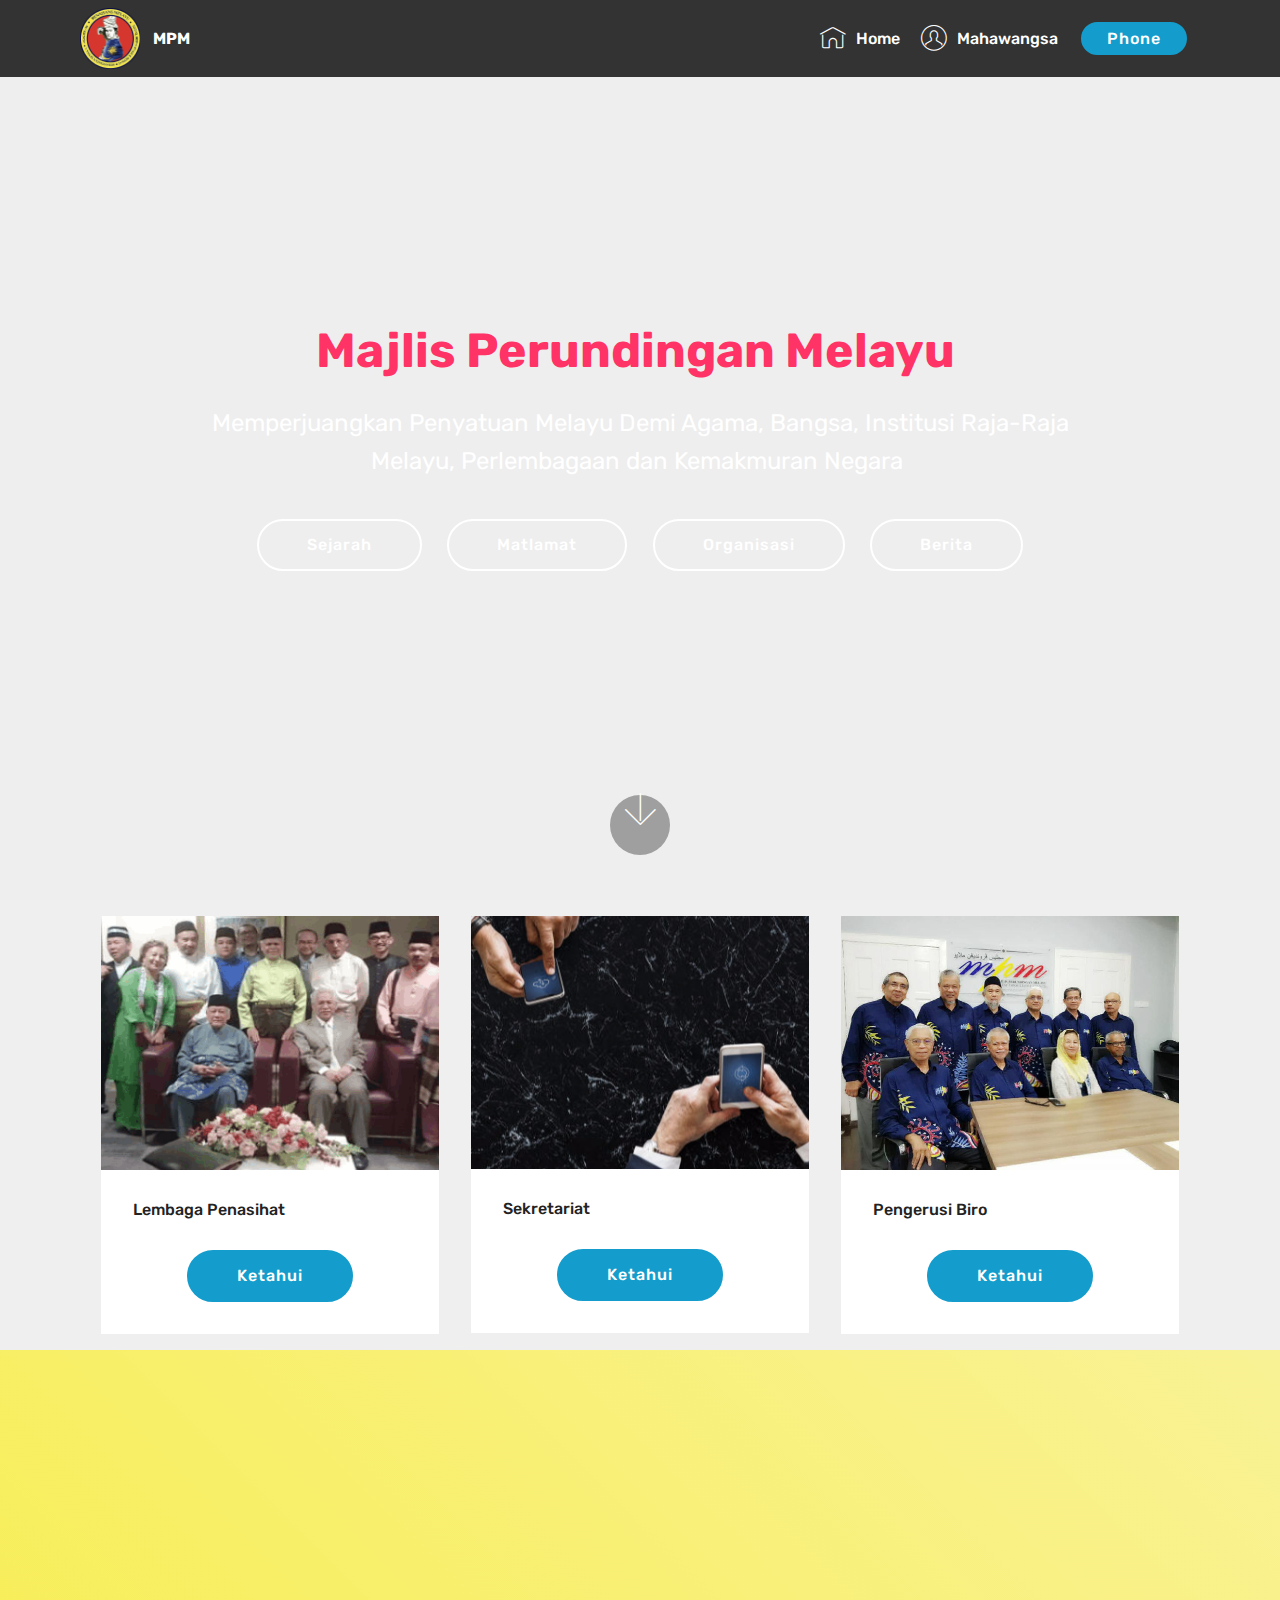
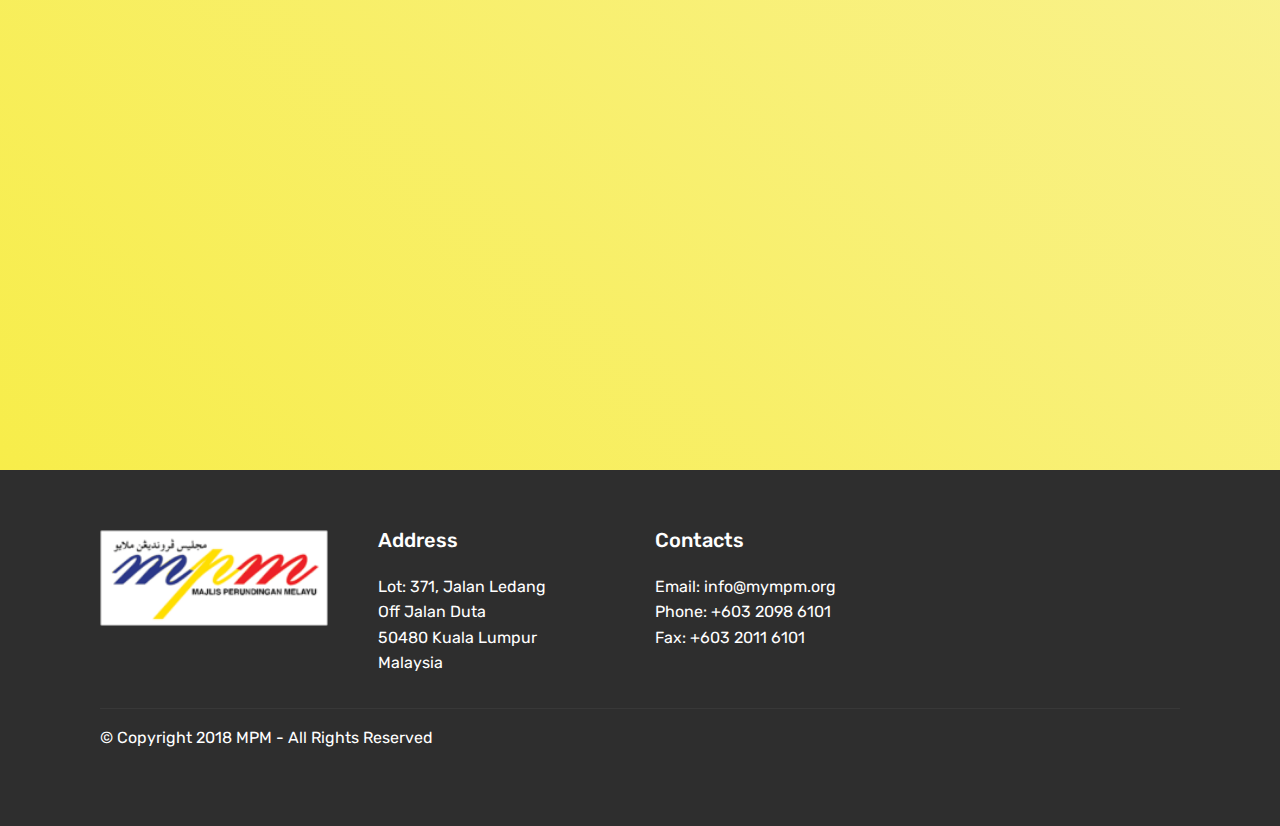
<file: index.html>
<!DOCTYPE html>
<html >
<head>
  <!-- Site made with Mobirise Website Builder v4.8.1, https://mobirise.com -->
  <meta charset="UTF-8">
  <meta http-equiv="X-UA-Compatible" content="IE=edge">
  <meta name="generator" content="Mobirise v4.8.1, mobirise.com">
  <meta name="viewport" content="width=device-width, initial-scale=1, minimum-scale=1">
  <link rel="shortcut icon" href="assets/images/mpm-122x123.png" type="image/x-icon">
  <meta name="description" content="">
  <title>Home</title>
  <link rel="stylesheet" href="assets/web/assets/mobirise-icons/mobirise-icons.css">
  <link rel="stylesheet" href="assets/tether/tether.min.css">
  <link rel="stylesheet" href="assets/bootstrap/css/bootstrap.min.css">
  <link rel="stylesheet" href="assets/bootstrap/css/bootstrap-grid.min.css">
  <link rel="stylesheet" href="assets/bootstrap/css/bootstrap-reboot.min.css">
  <link rel="stylesheet" href="assets/socicon/css/styles.css">
  <link rel="stylesheet" href="assets/dropdown/css/style.css">
  <link rel="stylesheet" href="assets/theme/css/style.css">
  <link rel="stylesheet" href="assets/mobirise/css/mbr-additional.css" type="text/css">
  
  
  
</head>
<body>
  <section class="menu cid-qMidThhxub" once="menu" id="menu1-e">

    

    <nav class="navbar navbar-expand beta-menu navbar-dropdown align-items-center navbar-fixed-top navbar-toggleable-sm">
        <button class="navbar-toggler navbar-toggler-right" type="button" data-toggle="collapse" data-target="#navbarSupportedContent" aria-controls="navbarSupportedContent" aria-expanded="false" aria-label="Toggle navigation">
            <div class="hamburger">
                <span></span>
                <span></span>
                <span></span>
                <span></span>
            </div>
        </button>
        <div class="menu-logo">
            <div class="navbar-brand">
                <span class="navbar-logo">
                    
                         <img src="assets/images/mpm-122x123.png" alt="Mobirise" title="" style="height: 3.8rem;">
                    
                </span>
                <span class="navbar-caption-wrap"><a class="navbar-caption text-white display-4" href="index.html">
                        MPM</a></span>
            </div>
        </div>
        <div class="collapse navbar-collapse" id="navbarSupportedContent">
            <ul class="navbar-nav nav-dropdown" data-app-modern-menu="true"><li class="nav-item">
                    <a class="nav-link link text-white display-4" href="index.html">
                        <span class="mbri-home mbr-iconfont mbr-iconfont-btn"></span>
                        Home</a>
                </li>
                <li class="nav-item">
                    <a class="nav-link link text-white display-4" href="page3.html"><span class="mbri-user mbr-iconfont mbr-iconfont-btn"></span>Mahawangsa</a>
                </li></ul>
            <div class="navbar-buttons mbr-section-btn"><a class="btn btn-sm btn-primary display-4" href="tel:+60320986101">Phone</a></div>
        </div>
    </nav>
</section>

<section class="engine"><a href="https://mobiri.se/v">html templates</a></section><section class="cid-qMidThVtaK mbr-fullscreen" data-bg-video="http://www.youtube.com/watch?v=uNCr7NdOJgw" id="header2-f">

    

    

    <div class="container align-center">
        <div class="row justify-content-md-center">
            <div class="mbr-white col-md-10">
                <h1 class="mbr-section-title mbr-bold pb-3 mbr-fonts-style display-2">Majlis Perundingan Melayu&nbsp;</h1>
                
                <p class="mbr-text pb-3 mbr-fonts-style display-5">Memperjuangkan Penyatuan Melayu Demi Agama, Bangsa, Institusi Raja-Raja Melayu, Perlembagaan dan Kemakmuran Negara&nbsp;<br></p>
                <div class="mbr-section-btn"><a class="btn btn-md btn-white-outline display-4" href="page1.html">Sejarah</a> <a class="btn btn-md btn-white-outline display-4" href="index.html">Matlamat</a>  <a class="btn btn-md btn-white-outline display-4" href="index.html#features3-22">Organisasi</a> <a class="btn btn-md btn-white-outline display-4" href="page9.html">Berita</a></div>
            </div>
        </div>
    </div>
    <div class="mbr-arrow hidden-sm-down" aria-hidden="true">
        <a href="#next">
            <i class="mbri-down mbr-iconfont"></i>
        </a>
    </div>
</section>

<section class="features3 cid-qMKzkPl6l3" id="features3-22">

    

    
    <div class="container">
        <div class="media-container-row">
            <div class="card p-3 col-12 col-md-6 col-lg-4">
                <div class="card-wrapper">
                    <div class="card-img">
                        <img src="assets/images/picture1-676x342.png" alt="Mobirise" title="">
                    </div>
                    <div class="card-box">
                        <h4 class="card-title mbr-fonts-style display-7">
                            Lembaga Penasihat</h4>
                        
                    </div>
                    <div class="mbr-section-btn text-center"><a href="page7.html" class="btn btn-primary display-4">
                            Ketahui</a></div>
                </div>
            </div>

            <div class="card p-3 col-12 col-md-6 col-lg-4">
                <div class="card-wrapper">
                    <div class="card-img">
                        <img src="assets/images/mbr-2-676x422.jpg" alt="Mobirise" title="">
                    </div>
                    <div class="card-box">
                        <h4 class="card-title mbr-fonts-style display-7">
                            Sekretariat</h4>
                        
                    </div>
                    <div class="mbr-section-btn text-center"><a href="index.html" class="btn btn-primary display-4">
                            Ketahui</a></div>
                </div>
            </div>

            <div class="card p-3 col-12 col-md-6 col-lg-4">
                <div class="card-wrapper">
                    <div class="card-img">
                        <img src="assets/images/26195755-949513538537394-3613849967647353272-n-676x507.jpg" alt="Mobirise" title="">
                    </div>
                    <div class="card-box">
                        <h4 class="card-title mbr-fonts-style display-7">
                            Pengerusi Biro</h4>
                        
                    </div>
                    <div class="mbr-section-btn text-center"><a href="index.html" class="btn btn-primary display-4">
                            Ketahui</a></div>
                </div>
            </div>

            
        </div>
    </div>
</section>

<section class="cid-qMKe6vtaNI" id="video1-1x">

    
    
    <figure class="mbr-figure align-center">
        <div class="video-block" style="width: 66%;">
            <div><iframe class="mbr-embedded-video" src="https://player.vimeo.com/video/260760872?autoplay=0&amp;loop=0" width="1280" height="720" frameborder="0" allowfullscreen></iframe></div>
        </div>
    </figure>
</section>

<section class="cid-qMidTinC30" id="footer1-g">

    

    

    <div class="container">
        <div class="media-container-row content text-white">
            <div class="col-12 col-md-3">
                <div class="media-wrap">
                    
                        <img src="assets/images/download-192x81.png" alt="Mobirise" title="">
                    
                </div>
            </div>
            <div class="col-12 col-md-3 mbr-fonts-style display-7">
                <h5 class="pb-3">
                    Address
                </h5>
                <p class="mbr-text">
                    Lot: 371, Jalan Ledang<br>Off Jalan Duta<br>50480 Kuala Lumpur<br>Malaysia</p>
            </div>
            <div class="col-12 col-md-3 mbr-fonts-style display-7">
                <h5 class="pb-3">
                    Contacts
                </h5>
                <p class="mbr-text">
                    Email: info@mympm.org&nbsp;<br>Phone: +603 2098 6101&nbsp;<br>Fax: +603 2011 6101</p>
            </div>
            <div class="col-12 col-md-3 mbr-fonts-style display-7">
                <h5 class="pb-3"></h5>
                <p class="mbr-text"></p>
            </div>
        </div>
        <div class="footer-lower">
            <div class="media-container-row">
                <div class="col-sm-12">
                    <hr>
                </div>
            </div>
            <div class="media-container-row mbr-white">
                <div class="col-sm-6 copyright">
                    <p class="mbr-text mbr-fonts-style display-7">
                        © Copyright 2018 MPM - All Rights Reserved
                    </p>
                </div>
                <div class="col-md-6">
                    
                </div>
            </div>
        </div>
    </div>
</section>


  <script src="assets/web/assets/jquery/jquery.min.js"></script>
  <script src="assets/popper/popper.min.js"></script>
  <script src="assets/tether/tether.min.js"></script>
  <script src="assets/bootstrap/js/bootstrap.min.js"></script>
  <script src="assets/smoothscroll/smooth-scroll.js"></script>
  <script src="assets/touchswipe/jquery.touch-swipe.min.js"></script>
  <script src="assets/ytplayer/jquery.mb.ytplayer.min.js"></script>
  <script src="assets/vimeoplayer/jquery.mb.vimeo_player.js"></script>
  <script src="assets/dropdown/js/script.min.js"></script>
  <script src="assets/theme/js/script.js"></script>
  
  
</body>
</html>
</file>
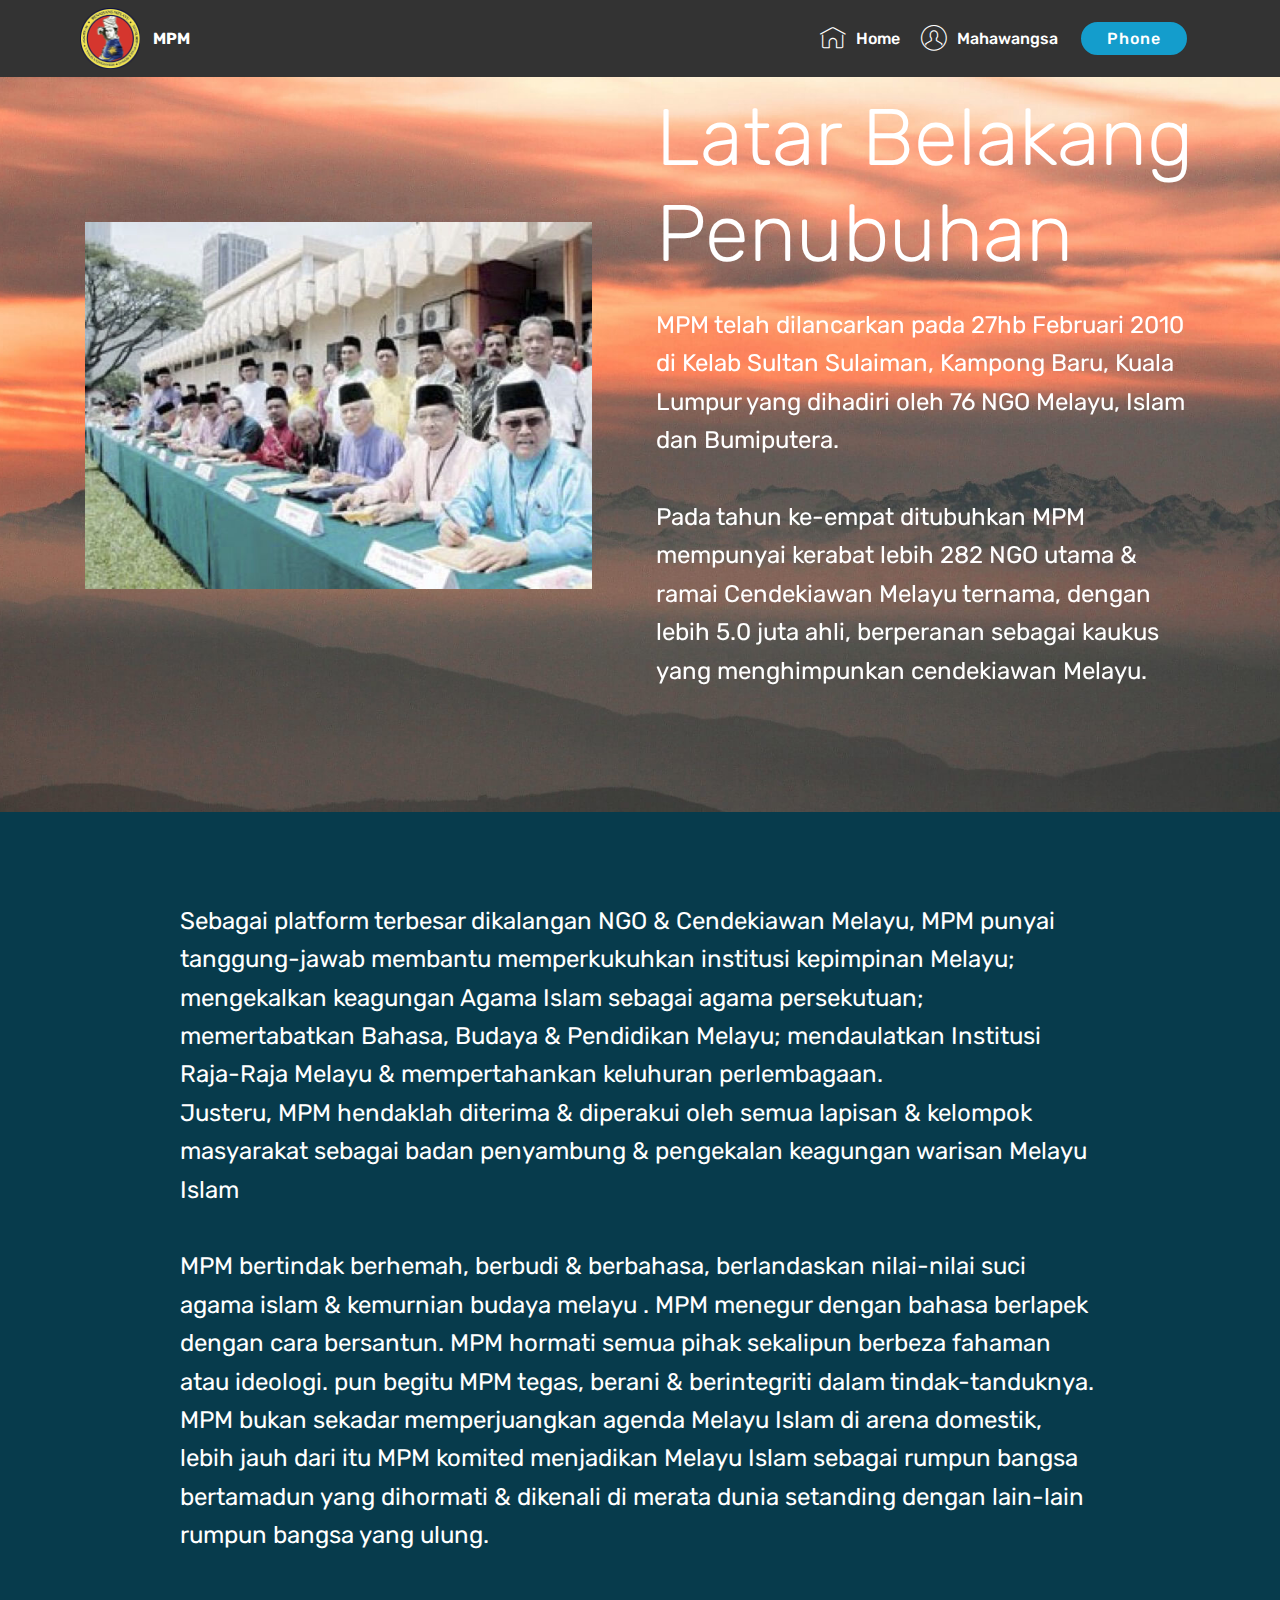
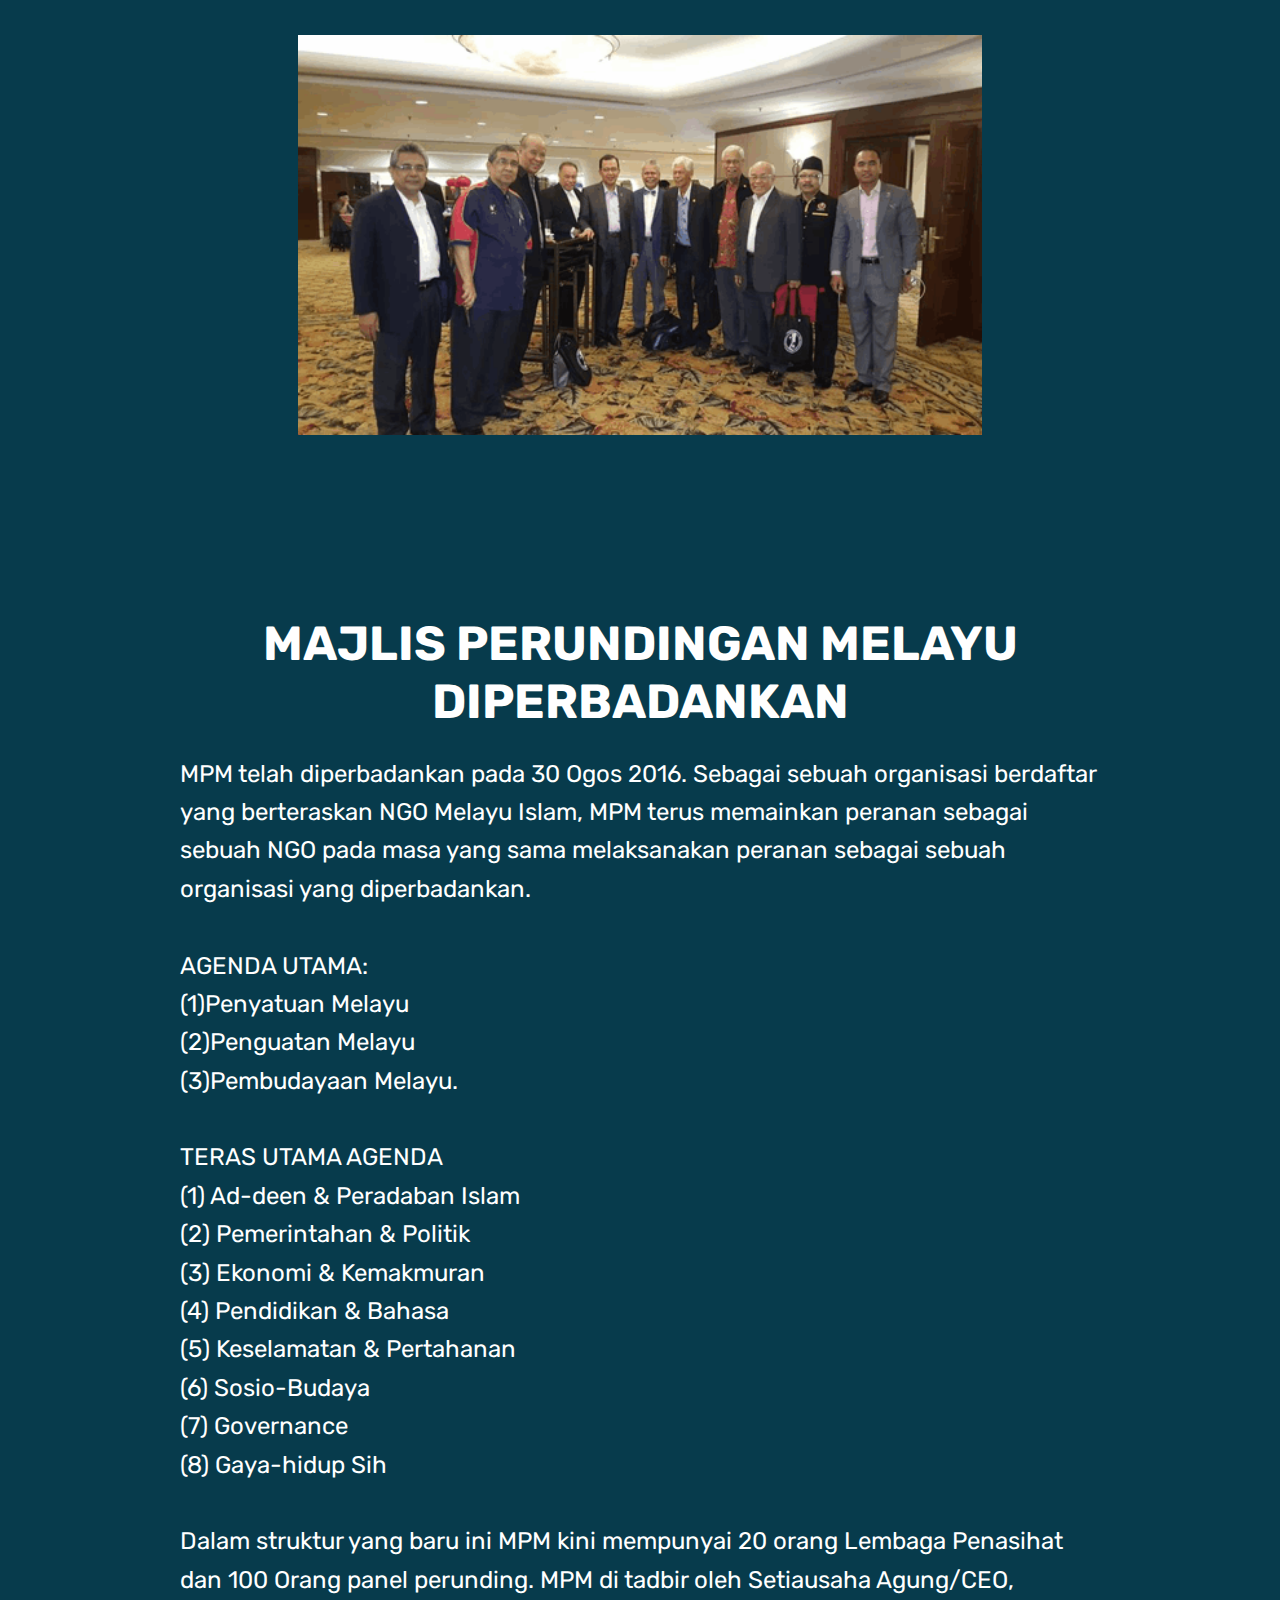
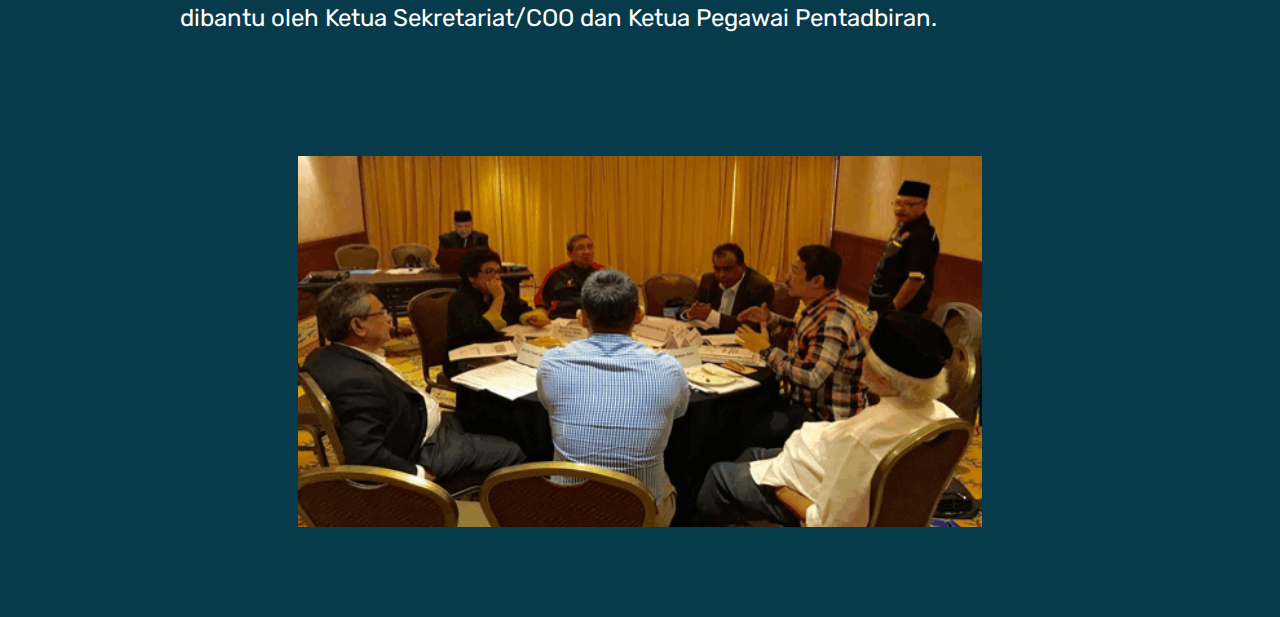
<file: page1.html>
<!DOCTYPE html>
<html >
<head>
  <!-- Site made with Mobirise Website Builder v4.8.1, https://mobirise.com -->
  <meta charset="UTF-8">
  <meta http-equiv="X-UA-Compatible" content="IE=edge">
  <meta name="generator" content="Mobirise v4.8.1, mobirise.com">
  <meta name="viewport" content="width=device-width, initial-scale=1, minimum-scale=1">
  <link rel="shortcut icon" href="assets/images/mpm-122x123.png" type="image/x-icon">
  <meta name="description" content="Web Creator Description">
  <title>Sejarah</title>
  <link rel="stylesheet" href="assets/web/assets/mobirise-icons/mobirise-icons.css">
  <link rel="stylesheet" href="assets/tether/tether.min.css">
  <link rel="stylesheet" href="assets/bootstrap/css/bootstrap.min.css">
  <link rel="stylesheet" href="assets/bootstrap/css/bootstrap-grid.min.css">
  <link rel="stylesheet" href="assets/bootstrap/css/bootstrap-reboot.min.css">
  <link rel="stylesheet" href="assets/dropdown/css/style.css">
  <link rel="stylesheet" href="assets/theme/css/style.css">
  <link rel="stylesheet" href="assets/mobirise/css/mbr-additional.css" type="text/css">
  
  
  
</head>
<body>
  <section class="menu cid-qMidThhxub" once="menu" id="menu1-j">

    

    <nav class="navbar navbar-expand beta-menu navbar-dropdown align-items-center navbar-fixed-top navbar-toggleable-sm">
        <button class="navbar-toggler navbar-toggler-right" type="button" data-toggle="collapse" data-target="#navbarSupportedContent" aria-controls="navbarSupportedContent" aria-expanded="false" aria-label="Toggle navigation">
            <div class="hamburger">
                <span></span>
                <span></span>
                <span></span>
                <span></span>
            </div>
        </button>
        <div class="menu-logo">
            <div class="navbar-brand">
                <span class="navbar-logo">
                    
                         <img src="assets/images/mpm-122x123.png" alt="Mobirise" title="" style="height: 3.8rem;">
                    
                </span>
                <span class="navbar-caption-wrap"><a class="navbar-caption text-white display-4" href="index.html">
                        MPM</a></span>
            </div>
        </div>
        <div class="collapse navbar-collapse" id="navbarSupportedContent">
            <ul class="navbar-nav nav-dropdown" data-app-modern-menu="true"><li class="nav-item">
                    <a class="nav-link link text-white display-4" href="index.html">
                        <span class="mbri-home mbr-iconfont mbr-iconfont-btn"></span>
                        Home</a>
                </li>
                <li class="nav-item">
                    <a class="nav-link link text-white display-4" href="page3.html"><span class="mbri-user mbr-iconfont mbr-iconfont-btn"></span>Mahawangsa</a>
                </li></ul>
            <div class="navbar-buttons mbr-section-btn"><a class="btn btn-sm btn-primary display-4" href="tel:+60320986101">Phone</a></div>
        </div>
    </nav>
</section>

<section class="engine"><a href="https://mobiri.se/g">build a site</a></section><section class="header3 cid-qMJIyd2cgm mbr-parallax-background" id="header3-1f">

    

    

    <div class="container">
        <div class="media-container-row">
            <div class="mbr-figure" style="width: 100%;">
                <img src="assets/images/mpm2-1-625x452.jpg" alt="Mobirise" title="">
            </div>

            <div class="media-content">
                <h1 class="mbr-section-title mbr-white pb-3 mbr-fonts-style display-1">Latar Belakang Penubuhan</h1>
                
                <div class="mbr-section-text mbr-white pb-3 ">
                    <p class="mbr-text mbr-fonts-style display-5">MPM telah dilancarkan pada 27hb Februari 2010 di Kelab Sultan Sulaiman, Kampong Baru, Kuala Lumpur yang dihadiri oleh 76 NGO Melayu, Islam dan Bumiputera. <br><br>Pada tahun ke-empat ditubuhkan MPM mempunyai kerabat lebih 282 NGO utama &amp; ramai Cendekiawan Melayu ternama, dengan lebih 5.0 juta ahli, berperanan sebagai kaukus yang menghimpunkan cendekiawan Melayu.&nbsp;</p>
                </div>
                
            </div>
        </div>
    </div>

</section>

<section class="header4 cid-qMJHi2w7Ik" id="header4-1e">

    

    

    <div class="container">
        <div class="row justify-content-md-center">
            <div class="media-content col-md-10">
                
                
                <div class="mbr-text align-center mbr-white pb-3">
                    <p class="mbr-text mbr-fonts-style display-5">Sebagai platform terbesar dikalangan NGO &amp; Cendekiawan Melayu, MPM punyai tanggung-jawab membantu memperkukuhkan institusi kepimpinan Melayu; mengekalkan keagungan Agama Islam sebagai agama persekutuan; memertabatkan Bahasa, Budaya &amp; Pendidikan Melayu; mendaulatkan Institusi Raja-Raja Melayu &amp; mempertahankan keluhuran perlembagaan.
<br>Justeru, MPM hendaklah diterima &amp; diperakui oleh semua lapisan &amp; kelompok masyarakat sebagai badan penyambung &amp; pengekalan keagungan warisan Melayu Islam
<br><br>MPM bertindak berhemah, berbudi &amp; berbahasa, berlandaskan nilai-nilai suci agama islam &amp; kemurnian budaya melayu . MPM menegur dengan bahasa berlapek dengan cara bersantun. MPM hormati semua pihak sekalipun berbeza fahaman atau ideologi. pun begitu MPM tegas, berani &amp; berintegriti dalam tindak-tanduknya. MPM bukan sekadar memperjuangkan agenda Melayu Islam di arena domestik, lebih jauh dari itu MPM  komited menjadikan Melayu Islam sebagai rumpun bangsa bertamadun yang dihormati &amp; dikenali di merata dunia setanding dengan lain-lain rumpun bangsa yang ulung.&nbsp;<br></p>
                </div>
                
            </div>
            <div class="mbr-figure pt-5">
                <img src="assets/images/picture1-529x310.png" alt="Mobirise" title="" style="width: 60%;">
            </div>
        </div>
    </div>
</section>

<section class="header4 cid-qMJJsFrb4A" id="header4-1g">

    

    

    <div class="container">
        <div class="row justify-content-md-center">
            <div class="media-content col-md-10">
                <h1 class="mbr-section-title align-center mbr-white pb-3 mbr-bold mbr-fonts-style display-2">MAJLIS PERUNDINGAN MELAYU DIPERBADANKAN</h1>
                
                <div class="mbr-text align-center mbr-white pb-3">
                    <p class="mbr-text mbr-fonts-style display-5">MPM telah diperbadankan pada 30 Ogos 2016. Sebagai sebuah organisasi berdaftar yang berteraskan NGO Melayu Islam, MPM terus memainkan peranan sebagai sebuah NGO pada masa yang sama melaksanakan peranan sebagai sebuah organisasi  yang diperbadankan.
<br>  <br>AGENDA UTAMA:
<br>(1)Penyatuan Melayu
<br>(2)Penguatan Melayu 
<br>(3)Pembudayaan Melayu.
<br>
<br>   TERAS UTAMA AGENDA
<br>(1)	Ad-deen &amp; Peradaban Islam
<br>(2)	Pemerintahan &amp; Politik 
<br>(3)	Ekonomi &amp; Kemakmuran
<br>(4)	 Pendidikan &amp; Bahasa
<br>(5)	Keselamatan &amp; Pertahanan
<br>(6)	Sosio-Budaya 
<br>(7)	Governance 
<br>(8)	Gaya-hidup Sih
<br><br>Dalam struktur yang baru ini MPM kini mempunyai  20 orang Lembaga Penasihat dan 100 Orang panel perunding. MPM di tadbir oleh Setiausaha Agung/CEO, dibantu oleh Ketua Sekretariat/COO dan Ketua Pegawai Pentadbiran.
<br>
<br></p>
                </div>
                
            </div>
            <div class="mbr-figure pt-5">
                <img src="assets/images/picture1-529x287.png" alt="Mobirise" title="" style="width: 60%;">
            </div>
        </div>
    </div>
</section>


  <script src="assets/web/assets/jquery/jquery.min.js"></script>
  <script src="assets/popper/popper.min.js"></script>
  <script src="assets/tether/tether.min.js"></script>
  <script src="assets/bootstrap/js/bootstrap.min.js"></script>
  <script src="assets/smoothscroll/smooth-scroll.js"></script>
  <script src="assets/dropdown/js/script.min.js"></script>
  <script src="assets/touchswipe/jquery.touch-swipe.min.js"></script>
  <script src="assets/parallax/jarallax.min.js"></script>
  <script src="assets/theme/js/script.js"></script>
  
  
</body>
</html>
</file>
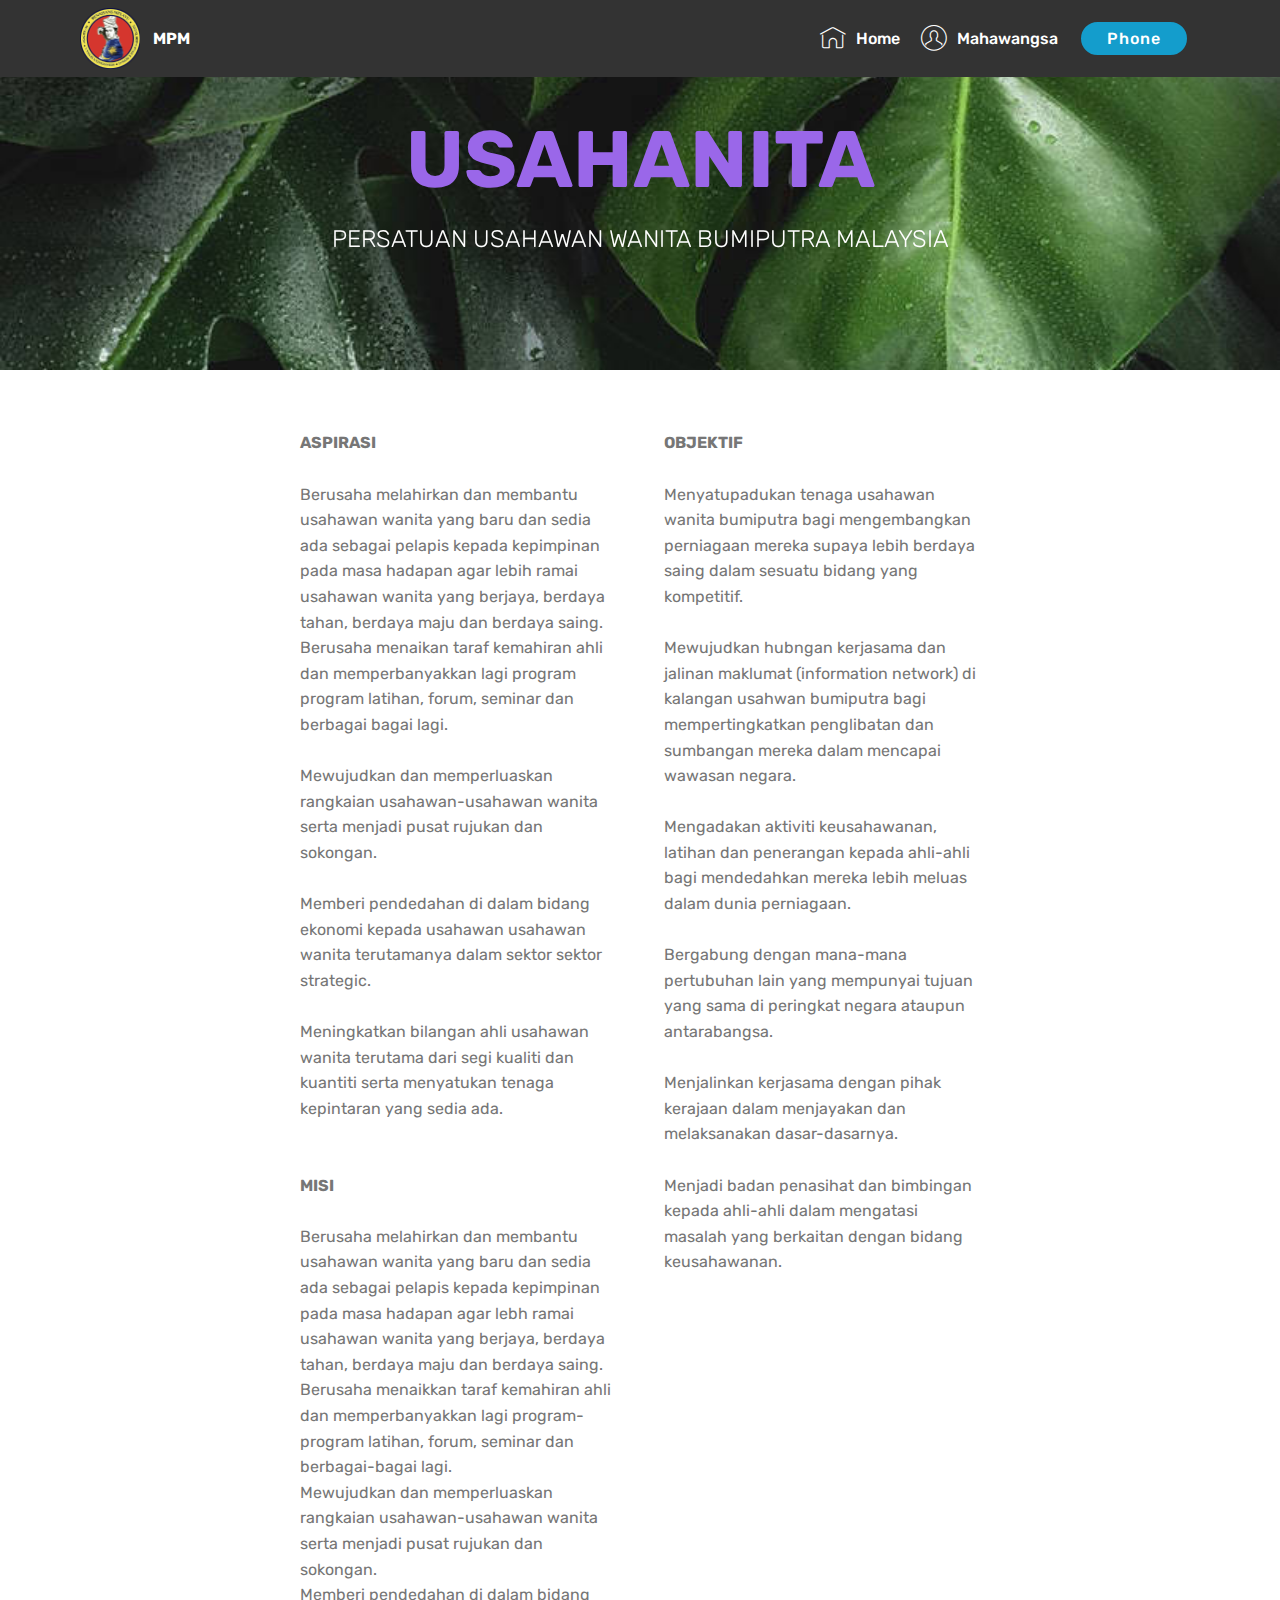
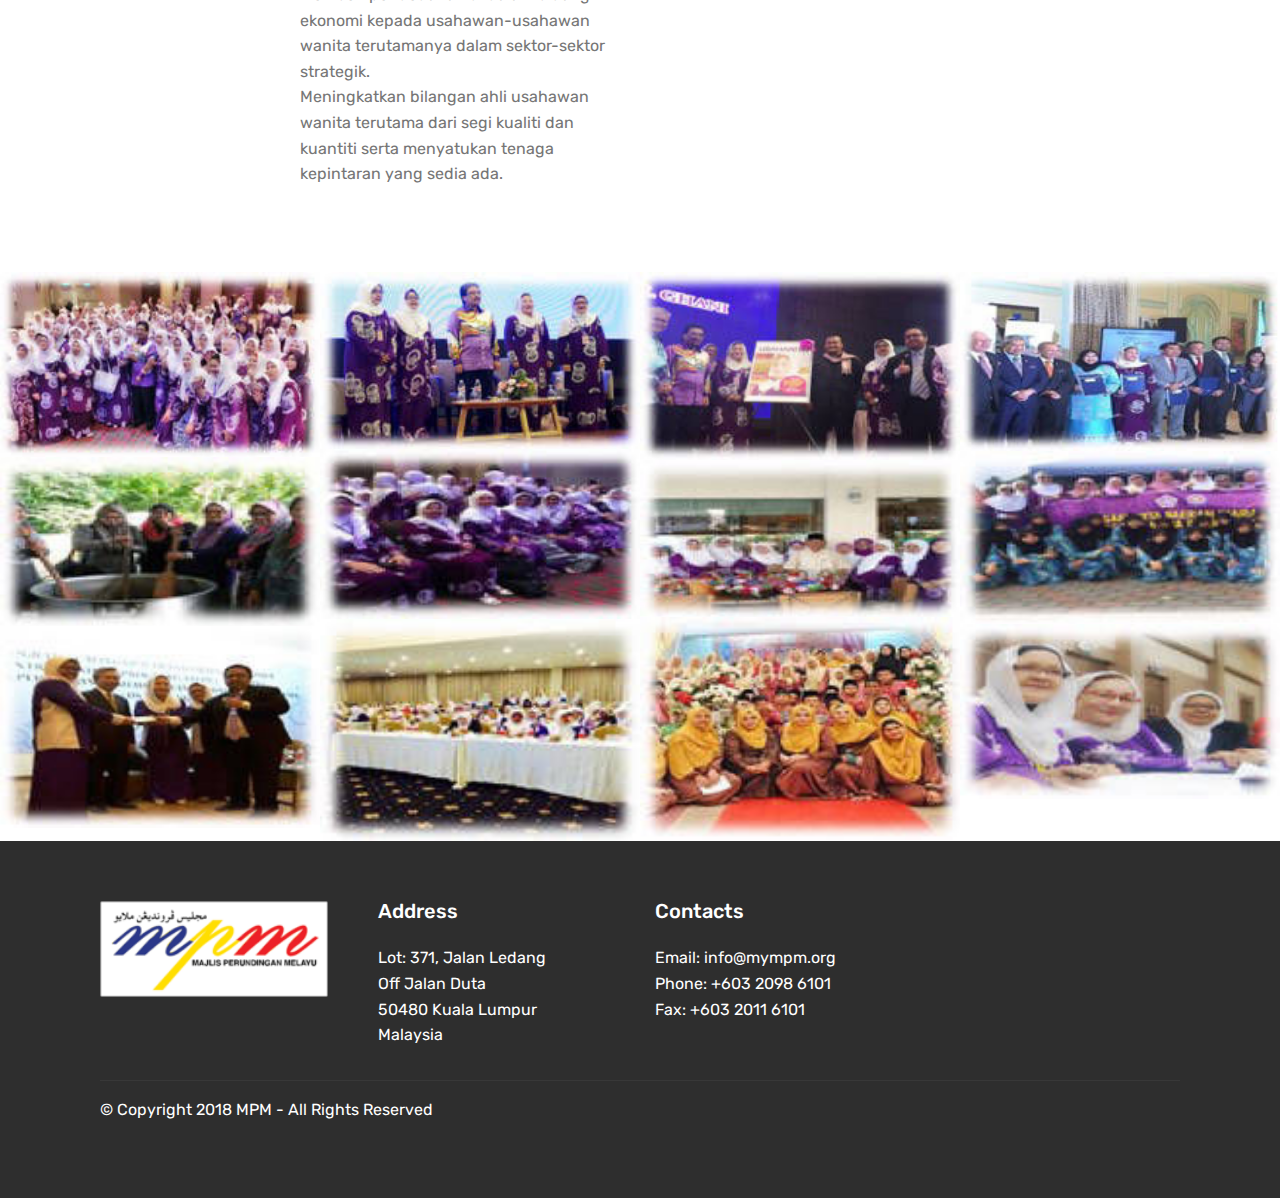
<file: page2.html>
<!DOCTYPE html>
<html >
<head>
  <!-- Site made with Mobirise Website Builder v4.8.1, https://mobirise.com -->
  <meta charset="UTF-8">
  <meta http-equiv="X-UA-Compatible" content="IE=edge">
  <meta name="generator" content="Mobirise v4.8.1, mobirise.com">
  <meta name="viewport" content="width=device-width, initial-scale=1, minimum-scale=1">
  <link rel="shortcut icon" href="assets/images/mpm-122x123.png" type="image/x-icon">
  <meta name="description" content="Web Maker Description">
  <title>Ushanita</title>
  <link rel="stylesheet" href="assets/web/assets/mobirise-icons/mobirise-icons.css">
  <link rel="stylesheet" href="assets/tether/tether.min.css">
  <link rel="stylesheet" href="assets/bootstrap/css/bootstrap.min.css">
  <link rel="stylesheet" href="assets/bootstrap/css/bootstrap-grid.min.css">
  <link rel="stylesheet" href="assets/bootstrap/css/bootstrap-reboot.min.css">
  <link rel="stylesheet" href="assets/dropdown/css/style.css">
  <link rel="stylesheet" href="assets/socicon/css/styles.css">
  <link rel="stylesheet" href="assets/theme/css/style.css">
  <link rel="stylesheet" href="assets/gallery/style.css">
  <link rel="stylesheet" href="assets/mobirise/css/mbr-additional.css" type="text/css">
  
  
  
</head>
<body>
  <section class="mbr-section content5 cid-qMlG9rzmdx mbr-parallax-background" id="content5-x">

    

    

    <div class="container">
        <div class="media-container-row">
            <div class="title col-12 col-md-8">
                <h2 class="align-center mbr-bold mbr-white pb-3 mbr-fonts-style display-1">
                    USAHANITA
                </h2>
                <h3 class="mbr-section-subtitle align-center mbr-light mbr-white pb-3 mbr-fonts-style display-5">PERSATUAN USAHAWAN WANITA BUMIPUTRA MALAYSIA
<div><br></div></h3>
                
                
            </div>
        </div>
    </div>
</section>

<section class="engine"><a href="https://mobiri.se/a">online website builder</a></section><section class="mbr-section article content3 cid-qMlHhF8Uz6" id="content3-y">
      
     

    <div class="container">
        <div class="media-container-row">
            <div class="row col-12 col-md-8">
                <div class="col-12 col-md-6 pr-lg-4 mbr-text mbr-fonts-style display-7"><strong>
                     ASPIRASI</strong>
                <div><br></div><div>Berusaha melahirkan dan membantu usahawan wanita yang baru dan sedia ada sebagai pelapis kepada kepimpinan pada masa hadapan agar lebih ramai usahawan wanita yang berjaya, berdaya tahan, berdaya maju dan berdaya saing.
</div><div>Berusaha menaikan taraf kemahiran ahli dan memperbanyakkan lagi program program latihan, forum, seminar dan berbagai bagai lagi.
</div><div><br></div><div>Mewujudkan dan memperluaskan rangkaian usahawan-usahawan wanita serta menjadi pusat rujukan dan sokongan.
</div><div><br></div><div>Memberi pendedahan di dalam bidang ekonomi kepada usahawan usahawan wanita terutamanya dalam sektor sektor strategic.
</div><div><br></div><div>Meningkatkan bilangan ahli usahawan wanita terutama dari segi kualiti dan kuantiti serta menyatukan tenaga kepintaran yang sedia ada.
</div><div><br></div><div><strong><br></strong></div><div><strong>MISI
</strong></div><div><br></div><div>Berusaha melahirkan dan membantu usahawan wanita yang baru dan sedia ada sebagai pelapis kepada kepimpinan pada masa hadapan agar lebh ramai usahawan wanita yang berjaya, berdaya tahan, berdaya maju dan berdaya saing.
</div><div>Berusaha menaikkan taraf kemahiran ahli dan memperbanyakkan lagi program-program latihan, forum, seminar dan berbagai-bagai lagi.
</div><div>Mewujudkan dan memperluaskan rangkaian usahawan-usahawan wanita serta menjadi pusat rujukan dan sokongan.
</div><div>Memberi pendedahan di dalam bidang ekonomi kepada usahawan-usahawan wanita terutamanya dalam sektor-sektor strategik.
</div><div>Meningkatkan bilangan ahli usahawan wanita terutama dari segi kualiti dan kuantiti serta menyatukan tenaga kepintaran yang sedia ada.</div><div><br></div></div>
                <div class="col-12 col-md-6 pl-lg-4 mbr-text mbr-fonts-style display-7"><strong>
                     OBJEKTIF</strong>
                <div><br></div><div>Menyatupadukan tenaga usahawan wanita bumiputra bagi mengembangkan perniagaan mereka supaya lebih berdaya saing dalam sesuatu bidang yang kompetitif.
</div><div><br></div><div>Mewujudkan hubngan kerjasama dan jalinan maklumat (information network) di kalangan usahwan bumiputra bagi mempertingkatkan penglibatan dan sumbangan mereka dalam mencapai wawasan negara.
</div><div><br></div><div>Mengadakan aktiviti keusahawanan, latihan dan penerangan kepada ahli-ahli bagi mendedahkan mereka lebih meluas dalam dunia perniagaan.
</div><div><br></div><div>Bergabung dengan mana-mana pertubuhan lain yang mempunyai tujuan yang sama di peringkat negara ataupun antarabangsa.
</div><div><br></div><div>Menjalinkan kerjasama dengan pihak kerajaan dalam menjayakan dan melaksanakan dasar-dasarnya.
</div><div><br></div><div>Menjadi badan penasihat dan bimbingan kepada ahli-ahli dalam mengatasi masalah yang berkaitan dengan bidang keusahawanan.
</div><div><br></div></div>
            </div>
        </div>
    </div>
</section>

<section class="menu cid-qMnrIeBVYQ" once="menu" id="menu1-11">

    

    <nav class="navbar navbar-expand beta-menu navbar-dropdown align-items-center navbar-fixed-top navbar-toggleable-sm">
        <button class="navbar-toggler navbar-toggler-right" type="button" data-toggle="collapse" data-target="#navbarSupportedContent" aria-controls="navbarSupportedContent" aria-expanded="false" aria-label="Toggle navigation">
            <div class="hamburger">
                <span></span>
                <span></span>
                <span></span>
                <span></span>
            </div>
        </button>
        <div class="menu-logo">
            <div class="navbar-brand">
                <span class="navbar-logo">
                    
                         <img src="assets/images/mpm-122x123.png" alt="Mobirise" title="" style="height: 3.8rem;">
                    
                </span>
                <span class="navbar-caption-wrap"><a class="navbar-caption text-white display-4" href="index.html">
                        MPM</a></span>
            </div>
        </div>
        <div class="collapse navbar-collapse" id="navbarSupportedContent">
            <ul class="navbar-nav nav-dropdown" data-app-modern-menu="true"><li class="nav-item">
                    <a class="nav-link link text-white display-4" href="index.html">
                        <span class="mbri-home mbr-iconfont mbr-iconfont-btn"></span>
                        Home</a>
                </li>
                <li class="nav-item">
                    <a class="nav-link link text-white display-4" href="page3.html"><span class="mbri-user mbr-iconfont mbr-iconfont-btn"></span>Mahawangsa</a>
                </li></ul>
            <div class="navbar-buttons mbr-section-btn"><a class="btn btn-sm btn-primary display-4" href="tel:+60320986101">Phone</a></div>
        </div>
    </nav>
</section>

<section class="mbr-gallery mbr-slider-carousel cid-qMnuMr5D8g" id="gallery3-14">

    

    <div>
        <div><!-- Filter --><!-- Gallery --><div class="mbr-gallery-row"><div class="mbr-gallery-layout-default"><div><div><div class="mbr-gallery-item mbr-gallery-item--pNaN" data-video-url="false" data-tags="Awesome"><div href="#lb-gallery3-14" data-slide-to="0" data-toggle="modal"><img src="assets/images/ushanita5-3-228x132-228x132.jpg" alt=""><span class="icon-focus"></span></div></div><div class="mbr-gallery-item mbr-gallery-item--pNaN" data-video-url="false" data-tags="Awesome"><div href="#lb-gallery3-14" data-slide-to="1" data-toggle="modal"><img src="assets/images/ushanita5-4-216x120-216x120.jpg" alt=""><span class="icon-focus"></span></div></div><div class="mbr-gallery-item mbr-gallery-item--pNaN" data-video-url="false" data-tags="Awesome"><div href="#lb-gallery3-14" data-slide-to="2" data-toggle="modal"><img src="assets/images/ushanita5-6-216x127-216x127.jpg" alt=""><span class="icon-focus"></span></div></div><div class="mbr-gallery-item mbr-gallery-item--pNaN" data-video-url="false" data-tags="Awesome"><div href="#lb-gallery3-14" data-slide-to="3" data-toggle="modal"><img src="assets/images/ushanita5-7-226x127-226x127.jpg" alt=""><span class="icon-focus"></span></div></div><div class="mbr-gallery-item mbr-gallery-item--pNaN" data-video-url="false" data-tags="Awesome"><div href="#lb-gallery3-14" data-slide-to="4" data-toggle="modal"><img src="assets/images/ushanita-1-181x96-181x96.jpg" alt=""><span class="icon-focus"></span></div></div><div class="mbr-gallery-item mbr-gallery-item--pNaN" data-video-url="false" data-tags="Awesome"><div href="#lb-gallery3-14" data-slide-to="5" data-toggle="modal"><img src="assets/images/ushanita-2-165x89-165x89.jpg" alt=""><span class="icon-focus"></span></div></div><div class="mbr-gallery-item mbr-gallery-item--pNaN" data-video-url="false" data-tags="Awesome"><div href="#lb-gallery3-14" data-slide-to="6" data-toggle="modal"><img src="assets/images/ushanita-3-168x89-168x89.jpg" alt=""><span class="icon-focus"></span></div></div><div class="mbr-gallery-item mbr-gallery-item--pNaN" data-video-url="false" data-tags="Awesome"><div href="#lb-gallery3-14" data-slide-to="7" data-toggle="modal"><img src="assets/images/ushanita-4-181x89-181x89.jpg" alt=""><span class="icon-focus"></span></div></div><div class="mbr-gallery-item mbr-gallery-item--pNaN" data-video-url="false" data-tags="Awesome"><div href="#lb-gallery3-14" data-slide-to="8" data-toggle="modal"><img src="assets/images/ushanita-11-164x114-164x114.jpg" alt=""><span class="icon-focus"></span></div></div><div class="mbr-gallery-item mbr-gallery-item--pNaN" data-video-url="false" data-tags="Awesome"><div href="#lb-gallery3-14" data-slide-to="9" data-toggle="modal"><img src="assets/images/ushanita-6-156x108-156x108.jpg" alt=""><span class="icon-focus"></span></div></div><div class="mbr-gallery-item mbr-gallery-item--pNaN" data-video-url="false" data-tags="Awesome"><div href="#lb-gallery3-14" data-slide-to="10" data-toggle="modal"><img src="assets/images/ushanita-10-165x90-165x90.jpg" alt=""><span class="icon-focus"></span></div></div><div class="mbr-gallery-item mbr-gallery-item--pNaN" data-video-url="false" data-tags="Awesome"><div href="#lb-gallery3-14" data-slide-to="11" data-toggle="modal"><img src="assets/images/ushanita-9-181x114-181x114.jpg" alt=""><span class="icon-focus"></span></div></div></div></div><div class="clearfix"></div></div></div><!-- Lightbox --><div data-app-prevent-settings="" class="mbr-slider modal fade carousel slide" tabindex="-1" data-keyboard="true" data-interval="false" id="lb-gallery3-14"><div class="modal-dialog"><div class="modal-content"><div class="modal-body"><div class="carousel-inner"><div class="carousel-item"><img src="assets/images/ushanita5-3-228x132.jpg" alt=""></div><div class="carousel-item"><img src="assets/images/ushanita5-4-216x120.jpg" alt=""></div><div class="carousel-item"><img src="assets/images/ushanita5-6-216x127.jpg" alt=""></div><div class="carousel-item"><img src="assets/images/ushanita5-7-226x127.jpg" alt=""></div><div class="carousel-item"><img src="assets/images/ushanita-1-181x96.jpg" alt=""></div><div class="carousel-item"><img src="assets/images/ushanita-2-165x89.jpg" alt=""></div><div class="carousel-item"><img src="assets/images/ushanita-3-168x89.jpg" alt=""></div><div class="carousel-item"><img src="assets/images/ushanita-4-181x89.jpg" alt=""></div><div class="carousel-item"><img src="assets/images/ushanita-11-164x114.jpg" alt=""></div><div class="carousel-item"><img src="assets/images/ushanita-6-156x108.jpg" alt=""></div><div class="carousel-item active"><img src="assets/images/ushanita-10-165x90.jpg" alt=""></div><div class="carousel-item"><img src="assets/images/ushanita-9-181x114.jpg" alt=""></div></div><a class="carousel-control carousel-control-prev" role="button" data-slide="prev" href="#lb-gallery3-14"><span class="mbri-left mbr-iconfont" aria-hidden="true"></span><span class="sr-only">Previous</span></a><a class="carousel-control carousel-control-next" role="button" data-slide="next" href="#lb-gallery3-14"><span class="mbri-right mbr-iconfont" aria-hidden="true"></span><span class="sr-only">Next</span></a><a class="close" href="#" role="button" data-dismiss="modal"><span class="sr-only">Close</span></a></div></div></div></div></div>
    </div>

</section>

<section class="cid-qMnv4hB6XY" id="footer1-15">

    

    

    <div class="container">
        <div class="media-container-row content text-white">
            <div class="col-12 col-md-3">
                <div class="media-wrap">
                    
                        <img src="assets/images/download-192x81.png" alt="Mobirise" title="">
                    
                </div>
            </div>
            <div class="col-12 col-md-3 mbr-fonts-style display-7">
                <h5 class="pb-3">
                    Address
                </h5>
                <p class="mbr-text">
                    Lot: 371, Jalan Ledang<br>Off Jalan Duta<br>50480 Kuala Lumpur<br>Malaysia</p>
            </div>
            <div class="col-12 col-md-3 mbr-fonts-style display-7">
                <h5 class="pb-3">
                    Contacts
                </h5>
                <p class="mbr-text">
                    Email: info@mympm.org&nbsp;<br>Phone: +603 2098 6101&nbsp;<br>Fax: +603 2011 6101</p>
            </div>
            <div class="col-12 col-md-3 mbr-fonts-style display-7">
                <h5 class="pb-3"></h5>
                <p class="mbr-text"></p>
            </div>
        </div>
        <div class="footer-lower">
            <div class="media-container-row">
                <div class="col-sm-12">
                    <hr>
                </div>
            </div>
            <div class="media-container-row mbr-white">
                <div class="col-sm-6 copyright">
                    <p class="mbr-text mbr-fonts-style display-7">
                        © Copyright 2018 MPM - All Rights Reserved
                    </p>
                </div>
                <div class="col-md-6">
                    
                </div>
            </div>
        </div>
    </div>
</section>


  <script src="assets/web/assets/jquery/jquery.min.js"></script>
  <script src="assets/popper/popper.min.js"></script>
  <script src="assets/tether/tether.min.js"></script>
  <script src="assets/bootstrap/js/bootstrap.min.js"></script>
  <script src="assets/smoothscroll/smooth-scroll.js"></script>
  <script src="assets/parallax/jarallax.min.js"></script>
  <script src="assets/dropdown/js/script.min.js"></script>
  <script src="assets/masonry/masonry.pkgd.min.js"></script>
  <script src="assets/imagesloaded/imagesloaded.pkgd.min.js"></script>
  <script src="assets/bootstrapcarouselswipe/bootstrap-carousel-swipe.js"></script>
  <script src="assets/vimeoplayer/jquery.mb.vimeo_player.js"></script>
  <script src="assets/touchswipe/jquery.touch-swipe.min.js"></script>
  <script src="assets/theme/js/script.js"></script>
  <script src="assets/gallery/player.min.js"></script>
  <script src="assets/gallery/script.js"></script>
  <script src="assets/slidervideo/script.js"></script>
  
  
</body>
</html>
</file>
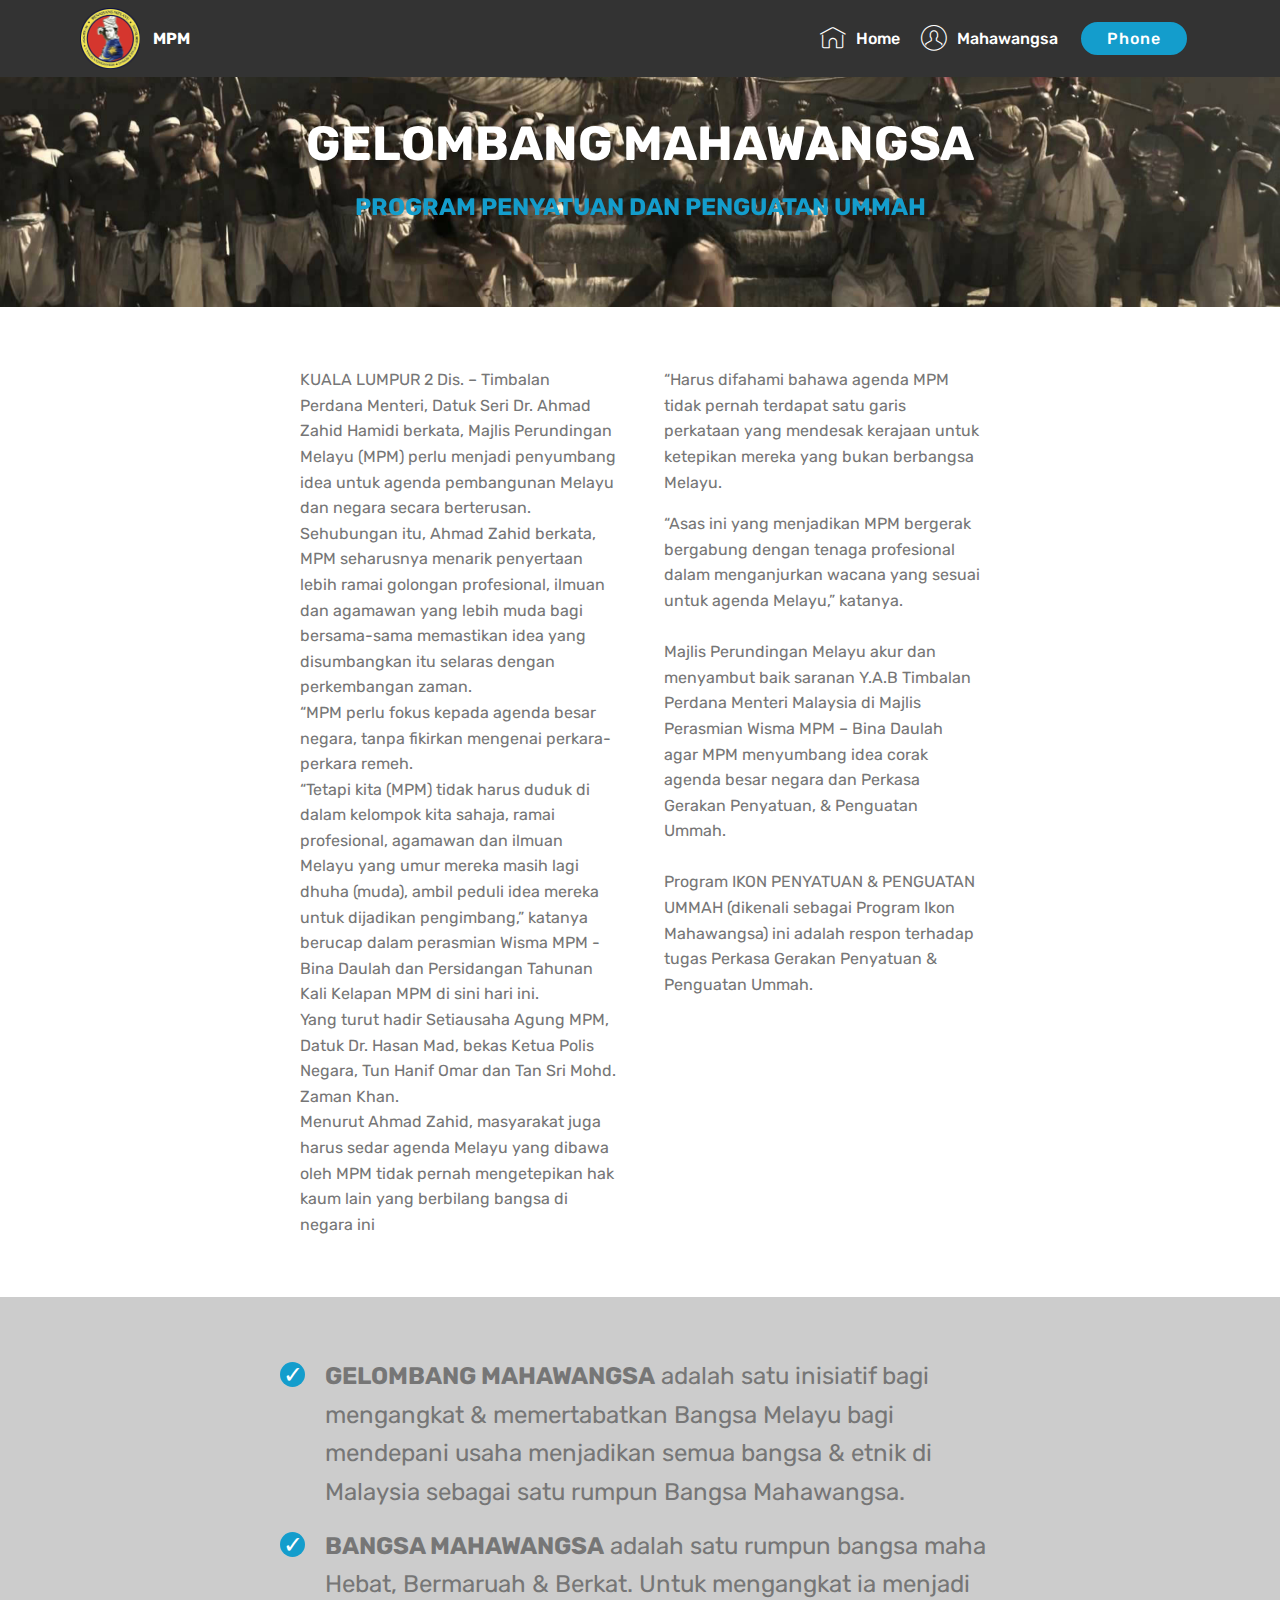
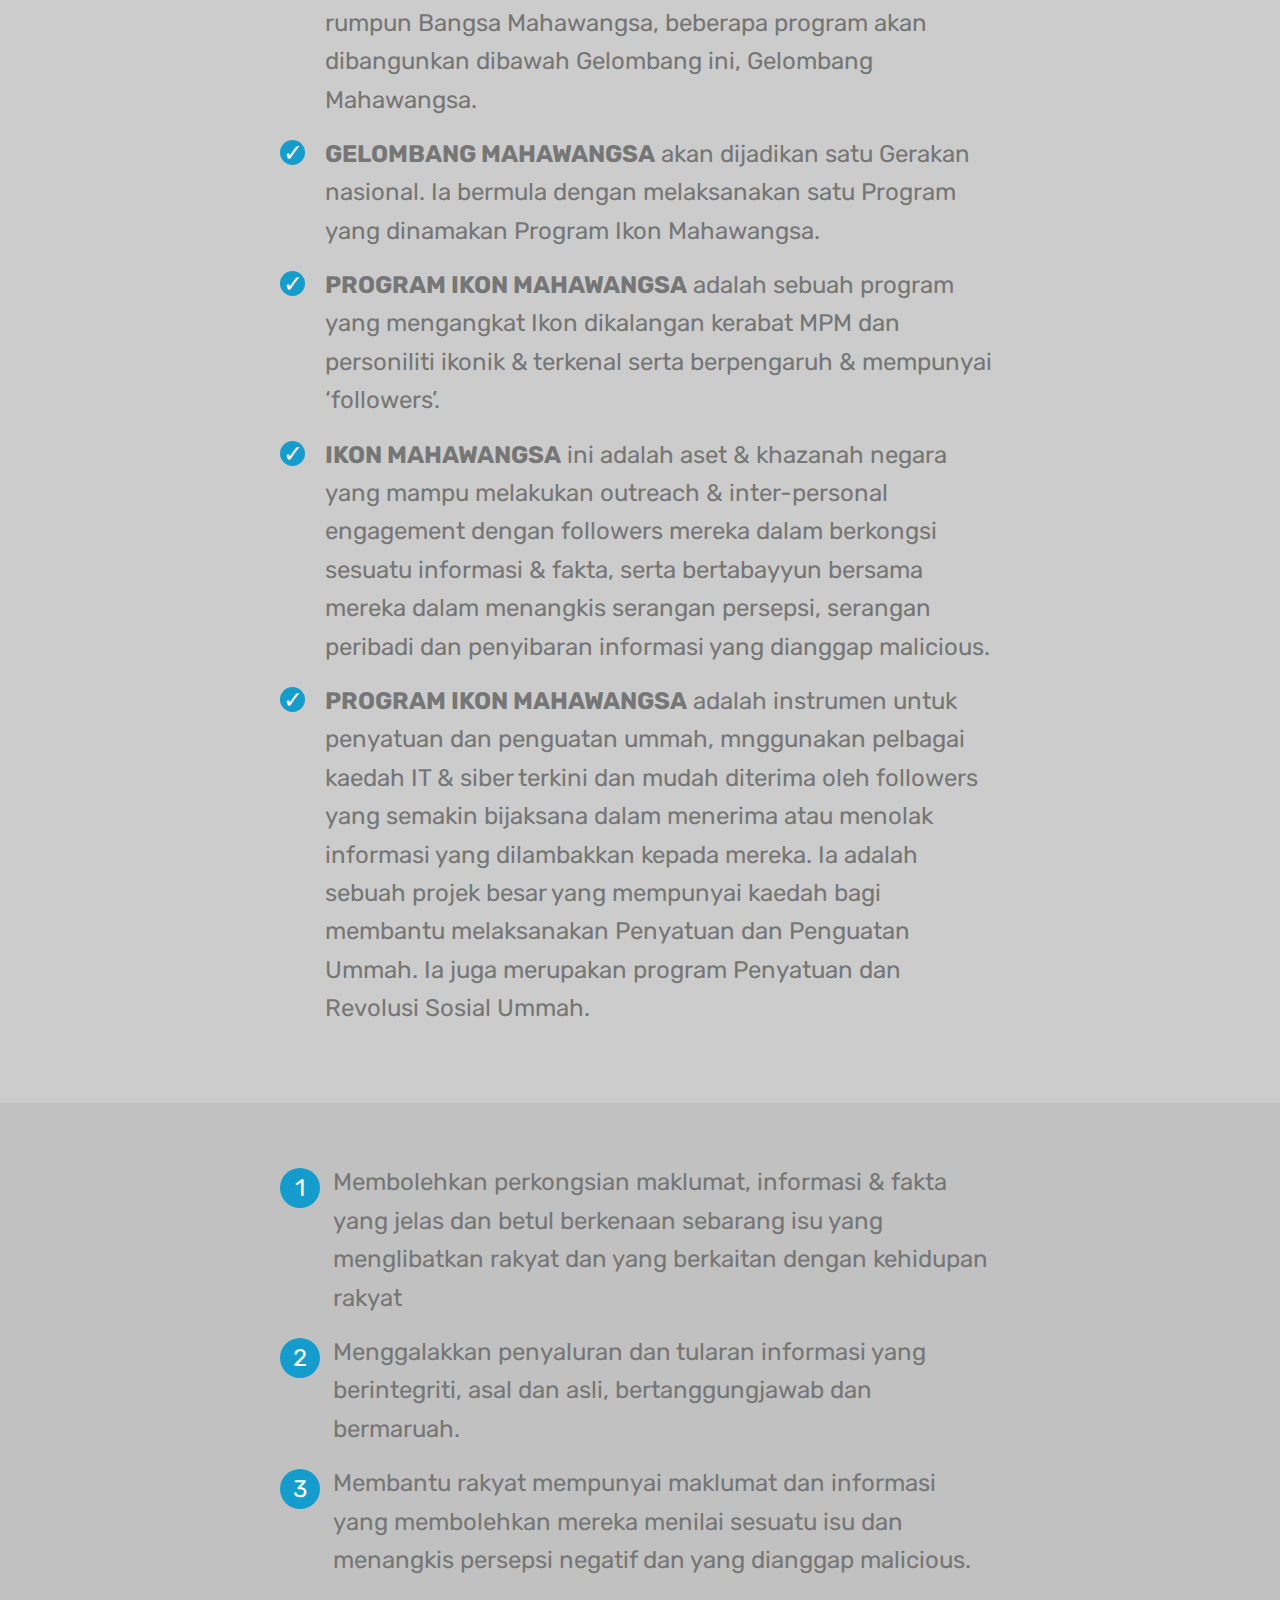
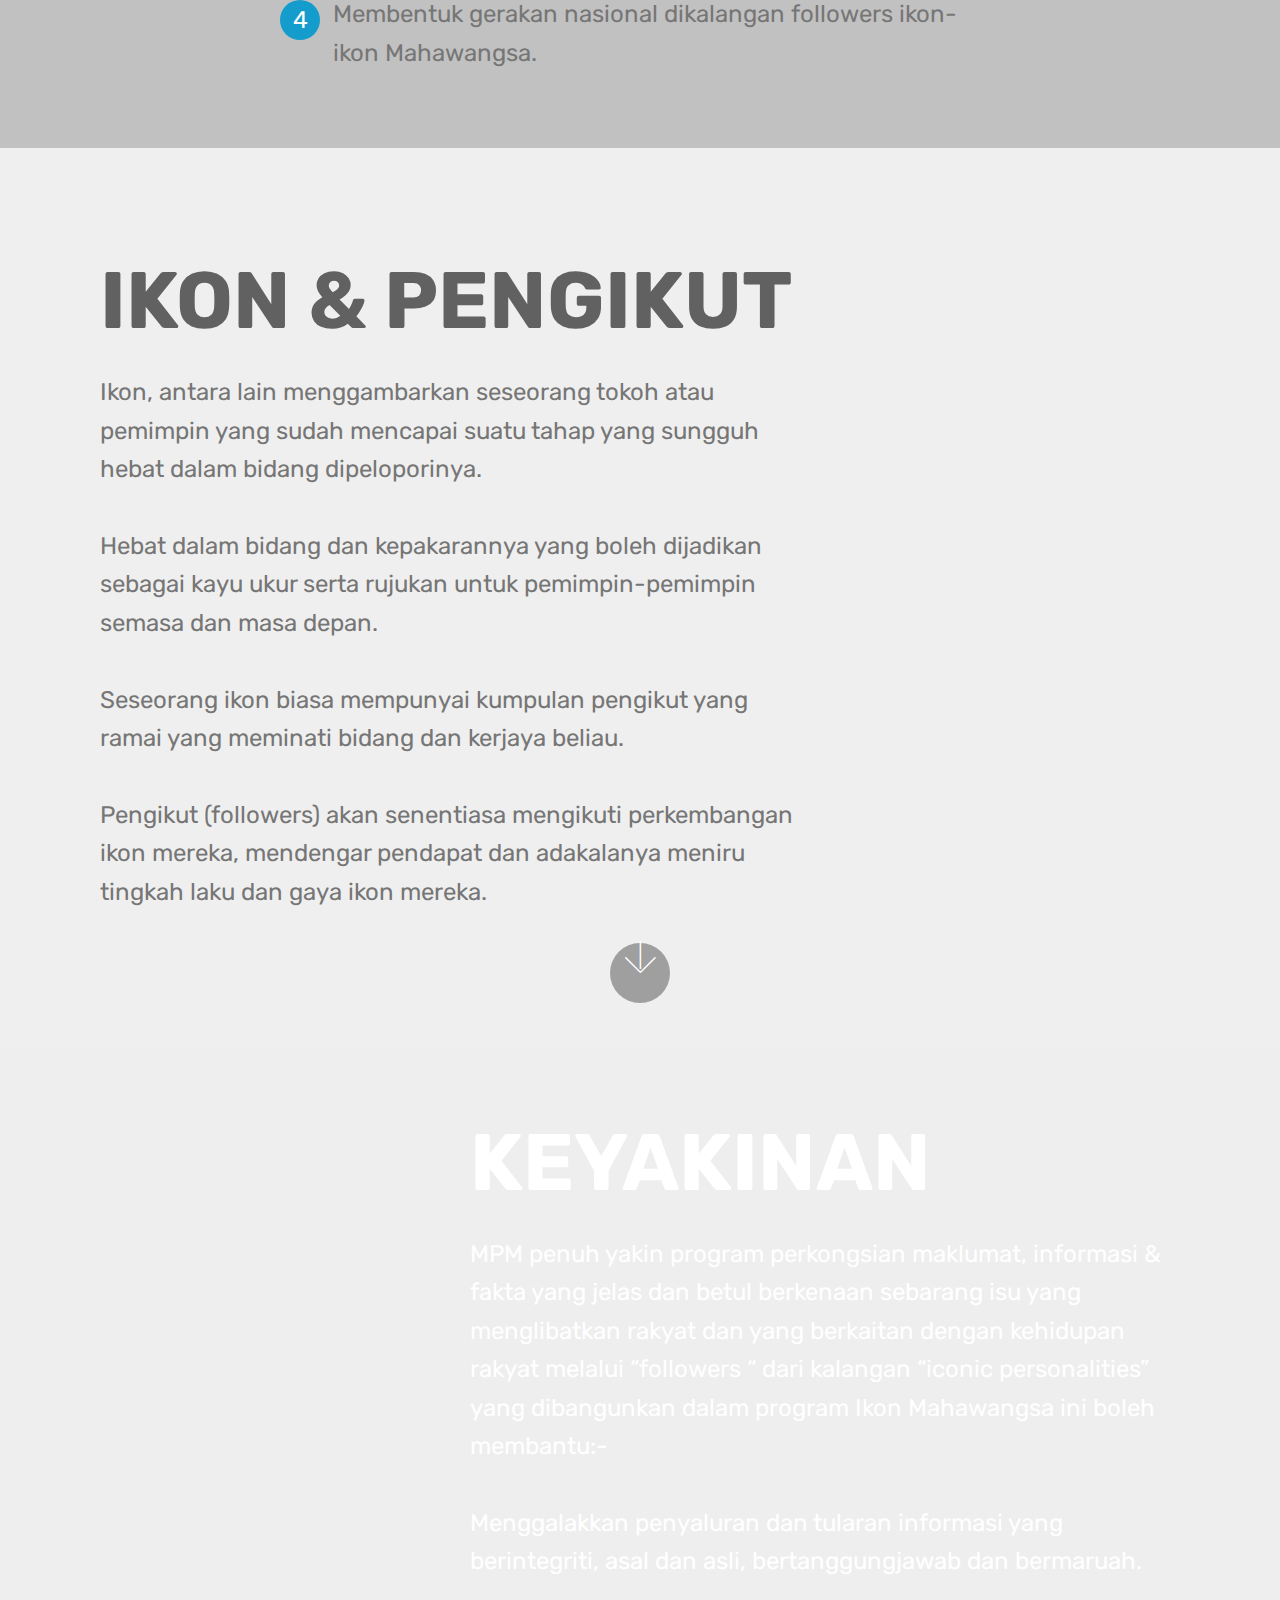
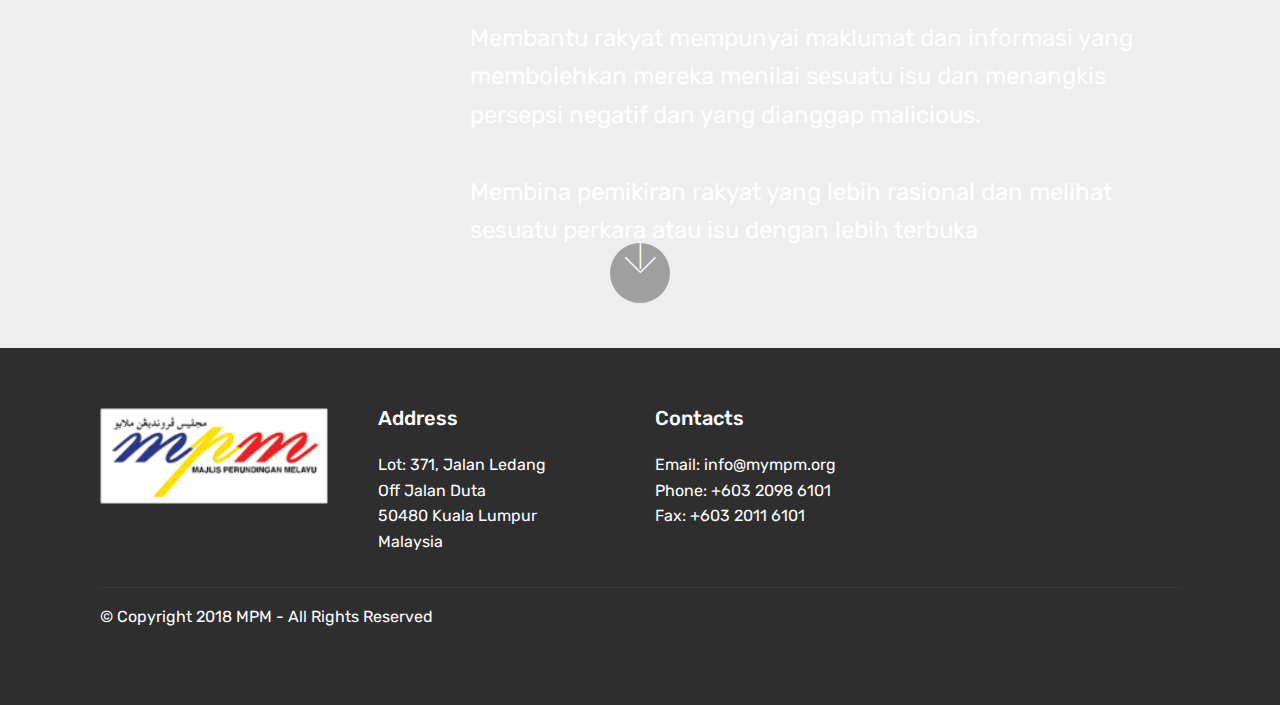
<file: page3.html>
<!DOCTYPE html>
<html >
<head>
  <!-- Site made with Mobirise Website Builder v4.8.1, https://mobirise.com -->
  <meta charset="UTF-8">
  <meta http-equiv="X-UA-Compatible" content="IE=edge">
  <meta name="generator" content="Mobirise v4.8.1, mobirise.com">
  <meta name="viewport" content="width=device-width, initial-scale=1, minimum-scale=1">
  <link rel="shortcut icon" href="assets/images/mpm-122x123.png" type="image/x-icon">
  <meta name="description" content="Website Generator Description">
  <title>Mahawangsa</title>
  <link rel="stylesheet" href="assets/web/assets/mobirise-icons/mobirise-icons.css">
  <link rel="stylesheet" href="assets/tether/tether.min.css">
  <link rel="stylesheet" href="assets/bootstrap/css/bootstrap.min.css">
  <link rel="stylesheet" href="assets/bootstrap/css/bootstrap-grid.min.css">
  <link rel="stylesheet" href="assets/bootstrap/css/bootstrap-reboot.min.css">
  <link rel="stylesheet" href="assets/socicon/css/styles.css">
  <link rel="stylesheet" href="assets/dropdown/css/style.css">
  <link rel="stylesheet" href="assets/theme/css/style.css">
  <link rel="stylesheet" href="assets/mobirise/css/mbr-additional.css" type="text/css">
  
  
  
</head>
<body>
  <section class="menu cid-qMidThhxub" once="menu" id="menu1-l">

    

    <nav class="navbar navbar-expand beta-menu navbar-dropdown align-items-center navbar-fixed-top navbar-toggleable-sm">
        <button class="navbar-toggler navbar-toggler-right" type="button" data-toggle="collapse" data-target="#navbarSupportedContent" aria-controls="navbarSupportedContent" aria-expanded="false" aria-label="Toggle navigation">
            <div class="hamburger">
                <span></span>
                <span></span>
                <span></span>
                <span></span>
            </div>
        </button>
        <div class="menu-logo">
            <div class="navbar-brand">
                <span class="navbar-logo">
                    
                         <img src="assets/images/mpm-122x123.png" alt="Mobirise" title="" style="height: 3.8rem;">
                    
                </span>
                <span class="navbar-caption-wrap"><a class="navbar-caption text-white display-4" href="index.html">
                        MPM</a></span>
            </div>
        </div>
        <div class="collapse navbar-collapse" id="navbarSupportedContent">
            <ul class="navbar-nav nav-dropdown" data-app-modern-menu="true"><li class="nav-item">
                    <a class="nav-link link text-white display-4" href="index.html">
                        <span class="mbri-home mbr-iconfont mbr-iconfont-btn"></span>
                        Home</a>
                </li>
                <li class="nav-item">
                    <a class="nav-link link text-white display-4" href="page3.html"><span class="mbri-user mbr-iconfont mbr-iconfont-btn"></span>Mahawangsa</a>
                </li></ul>
            <div class="navbar-buttons mbr-section-btn"><a class="btn btn-sm btn-primary display-4" href="tel:+60320986101">Phone</a></div>
        </div>
    </nav>
</section>

<section class="engine"><a href="https://mobiri.se/o">free portfolio web templates</a></section><section class="mbr-section content5 cid-qMlpi5fBKl mbr-parallax-background" id="content5-t">

    

    

    <div class="container">
        <div class="media-container-row">
            <div class="title col-12 col-md-8">
                <h2 class="align-center mbr-bold mbr-white pb-3 mbr-fonts-style display-2">GELOMBANG MAHAWANGSA</h2>
                <h3 class="mbr-section-subtitle align-center mbr-light mbr-white pb-3 mbr-fonts-style display-5"><strong>PROGRAM PENYATUAN DAN PENGUATAN UMMAH</strong></h3>
                
                
            </div>
        </div>
    </div>
</section>

<section class="mbr-section article content3 cid-qMlpqEITfy" id="content3-v">
      
     

    <div class="container">
        <div class="media-container-row">
            <div class="row col-12 col-md-8">
                <div class="col-12 col-md-6 pr-lg-4 mbr-text mbr-fonts-style display-7">KUALA LUMPUR 2 Dis. – Timbalan Perdana Menteri, Datuk Seri Dr. Ahmad Zahid Hamidi berkata, Majlis Perundingan Melayu (MPM) perlu menjadi penyumbang idea untuk agenda pembangunan Melayu dan negara secara berterusan.<div>Sehubungan itu, Ahmad Zahid berkata, MPM seharusnya menarik penyertaan lebih ramai golongan profesional, ilmuan dan agamawan yang lebih muda bagi bersama-sama memastikan idea yang disumbangkan itu selaras dengan perkembangan zaman.</div><div>“MPM perlu fokus kepada agenda besar negara, tanpa fikirkan mengenai perkara-perkara remeh.</div><div>“Tetapi kita (MPM) tidak harus duduk di dalam kelompok kita sahaja, ramai profesional, agamawan dan ilmuan Melayu yang umur mereka masih lagi dhuha (muda), ambil peduli idea mereka untuk dijadikan pengimbang,” katanya berucap dalam perasmian Wisma MPM - Bina Daulah dan Persidangan Tahunan Kali Kelapan MPM di sini hari ini.</div><div>Yang turut hadir Setiausaha Agung MPM, Datuk Dr. Hasan Mad, bekas Ketua Polis Negara, Tun Hanif Omar dan Tan Sri Mohd. Zaman Khan.</div><div>Menurut Ahmad Zahid, masyarakat juga harus sedar agenda Melayu yang dibawa oleh MPM tidak pernah mengetepikan hak kaum lain yang berbilang bangsa di negara ini</div></div>
                <div class="col-12 col-md-6 pl-lg-4 mbr-text mbr-fonts-style display-7"><p>“Harus difahami bahawa agenda MPM tidak pernah terdapat satu garis perkataan yang mendesak kerajaan untuk ketepikan mereka yang bukan berbangsa Melayu.</p><p></p><div>“Asas ini yang menjadikan MPM bergerak bergabung dengan tenaga profesional dalam menganjurkan wacana yang sesuai untuk agenda Melayu,” katanya.</div><div><br></div><div>Majlis Perundingan Melayu akur dan menyambut baik saranan Y.A.B Timbalan Perdana Menteri Malaysia di Majlis Perasmian Wisma MPM – Bina Daulah agar MPM menyumbang idea corak agenda besar negara dan Perkasa Gerakan Penyatuan, &amp; Penguatan Ummah.</div><div><br></div><div>Program IKON PENYATUAN &amp; PENGUATAN</div><div>UMMAH (dikenali sebagai Program Ikon Mahawangsa) ini adalah respon terhadap tugas Perkasa Gerakan Penyatuan &amp; Penguatan Ummah.</div><div>&nbsp;</div><p></p></div>
            </div>
        </div>
    </div>
</section>

<section class="mbr-section article content12 cid-qMtMZ1OGeV" id="content12-18">
     

    <div class="container">
        <div class="media-container-row">
            <div class="mbr-text counter-container col-12 col-md-8 mbr-fonts-style display-5">
                <ul>
                    <li><strong>GELOMBANG MAHAWANGSA</strong> adalah satu inisiatif bagi mengangkat &amp; memertabatkan Bangsa Melayu bagi mendepani usaha menjadikan semua bangsa &amp; etnik di Malaysia sebagai satu rumpun Bangsa Mahawangsa.</li><li><strong>BANGSA MAHAWANGSA</strong> adalah satu rumpun bangsa maha Hebat, Bermaruah &amp; Berkat. Untuk mengangkat ia menjadi rumpun Bangsa Mahawangsa, beberapa program akan dibangunkan dibawah Gelombang ini, Gelombang Mahawangsa.</li><li><strong>GELOMBANG MAHAWANGSA</strong> akan dijadikan satu Gerakan nasional. Ia bermula dengan melaksanakan satu Program yang dinamakan Program Ikon Mahawangsa.</li><li><strong>PROGRAM IKON MAHAWANGSA</strong> adalah sebuah program yang mengangkat Ikon dikalangan kerabat MPM dan personiliti ikonik &amp; terkenal serta berpengaruh &amp; mempunyai ‘followers’.</li><li><strong>IKON MAHAWANGSA</strong> ini adalah aset &amp; khazanah negara yang mampu melakukan outreach &amp; inter-personal engagement dengan followers mereka dalam berkongsi sesuatu informasi &amp; fakta, serta bertabayyun bersama mereka dalam menangkis serangan persepsi, serangan peribadi dan penyibaran informasi yang dianggap malicious.</li><li><strong>PROGRAM IKON MAHAWANGSA</strong> adalah instrumen untuk penyatuan dan penguatan ummah, mnggunakan pelbagai kaedah IT &amp; siber terkini dan mudah diterima oleh followers yang semakin bijaksana dalam menerima atau menolak informasi yang dilambakkan kepada mereka. Ia adalah sebuah projek besar yang mempunyai kaedah bagi membantu melaksanakan Penyatuan dan Penguatan Ummah. Ia juga merupakan program Penyatuan dan Revolusi Sosial Ummah.</li>
                </ul>
            </div>
        </div>
    </div>
</section>

<section class="mbr-section article content11 cid-qMtPSCPwK4" id="content11-1a">
     

    <div class="container">
        <div class="media-container-row">
            <div class="mbr-text counter-container col-12 col-md-8 mbr-fonts-style display-5">
                <ol>
                    <li>Membolehkan perkongsian maklumat, informasi &amp; fakta yang jelas dan betul berkenaan sebarang isu yang menglibatkan rakyat dan yang berkaitan dengan kehidupan rakyat</li><li>Menggalakkan penyaluran dan tularan informasi yang berintegriti, asal dan asli, bertanggungjawab dan bermaruah.</li><li>Membantu rakyat mempunyai maklumat dan informasi yang membolehkan mereka menilai sesuatu isu dan menangkis persepsi negatif dan yang dianggap malicious.</li><li>Membentuk gerakan nasional dikalangan followers ikon-ikon Mahawangsa.</li>
                </ol>
            </div>
        </div>
    </div>
</section>

<section class="header9 cid-qMtRabrEhj mbr-fullscreen" id="header9-1b">

    

    

    <div class="container">
        <div class="media-container-column mbr-white col-md-8">
            <h1 class="mbr-section-title align-left mbr-bold pb-3 mbr-fonts-style display-1">IKON &amp; PENGIKUT</h1>
            
            <p class="mbr-text align-left pb-3 mbr-fonts-style display-5">Ikon, antara lain menggambarkan seseorang tokoh atau pemimpin yang sudah mencapai suatu tahap yang sungguh hebat dalam bidang dipeloporinya.<br><br>Hebat dalam bidang dan kepakarannya yang boleh dijadikan sebagai kayu ukur serta rujukan untuk pemimpin-pemimpin semasa dan masa depan.<br><br>Seseorang ikon biasa mempunyai kumpulan pengikut yang ramai yang meminati bidang dan kerjaya beliau.<br><br>Pengikut (followers) akan senentiasa mengikuti perkembangan ikon mereka, mendengar pendapat dan adakalanya meniru tingkah laku dan gaya ikon mereka.<br></p>
            
        </div>
    </div>

    <div class="mbr-arrow hidden-sm-down" aria-hidden="true">
        <a href="#next">
            <i class="mbri-down mbr-iconfont"></i>
        </a>
    </div>
</section>

<section class="header10 cid-qMtSuiw9fQ mbr-fullscreen" data-bg-video="http://www.youtube.com/watch?v=uNCr7NdOJgw" id="header10-1c">

    

    

    <div class="container">
        <div class="media-container-column mbr-white col-lg-8 col-md-10 ml-auto">
            <h1 class="mbr-section-title align-right mbr-bold pb-3 mbr-fonts-style display-1">
                KEYAKINAN
            </h1>
            
            <p class="mbr-text align-right pb-3 mbr-fonts-style display-5">MPM penuh yakin program perkongsian maklumat, informasi &amp; fakta yang jelas dan betul berkenaan sebarang isu yang menglibatkan rakyat dan yang berkaitan dengan kehidupan rakyat melalui “followers “ dari kalangan “iconic personalities” yang dibangunkan dalam program Ikon Mahawangsa ini boleh membantu:-<br><br>Menggalakkan penyaluran dan tularan informasi yang berintegriti, asal dan asli, bertanggungjawab dan bermaruah.<br><br>Membantu rakyat mempunyai maklumat dan informasi yang membolehkan mereka menilai sesuatu isu dan menangkis persepsi negatif dan yang dianggap malicious.<br><br>Membina pemikiran rakyat yang lebih rasional dan melihat sesuatu perkara atau isu dengan lebih terbuka<br></p>
            
        </div>
    </div>

    <div class="mbr-arrow hidden-sm-down" aria-hidden="true">
        <a href="#next">
            <i class="mbri-down mbr-iconfont"></i>
        </a>
    </div>
</section>

<section class="cid-qMnFLBu1r2" id="footer1-16">

    

    

    <div class="container">
        <div class="media-container-row content text-white">
            <div class="col-12 col-md-3">
                <div class="media-wrap">
                    
                        <img src="assets/images/download-192x81.png" alt="Mobirise" title="">
                    
                </div>
            </div>
            <div class="col-12 col-md-3 mbr-fonts-style display-7">
                <h5 class="pb-3">
                    Address
                </h5>
                <p class="mbr-text">
                    Lot: 371, Jalan Ledang<br>Off Jalan Duta<br>50480 Kuala Lumpur<br>Malaysia</p>
            </div>
            <div class="col-12 col-md-3 mbr-fonts-style display-7">
                <h5 class="pb-3">
                    Contacts
                </h5>
                <p class="mbr-text">
                    Email: info@mympm.org&nbsp;<br>Phone: +603 2098 6101&nbsp;<br>Fax: +603 2011 6101</p>
            </div>
            <div class="col-12 col-md-3 mbr-fonts-style display-7">
                <h5 class="pb-3"></h5>
                <p class="mbr-text"></p>
            </div>
        </div>
        <div class="footer-lower">
            <div class="media-container-row">
                <div class="col-sm-12">
                    <hr>
                </div>
            </div>
            <div class="media-container-row mbr-white">
                <div class="col-sm-6 copyright">
                    <p class="mbr-text mbr-fonts-style display-7">
                        © Copyright 2018 MPM - All Rights Reserved
                    </p>
                </div>
                <div class="col-md-6">
                    
                </div>
            </div>
        </div>
    </div>
</section>


  <script src="assets/web/assets/jquery/jquery.min.js"></script>
  <script src="assets/popper/popper.min.js"></script>
  <script src="assets/tether/tether.min.js"></script>
  <script src="assets/bootstrap/js/bootstrap.min.js"></script>
  <script src="assets/smoothscroll/smooth-scroll.js"></script>
  <script src="assets/touchswipe/jquery.touch-swipe.min.js"></script>
  <script src="assets/parallax/jarallax.min.js"></script>
  <script src="assets/ytplayer/jquery.mb.ytplayer.min.js"></script>
  <script src="assets/vimeoplayer/jquery.mb.vimeo_player.js"></script>
  <script src="assets/dropdown/js/script.min.js"></script>
  <script src="assets/theme/js/script.js"></script>
  
  
</body>
</html>
</file>
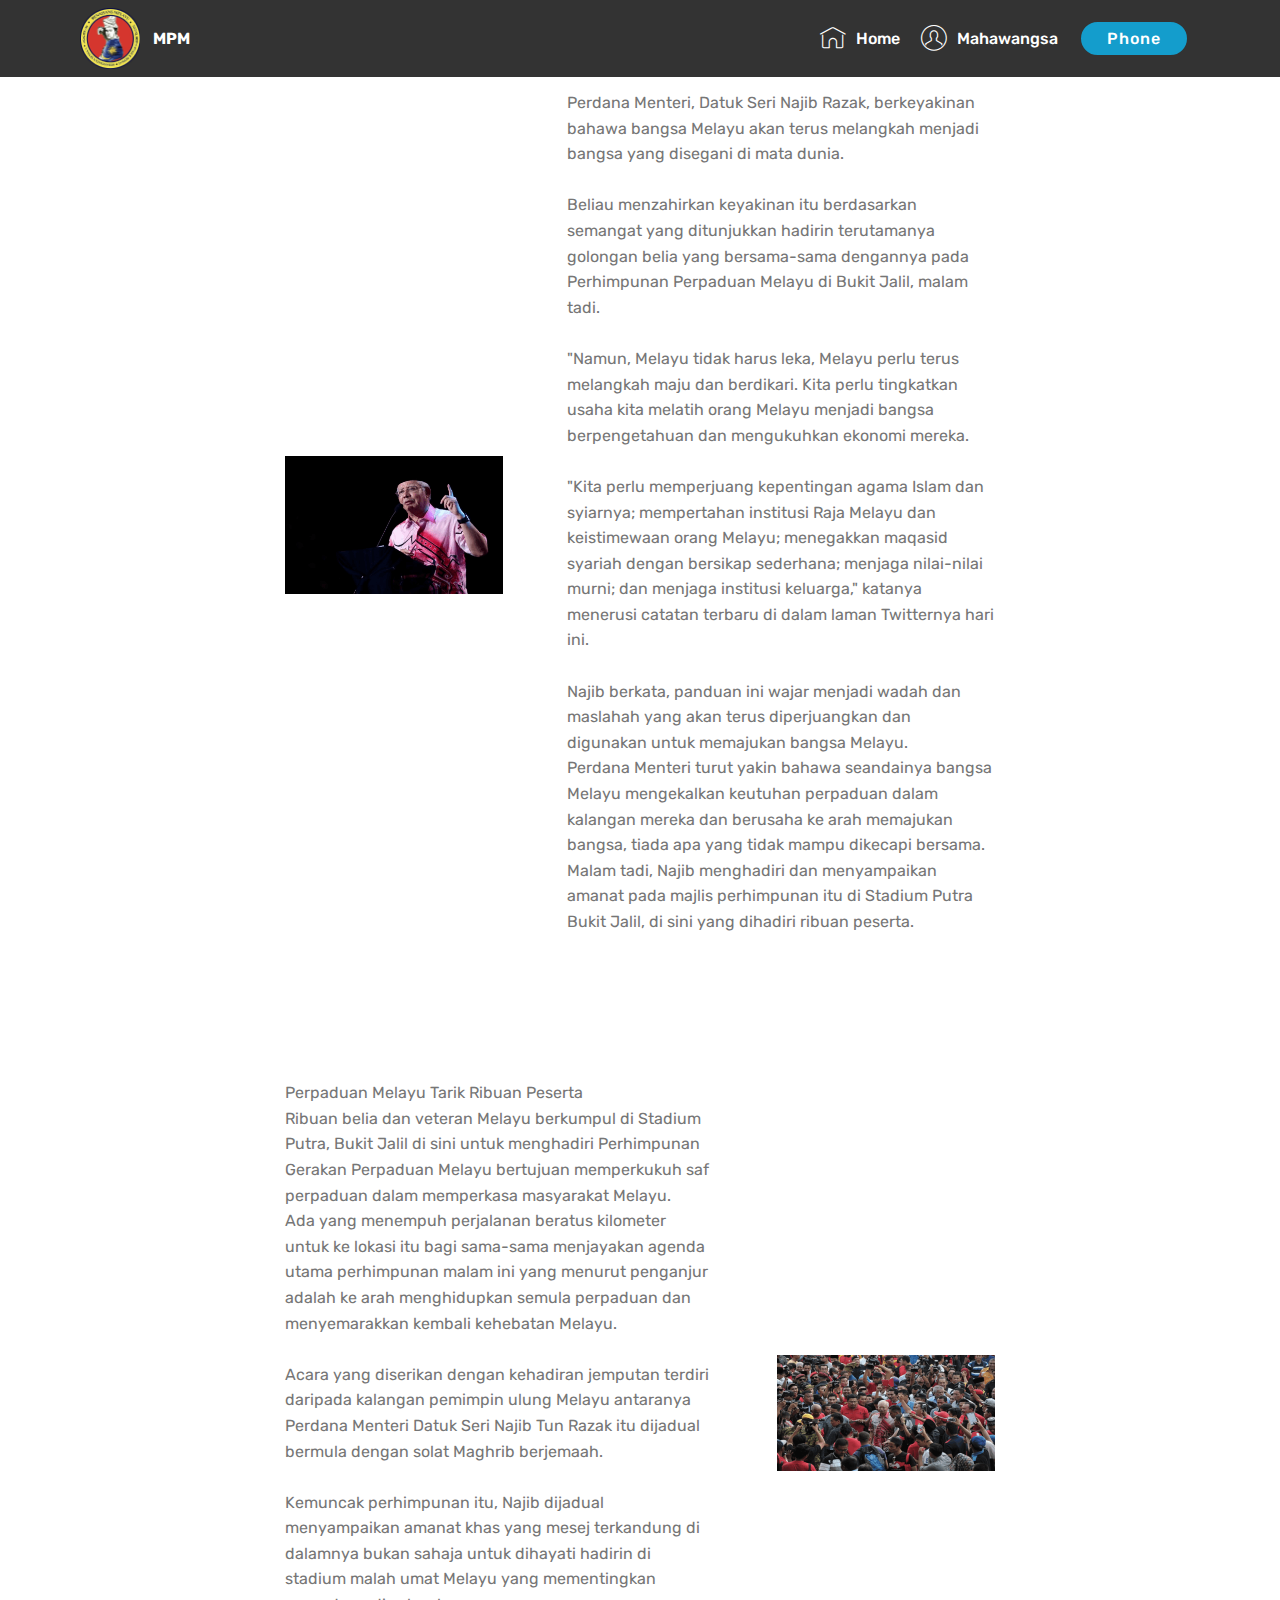
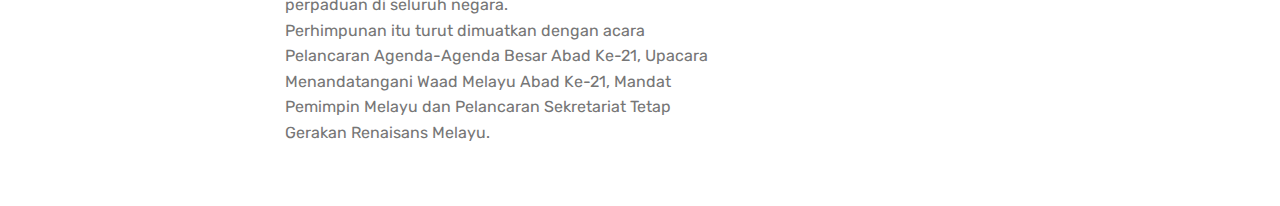
<file: page4.html>
<!DOCTYPE html>
<html >
<head>
  <!-- Site made with Mobirise Website Builder v4.8.1, https://mobirise.com -->
  <meta charset="UTF-8">
  <meta http-equiv="X-UA-Compatible" content="IE=edge">
  <meta name="generator" content="Mobirise v4.8.1, mobirise.com">
  <meta name="viewport" content="width=device-width, initial-scale=1, minimum-scale=1">
  <link rel="shortcut icon" href="assets/images/mpm-122x123.png" type="image/x-icon">
  <meta name="description" content="Website Generator Description">
  <title>Matlamat</title>
  <link rel="stylesheet" href="assets/web/assets/mobirise-icons/mobirise-icons.css">
  <link rel="stylesheet" href="assets/tether/tether.min.css">
  <link rel="stylesheet" href="assets/bootstrap/css/bootstrap.min.css">
  <link rel="stylesheet" href="assets/bootstrap/css/bootstrap-grid.min.css">
  <link rel="stylesheet" href="assets/bootstrap/css/bootstrap-reboot.min.css">
  <link rel="stylesheet" href="assets/dropdown/css/style.css">
  <link rel="stylesheet" href="assets/theme/css/style.css">
  <link rel="stylesheet" href="assets/mobirise/css/mbr-additional.css" type="text/css">
  
  
  
</head>
<body>
  <section class="menu cid-qMidThhxub" once="menu" id="menu1-m">

    

    <nav class="navbar navbar-expand beta-menu navbar-dropdown align-items-center navbar-fixed-top navbar-toggleable-sm">
        <button class="navbar-toggler navbar-toggler-right" type="button" data-toggle="collapse" data-target="#navbarSupportedContent" aria-controls="navbarSupportedContent" aria-expanded="false" aria-label="Toggle navigation">
            <div class="hamburger">
                <span></span>
                <span></span>
                <span></span>
                <span></span>
            </div>
        </button>
        <div class="menu-logo">
            <div class="navbar-brand">
                <span class="navbar-logo">
                    
                         <img src="assets/images/mpm-122x123.png" alt="Mobirise" title="" style="height: 3.8rem;">
                    
                </span>
                <span class="navbar-caption-wrap"><a class="navbar-caption text-white display-4" href="index.html">
                        MPM</a></span>
            </div>
        </div>
        <div class="collapse navbar-collapse" id="navbarSupportedContent">
            <ul class="navbar-nav nav-dropdown" data-app-modern-menu="true"><li class="nav-item">
                    <a class="nav-link link text-white display-4" href="index.html">
                        <span class="mbri-home mbr-iconfont mbr-iconfont-btn"></span>
                        Home</a>
                </li>
                <li class="nav-item">
                    <a class="nav-link link text-white display-4" href="page3.html"><span class="mbri-user mbr-iconfont mbr-iconfont-btn"></span>Mahawangsa</a>
                </li></ul>
            <div class="navbar-buttons mbr-section-btn"><a class="btn btn-sm btn-primary display-4" href="tel:+60320986101">Phone</a></div>
        </div>
    </nav>
</section>

<section class="engine"><a href="https://mobiri.se/x">free css templates</a></section><section class="mbr-section content6 cid-qMJLeRxGaX" id="content6-1h">
    
     
    
    <div class="container">
        <div class="media-container-row">
            <div class="col-12 col-md-8">
                <div class="media-container-row">
                    <div class="mbr-figure" style="width: 60%;">
                      <img src="assets/images/picture1-422x268.png" alt="Mobirise" title="">  
                    </div>
                    <div class="media-content">
                        <div class="mbr-section-text">
                            <p class="mbr-text mb-0 mbr-fonts-style display-7">Perdana Menteri, Datuk Seri Najib Razak, berkeyakinan bahawa bangsa Melayu akan terus melangkah menjadi bangsa yang disegani di mata dunia.
<br>
<br>Beliau menzahirkan keyakinan itu berdasarkan semangat yang ditunjukkan hadirin terutamanya golongan belia yang bersama-sama dengannya pada Perhimpunan Perpaduan Melayu di Bukit Jalil, malam tadi.
<br>
<br>"Namun, Melayu tidak harus leka, Melayu perlu terus melangkah maju dan berdikari. Kita perlu tingkatkan usaha kita melatih orang Melayu menjadi bangsa berpengetahuan dan mengukuhkan ekonomi mereka.
<br>
<br>"Kita perlu memperjuang kepentingan agama Islam dan syiarnya; mempertahan institusi Raja Melayu dan keistimewaan orang Melayu; menegakkan maqasid syariah dengan bersikap sederhana; menjaga nilai-nilai murni; dan menjaga institusi keluarga," katanya menerusi catatan terbaru di dalam laman Twitternya hari ini.
<br>
<br>Najib berkata, panduan ini wajar menjadi wadah dan maslahah yang akan terus diperjuangkan dan digunakan untuk memajukan bangsa Melayu.
<br>Perdana Menteri turut yakin bahawa seandainya bangsa Melayu mengekalkan keutuhan perpaduan dalam kalangan mereka dan berusaha ke arah memajukan bangsa, tiada apa yang tidak mampu dikecapi bersama.
<br>Malam tadi, Najib menghadiri dan menyampaikan amanat pada majlis perhimpunan itu di Stadium Putra Bukit Jalil, di sini yang dihadiri ribuan peserta.
<br>
<br></p>
                        </div>
                    </div>
                </div>
            </div>
        </div>
    </div>
</section>

<section class="mbr-section content7 cid-qMJLMurNh2" id="content7-1i">
          
    

    <div class="container">
        <div class="media-container-row">
            <div class="col-12 col-md-8">
                <div class="media-container-row">
                    <div class="media-content">
                        <div class="mbr-section-text">
                            <p class="mbr-text align-right mb-0 mbr-fonts-style display-7">Perpaduan Melayu Tarik Ribuan Peserta
<br>Ribuan belia dan veteran Melayu berkumpul di Stadium Putra, Bukit Jalil di sini untuk menghadiri Perhimpunan Gerakan Perpaduan Melayu bertujuan memperkukuh saf perpaduan dalam memperkasa masyarakat Melayu.
<br>Ada yang menempuh perjalanan beratus kilometer untuk ke lokasi itu bagi sama-sama menjayakan agenda utama perhimpunan malam ini yang menurut penganjur adalah ke arah menghidupkan semula perpaduan dan menyemarakkan kembali kehebatan Melayu.
<br>
<br>Acara yang diserikan dengan kehadiran jemputan terdiri daripada kalangan pemimpin ulung Melayu antaranya Perdana Menteri Datuk Seri Najib Tun Razak itu dijadual bermula dengan solat Maghrib berjemaah.
<br>
<br>Kemuncak perhimpunan itu, Najib dijadual menyampaikan amanat khas yang mesej terkandung di dalamnya bukan sahaja untuk dihayati hadirin di stadium malah umat Melayu yang mementingkan perpaduan di seluruh negara.
<br>Perhimpunan itu turut dimuatkan dengan acara Pelancaran Agenda-Agenda Besar Abad Ke-21, Upacara Menandatangani Waad Melayu Abad Ke-21, Mandat Pemimpin Melayu dan Pelancaran Sekretariat Tetap Gerakan Renaisans Melayu.&nbsp;<br></p>
                        </div>
                    </div>
                    <div class="mbr-figure" style="width: 60%;">
                     <img src="assets/images/picture1-436x232.png" alt="Mobirise" title="">  
                    </div>
                </div>
            </div>
        </div>
    </div>
</section>


  <script src="assets/web/assets/jquery/jquery.min.js"></script>
  <script src="assets/popper/popper.min.js"></script>
  <script src="assets/tether/tether.min.js"></script>
  <script src="assets/bootstrap/js/bootstrap.min.js"></script>
  <script src="assets/smoothscroll/smooth-scroll.js"></script>
  <script src="assets/dropdown/js/script.min.js"></script>
  <script src="assets/touchswipe/jquery.touch-swipe.min.js"></script>
  <script src="assets/theme/js/script.js"></script>
  
  
</body>
</html>
</file>
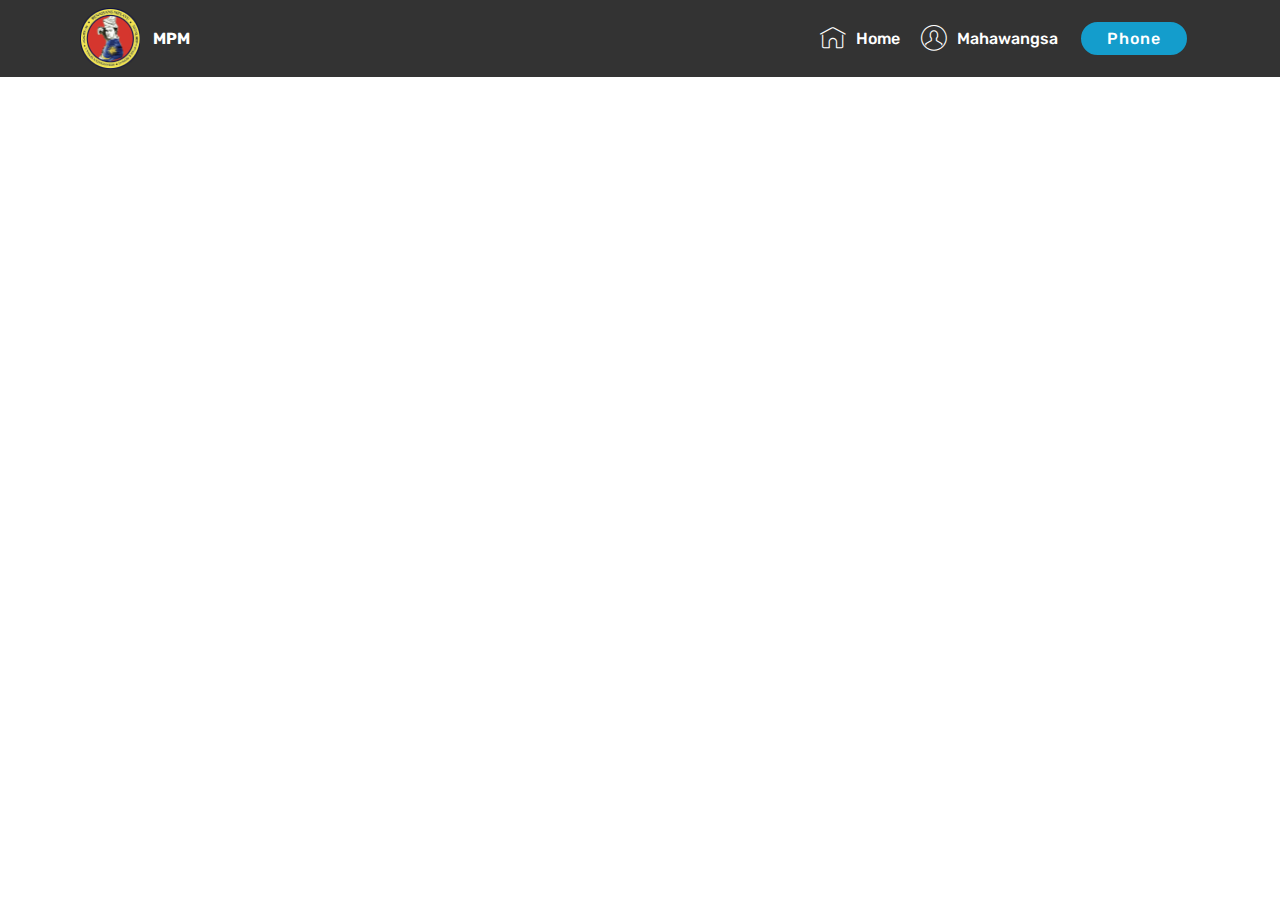
<file: page5.html>
<!DOCTYPE html>
<html >
<head>
  <!-- Site made with Mobirise Website Builder v4.8.1, https://mobirise.com -->
  <meta charset="UTF-8">
  <meta http-equiv="X-UA-Compatible" content="IE=edge">
  <meta name="generator" content="Mobirise v4.8.1, mobirise.com">
  <meta name="viewport" content="width=device-width, initial-scale=1, minimum-scale=1">
  <link rel="shortcut icon" href="assets/images/mpm-122x123.png" type="image/x-icon">
  <meta name="description" content="Website Generator Description">
  <title>Ikon</title>
  <link rel="stylesheet" href="assets/web/assets/mobirise-icons/mobirise-icons.css">
  <link rel="stylesheet" href="assets/tether/tether.min.css">
  <link rel="stylesheet" href="assets/bootstrap/css/bootstrap.min.css">
  <link rel="stylesheet" href="assets/bootstrap/css/bootstrap-grid.min.css">
  <link rel="stylesheet" href="assets/bootstrap/css/bootstrap-reboot.min.css">
  <link rel="stylesheet" href="assets/dropdown/css/style.css">
  <link rel="stylesheet" href="assets/theme/css/style.css">
  <link rel="stylesheet" href="assets/mobirise/css/mbr-additional.css" type="text/css">
  
  
  
</head>
<body>
  <section class="menu cid-qMloDYHC1Q" once="menu" id="menu1-n">

    

    <nav class="navbar navbar-expand beta-menu navbar-dropdown align-items-center navbar-fixed-top navbar-toggleable-sm">
        <button class="navbar-toggler navbar-toggler-right" type="button" data-toggle="collapse" data-target="#navbarSupportedContent" aria-controls="navbarSupportedContent" aria-expanded="false" aria-label="Toggle navigation">
            <div class="hamburger">
                <span></span>
                <span></span>
                <span></span>
                <span></span>
            </div>
        </button>
        <div class="menu-logo">
            <div class="navbar-brand">
                <span class="navbar-logo">
                    
                         <img src="assets/images/mpm-122x123.png" alt="Mobirise" title="" style="height: 3.8rem;">
                    
                </span>
                <span class="navbar-caption-wrap"><a class="navbar-caption text-white display-4" href="index.html">
                        MPM</a></span>
            </div>
        </div>
        <div class="collapse navbar-collapse" id="navbarSupportedContent">
            <ul class="navbar-nav nav-dropdown" data-app-modern-menu="true"><li class="nav-item">
                    <a class="nav-link link text-white display-4" href="index.html">
                        <span class="mbri-home mbr-iconfont mbr-iconfont-btn"></span>
                        Home</a>
                </li>
                <li class="nav-item">
                    <a class="nav-link link text-white display-4" href="page3.html"><span class="mbri-user mbr-iconfont mbr-iconfont-btn"></span>Mahawangsa</a>
                </li></ul>
            <div class="navbar-buttons mbr-section-btn"><a class="btn btn-sm btn-primary display-4" href="tel:+60320986101">Phone</a></div>
        </div>
    </nav>
</section>


  <section class="engine"><a href="https://mobiri.se/y">html web templates</a></section><script src="assets/web/assets/jquery/jquery.min.js"></script>
  <script src="assets/popper/popper.min.js"></script>
  <script src="assets/tether/tether.min.js"></script>
  <script src="assets/bootstrap/js/bootstrap.min.js"></script>
  <script src="assets/smoothscroll/smooth-scroll.js"></script>
  <script src="assets/dropdown/js/script.min.js"></script>
  <script src="assets/touchswipe/jquery.touch-swipe.min.js"></script>
  <script src="assets/theme/js/script.js"></script>
  
  
</body>
</html>
</file>
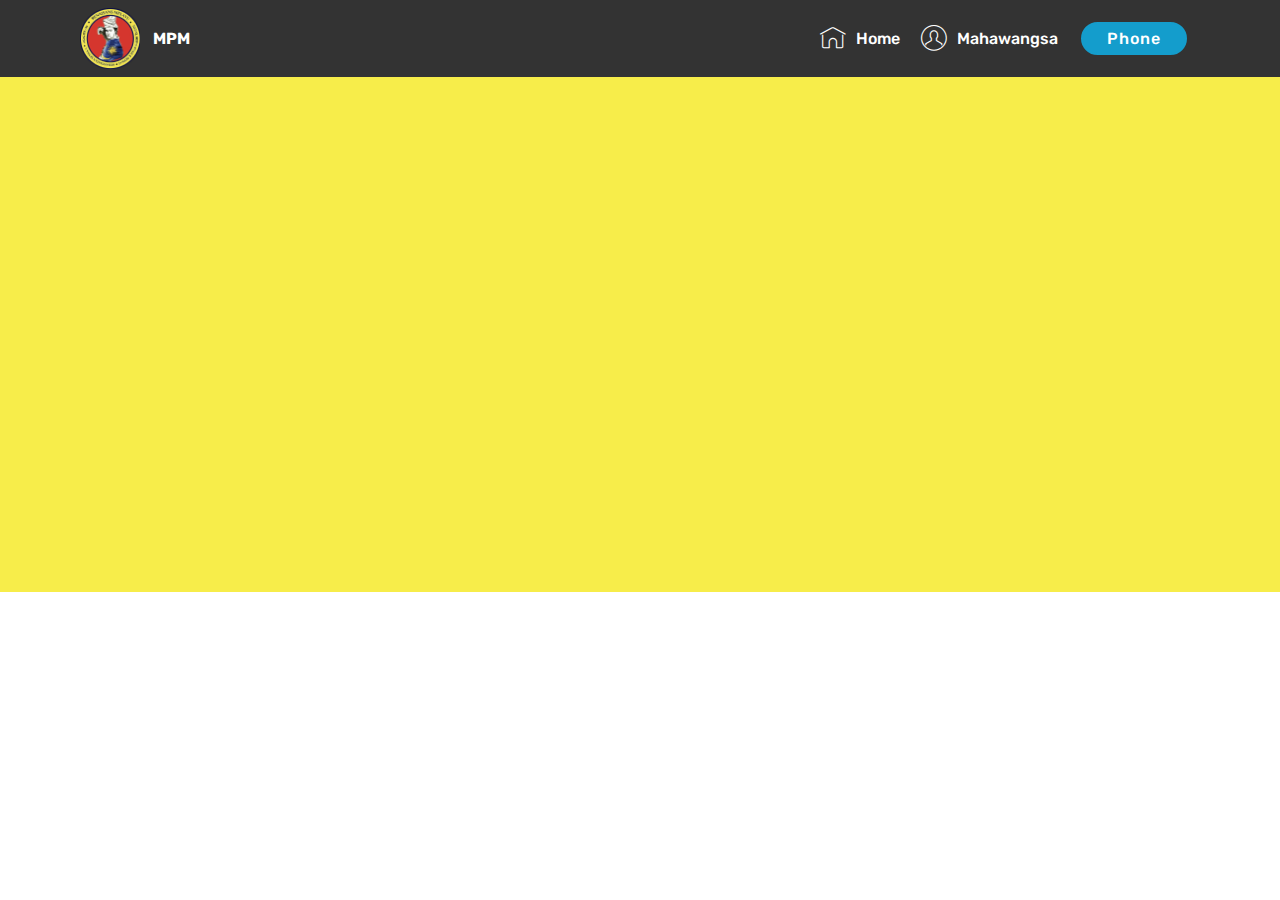
<file: page6.html>
<!DOCTYPE html>
<html >
<head>
  <!-- Site made with Mobirise Website Builder v4.8.1, https://mobirise.com -->
  <meta charset="UTF-8">
  <meta http-equiv="X-UA-Compatible" content="IE=edge">
  <meta name="generator" content="Mobirise v4.8.1, mobirise.com">
  <meta name="viewport" content="width=device-width, initial-scale=1, minimum-scale=1">
  <link rel="shortcut icon" href="assets/images/mpm-122x123.png" type="image/x-icon">
  <meta name="description" content="Web Site Builder Description">
  <title>7  Wasiat Raja Raja Melayu</title>
  <link rel="stylesheet" href="assets/web/assets/mobirise-icons/mobirise-icons.css">
  <link rel="stylesheet" href="assets/tether/tether.min.css">
  <link rel="stylesheet" href="assets/bootstrap/css/bootstrap.min.css">
  <link rel="stylesheet" href="assets/bootstrap/css/bootstrap-grid.min.css">
  <link rel="stylesheet" href="assets/bootstrap/css/bootstrap-reboot.min.css">
  <link rel="stylesheet" href="assets/dropdown/css/style.css">
  <link rel="stylesheet" href="assets/theme/css/style.css">
  <link rel="stylesheet" href="assets/mobirise/css/mbr-additional.css" type="text/css">
  
  
  
</head>
<body>
  <section class="menu cid-qMidThhxub" once="menu" id="menu1-1u">

    

    <nav class="navbar navbar-expand beta-menu navbar-dropdown align-items-center navbar-fixed-top navbar-toggleable-sm">
        <button class="navbar-toggler navbar-toggler-right" type="button" data-toggle="collapse" data-target="#navbarSupportedContent" aria-controls="navbarSupportedContent" aria-expanded="false" aria-label="Toggle navigation">
            <div class="hamburger">
                <span></span>
                <span></span>
                <span></span>
                <span></span>
            </div>
        </button>
        <div class="menu-logo">
            <div class="navbar-brand">
                <span class="navbar-logo">
                    
                         <img src="assets/images/mpm-122x123.png" alt="Mobirise" title="" style="height: 3.8rem;">
                    
                </span>
                <span class="navbar-caption-wrap"><a class="navbar-caption text-white display-4" href="index.html">
                        MPM</a></span>
            </div>
        </div>
        <div class="collapse navbar-collapse" id="navbarSupportedContent">
            <ul class="navbar-nav nav-dropdown" data-app-modern-menu="true"><li class="nav-item">
                    <a class="nav-link link text-white display-4" href="index.html">
                        <span class="mbri-home mbr-iconfont mbr-iconfont-btn"></span>
                        Home</a>
                </li>
                <li class="nav-item">
                    <a class="nav-link link text-white display-4" href="page3.html"><span class="mbri-user mbr-iconfont mbr-iconfont-btn"></span>Mahawangsa</a>
                </li></ul>
            <div class="navbar-buttons mbr-section-btn"><a class="btn btn-sm btn-primary display-4" href="tel:+60320986101">Phone</a></div>
        </div>
    </nav>
</section>

<section class="engine"><a href="https://mobiri.se/x">css templates</a></section><section class="cid-qMKaKhSTBF" id="video1-1w">

    
    
    <figure class="mbr-figure align-center container">
        <div class="video-block" style="width: 66%;">
            <div><iframe class="mbr-embedded-video" src="https://www.youtube.com/embed/uNCr7NdOJgw?rel=0&amp;amp;showinfo=0&amp;autoplay=0&amp;loop=0" width="1280" height="720" frameborder="0" allowfullscreen></iframe></div>
        </div>
    </figure>
</section>


  <script src="assets/web/assets/jquery/jquery.min.js"></script>
  <script src="assets/popper/popper.min.js"></script>
  <script src="assets/tether/tether.min.js"></script>
  <script src="assets/bootstrap/js/bootstrap.min.js"></script>
  <script src="assets/smoothscroll/smooth-scroll.js"></script>
  <script src="assets/dropdown/js/script.min.js"></script>
  <script src="assets/touchswipe/jquery.touch-swipe.min.js"></script>
  <script src="assets/theme/js/script.js"></script>
  
  
</body>
</html>
</file>
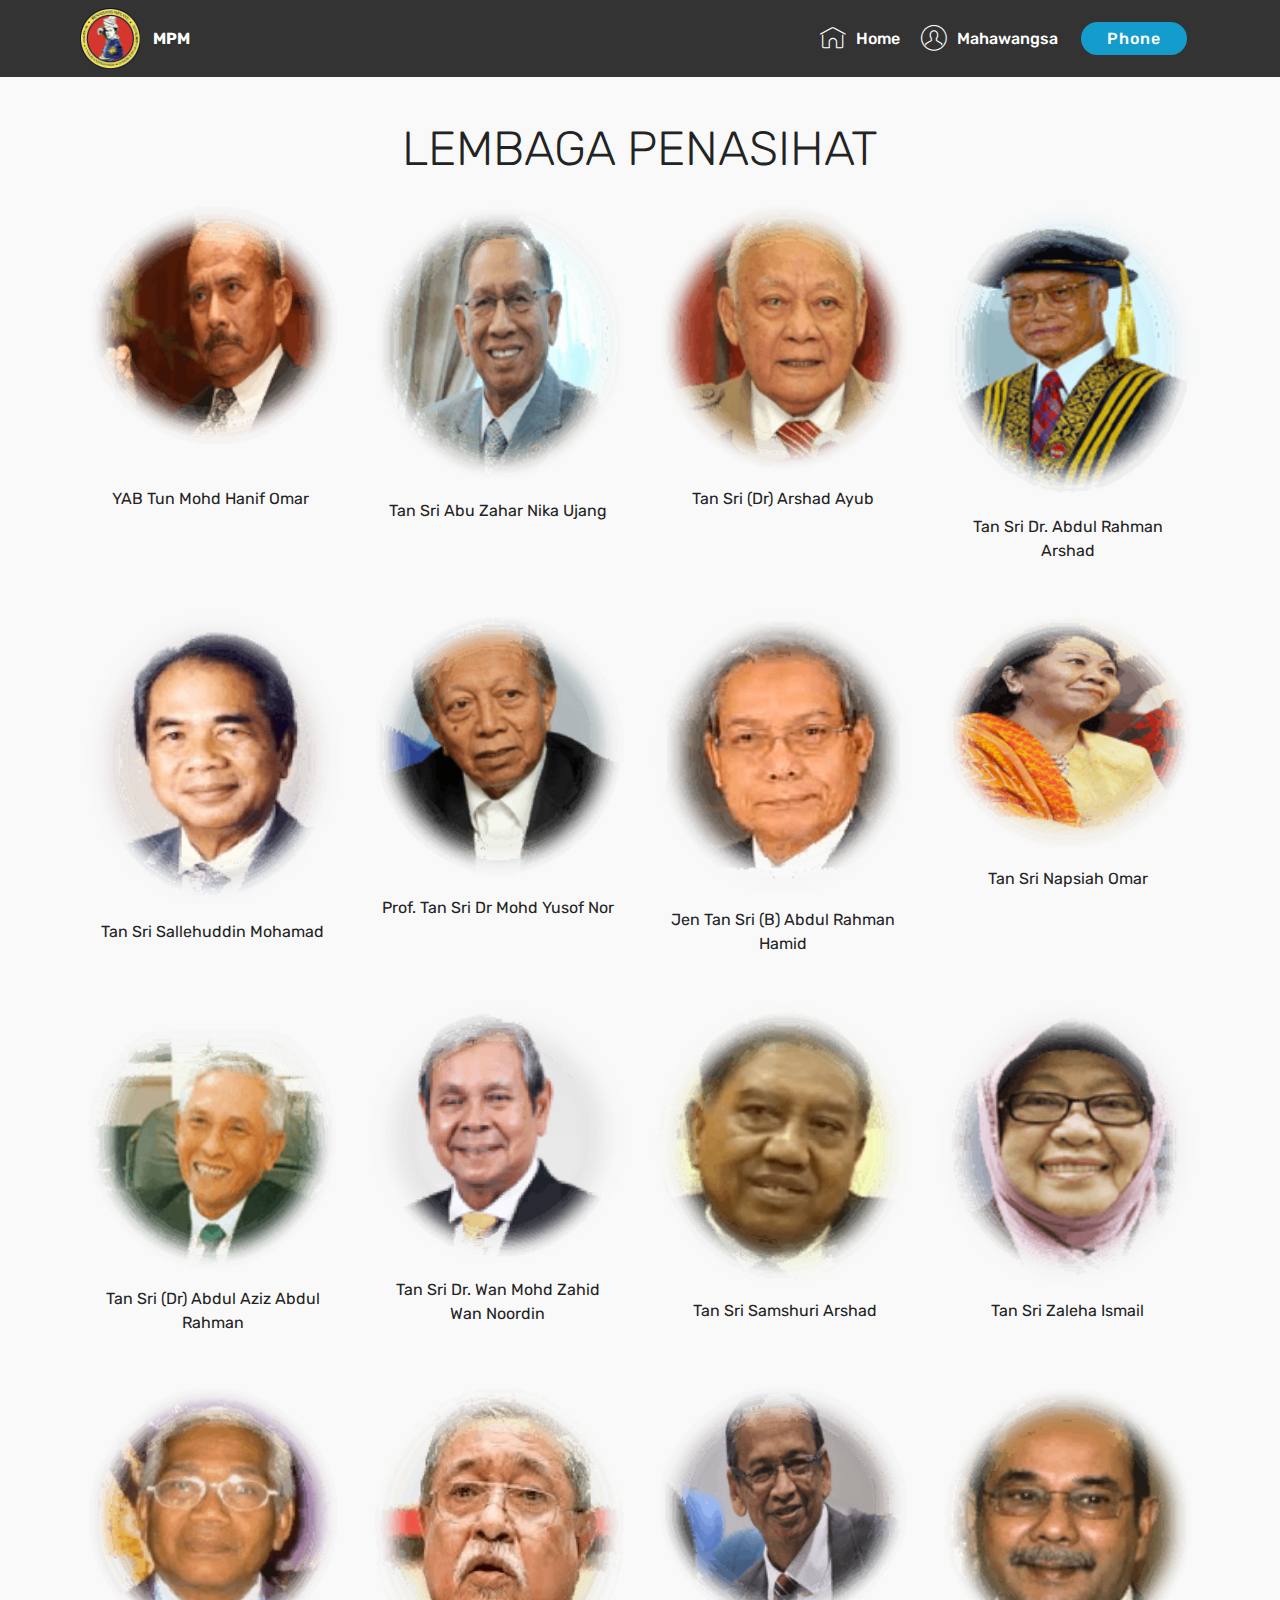
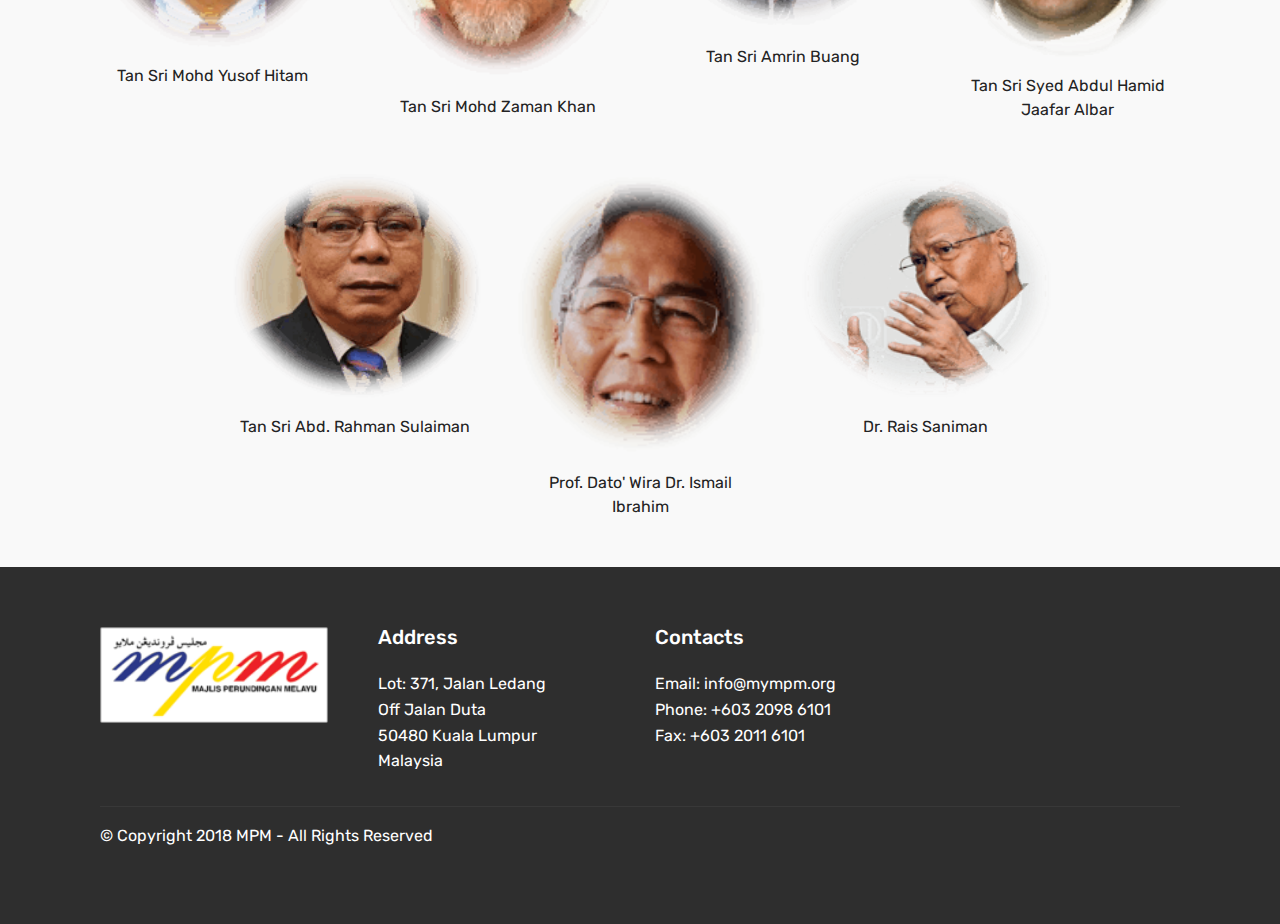
<file: page7.html>
<!DOCTYPE html>
<html >
<head>
  <!-- Site made with Mobirise Website Builder v4.8.1, https://mobirise.com -->
  <meta charset="UTF-8">
  <meta http-equiv="X-UA-Compatible" content="IE=edge">
  <meta name="generator" content="Mobirise v4.8.1, mobirise.com">
  <meta name="viewport" content="width=device-width, initial-scale=1, minimum-scale=1">
  <link rel="shortcut icon" href="assets/images/mpm-122x123.png" type="image/x-icon">
  <meta name="description" content="Web Site Builder Description">
  <title>Lembaga Penasihat</title>
  <link rel="stylesheet" href="assets/web/assets/mobirise-icons/mobirise-icons.css">
  <link rel="stylesheet" href="assets/tether/tether.min.css">
  <link rel="stylesheet" href="assets/bootstrap/css/bootstrap.min.css">
  <link rel="stylesheet" href="assets/bootstrap/css/bootstrap-grid.min.css">
  <link rel="stylesheet" href="assets/bootstrap/css/bootstrap-reboot.min.css">
  <link rel="stylesheet" href="assets/dropdown/css/style.css">
  <link rel="stylesheet" href="assets/socicon/css/styles.css">
  <link rel="stylesheet" href="assets/theme/css/style.css">
  <link rel="stylesheet" href="assets/mobirise/css/mbr-additional.css" type="text/css">
  
  
  
</head>
<body>
  <section class="menu cid-qMidThhxub" once="menu" id="menu1-1j">

    

    <nav class="navbar navbar-expand beta-menu navbar-dropdown align-items-center navbar-fixed-top navbar-toggleable-sm">
        <button class="navbar-toggler navbar-toggler-right" type="button" data-toggle="collapse" data-target="#navbarSupportedContent" aria-controls="navbarSupportedContent" aria-expanded="false" aria-label="Toggle navigation">
            <div class="hamburger">
                <span></span>
                <span></span>
                <span></span>
                <span></span>
            </div>
        </button>
        <div class="menu-logo">
            <div class="navbar-brand">
                <span class="navbar-logo">
                    
                         <img src="assets/images/mpm-122x123.png" alt="Mobirise" title="" style="height: 3.8rem;">
                    
                </span>
                <span class="navbar-caption-wrap"><a class="navbar-caption text-white display-4" href="index.html">
                        MPM</a></span>
            </div>
        </div>
        <div class="collapse navbar-collapse" id="navbarSupportedContent">
            <ul class="navbar-nav nav-dropdown" data-app-modern-menu="true"><li class="nav-item">
                    <a class="nav-link link text-white display-4" href="index.html">
                        <span class="mbri-home mbr-iconfont mbr-iconfont-btn"></span>
                        Home</a>
                </li>
                <li class="nav-item">
                    <a class="nav-link link text-white display-4" href="page3.html"><span class="mbri-user mbr-iconfont mbr-iconfont-btn"></span>Mahawangsa</a>
                </li></ul>
            <div class="navbar-buttons mbr-section-btn"><a class="btn btn-sm btn-primary display-4" href="tel:+60320986101">Phone</a></div>
        </div>
    </nav>
</section>

<section class="engine"><a href="https://mobiri.se/k">how to develop own website</a></section><section class="features16 cid-qMJNpS0hNj" id="features16-1k">
    
    
    
    <div class="container align-center">
        <h2 class="pb-3 mbr-fonts-style mbr-section-title display-2">LEMBAGA PENASIHAT</h2>
        
        <div class="row media-row">
            
        <div class="team-item col-lg-3 col-md-6">
                <div class="item-image">
                    <img src="assets/images/lp1-164x158.png" alt="" title="">
                </div>
                <div class="item-caption py-3">
                    <div class="item-name px-2">
                        <p class="mbr-fonts-style display-7"><br>YAB Tun Mohd Hanif Omar&nbsp;<br></p>
                    </div>
                    
                    
                </div>
            </div><div class="team-item col-lg-3 col-md-6">
                <div class="item-image">
                    <img src="assets/images/lp2-166x183.png" alt="" title="">
                </div>
                <div class="item-caption py-3">
                    <div class="item-name px-2">
                        <p class="mbr-fonts-style display-7">Tan Sri Abu Zahar Nika Ujang
                        </p>
                    </div>
                    
                    
                </div>
            </div><div class="team-item col-lg-3 col-md-6">
                <div class="item-image">
                    <img src="assets/images/lp3-175x185.png" alt="" title="">
                </div>
                <div class="item-caption py-3">
                    <div class="item-name px-2">
                        <p class="mbr-fonts-style display-7">Tan Sri (Dr) Arshad Ayub
                        </p>
                    </div>
                    
                    
                </div>
            </div><div class="team-item col-lg-3 col-md-6">
                <div class="item-image">
                    <img src="assets/images/lp4-150x175.png" alt="" title="">
                </div>
                <div class="item-caption py-3">
                    <div class="item-name px-2">
                        <p class="mbr-fonts-style display-7">Tan Sri Dr. Abdul Rahman Arshad
                        </p>
                    </div>
                    
                    
                </div>
            </div></div>    
    </div>
</section>

<section class="features16 cid-qMJOlpIr3y" id="features16-1l">
    
    
    
    <div class="container align-center">
        
        
        <div class="row media-row">
            
        <div class="team-item col-lg-3 col-md-6">
                <div class="item-image">
                    <img src="assets/images/lp5-166x191.png" alt="" title="">
                </div>
                <div class="item-caption py-3">
                    <div class="item-name px-2">
                        <p class="mbr-fonts-style display-7">Tan Sri Sallehuddin Mohamad
                        </p>
                    </div>
                    
                    
                </div>
            </div><div class="team-item col-lg-3 col-md-6">
                <div class="item-image">
                    <img src="assets/images/lp6-166x175.png" alt="" title="">
                </div>
                <div class="item-caption py-3">
                    <div class="item-name px-2">
                        <p class="mbr-fonts-style display-7">Prof. Tan Sri Dr Mohd Yusof Nor
                        </p>
                    </div>
                    
                    
                </div>
            </div><div class="team-item col-lg-3 col-md-6">
                <div class="item-image">
                    <img src="assets/images/lp7-147x162.png" alt="" title="">
                </div>
                <div class="item-caption py-3">
                    <div class="item-name px-2">
                        <p class="mbr-fonts-style display-7">Jen Tan Sri (B) Abdul Rahman Hamid
                        </p>
                    </div>
                    
                    
                </div>
            </div><div class="team-item col-lg-3 col-md-6">
                <div class="item-image">
                    <img src="assets/images/lp8-172x162.png" alt="" title="">
                </div>
                <div class="item-caption py-3">
                    <div class="item-name px-2">
                        <p class="mbr-fonts-style display-7">Tan Sri Napsiah Omar
                        </p>
                    </div>
                    
                    
                </div>
            </div></div>    
    </div>
</section>

<section class="features16 cid-qMJOHxFPxf" id="features16-1m">
    
    
    
    <div class="container align-center">
        
        
        <div class="row media-row">
            
        <div class="team-item col-lg-3 col-md-6">
                <div class="item-image">
                    <img src="assets/images/lp9-175x183.png" alt="" title="">
                </div>
                <div class="item-caption py-3">
                    <div class="item-name px-2">
                        <p class="mbr-fonts-style display-7">Tan Sri (Dr) Abdul Aziz Abdul Rahman
                        </p>
                    </div>
                    
                    
                </div>
            </div><div class="team-item col-lg-3 col-md-6">
                <div class="item-image">
                    <img src="assets/images/lp10-179x181.png" alt="" title="">
                </div>
                <div class="item-caption py-3">
                    <div class="item-name px-2">
                        <p class="mbr-fonts-style display-7">Tan Sri Dr. Wan Mohd Zahid Wan Noordin
                        </p>
                    </div>
                    
                    
                </div>
            </div><div class="team-item col-lg-3 col-md-6">
                <div class="item-image">
                    <img src="assets/images/lp11-162x177.png" alt="" title="">
                </div>
                <div class="item-caption py-3">
                    <div class="item-name px-2">
                        <p class="mbr-fonts-style display-7">&nbsp;Tan Sri Samshuri Arshad
                        </p>
                    </div>
                    
                    
                </div>
            </div><div class="team-item col-lg-3 col-md-6">
                <div class="item-image">
                    <img src="assets/images/lp12-150x164.png" alt="" title="">
                </div>
                <div class="item-caption py-3">
                    <div class="item-name px-2">
                        <p class="mbr-fonts-style display-7">Tan Sri Zaleha Ismail
                        </p>
                    </div>
                    
                    
                </div>
            </div></div>    
    </div>
</section>

<section class="features16 cid-qMJOIK5YRP" id="features16-1n">
    
    
    
    <div class="container align-center">
        
        
        <div class="row media-row">
            
        <div class="team-item col-lg-3 col-md-6">
                <div class="item-image">
                    <img src="assets/images/lp13-170x177.png" alt="" title="">
                </div>
                <div class="item-caption py-3">
                    <div class="item-name px-2">
                        <p class="mbr-fonts-style display-7">Tan Sri Mohd Yusof Hitam
                        </p>
                    </div>
                    
                    
                </div>
            </div><div class="team-item col-lg-3 col-md-6">
                <div class="item-image">
                    <img src="assets/images/lp14-156x181.png" alt="" title="">
                </div>
                <div class="item-caption py-3">
                    <div class="item-name px-2">
                        <p class="mbr-fonts-style display-7">Tan Sri Mohd Zaman Khan
                        </p>
                    </div>
                    
                    
                </div>
            </div><div class="team-item col-lg-3 col-md-6">
                <div class="item-image">
                    <img src="assets/images/lp15-181x175.png" alt="" title="">
                </div>
                <div class="item-caption py-3">
                    <div class="item-name px-2">
                        <p class="mbr-fonts-style display-7">Tan Sri Amrin Buang
                        </p>
                    </div>
                    
                    
                </div>
            </div><div class="team-item col-lg-3 col-md-6">
                <div class="item-image">
                    <img src="assets/images/lp16-166x179.png" alt="" title="">
                </div>
                <div class="item-caption py-3">
                    <div class="item-name px-2">
                        <p class="mbr-fonts-style display-7">Tan Sri Syed Abdul Hamid Jaafar Albar
                        </p>
                    </div>
                    
                    
                </div>
            </div></div>    
    </div>
</section>

<section class="features16 cid-qMJOJWpJft" id="features16-1o">
    
    
    
    <div class="container align-center">
        
        
        <div class="row media-row">
            
        <div class="team-item col-lg-3 col-md-6">
                <div class="item-image">
                    <img src="assets/images/lp17-189x170.png" alt="" title="">
                </div>
                <div class="item-caption py-3">
                    <div class="item-name px-2">
                        <p class="mbr-fonts-style display-7">Tan Sri Abd. Rahman Sulaiman
                        </p>
                    </div>
                    
                    
                </div>
            </div><div class="team-item col-lg-3 col-md-6">
                <div class="item-image">
                    <img src="assets/images/lp18-141x158.png" alt="" title="">
                </div>
                <div class="item-caption py-3">
                    <div class="item-name px-2">
                        <p class="mbr-fonts-style display-7">Prof. Dato' Wira Dr. Ismail Ibrahim
                        </p>
                    </div>
                    
                    
                </div>
            </div><div class="team-item col-lg-3 col-md-6">
                <div class="item-image">
                    <img src="assets/images/lp19-187x168.png" alt="" title="">
                </div>
                <div class="item-caption py-3">
                    <div class="item-name px-2">
                        <p class="mbr-fonts-style display-7">Dr. Rais Saniman
                        </p>
                    </div>
                    
                    
                </div>
            </div></div>    
    </div>
</section>

<section class="cid-qMKILsJpDZ" id="footer1-23">

    

    

    <div class="container">
        <div class="media-container-row content text-white">
            <div class="col-12 col-md-3">
                <div class="media-wrap">
                    
                        <img src="assets/images/download-192x81.png" alt="Mobirise" title="">
                    
                </div>
            </div>
            <div class="col-12 col-md-3 mbr-fonts-style display-7">
                <h5 class="pb-3">
                    Address
                </h5>
                <p class="mbr-text">
                    Lot: 371, Jalan Ledang<br>Off Jalan Duta<br>50480 Kuala Lumpur<br>Malaysia</p>
            </div>
            <div class="col-12 col-md-3 mbr-fonts-style display-7">
                <h5 class="pb-3">
                    Contacts
                </h5>
                <p class="mbr-text">
                    Email: info@mympm.org&nbsp;<br>Phone: +603 2098 6101&nbsp;<br>Fax: +603 2011 6101</p>
            </div>
            <div class="col-12 col-md-3 mbr-fonts-style display-7">
                <h5 class="pb-3"></h5>
                <p class="mbr-text"></p>
            </div>
        </div>
        <div class="footer-lower">
            <div class="media-container-row">
                <div class="col-sm-12">
                    <hr>
                </div>
            </div>
            <div class="media-container-row mbr-white">
                <div class="col-sm-6 copyright">
                    <p class="mbr-text mbr-fonts-style display-7">
                        © Copyright 2018 MPM - All Rights Reserved
                    </p>
                </div>
                <div class="col-md-6">
                    
                </div>
            </div>
        </div>
    </div>
</section>


  <script src="assets/web/assets/jquery/jquery.min.js"></script>
  <script src="assets/popper/popper.min.js"></script>
  <script src="assets/tether/tether.min.js"></script>
  <script src="assets/bootstrap/js/bootstrap.min.js"></script>
  <script src="assets/smoothscroll/smooth-scroll.js"></script>
  <script src="assets/dropdown/js/script.min.js"></script>
  <script src="assets/touchswipe/jquery.touch-swipe.min.js"></script>
  <script src="assets/theme/js/script.js"></script>
  
  
</body>
</html>
</file>
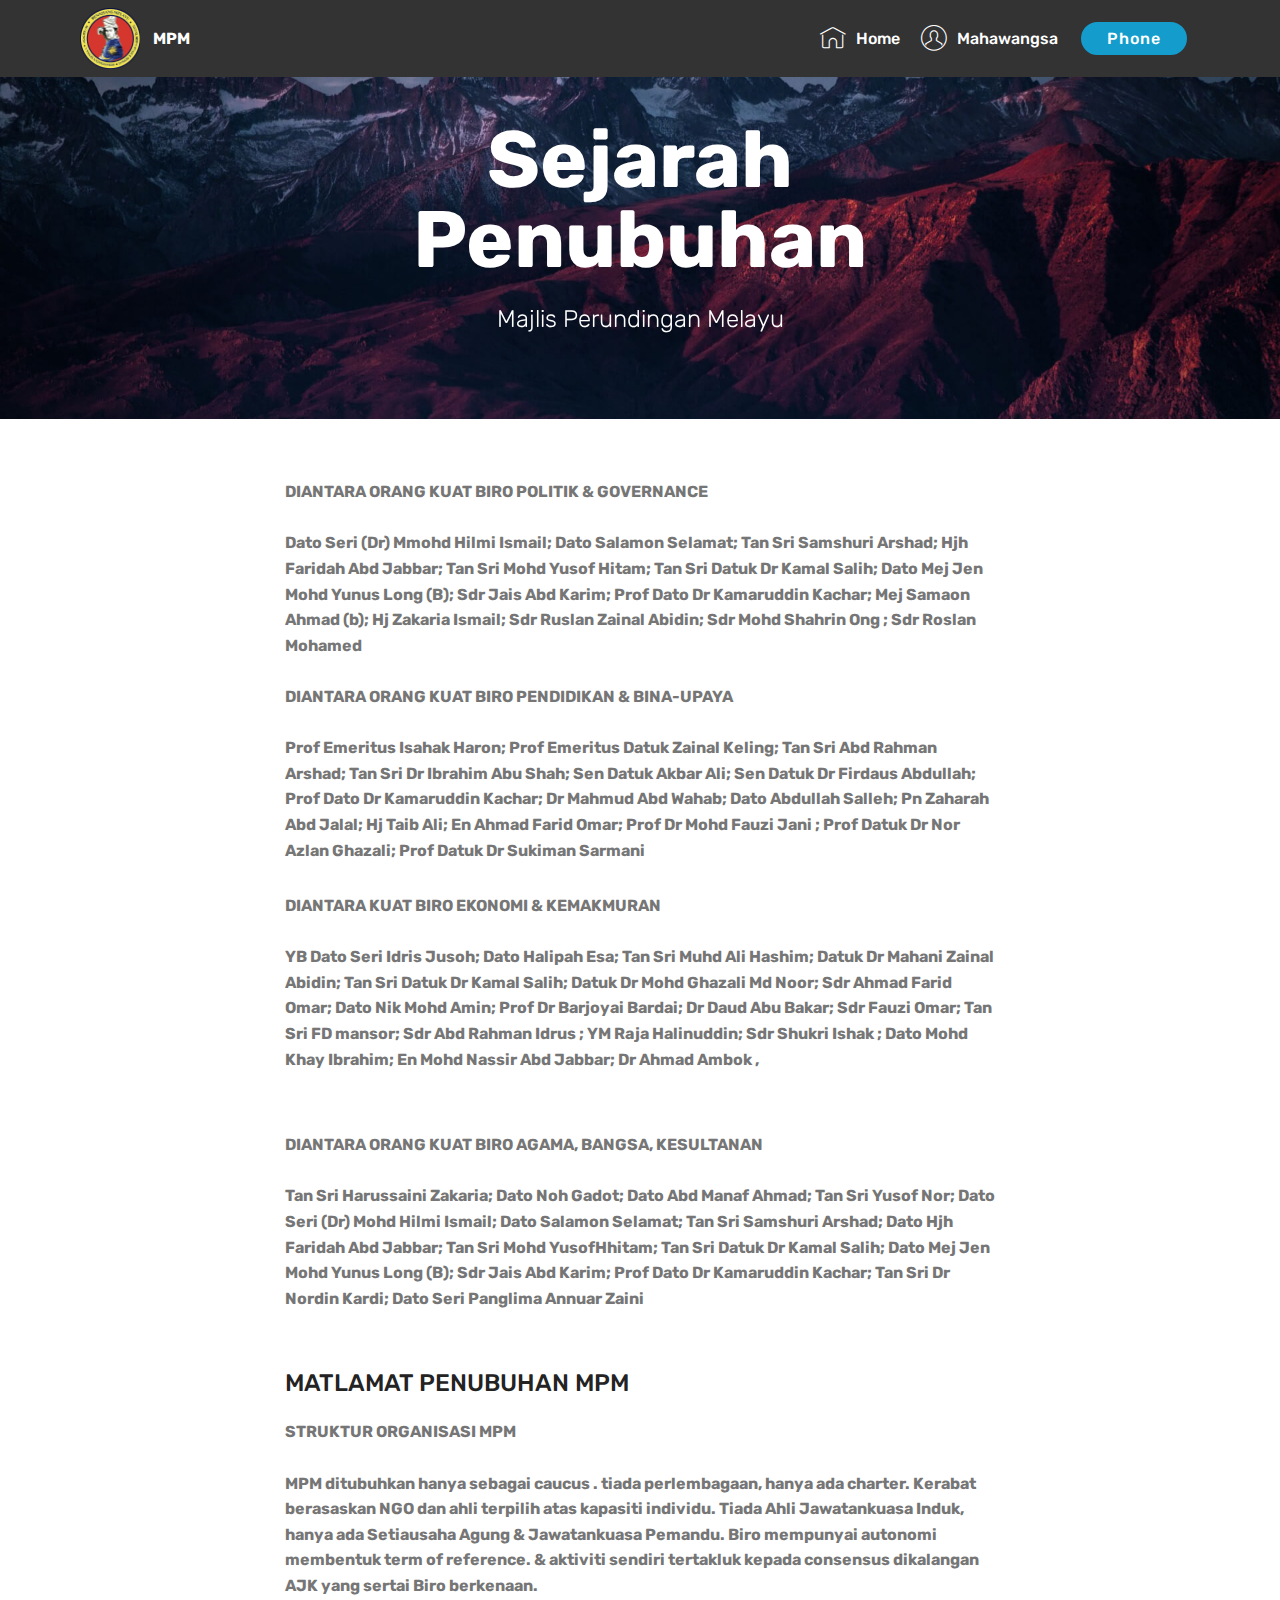
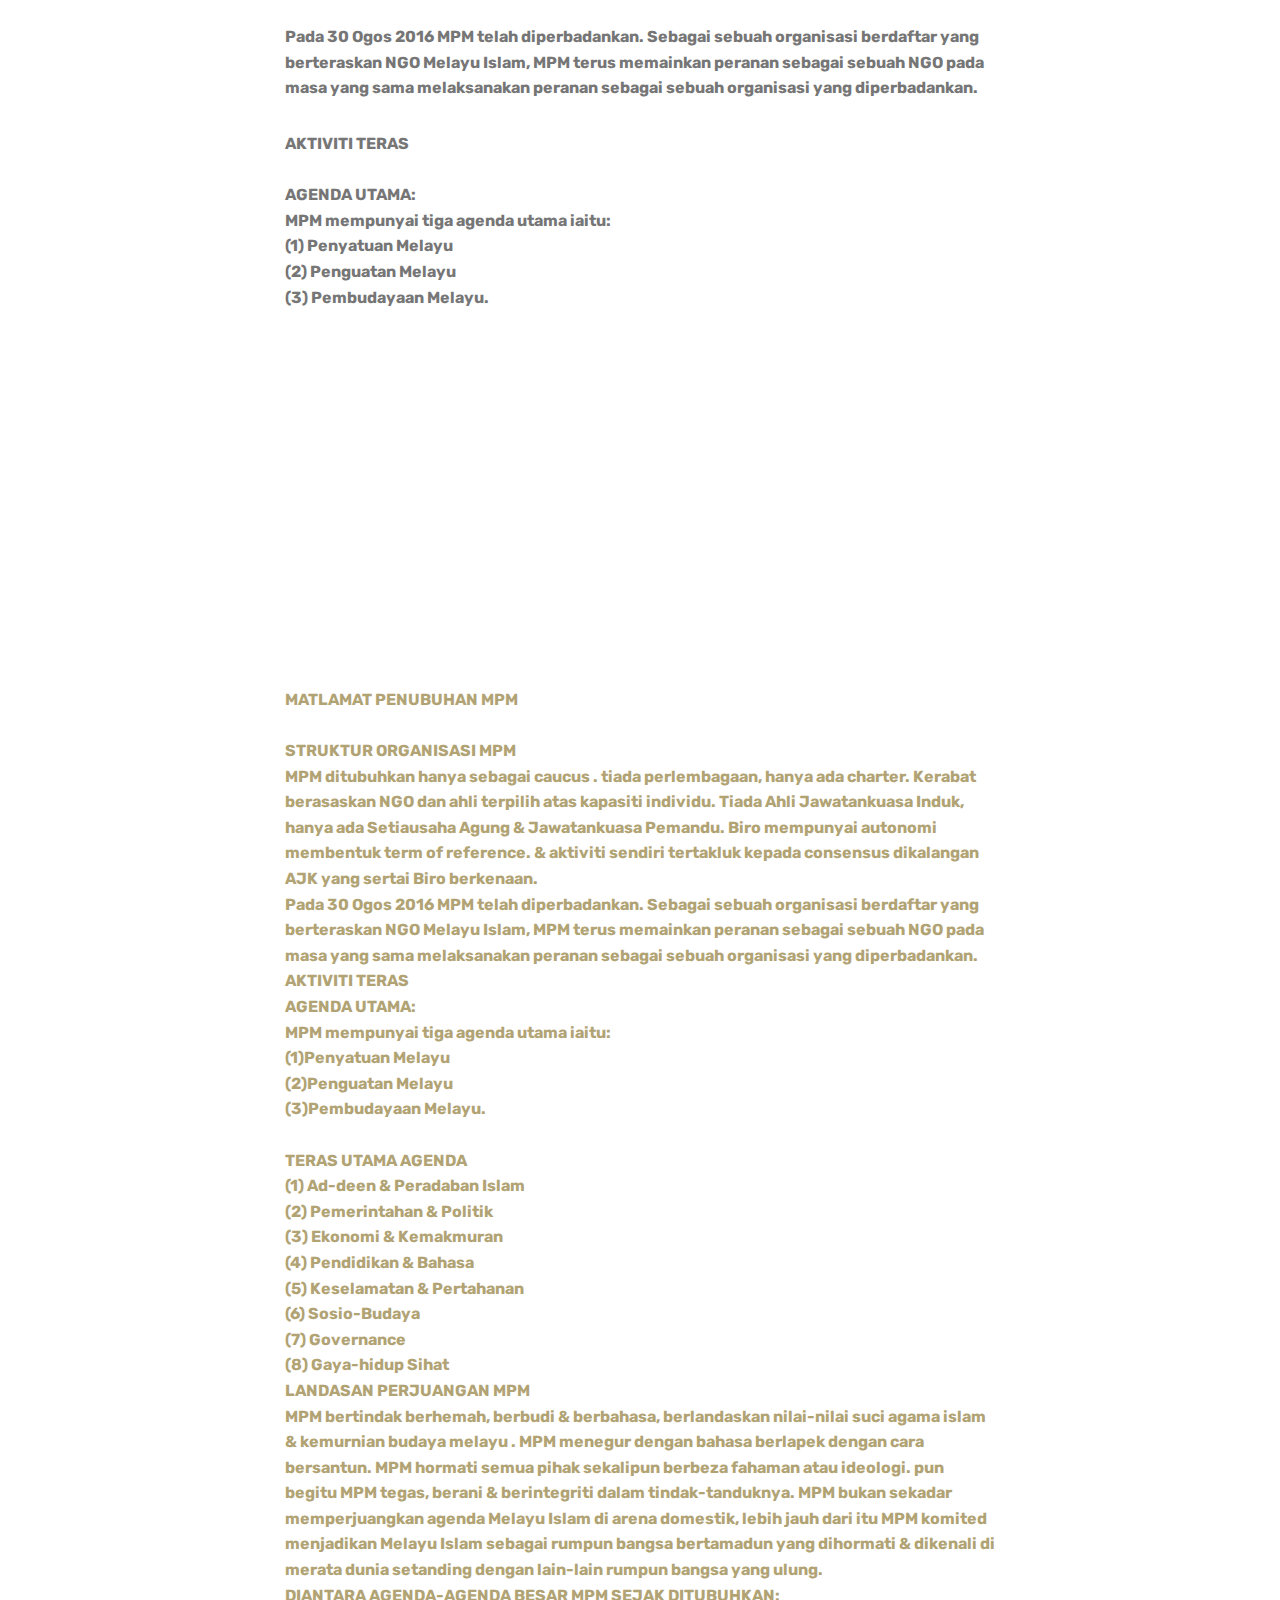
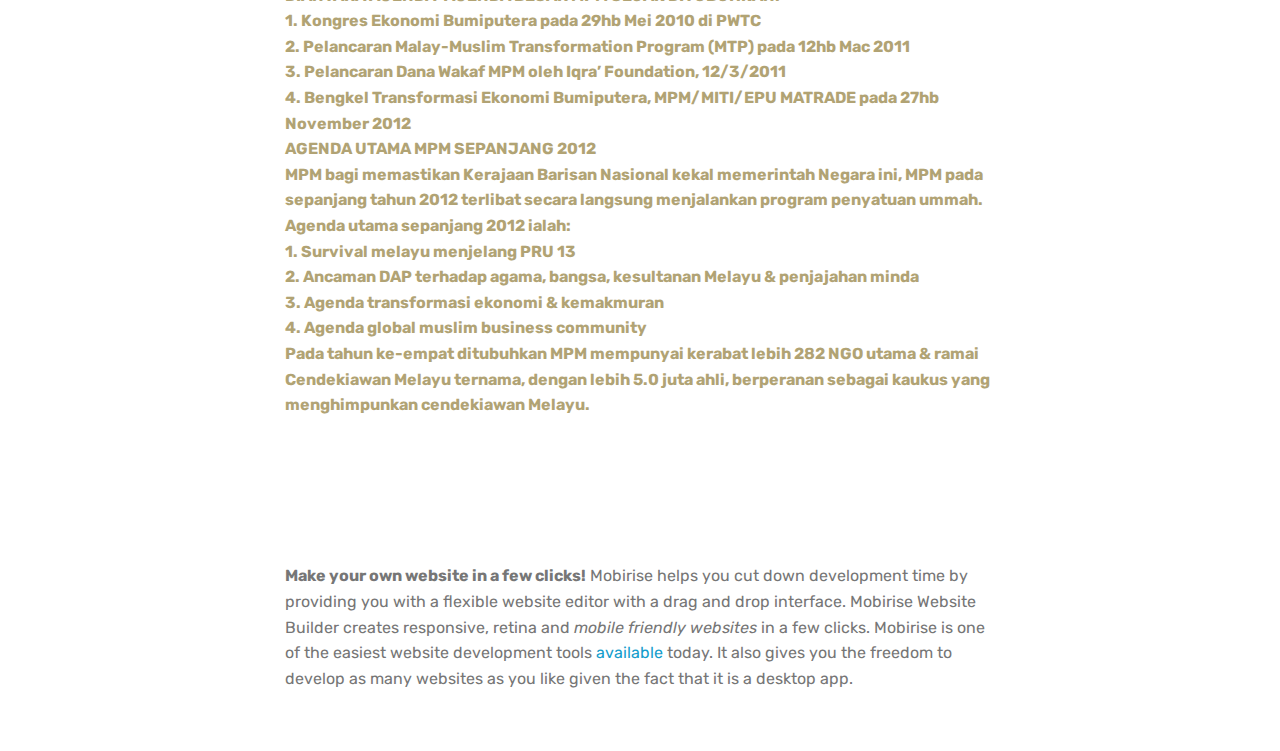
<file: page8.html>
<!DOCTYPE html>
<html >
<head>
  <!-- Site made with Mobirise Website Builder v4.8.1, https://mobirise.com -->
  <meta charset="UTF-8">
  <meta http-equiv="X-UA-Compatible" content="IE=edge">
  <meta name="generator" content="Mobirise v4.8.1, mobirise.com">
  <meta name="viewport" content="width=device-width, initial-scale=1, minimum-scale=1">
  <link rel="shortcut icon" href="assets/images/mpm-122x123.png" type="image/x-icon">
  <meta name="description" content="Site Generator Description">
  <title>Sejarah 2</title>
  <link rel="stylesheet" href="assets/web/assets/mobirise-icons/mobirise-icons.css">
  <link rel="stylesheet" href="assets/tether/tether.min.css">
  <link rel="stylesheet" href="assets/bootstrap/css/bootstrap.min.css">
  <link rel="stylesheet" href="assets/bootstrap/css/bootstrap-grid.min.css">
  <link rel="stylesheet" href="assets/bootstrap/css/bootstrap-reboot.min.css">
  <link rel="stylesheet" href="assets/dropdown/css/style.css">
  <link rel="stylesheet" href="assets/theme/css/style.css">
  <link rel="stylesheet" href="assets/mobirise/css/mbr-additional.css" type="text/css">
  
  
  
</head>
<body>
  <section class="menu cid-qMidThhxub" once="menu" id="menu1-2b">

    

    <nav class="navbar navbar-expand beta-menu navbar-dropdown align-items-center navbar-fixed-top navbar-toggleable-sm">
        <button class="navbar-toggler navbar-toggler-right" type="button" data-toggle="collapse" data-target="#navbarSupportedContent" aria-controls="navbarSupportedContent" aria-expanded="false" aria-label="Toggle navigation">
            <div class="hamburger">
                <span></span>
                <span></span>
                <span></span>
                <span></span>
            </div>
        </button>
        <div class="menu-logo">
            <div class="navbar-brand">
                <span class="navbar-logo">
                    
                         <img src="assets/images/mpm-122x123.png" alt="Mobirise" title="" style="height: 3.8rem;">
                    
                </span>
                <span class="navbar-caption-wrap"><a class="navbar-caption text-white display-4" href="index.html">
                        MPM</a></span>
            </div>
        </div>
        <div class="collapse navbar-collapse" id="navbarSupportedContent">
            <ul class="navbar-nav nav-dropdown" data-app-modern-menu="true"><li class="nav-item">
                    <a class="nav-link link text-white display-4" href="index.html">
                        <span class="mbri-home mbr-iconfont mbr-iconfont-btn"></span>
                        Home</a>
                </li>
                <li class="nav-item">
                    <a class="nav-link link text-white display-4" href="page3.html"><span class="mbri-user mbr-iconfont mbr-iconfont-btn"></span>Mahawangsa</a>
                </li></ul>
            <div class="navbar-buttons mbr-section-btn"><a class="btn btn-sm btn-primary display-4" href="tel:+60320986101">Phone</a></div>
        </div>
    </nav>
</section>

<section class="engine"><a href="https://mobiri.se/u">bootstrap html templates</a></section><section class="mbr-section content5 cid-qXqdhJqhHf mbr-parallax-background" id="content5-2f">

    

    

    <div class="container">
        <div class="media-container-row">
            <div class="title col-12 col-md-8">
                <h2 class="align-center mbr-bold mbr-white pb-3 mbr-fonts-style display-1">
                    Sejarah Penubuhan</h2>
                <h3 class="mbr-section-subtitle align-center mbr-light mbr-white pb-3 mbr-fonts-style display-5">
                    Majlis Perundingan Melayu</h3>
                
                
            </div>
        </div>
    </div>
</section>

<section class="mbr-section article content1 cid-qXqdIaHDim" id="content1-2g">
    
     

    <div class="container">
        <div class="media-container-row">
            <div class="mbr-text col-12 col-md-8 mbr-fonts-style display-7"><strong>DIANTARA ORANG KUAT BIRO POLITIK &amp; GOVERNANCE</strong><div><strong><br></strong></div><div><strong>Dato Seri (Dr) Mmohd Hilmi Ismail; Dato Salamon Selamat; Tan Sri Samshuri Arshad; Hjh Faridah Abd Jabbar; Tan Sri Mohd Yusof Hitam; Tan Sri Datuk Dr Kamal Salih; Dato Mej Jen Mohd Yunus Long (B); Sdr Jais Abd Karim; Prof Dato Dr Kamaruddin Kachar; Mej Samaon Ahmad (b); Hj Zakaria Ismail; Sdr Ruslan Zainal Abidin; Sdr Mohd Shahrin Ong ; Sdr Roslan Mohamed</strong></div><div><strong><br></strong></div></div>
        </div>
    </div>
</section>

<section class="mbr-section article content1 cid-qXqdIGpAuu" id="content1-2h">
    
     

    <div class="container">
        <div class="media-container-row">
            <div class="mbr-text col-12 col-md-8 mbr-fonts-style display-7"><strong>DIANTARA ORANG KUAT BIRO PENDIDIKAN &amp; BINA-UPAYA</strong><div><strong><br></strong></div><div><strong>Prof Emeritus Isahak Haron; Prof Emeritus Datuk Zainal Keling; Tan Sri Abd Rahman Arshad; Tan Sri Dr Ibrahim Abu Shah; Sen Datuk Akbar Ali; Sen Datuk Dr Firdaus Abdullah; Prof Dato Dr Kamaruddin Kachar; Dr Mahmud Abd Wahab; Dato Abdullah Salleh; Pn Zaharah Abd Jalal; Hj Taib Ali; En Ahmad Farid Omar; Prof Dr Mohd Fauzi Jani ; Prof Datuk Dr Nor Azlan Ghazali; Prof Datuk Dr Sukiman Sarmani</strong></div></div>
        </div>
    </div>
</section>

<section class="mbr-section article content1 cid-qXqexvxfXO" id="content1-2j">
    
     

    <div class="container">
        <div class="media-container-row">
            <div class="mbr-text col-12 col-md-8 mbr-fonts-style display-7"><div><strong>DIANTARA KUAT BIRO EKONOMI &amp; KEMAKMURAN</strong></div><div><strong><br></strong></div><div><strong>YB Dato Seri Idris Jusoh; Dato Halipah Esa; Tan Sri Muhd Ali Hashim; Datuk Dr Mahani Zainal Abidin; Tan Sri Datuk Dr Kamal Salih; Datuk Dr Mohd Ghazali Md Noor; Sdr Ahmad Farid Omar; Dato Nik Mohd Amin; Prof Dr Barjoyai Bardai; Dr Daud Abu Bakar; Sdr Fauzi Omar; Tan Sri FD mansor; Sdr Abd Rahman Idrus ; YM Raja Halinuddin; Sdr Shukri Ishak ; Dato Mohd Khay Ibrahim; En Mohd Nassir Abd Jabbar; Dr Ahmad Ambok ,</strong></div></div>
        </div>
    </div>
</section>

<section class="mbr-section article content1 cid-qXqeXJ97FL" id="content1-2k">
    
     

    <div class="container">
        <div class="media-container-row">
            <div class="mbr-text col-12 col-md-8 mbr-fonts-style display-7"><strong>DIANTARA ORANG KUAT BIRO AGAMA, BANGSA, KESULTANAN</strong><div><strong><br></strong></div><div><strong>Tan Sri Harussaini Zakaria; Dato Noh Gadot; Dato Abd Manaf Ahmad; Tan Sri Yusof Nor; Dato Seri (Dr) Mohd Hilmi Ismail; Dato Salamon Selamat; Tan Sri Samshuri Arshad; Dato Hjh Faridah Abd Jabbar; Tan Sri Mohd YusofHhitam; Tan Sri Datuk Dr Kamal Salih; Dato Mej Jen Mohd Yunus Long (B); Sdr Jais Abd Karim; Prof Dato Dr Kamaruddin Kachar; Tan Sri Dr Nordin Kardi; Dato Seri Panglima Annuar Zaini</strong></div></div>
        </div>
    </div>
</section>

<section class="mbr-section content4 cid-qXqg0xx6ya" id="content4-2n">

    

    <div class="container">
        <div class="media-container-row">
            <div class="title col-12 col-md-8">
                <h2 class="align-center pb-3 mbr-fonts-style display-5">MATLAMAT PENUBUHAN MPM</h2>
                
                
            </div>
        </div>
    </div>
</section>

<section class="mbr-section article content1 cid-qXqgkx61HG" id="content1-2o">
    
     

    <div class="container">
        <div class="media-container-row">
            <div class="mbr-text col-12 col-md-8 mbr-fonts-style display-7"><div><strong>STRUKTUR ORGANISASI MPM</strong><br></div><div><strong><br></strong></div><div><strong>MPM ditubuhkan hanya sebagai caucus . tiada perlembagaan, hanya ada charter. Kerabat berasaskan NGO dan ahli terpilih atas kapasiti individu. Tiada Ahli Jawatankuasa Induk, hanya ada Setiausaha Agung &amp; Jawatankuasa Pemandu. Biro mempunyai autonomi membentuk term of reference. &amp; aktiviti sendiri tertakluk kepada consensus dikalangan AJK yang sertai Biro berkenaan.</strong></div><div><strong><br></strong></div><div><strong>Pada 30 Ogos 2016 MPM telah diperbadankan. Sebagai sebuah organisasi berdaftar yang berteraskan NGO Melayu Islam, MPM terus memainkan peranan sebagai sebuah NGO pada masa yang sama melaksanakan peranan sebagai sebuah organisasi yang diperbadankan.</strong></div></div>
        </div>
    </div>
</section>

<section class="mbr-section article content1 cid-qXqgQmAGr8" id="content1-2p">
    
     

    <div class="container">
        <div class="media-container-row">
            <div class="mbr-text col-12 col-md-8 mbr-fonts-style display-7"><strong>AKTIVITI TERAS</strong><div><strong><br></strong></div><div><strong>AGENDA UTAMA:</strong></div><div><strong>MPM mempunyai tiga agenda utama iaitu:</strong></div><div><strong>(1) Penyatuan Melayu</strong></div><div><strong>(2) Penguatan Melayu</strong></div><div><strong>(3) Pembudayaan Melayu.</strong></div></div>
        </div>
    </div>
</section>

<section class="mbr-section article content1 cid-qXqfiwifWF" id="content1-2l">
    
     

    <div class="container">
        <div class="media-container-row">
            <div class="mbr-text col-12 col-md-8 mbr-fonts-style display-7"><br></div>
        </div>
    </div>
</section>

<section class="mbr-section article content1 cid-qXqbvKBgK7" id="content1-2d">
    
     

    <div class="container">
        <div class="media-container-row">
            <div class="mbr-text col-12 col-md-8 mbr-fonts-style display-7"><strong>
</strong><div><br></div><div><strong>
</strong></div><div><strong><br></strong></div><div><strong>MATLAMAT PENUBUHAN MPM
</strong></div><div><strong>
</strong></div><div><strong>
</strong></div><div><strong>
</strong></div><div><strong>
</strong></div><div><strong>
</strong></div><div><strong>
</strong></div><div><strong>
</strong></div><div><strong>
</strong></div><div><strong>
</strong></div><div><strong>
</strong></div><div><strong>
</strong></div><div><strong><br></strong></div><div><strong>STRUKTUR ORGANISASI MPM 
</strong></div><div><strong>MPM ditubuhkan hanya sebagai caucus . tiada perlembagaan, hanya ada charter. Kerabat berasaskan NGO dan ahli terpilih atas kapasiti individu.  Tiada Ahli Jawatankuasa Induk, hanya ada Setiausaha Agung &amp; Jawatankuasa Pemandu. Biro mempunyai autonomi membentuk term of reference. &amp; aktiviti sendiri tertakluk kepada consensus dikalangan AJK yang sertai Biro berkenaan.  
</strong></div><div><strong>
</strong></div><div><strong>Pada 30 Ogos 2016 MPM telah diperbadankan. Sebagai sebuah organisasi berdaftar yang berteraskan NGO Melayu Islam, MPM terus memainkan peranan sebagai sebuah NGO pada masa yang sama melaksanakan peranan sebagai sebuah organisasi  yang diperbadankan.
</strong></div><div><strong>
</strong></div><div><strong>AKTIVITI TERAS
</strong></div><div><strong>
</strong></div><div><strong>AGENDA UTAMA:
</strong></div><div><strong>MPM mempunyai tiga agenda utama iaitu:
</strong></div><div><strong>
</strong></div><div><strong>(1)Penyatuan Melayu
</strong></div><div><strong>(2)Penguatan Melayu 
</strong></div><div><strong>(3)Pembudayaan Melayu.
</strong></div><div><strong>
</strong></div><div><strong>&nbsp; &nbsp;
</strong></div><div><strong>TERAS UTAMA AGENDA
</strong></div><div><strong>
</strong></div><div><strong>(1)	Ad-deen &amp; Peradaban Islam
</strong></div><div><strong>(2)	Pemerintahan &amp; Politik 
</strong></div><div><strong>(3)	Ekonomi &amp; Kemakmuran
</strong></div><div><strong>(4)	Pendidikan &amp; Bahasa
</strong></div><div><strong>(5)	Keselamatan &amp; Pertahanan
</strong></div><div><strong>(6)	Sosio-Budaya 
</strong></div><div><strong>(7)	Governance 
</strong></div><div><strong>(8)	Gaya-hidup Sihat
</strong></div><div><strong>
</strong></div><div><strong>
</strong></div><div><strong>
</strong></div><div><strong>LANDASAN PERJUANGAN MPM
</strong></div><div><strong>MPM bertindak berhemah, berbudi &amp; berbahasa, berlandaskan nilai-nilai suci agama islam &amp; kemurnian budaya melayu . MPM menegur dengan bahasa berlapek dengan cara bersantun. MPM hormati semua pihak sekalipun berbeza fahaman atau ideologi. pun begitu MPM tegas, berani &amp; berintegriti dalam tindak-tanduknya. MPM bukan sekadar memperjuangkan agenda Melayu Islam di arena domestik, lebih jauh dari itu MPM  komited menjadikan Melayu Islam sebagai rumpun bangsa bertamadun yang dihormati &amp; dikenali di merata dunia setanding dengan lain-lain rumpun bangsa yang ulung.
</strong></div><div><strong>
</strong></div><div><strong>
</strong></div><div><strong>
</strong></div><div><strong>
</strong></div><div><strong>DIANTARA AGENDA-AGENDA BESAR MPM SEJAK DITUBUHKAN:
</strong></div><div><strong>
</strong></div><div><strong>1.	Kongres Ekonomi Bumiputera pada 29hb Mei 2010 di PWTC
</strong></div><div><strong>2.	Pelancaran Malay-Muslim Transformation Program (MTP) pada 12hb Mac 2011
</strong></div><div><strong>3.	Pelancaran Dana Wakaf MPM oleh Iqra’ Foundation, 12/3/2011
</strong></div><div><strong>4.	Bengkel Transformasi Ekonomi Bumiputera, MPM/MITI/EPU MATRADE pada 27hb  November 2012
</strong></div><div><strong>
</strong></div><div><strong>AGENDA UTAMA MPM SEPANJANG 2012
</strong></div><div><strong>
</strong></div><div><strong>MPM bagi memastikan Kerajaan Barisan Nasional kekal memerintah Negara ini, MPM pada sepanjang tahun 2012 terlibat secara langsung menjalankan program penyatuan ummah. Agenda utama sepanjang 2012 ialah:
</strong></div><div><strong>
</strong></div><div><strong>
</strong></div><div><strong>1.	Survival melayu menjelang PRU 13
</strong></div><div><strong>2.	Ancaman DAP terhadap agama, bangsa, kesultanan Melayu &amp; penjajahan minda
</strong></div><div><strong>3.	Agenda transformasi ekonomi  &amp; kemakmuran
</strong></div><div><strong>4.	Agenda global muslim business community 
</strong></div><div><strong>
</strong></div><div><strong>
</strong></div><div><strong>Pada tahun ke-empat ditubuhkan MPM mempunyai kerabat lebih 282 NGO utama &amp; ramai Cendekiawan Melayu ternama, dengan lebih 5.0  juta ahli, berperanan sebagai kaukus yang menghimpunkan cendekiawan Melayu.
</strong></div><div><strong>
</strong></div><div><strong><br></strong></div></div>
        </div>
    </div>
</section>

<section class="mbr-section article content1 cid-qXqdIUVJ5s" id="content1-2i">
    
     

    <div class="container">
        <div class="media-container-row">
            <div class="mbr-text col-12 col-md-8 mbr-fonts-style display-7">
                <strong> Make your own website in a few clicks!</strong> Mobirise helps you cut down development time by providing you with a flexible website editor with a drag and drop interface. Mobirise Website Builder creates responsive, retina and <em>mobile friendly websites</em> in a few clicks. Mobirise is one of the easiest website development tools <a href="https://mobirise.com/">available</a> today. It also gives you the freedom to develop as many websites as you like given the fact that it is a desktop app.
            </div>
        </div>
    </div>
</section>


  <script src="assets/web/assets/jquery/jquery.min.js"></script>
  <script src="assets/popper/popper.min.js"></script>
  <script src="assets/tether/tether.min.js"></script>
  <script src="assets/bootstrap/js/bootstrap.min.js"></script>
  <script src="assets/smoothscroll/smooth-scroll.js"></script>
  <script src="assets/dropdown/js/script.min.js"></script>
  <script src="assets/touchswipe/jquery.touch-swipe.min.js"></script>
  <script src="assets/parallax/jarallax.min.js"></script>
  <script src="assets/theme/js/script.js"></script>
  
  
</body>
</html>
</file>
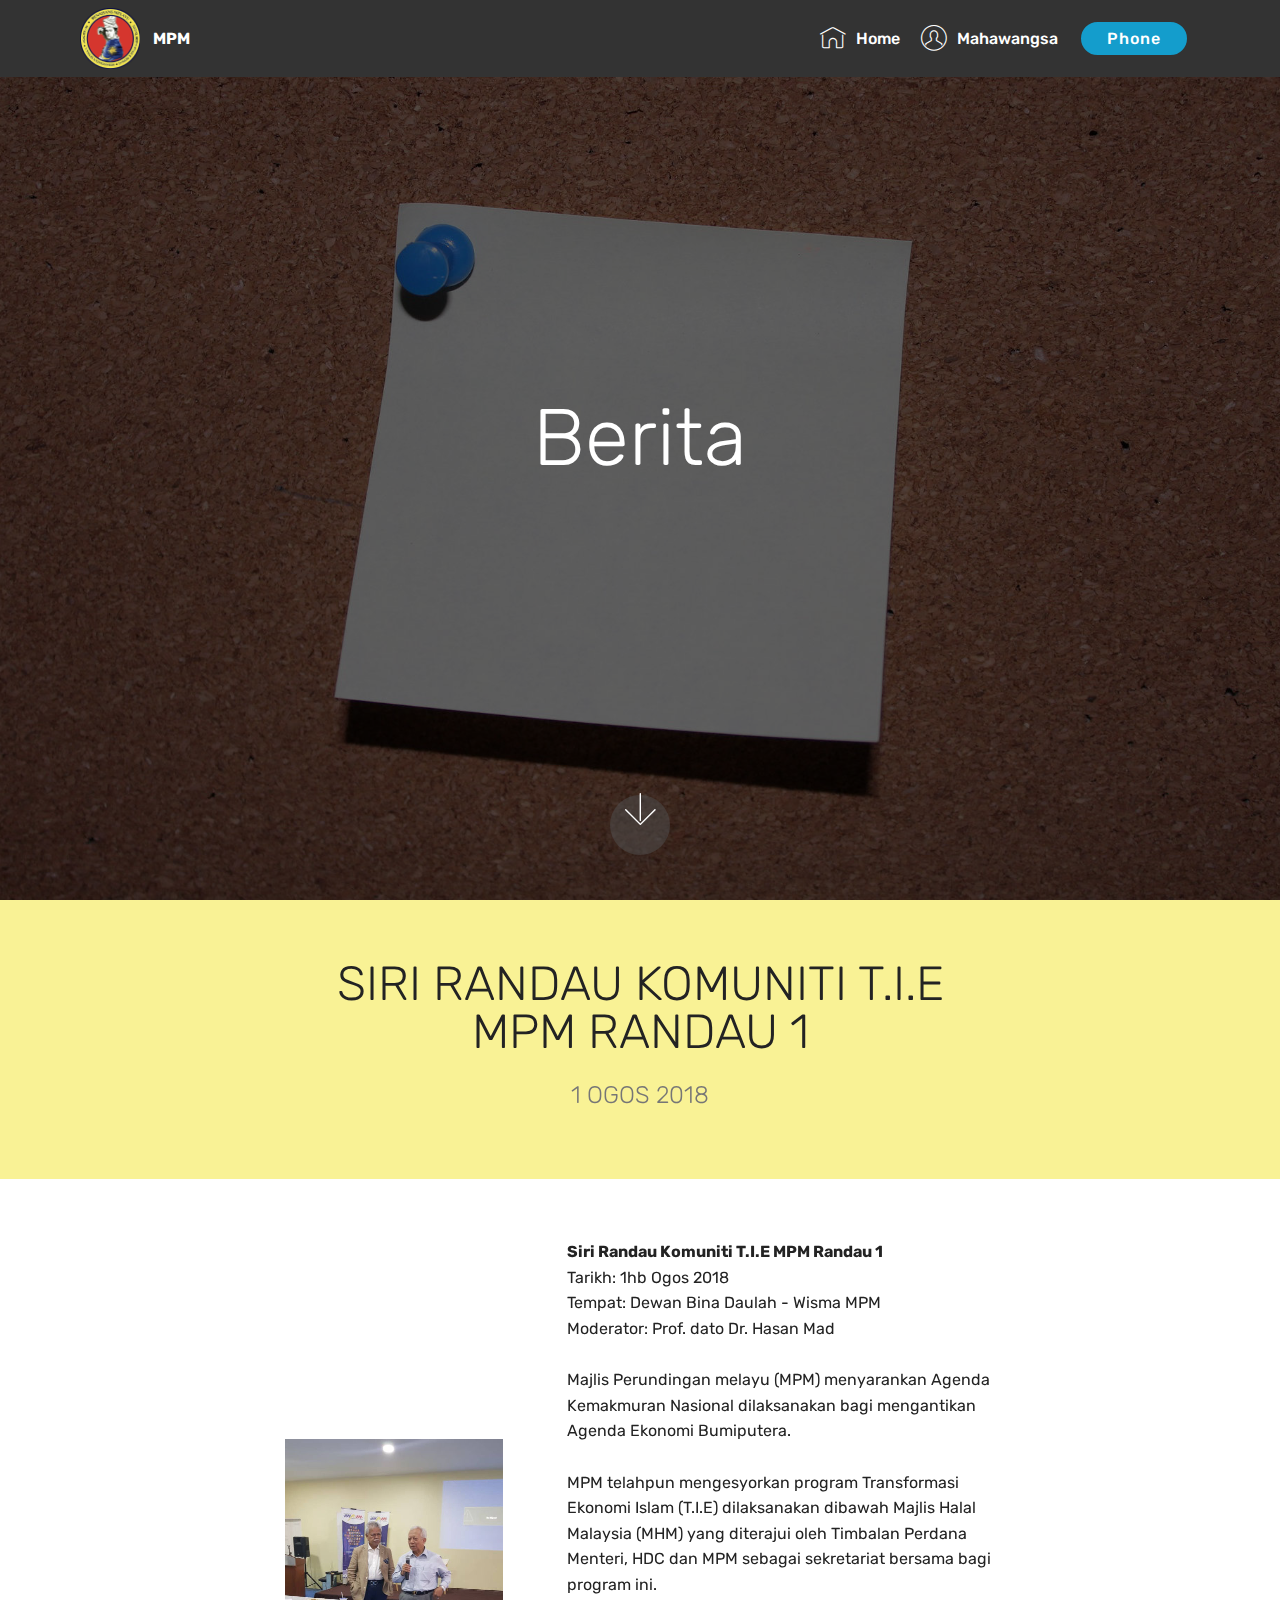
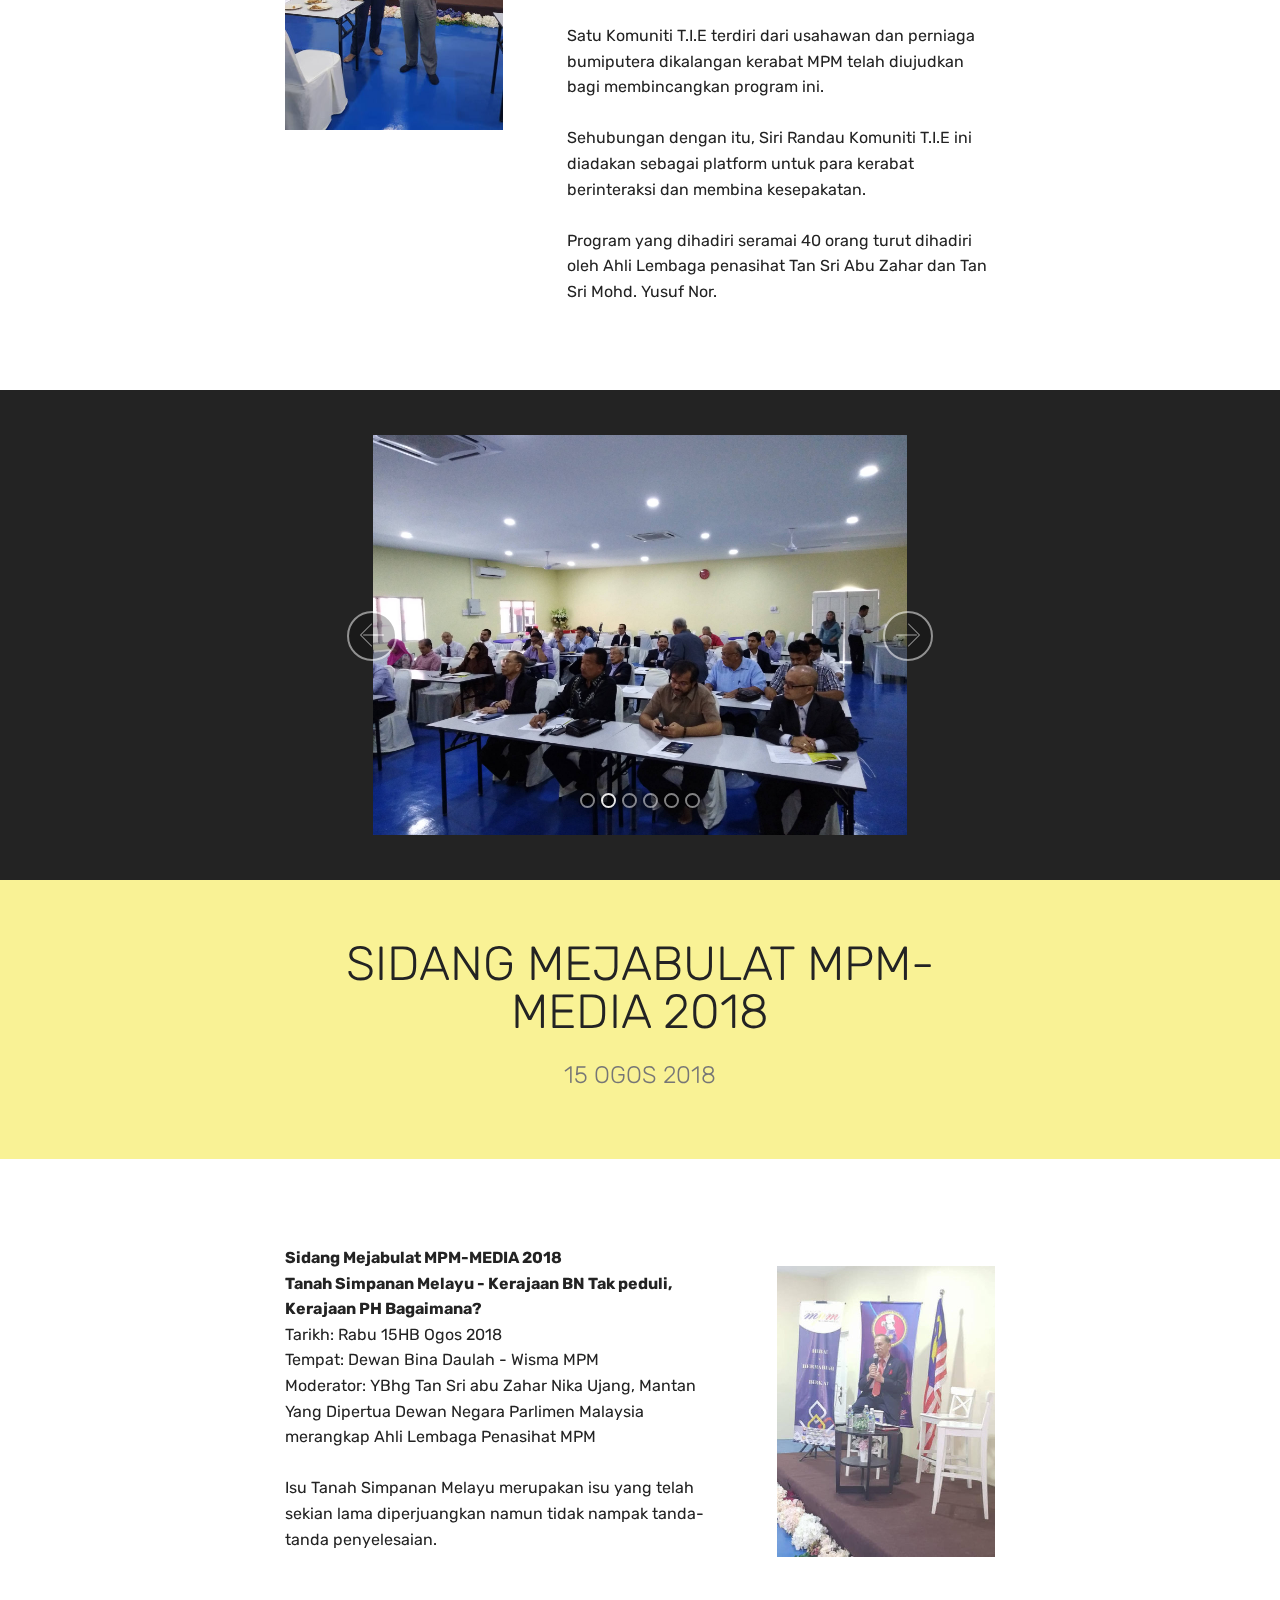
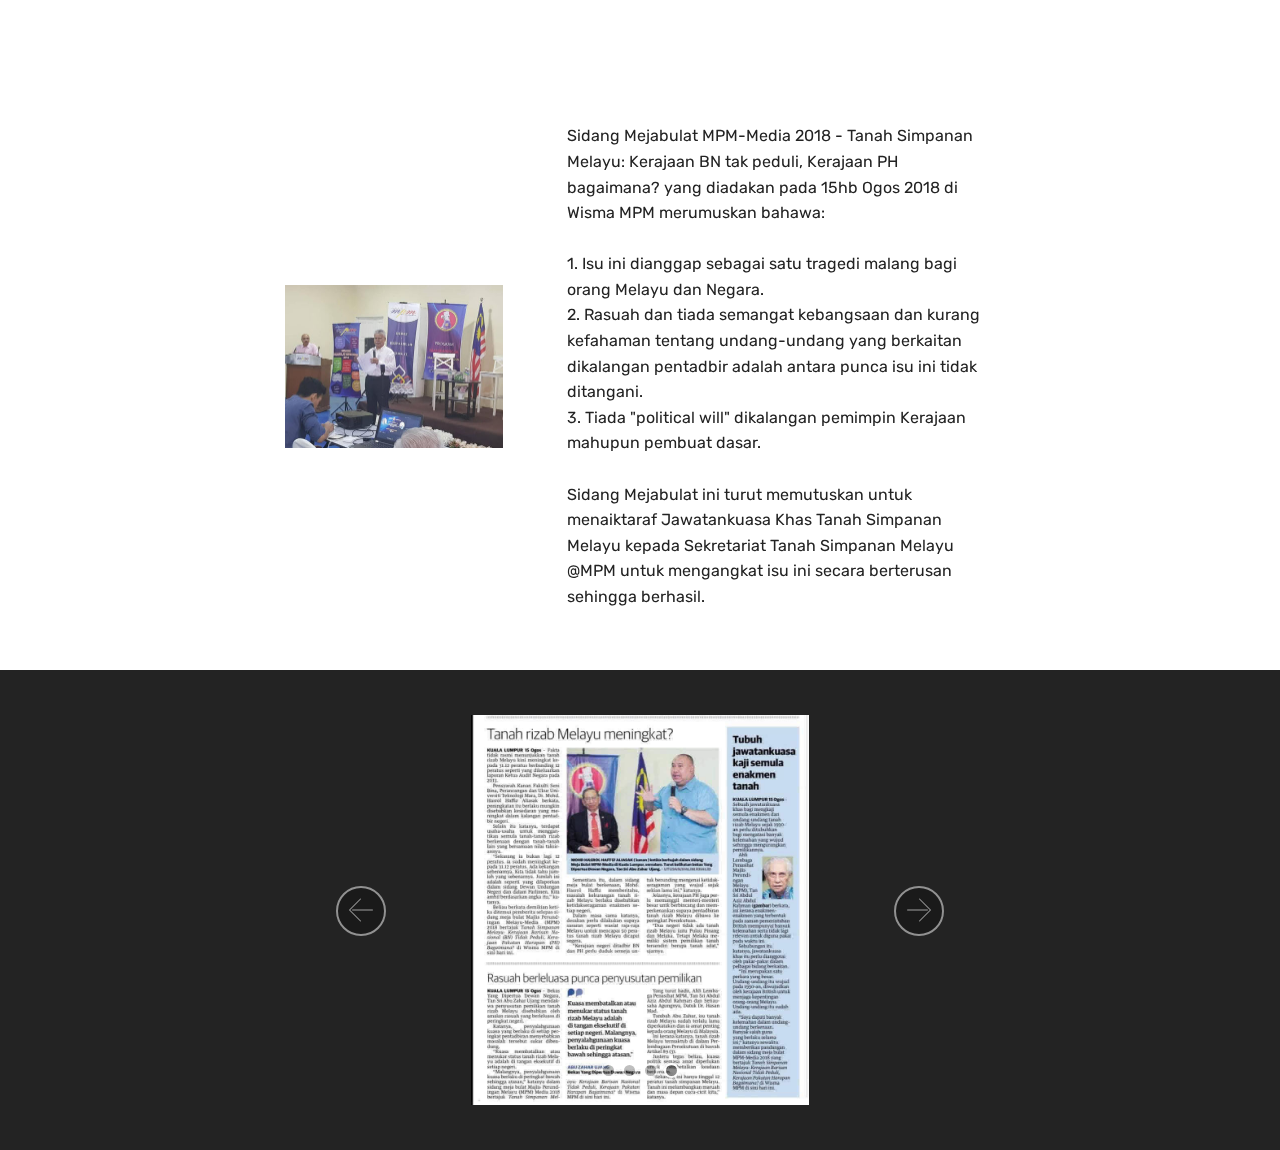
<file: page9.html>
<!DOCTYPE html>
<html >
<head>
  <!-- Site made with Mobirise Website Builder v4.8.1, https://mobirise.com -->
  <meta charset="UTF-8">
  <meta http-equiv="X-UA-Compatible" content="IE=edge">
  <meta name="generator" content="Mobirise v4.8.1, mobirise.com">
  <meta name="viewport" content="width=device-width, initial-scale=1, minimum-scale=1">
  <link rel="shortcut icon" href="assets/images/mpm-122x123.png" type="image/x-icon">
  <meta name="description" content="Web Page Builder Description">
  <title>Berita</title>
  <link rel="stylesheet" href="assets/web/assets/mobirise-icons/mobirise-icons.css">
  <link rel="stylesheet" href="assets/tether/tether.min.css">
  <link rel="stylesheet" href="assets/bootstrap/css/bootstrap.min.css">
  <link rel="stylesheet" href="assets/bootstrap/css/bootstrap-grid.min.css">
  <link rel="stylesheet" href="assets/bootstrap/css/bootstrap-reboot.min.css">
  <link rel="stylesheet" href="assets/dropdown/css/style.css">
  <link rel="stylesheet" href="assets/theme/css/style.css">
  <link rel="stylesheet" href="assets/mobirise/css/mbr-additional.css" type="text/css">
  
  
  
</head>
<body>
  <section class="menu cid-qMidThhxub" once="menu" id="menu1-2q">

    

    <nav class="navbar navbar-expand beta-menu navbar-dropdown align-items-center navbar-fixed-top navbar-toggleable-sm">
        <button class="navbar-toggler navbar-toggler-right" type="button" data-toggle="collapse" data-target="#navbarSupportedContent" aria-controls="navbarSupportedContent" aria-expanded="false" aria-label="Toggle navigation">
            <div class="hamburger">
                <span></span>
                <span></span>
                <span></span>
                <span></span>
            </div>
        </button>
        <div class="menu-logo">
            <div class="navbar-brand">
                <span class="navbar-logo">
                    
                         <img src="assets/images/mpm-122x123.png" alt="Mobirise" title="" style="height: 3.8rem;">
                    
                </span>
                <span class="navbar-caption-wrap"><a class="navbar-caption text-white display-4" href="index.html">
                        MPM</a></span>
            </div>
        </div>
        <div class="collapse navbar-collapse" id="navbarSupportedContent">
            <ul class="navbar-nav nav-dropdown" data-app-modern-menu="true"><li class="nav-item">
                    <a class="nav-link link text-white display-4" href="index.html">
                        <span class="mbri-home mbr-iconfont mbr-iconfont-btn"></span>
                        Home</a>
                </li>
                <li class="nav-item">
                    <a class="nav-link link text-white display-4" href="page3.html"><span class="mbri-user mbr-iconfont mbr-iconfont-btn"></span>Mahawangsa</a>
                </li></ul>
            <div class="navbar-buttons mbr-section-btn"><a class="btn btn-sm btn-primary display-4" href="tel:+60320986101">Phone</a></div>
        </div>
    </nav>
</section>

<section class="engine"><a href="https://mobiri.se/c">web builder</a></section><section class="header5 cid-r0GGVAujfN mbr-fullscreen mbr-parallax-background" id="header5-31">

    

    <div class="mbr-overlay" style="opacity: 0.6; background-color: rgb(0, 0, 0);">
    </div>
    <div class="container">
        <div class="row justify-content-center">
            <div class="mbr-white col-md-10">
                <h1 class="mbr-section-title align-center pb-3 mbr-fonts-style display-1">
                    Berita</h1>
                
                
            </div>
        </div>
    </div>

    <div class="mbr-arrow hidden-sm-down" aria-hidden="true">
        <a href="#next">
            <i class="mbri-down mbr-iconfont"></i>
        </a>
    </div>
</section>

<section class="mbr-section content4 cid-r0QPCJSOvN" id="content4-33">

    

    <div class="container">
        <div class="media-container-row">
            <div class="title col-12 col-md-8">
                <h2 class="align-center pb-3 mbr-fonts-style display-2">SIRI RANDAU KOMUNITI T.I.E MPM RANDAU 1</h2>
                <h3 class="mbr-section-subtitle align-center mbr-light mbr-fonts-style display-5">
                    1 OGOS 2018</h3>
                
            </div>
        </div>
    </div>
</section>

<section class="mbr-section content6 cid-r0R1yOcdEB" id="content6-34">
    
     
    
    <div class="container">
        <div class="media-container-row">
            <div class="col-12 col-md-8">
                <div class="media-container-row">
                    <div class="mbr-figure" style="width: 60%;">
                      <img src="assets/images/img-20180803-wa0014-436x581.jpg" alt="Mobirise" title="">  
                    </div>
                    <div class="media-content">
                        <div class="mbr-section-text">
                            <p class="mbr-text mb-0 mbr-fonts-style display-7"><strong>Siri Randau Komuniti T.I.E MPM Randau 1</strong><br>Tarikh: 1hb Ogos 2018<br>Tempat: Dewan Bina Daulah - Wisma MPM<br>Moderator: Prof. dato Dr. Hasan Mad<br><br>Majlis Perundingan melayu (MPM) menyarankan Agenda Kemakmuran Nasional dilaksanakan bagi mengantikan Agenda Ekonomi Bumiputera.<br><br>MPM telahpun mengesyorkan program Transformasi Ekonomi Islam (T.I.E) dilaksanakan dibawah Majlis Halal Malaysia (MHM) yang diterajui oleh Timbalan Perdana Menteri, HDC dan MPM sebagai sekretariat bersama bagi program ini.<br><br>Satu Komuniti T.I.E terdiri dari usahawan dan perniaga bumiputera dikalangan kerabat MPM telah diujudkan bagi membincangkan program ini.<br><br>Sehubungan dengan itu, Siri Randau Komuniti T.I.E ini diadakan sebagai platform untuk para kerabat berinteraksi dan membina kesepakatan.<br><br>Program yang dihadiri seramai 40 orang turut dihadiri oleh Ahli Lembaga penasihat Tan Sri Abu Zahar dan Tan Sri Mohd. Yusuf Nor. &nbsp;<br><br></p>
                        </div>
                    </div>
                </div>
            </div>
        </div>
    </div>
</section>

<section class="carousel slide cid-r0RU9g6dB8" data-interval="false" id="slider2-3h">

    
    <div class="container content-slider">
        <div class="content-slider-wrap">
            <div><div class="mbr-slider slide carousel" data-pause="true" data-keyboard="false" data-ride="carousel" data-interval="6000"><ol class="carousel-indicators"><li data-app-prevent-settings="" data-target="#slider2-3h" data-slide-to="0"></li><li data-app-prevent-settings="" data-target="#slider2-3h" class=" active" data-slide-to="1"></li><li data-app-prevent-settings="" data-target="#slider2-3h" data-slide-to="2"></li><li data-app-prevent-settings="" data-target="#slider2-3h" data-slide-to="3"></li><li data-app-prevent-settings="" data-target="#slider2-3h" data-slide-to="4"></li><li data-app-prevent-settings="" data-target="#slider2-3h" data-slide-to="5"></li></ol><div class="carousel-inner" role="listbox"><div class="carousel-item slider-fullscreen-image" data-bg-video-slide="false" style="background-image: url(assets/images/img-20180802-153656-2000x2667.jpg);"><div class="container container-slide"><div class="image_wrapper"><img src="assets/images/img-20180802-153656-2000x2667.jpg"><div class="carousel-caption justify-content-center"><div class="col-10 align-center"></div></div></div></div></div><div class="carousel-item slider-fullscreen-image active" data-bg-video-slide="false" style="background-image: url(assets/images/img-20180802-145217-2000x1500.jpg);"><div class="container container-slide"><div class="image_wrapper"><img src="assets/images/img-20180802-145217-2000x1500.jpg"><div class="carousel-caption justify-content-center"><div class="col-10 align-center"></div></div></div></div></div><div class="carousel-item slider-fullscreen-image" data-bg-video-slide="false" style="background-image: url(assets/images/img-20180803-wa0005-1008x756.jpg);"><div class="container container-slide"><div class="image_wrapper"><img src="assets/images/img-20180803-wa0005-1008x756.jpg"><div class="carousel-caption justify-content-center"><div class="col-10 align-center"></div></div></div></div></div><div class="carousel-item slider-fullscreen-image" data-bg-video-slide="false" style="background-image: url(assets/images/img-20180802-155029-2000x2667.jpg);"><div class="container container-slide"><div class="image_wrapper"><img src="assets/images/img-20180802-155029-2000x2667.jpg"><div class="carousel-caption justify-content-center"><div class="col-10 align-center"></div></div></div></div></div><div class="carousel-item slider-fullscreen-image" data-bg-video-slide="false" style="background-image: url(assets/images/img-20180803-wa0015-1008x756.jpg);"><div class="container container-slide"><div class="image_wrapper"><img src="assets/images/img-20180803-wa0015-1008x756.jpg"><div class="carousel-caption justify-content-center"><div class="col-10 align-center"></div></div></div></div></div><div class="carousel-item slider-fullscreen-image" data-bg-video-slide="false" style="background-image: url(assets/images/img-20180803-wa0002-1008x756.jpg);"><div class="container container-slide"><div class="image_wrapper"><img src="assets/images/img-20180803-wa0002-1008x756.jpg"><div class="carousel-caption justify-content-center"><div class="col-10 align-center"></div></div></div></div></div></div><a data-app-prevent-settings="" class="carousel-control carousel-control-prev" role="button" data-slide="prev" href="#slider2-3h"><span aria-hidden="true" class="mbri-left mbr-iconfont"></span><span class="sr-only">Previous</span></a><a data-app-prevent-settings="" class="carousel-control carousel-control-next" role="button" data-slide="next" href="#slider2-3h"><span aria-hidden="true" class="mbri-right mbr-iconfont"></span><span class="sr-only">Next</span></a></div></div> 
        </div>
    </div>
</section>

<section class="mbr-section content4 cid-r0R81UJrtv" id="content4-38">

    

    <div class="container">
        <div class="media-container-row">
            <div class="title col-12 col-md-8">
                <h2 class="align-center pb-3 mbr-fonts-style display-2">SIDANG MEJABULAT MPM-MEDIA 2018</h2>
                <h3 class="mbr-section-subtitle align-center mbr-light mbr-fonts-style display-5">
                    15 OGOS 2018</h3>
                
            </div>
        </div>
    </div>
</section>

<section class="mbr-section content7 cid-r0Rtgg0CIO" id="content7-3a">
          
    

    <div class="container">
        <div class="media-container-row">
            <div class="col-12 col-md-8">
                <div class="media-container-row">
                    <div class="media-content">
                        <div class="mbr-section-text">
                            <p class="mbr-text align-right mb-0 mbr-fonts-style display-7"><br><strong>Sidang Mejabulat MPM-MEDIA 2018<br>Tanah Simpanan Melayu - Kerajaan BN Tak peduli, Kerajaan PH Bagaimana?</strong><br>Tarikh: Rabu 15HB Ogos 2018<br>Tempat: Dewan Bina Daulah - Wisma MPM<br>Moderator: YBhg Tan Sri abu Zahar Nika Ujang, Mantan Yang Dipertua Dewan Negara Parlimen Malaysia merangkap Ahli Lembaga Penasihat MPM<br><br>Isu Tanah Simpanan Melayu merupakan isu yang telah sekian lama diperjuangkan namun tidak nampak tanda-tanda penyelesaian.
<br>
<br><br></p>
                        </div>
                    </div>
                    <div class="mbr-figure" style="width: 60%;">
                     <img src="assets/images/39391341-1814375521975299-7537829009350983680-n-436x581.jpg" alt="Mobirise" title="">  
                    </div>
                </div>
            </div>
        </div>
    </div>
</section>

<section class="mbr-section content6 cid-r0RAcRmTJJ" id="content6-3b">
    
     
    
    <div class="container">
        <div class="media-container-row">
            <div class="col-12 col-md-8">
                <div class="media-container-row">
                    <div class="mbr-figure" style="width: 60%;">
                      <img src="assets/images/39200150-1814375465308638-5344739998442717184-n-436x327.jpg" alt="Mobirise" title="">  
                    </div>
                    <div class="media-content">
                        <div class="mbr-section-text">
                            <p class="mbr-text mb-0 mbr-fonts-style display-7">Sidang Mejabulat MPM-Media 2018 - Tanah Simpanan Melayu: Kerajaan BN tak peduli, Kerajaan PH bagaimana? yang diadakan pada 15hb Ogos 2018 di Wisma MPM merumuskan bahawa: 
<br>
<br>1. Isu ini dianggap sebagai satu tragedi malang bagi orang Melayu dan Negara. 
<br>2. Rasuah dan tiada semangat kebangsaan dan kurang kefahaman tentang undang-undang yang berkaitan dikalangan pentadbir adalah antara punca isu ini tidak ditangani. 
<br>3. Tiada "political will" dikalangan pemimpin Kerajaan mahupun pembuat dasar. 
<br>
<br>Sidang Mejabulat ini turut memutuskan untuk menaiktaraf Jawatankuasa Khas Tanah Simpanan Melayu kepada Sekretariat Tanah Simpanan Melayu @MPM untuk mengangkat isu ini secara berterusan sehingga berhasil.</p>
                        </div>
                    </div>
                </div>
            </div>
        </div>
    </div>
</section>

<section class="carousel slide cid-r0RI0ejrVQ" data-interval="false" id="slider2-3g">

    
    <div class="container content-slider">
        <div class="content-slider-wrap">
            <div><div class="mbr-slider slide carousel" data-pause="true" data-keyboard="false" data-ride="carousel" data-interval="6000"><ol class="carousel-indicators"><li data-app-prevent-settings="" data-target="#slider2-3g" data-slide-to="0"></li><li data-app-prevent-settings="" data-target="#slider2-3g" data-slide-to="1"></li><li data-app-prevent-settings="" data-target="#slider2-3g" data-slide-to="2"></li><li data-app-prevent-settings="" data-target="#slider2-3g" class=" active" data-slide-to="3"></li></ol><div class="carousel-inner" role="listbox"><div class="carousel-item slider-fullscreen-image" data-bg-video-slide="false" style="background-image: url(assets/images/39211003-1814375855308599-2791949641157967872-n-960x720.jpg);"><div class="container container-slide"><div class="image_wrapper"><img src="assets/images/39211003-1814375855308599-2791949641157967872-n-960x720.jpg"><div class="carousel-caption justify-content-center"><div class="col-10 align-center"></div></div></div></div></div><div class="carousel-item slider-fullscreen-image" data-bg-video-slide="false" style="background-image: url(assets/images/39262739-1814375708641947-7048962276803477504-n-960x720.jpg);"><div class="container container-slide"><div class="image_wrapper"><img src="assets/images/39262739-1814375708641947-7048962276803477504-n-960x720.jpg"><div class="carousel-caption justify-content-center"><div class="col-10 align-center"></div></div></div></div></div><div class="carousel-item slider-fullscreen-image" data-bg-video-slide="false" style="background-image: url(assets/images/39235629-1814376271975224-5651389775635021824-n-960x720.jpg);"><div class="container container-slide"><div class="image_wrapper"><img src="assets/images/39235629-1814376271975224-5651389775635021824-n-960x720.jpg"><div class="carousel-caption justify-content-center"><div class="col-10 align-center"></div></div></div></div></div><div class="carousel-item slider-fullscreen-image active" data-bg-video-slide="false" style="background-image: url(assets/images/39245694-1814376161975235-4121616102331514880-n-830x960.jpg);"><div class="container container-slide"><div class="image_wrapper"><img src="assets/images/39245694-1814376161975235-4121616102331514880-n-830x960.jpg"><div class="carousel-caption justify-content-center"><div class="col-10 align-center"></div></div></div></div></div></div><a data-app-prevent-settings="" class="carousel-control carousel-control-prev" role="button" data-slide="prev" href="#slider2-3g"><span aria-hidden="true" class="mbri-left mbr-iconfont"></span><span class="sr-only">Previous</span></a><a data-app-prevent-settings="" class="carousel-control carousel-control-next" role="button" data-slide="next" href="#slider2-3g"><span aria-hidden="true" class="mbri-right mbr-iconfont"></span><span class="sr-only">Next</span></a></div></div> 
        </div>
    </div>
</section>


  <script src="assets/web/assets/jquery/jquery.min.js"></script>
  <script src="assets/popper/popper.min.js"></script>
  <script src="assets/tether/tether.min.js"></script>
  <script src="assets/bootstrap/js/bootstrap.min.js"></script>
  <script src="assets/smoothscroll/smooth-scroll.js"></script>
  <script src="assets/dropdown/js/script.min.js"></script>
  <script src="assets/touchswipe/jquery.touch-swipe.min.js"></script>
  <script src="assets/bootstrapcarouselswipe/bootstrap-carousel-swipe.js"></script>
  <script src="assets/ytplayer/jquery.mb.ytplayer.min.js"></script>
  <script src="assets/vimeoplayer/jquery.mb.vimeo_player.js"></script>
  <script src="assets/parallax/jarallax.min.js"></script>
  <script src="assets/theme/js/script.js"></script>
  <script src="assets/slidervideo/script.js"></script>
  
  
</body>
</html>
</file>
<file: assets/web/assets/mobirise-icons/mobirise-icons.css>
@font-face {
  font-family: 'MobiriseIcons';
  src:  url('mobirise-icons.eot?spat4u');
  src:  url('mobirise-icons.eot?spat4u#iefix') format('embedded-opentype'),
    url('mobirise-icons.ttf?spat4u') format('truetype'),
    url('mobirise-icons.woff?spat4u') format('woff'),
    url('mobirise-icons.svg?spat4u#MobiriseIcons') format('svg');
  font-weight: normal;
  font-style: normal;
}

[class^="mbri-"], [class*=" mbri-"] {
  /* use !important to prevent issues with browser extensions that change fonts */
  font-family: MobiriseIcons !important;
  speak: none;
  font-style: normal;
  font-weight: normal;
  font-variant: normal;
  text-transform: none;
  line-height: 1;

  /* Better Font Rendering =========== */
  -webkit-font-smoothing: antialiased;
  -moz-osx-font-smoothing: grayscale;
}

.mbri-add-submenu:before {
  content: "\e900";
}
.mbri-alert:before {
  content: "\e901";
}
.mbri-align-center:before {
  content: "\e902";
}
.mbri-align-justify:before {
  content: "\e903";
}
.mbri-align-left:before {
  content: "\e904";
}
.mbri-align-right:before {
  content: "\e905";
}
.mbri-android:before {
  content: "\e906";
}
.mbri-apple:before {
  content: "\e907";
}
.mbri-arrow-down:before {
  content: "\e908";
}
.mbri-arrow-next:before {
  content: "\e909";
}
.mbri-arrow-prev:before {
  content: "\e90a";
}
.mbri-arrow-up:before {
  content: "\e90b";
}
.mbri-bold:before {
  content: "\e90c";
}
.mbri-bookmark:before {
  content: "\e90d";
}
.mbri-bootstrap:before {
  content: "\e90e";
}
.mbri-briefcase:before {
  content: "\e90f";
}
.mbri-browse:before {
  content: "\e910";
}
.mbri-bulleted-list:before {
  content: "\e911";
}
.mbri-calendar:before {
  content: "\e912";
}
.mbri-camera:before {
  content: "\e913";
}
.mbri-cart-add:before {
  content: "\e914";
}
.mbri-cart-full:before {
  content: "\e915";
}
.mbri-cash:before {
  content: "\e916";
}
.mbri-change-style:before {
  content: "\e917";
}
.mbri-chat:before {
  content: "\e918";
}
.mbri-clock:before {
  content: "\e919";
}
.mbri-close:before {
  content: "\e91a";
}
.mbri-cloud:before {
  content: "\e91b";
}
.mbri-code:before {
  content: "\e91c";
}
.mbri-contact-form:before {
  content: "\e91d";
}
.mbri-credit-card:before {
  content: "\e91e";
}
.mbri-cursor-click:before {
  content: "\e91f";
}
.mbri-cust-feedback:before {
  content: "\e920";
}
.mbri-database:before {
  content: "\e921";
}
.mbri-delivery:before {
  content: "\e922";
}
.mbri-desktop:before {
  content: "\e923";
}
.mbri-devices:before {
  content: "\e924";
}
.mbri-down:before {
  content: "\e925";
}
.mbri-download:before {
  content: "\e989";
}
.mbri-drag-n-drop:before {
  content: "\e927";
}
.mbri-drag-n-drop2:before {
  content: "\e928";
}
.mbri-edit:before {
  content: "\e929";
}
.mbri-edit2:before {
  content: "\e92a";
}
.mbri-error:before {
  content: "\e92b";
}
.mbri-extension:before {
  content: "\e92c";
}
.mbri-features:before {
  content: "\e92d";
}
.mbri-file:before {
  content: "\e92e";
}
.mbri-flag:before {
  content: "\e92f";
}
.mbri-folder:before {
  content: "\e930";
}
.mbri-gift:before {
  content: "\e931";
}
.mbri-github:before {
  content: "\e932";
}
.mbri-globe:before {
  content: "\e933";
}
.mbri-globe-2:before {
  content: "\e934";
}
.mbri-growing-chart:before {
  content: "\e935";
}
.mbri-hearth:before {
  content: "\e936";
}
.mbri-help:before {
  content: "\e937";
}
.mbri-home:before {
  content: "\e938";
}
.mbri-hot-cup:before {
  content: "\e939";
}
.mbri-idea:before {
  content: "\e93a";
}
.mbri-image-gallery:before {
  content: "\e93b";
}
.mbri-image-slider:before {
  content: "\e93c";
}
.mbri-info:before {
  content: "\e93d";
}
.mbri-italic:before {
  content: "\e93e";
}
.mbri-key:before {
  content: "\e93f";
}
.mbri-laptop:before {
  content: "\e940";
}
.mbri-layers:before {
  content: "\e941";
}
.mbri-left-right:before {
  content: "\e942";
}
.mbri-left:before {
  content: "\e943";
}
.mbri-letter:before {
  content: "\e944";
}
.mbri-like:before {
  content: "\e945";
}
.mbri-link:before {
  content: "\e946";
}
.mbri-lock:before {
  content: "\e947";
}
.mbri-login:before {
  content: "\e948";
}
.mbri-logout:before {
  content: "\e949";
}
.mbri-magic-stick:before {
  content: "\e94a";
}
.mbri-map-pin:before {
  content: "\e94b";
}
.mbri-menu:before {
  content: "\e94c";
}
.mbri-mobile:before {
  content: "\e94d";
}
.mbri-mobile2:before {
  content: "\e94e";
}
.mbri-mobirise:before {
  content: "\e94f";
}
.mbri-more-horizontal:before {
  content: "\e950";
}
.mbri-more-vertical:before {
  content: "\e951";
}
.mbri-music:before {
  content: "\e952";
}
.mbri-new-file:before {
  content: "\e953";
}
.mbri-numbered-list:before {
  content: "\e954";
}
.mbri-opened-folder:before {
  content: "\e955";
}
.mbri-pages:before {
  content: "\e956";
}
.mbri-paper-plane:before {
  content: "\e957";
}
.mbri-paperclip:before {
  content: "\e958";
}
.mbri-photo:before {
  content: "\e959";
}
.mbri-photos:before {
  content: "\e95a";
}
.mbri-pin:before {
  content: "\e95b";
}
.mbri-play:before {
  content: "\e95c";
}
.mbri-plus:before {
  content: "\e95d";
}
.mbri-preview:before {
  content: "\e95e";
}
.mbri-print:before {
  content: "\e95f";
}
.mbri-protect:before {
  content: "\e960";
}
.mbri-question:before {
  content: "\e961";
}
.mbri-quote-left:before {
  content: "\e962";
}
.mbri-quote-right:before {
  content: "\e963";
}
.mbri-refresh:before {
  content: "\e964";
}
.mbri-responsive:before {
  content: "\e965";
}
.mbri-right:before {
  content: "\e966";
}
.mbri-rocket:before {
  content: "\e967";
}
.mbri-sad-face:before {
  content: "\e968";
}
.mbri-sale:before {
  content: "\e969";
}
.mbri-save:before {
  content: "\e96a";
}
.mbri-search:before {
  content: "\e96b";
}
.mbri-setting:before {
  content: "\e96c";
}
.mbri-setting2:before {
  content: "\e96d";
}
.mbri-setting3:before {
  content: "\e96e";
}
.mbri-share:before {
  content: "\e96f";
}
.mbri-shopping-bag:before {
  content: "\e970";
}
.mbri-shopping-basket:before {
  content: "\e971";
}
.mbri-shopping-cart:before {
  content: "\e972";
}
.mbri-sites:before {
  content: "\e973";
}
.mbri-smile-face:before {
  content: "\e974";
}
.mbri-speed:before {
  content: "\e975";
}
.mbri-star:before {
  content: "\e976";
}
.mbri-success:before {
  content: "\e977";
}
.mbri-sun:before {
  content: "\e978";
}
.mbri-sun2:before {
  content: "\e979";
}
.mbri-tablet:before {
  content: "\e97a";
}
.mbri-tablet-vertical:before {
  content: "\e97b";
}
.mbri-target:before {
  content: "\e97c";
}
.mbri-timer:before {
  content: "\e97d";
}
.mbri-to-ftp:before {
  content: "\e97e";
}
.mbri-to-local-drive:before {
  content: "\e97f";
}
.mbri-touch-swipe:before {
  content: "\e980";
}
.mbri-touch:before {
  content: "\e981";
}
.mbri-trash:before {
  content: "\e982";
}
.mbri-underline:before {
  content: "\e983";
}
.mbri-unlink:before {
  content: "\e984";
}
.mbri-unlock:before {
  content: "\e985";
}
.mbri-up-down:before {
  content: "\e986";
}
.mbri-up:before {
  content: "\e987";
}
.mbri-update:before {
  content: "\e988";
}
.mbri-upload:before {
 content: "\e926"; 
}
.mbri-user:before {
  content: "\e98a";
}
.mbri-user2:before {
  content: "\e98b";
}
.mbri-users:before {
  content: "\e98c";
}
.mbri-video:before {
  content: "\e98d";
}
.mbri-video-play:before {
  content: "\e98e";
}
.mbri-watch:before {
  content: "\e98f";
}
.mbri-website-theme:before {
  content: "\e990";
}
.mbri-wifi:before {
  content: "\e991";
}
.mbri-windows:before {
  content: "\e992";
}
.mbri-zoom-out:before {
  content: "\e993";
}
.mbri-redo:before {
  content: "\e994";
}
.mbri-undo:before {
  content: "\e995";
}
</file>
<file: assets/socicon/css/styles.css>
@charset "UTF-8";

@font-face {
  font-family: "socicon";
  src:url("../fonts/socicon.eot");
  src:url("../fonts/socicon.eot?#iefix") format("embedded-opentype"),
    url("../fonts/socicon.woff") format("woff"),
    url("../fonts/socicon.ttf") format("truetype"),
    url("../fonts/socicon.svg#socicon") format("svg");
  font-weight: normal;
  font-style: normal;

}

[data-icon]:before {
  font-family: "socicon" !important;
  content: attr(data-icon);
  font-style: normal !important;
  font-weight: normal !important;
  font-variant: normal !important;
  text-transform: none !important;
  speak: none;
  line-height: 1;
  -webkit-font-smoothing: antialiased;
  -moz-osx-font-smoothing: grayscale;
}

[class^="socicon-"]:before,
[class*=" socicon-"]:before {
  font-family: "socicon" !important;
  font-style: normal !important;
  font-weight: normal !important;
  font-variant: normal !important;
  text-transform: none !important;
  speak: none;
  line-height: 1;
  -webkit-font-smoothing: antialiased;
  -moz-osx-font-smoothing: grayscale;
}

.socicon-modelmayhem:before {
  content: "\e000";
}
.socicon-mixcloud:before {
  content: "\e001";
}
.socicon-drupal:before {
  content: "\e002";
}
.socicon-swarm:before {
  content: "\e003";
}
.socicon-istock:before {
  content: "\e004";
}
.socicon-yammer:before {
  content: "\e005";
}
.socicon-ello:before {
  content: "\e006";
}
.socicon-stackoverflow:before {
  content: "\e007";
}
.socicon-persona:before {
  content: "\e008";
}
.socicon-triplej:before {
  content: "\e009";
}
.socicon-houzz:before {
  content: "\e00a";
}
.socicon-rss:before {
  content: "\e00b";
}
.socicon-paypal:before {
  content: "\e00c";
}
.socicon-odnoklassniki:before {
  content: "\e00d";
}
.socicon-airbnb:before {
  content: "\e00e";
}
.socicon-periscope:before {
  content: "\e00f";
}
.socicon-outlook:before {
  content: "\e010";
}
.socicon-coderwall:before {
  content: "\e011";
}
.socicon-tripadvisor:before {
  content: "\e012";
}
.socicon-appnet:before {
  content: "\e013";
}
.socicon-goodreads:before {
  content: "\e014";
}
.socicon-tripit:before {
  content: "\e015";
}
.socicon-lanyrd:before {
  content: "\e016";
}
.socicon-slideshare:before {
  content: "\e017";
}
.socicon-buffer:before {
  content: "\e018";
}
.socicon-disqus:before {
  content: "\e019";
}
.socicon-vkontakte:before {
  content: "\e01a";
}
.socicon-whatsapp:before {
  content: "\e01b";
}
.socicon-patreon:before {
  content: "\e01c";
}
.socicon-storehouse:before {
  content: "\e01d";
}
.socicon-pocket:before {
  content: "\e01e";
}
.socicon-mail:before {
  content: "\e01f";
}
.socicon-blogger:before {
  content: "\e020";
}
.socicon-technorati:before {
  content: "\e021";
}
.socicon-reddit:before {
  content: "\e022";
}
.socicon-dribbble:before {
  content: "\e023";
}
.socicon-stumbleupon:before {
  content: "\e024";
}
.socicon-digg:before {
  content: "\e025";
}
.socicon-envato:before {
  content: "\e026";
}
.socicon-behance:before {
  content: "\e027";
}
.socicon-delicious:before {
  content: "\e028";
}
.socicon-deviantart:before {
  content: "\e029";
}
.socicon-forrst:before {
  content: "\e02a";
}
.socicon-play:before {
  content: "\e02b";
}
.socicon-zerply:before {
  content: "\e02c";
}
.socicon-wikipedia:before {
  content: "\e02d";
}
.socicon-apple:before {
  content: "\e02e";
}
.socicon-flattr:before {
  content: "\e02f";
}
.socicon-github:before {
  content: "\e030";
}
.socicon-renren:before {
  content: "\e031";
}
.socicon-friendfeed:before {
  content: "\e032";
}
.socicon-newsvine:before {
  content: "\e033";
}
.socicon-identica:before {
  content: "\e034";
}
.socicon-bebo:before {
  content: "\e035";
}
.socicon-zynga:before {
  content: "\e036";
}
.socicon-steam:before {
  content: "\e037";
}
.socicon-xbox:before {
  content: "\e038";
}
.socicon-windows:before {
  content: "\e039";
}
.socicon-qq:before {
  content: "\e03a";
}
.socicon-douban:before {
  content: "\e03b";
}
.socicon-meetup:before {
  content: "\e03c";
}
.socicon-playstation:before {
  content: "\e03d";
}
.socicon-android:before {
  content: "\e03e";
}
.socicon-snapchat:before {
  content: "\e03f";
}
.socicon-twitter:before {
  content: "\e040";
}
.socicon-facebook:before {
  content: "\e041";
}
.socicon-googleplus:before {
  content: "\e042";
}
.socicon-pinterest:before {
  content: "\e043";
}
.socicon-foursquare:before {
  content: "\e044";
}
.socicon-yahoo:before {
  content: "\e045";
}
.socicon-skype:before {
  content: "\e046";
}
.socicon-yelp:before {
  content: "\e047";
}
.socicon-feedburner:before {
  content: "\e048";
}
.socicon-linkedin:before {
  content: "\e049";
}
.socicon-viadeo:before {
  content: "\e04a";
}
.socicon-xing:before {
  content: "\e04b";
}
.socicon-myspace:before {
  content: "\e04c";
}
.socicon-soundcloud:before {
  content: "\e04d";
}
.socicon-spotify:before {
  content: "\e04e";
}
.socicon-grooveshark:before {
  content: "\e04f";
}
.socicon-lastfm:before {
  content: "\e050";
}
.socicon-youtube:before {
  content: "\e051";
}
.socicon-vimeo:before {
  content: "\e052";
}
.socicon-dailymotion:before {
  content: "\e053";
}
.socicon-vine:before {
  content: "\e054";
}
.socicon-flickr:before {
  content: "\e055";
}
.socicon-500px:before {
  content: "\e056";
}
.socicon-wordpress:before {
  content: "\e058";
}
.socicon-tumblr:before {
  content: "\e059";
}
.socicon-twitch:before {
  content: "\e05a";
}
.socicon-8tracks:before {
  content: "\e05b";
}
.socicon-amazon:before {
  content: "\e05c";
}
.socicon-icq:before {
  content: "\e05d";
}
.socicon-smugmug:before {
  content: "\e05e";
}
.socicon-ravelry:before {
  content: "\e05f";
}
.socicon-weibo:before {
  content: "\e060";
}
.socicon-baidu:before {
  content: "\e061";
}
.socicon-angellist:before {
  content: "\e062";
}
.socicon-ebay:before {
  content: "\e063";
}
.socicon-imdb:before {
  content: "\e064";
}
.socicon-stayfriends:before {
  content: "\e065";
}
.socicon-residentadvisor:before {
  content: "\e066";
}
.socicon-google:before {
  content: "\e067";
}
.socicon-yandex:before {
  content: "\e068";
}
.socicon-sharethis:before {
  content: "\e069";
}
.socicon-bandcamp:before {
  content: "\e06a";
}
.socicon-itunes:before {
  content: "\e06b";
}
.socicon-deezer:before {
  content: "\e06c";
}
.socicon-telegram:before {
  content: "\e06e";
}
.socicon-openid:before {
  content: "\e06f";
}
.socicon-amplement:before {
  content: "\e070";
}
.socicon-viber:before {
  content: "\e071";
}
.socicon-zomato:before {
  content: "\e072";
}
.socicon-draugiem:before {
  content: "\e074";
}
.socicon-endomodo:before {
  content: "\e075";
}
.socicon-filmweb:before {
  content: "\e076";
}
.socicon-stackexchange:before {
  content: "\e077";
}
.socicon-wykop:before {
  content: "\e078";
}
.socicon-teamspeak:before {
  content: "\e079";
}
.socicon-teamviewer:before {
  content: "\e07a";
}
.socicon-ventrilo:before {
  content: "\e07b";
}
.socicon-younow:before {
  content: "\e07c";
}
.socicon-raidcall:before {
  content: "\e07d";
}
.socicon-mumble:before {
  content: "\e07e";
}
.socicon-medium:before {
  content: "\e06d";
}
.socicon-bebee:before {
  content: "\e07f";
}
.socicon-hitbox:before {
  content: "\e080";
}
.socicon-reverbnation:before {
  content: "\e081";
}
.socicon-formulr:before {
  content: "\e082";
}
.socicon-instagram:before {
  content: "\e057";
}
.socicon-battlenet:before {
  content: "\e083";
}
.socicon-chrome:before {
  content: "\e084";
}
.socicon-discord:before {
  content: "\e086";
}
.socicon-issuu:before {
  content: "\e087";
}
.socicon-macos:before {
  content: "\e088";
}
.socicon-firefox:before {
  content: "\e089";
}
.socicon-opera:before {
  content: "\e08d";
}
.socicon-keybase:before {
  content: "\e090";
}
.socicon-alliance:before {
  content: "\e091";
}
.socicon-livejournal:before {
  content: "\e092";
}
.socicon-googlephotos:before {
  content: "\e093";
}
.socicon-horde:before {
  content: "\e094";
}
.socicon-etsy:before {
  content: "\e095";
}
.socicon-zapier:before {
  content: "\e096";
}
.socicon-google-scholar:before {
  content: "\e097";
}
.socicon-researchgate:before {
  content: "\e098";
}
.socicon-wechat:before {
  content: "\e099";
}
.socicon-strava:before {
  content: "\e09a";
}
.socicon-line:before {
  content: "\e09b";
}
.socicon-lyft:before {
  content: "\e09c";
}
.socicon-uber:before {
  content: "\e09d";
}
.socicon-songkick:before {
  content: "\e09e";
}
.socicon-viewbug:before {
  content: "\e09f";
}
.socicon-googlegroups:before {
  content: "\e0a0";
}
.socicon-quora:before {
  content: "\e073";
}
.socicon-diablo:before {
  content: "\e085";
}
.socicon-blizzard:before {
  content: "\e0a1";
}
.socicon-hearthstone:before {
  content: "\e08b";
}
.socicon-heroes:before {
  content: "\e08a";
}
.socicon-overwatch:before {
  content: "\e08c";
}
.socicon-warcraft:before {
  content: "\e08e";
}
.socicon-starcraft:before {
  content: "\e08f";
}
.socicon-beam:before {
  content: "\e0a2";
}
.socicon-curse:before {
  content: "\e0a3";
}
.socicon-player:before {
  content: "\e0a4";
}
.socicon-streamjar:before {
  content: "\e0a5";
}
.socicon-nintendo:before {
  content: "\e0a6";
}
.socicon-hellocoton:before {
  content: "\e0a7";
}
</file>
<file: assets/dropdown/css/style.css>
.navbar-dropdown {
  left: 0;
  padding: 0;
  position: absolute;
  right: 0;
  top: 0;
  transition: all 0.45s ease;
  z-index: 1030;
  background: #282828; }
  .navbar-dropdown .navbar-logo {
    margin-right: 0.8rem;
    transition: margin 0.3s ease-in-out;
    vertical-align: middle; }
    .navbar-dropdown .navbar-logo img {
      height: 3.125rem;
      transition: all 0.3s ease-in-out; }
    .navbar-dropdown .navbar-logo.mbr-iconfont {
      font-size: 3.125rem;
      line-height: 3.125rem; }
  .navbar-dropdown .navbar-caption {
    font-weight: 700;
    white-space: normal;
    vertical-align: -4px;
    line-height: 3.125rem !important; }
    .navbar-dropdown .navbar-caption, .navbar-dropdown .navbar-caption:hover {
      color: inherit;
      text-decoration: none; }
  .navbar-dropdown .mbr-iconfont + .navbar-caption {
    vertical-align: -1px; }
  .navbar-dropdown.navbar-fixed-top {
    position: fixed; }
  .navbar-dropdown .navbar-brand span {
    vertical-align: -4px; }
  .navbar-dropdown.bg-color.transparent {
    background: none; }
  .navbar-dropdown.navbar-short .navbar-brand {
    padding: 0.625rem 0; }
    .navbar-dropdown.navbar-short .navbar-brand span {
      vertical-align: -1px; }
  .navbar-dropdown.navbar-short .navbar-caption {
    line-height: 2.375rem !important;
    vertical-align: -2px; }
  .navbar-dropdown.navbar-short .navbar-logo {
    margin-right: 0.5rem; }
    .navbar-dropdown.navbar-short .navbar-logo img {
      height: 2.375rem; }
    .navbar-dropdown.navbar-short .navbar-logo.mbr-iconfont {
      font-size: 2.375rem;
      line-height: 2.375rem; }
  .navbar-dropdown.navbar-short .mbr-table-cell {
    height: 3.625rem; }
  .navbar-dropdown .navbar-close {
    left: 0.6875rem;
    position: fixed;
    top: 0.75rem;
    z-index: 1000; }
  .navbar-dropdown .hamburger-icon {
    content: "";
    display: inline-block;
    vertical-align: middle;
    width: 16px;
    -webkit-box-shadow: 0 -6px 0 1px #282828,0 0 0 1px #282828,0 6px 0 1px #282828;
    -moz-box-shadow: 0 -6px 0 1px #282828,0 0 0 1px #282828,0 6px 0 1px #282828;
    box-shadow: 0 -6px 0 1px #282828,0 0 0 1px #282828,0 6px 0 1px #282828; }

.dropdown-menu .dropdown-toggle[data-toggle="dropdown-submenu"]::after {
  border-bottom: 0.35em solid transparent;
  border-left: 0.35em solid;
  border-right: 0;
  border-top: 0.35em solid transparent;
  margin-left: 0.3rem; }

.dropdown-menu .dropdown-item:focus {
  outline: 0; }

.nav-dropdown {
  font-size: 0.75rem;
  font-weight: 500;
  height: auto !important; }
  .nav-dropdown .nav-btn {
    padding-left: 1rem; }
  .nav-dropdown .link {
    margin: .667em 1.667em;
    font-weight: 500;
    padding: 0;
    transition: color .2s ease-in-out; }
    .nav-dropdown .link.dropdown-toggle {
      margin-right: 2.583em; }
      .nav-dropdown .link.dropdown-toggle::after {
        margin-left: .25rem;
        border-top: 0.35em solid;
        border-right: 0.35em solid transparent;
        border-left: 0.35em solid transparent;
        border-bottom: 0; }
      .nav-dropdown .link.dropdown-toggle[aria-expanded="true"] {
        margin: 0;
        padding: 0.667em 3.263em  0.667em 1.667em; }
  .nav-dropdown .link::after,
  .nav-dropdown .dropdown-item::after {
    color: inherit; }
  .nav-dropdown .btn {
    font-size: 0.75rem;
    font-weight: 700;
    letter-spacing: 0;
    margin-bottom: 0;
    padding-left: 1.25rem;
    padding-right: 1.25rem; }
  .nav-dropdown .dropdown-menu {
    border-radius: 0;
    border: 0;
    left: 0;
    margin: 0;
    padding-bottom: 1.25rem;
    padding-top: 1.25rem;
    position: relative; }
  .nav-dropdown .dropdown-submenu {
    margin-left: 0.125rem;
    top: 0; }
  .nav-dropdown .dropdown-item {
    font-weight: 500;
    line-height: 2;
    padding: 0.3846em 4.615em 0.3846em 1.5385em;
    position: relative;
    transition: color .2s ease-in-out, background-color .2s ease-in-out; }
    .nav-dropdown .dropdown-item::after {
      margin-top: -0.3077em;
      position: absolute;
      right: 1.1538em;
      top: 50%; }
    .nav-dropdown .dropdown-item:focus, .nav-dropdown .dropdown-item:hover {
      background: none; }

@media (max-width: 767px) {
  .nav-dropdown.navbar-toggleable-sm {
    bottom: 0;
    display: none;
    left: 0;
    overflow-x: hidden;
    position: fixed;
    top: 0;
    transform: translateX(-100%);
    -ms-transform: translateX(-100%);
    -webkit-transform: translateX(-100%);
    width: 18.75rem;
    z-index: 999; } }
.nav-dropdown.navbar-toggleable-xl {
  bottom: 0;
  display: none;
  left: 0;
  overflow-x: hidden;
  position: fixed;
  top: 0;
  transform: translateX(-100%);
  -ms-transform: translateX(-100%);
  -webkit-transform: translateX(-100%);
  width: 18.75rem;
  z-index: 999; }

.nav-dropdown-sm {
  display: block !important;
  overflow-x: hidden;
  overflow: auto;
  padding-top: 3.875rem; }
  .nav-dropdown-sm::after {
    content: "";
    display: block;
    height: 3rem;
    width: 100%; }
  .nav-dropdown-sm.collapse.in ~ .navbar-close {
    display: block !important; }
  .nav-dropdown-sm.collapsing, .nav-dropdown-sm.collapse.in {
    transform: translateX(0);
    -ms-transform: translateX(0);
    -webkit-transform: translateX(0);
    transition: all 0.25s ease-out;
    -webkit-transition: all 0.25s ease-out;
    background: #282828; }
  .nav-dropdown-sm.collapsing[aria-expanded="false"] {
    transform: translateX(-100%);
    -ms-transform: translateX(-100%);
    -webkit-transform: translateX(-100%); }
  .nav-dropdown-sm .nav-item {
    display: block;
    margin-left: 0 !important;
    padding-left: 0; }
  .nav-dropdown-sm .link,
  .nav-dropdown-sm .dropdown-item {
    border-top: 1px dotted rgba(255, 255, 255, 0.1);
    font-size: 0.8125rem;
    line-height: 1.6;
    margin: 0 !important;
    padding: 0.875rem 2.4rem 0.875rem 1.5625rem !important;
    position: relative;
    white-space: normal; }
    .nav-dropdown-sm .link:focus, .nav-dropdown-sm .link:hover,
    .nav-dropdown-sm .dropdown-item:focus,
    .nav-dropdown-sm .dropdown-item:hover {
      background: rgba(0, 0, 0, 0.2) !important;
      color: #c0a375; }
  .nav-dropdown-sm .nav-btn {
    position: relative;
    padding: 1.5625rem 1.5625rem 0 1.5625rem; }
    .nav-dropdown-sm .nav-btn::before {
      border-top: 1px dotted rgba(255, 255, 255, 0.1);
      content: "";
      left: 0;
      position: absolute;
      top: 0;
      width: 100%; }
    .nav-dropdown-sm .nav-btn + .nav-btn {
      padding-top: 0.625rem; }
      .nav-dropdown-sm .nav-btn + .nav-btn::before {
        display: none; }
  .nav-dropdown-sm .btn {
    padding: 0.625rem 0; }
  .nav-dropdown-sm .dropdown-toggle[data-toggle="dropdown-submenu"]::after {
    margin-left: .25rem;
    border-top: 0.35em solid;
    border-right: 0.35em solid transparent;
    border-left: 0.35em solid transparent;
    border-bottom: 0; }
  .nav-dropdown-sm .dropdown-toggle[data-toggle="dropdown-submenu"][aria-expanded="true"]::after {
    border-top: 0;
    border-right: 0.35em solid transparent;
    border-left: 0.35em solid transparent;
    border-bottom: 0.35em solid; }
  .nav-dropdown-sm .dropdown-menu {
    margin: 0;
    padding: 0;
    position: relative;
    top: 0;
    left: 0;
    width: 100%;
    border: 0;
    float: none;
    border-radius: 0;
    background: none; }
  .nav-dropdown-sm .dropdown-submenu {
    left: 100%;
    margin-left: 0.125rem;
    margin-top: -1.25rem;
    top: 0; }

.navbar-toggleable-sm .nav-dropdown .dropdown-menu {
  position: absolute; }

.navbar-toggleable-sm .nav-dropdown .dropdown-submenu {
  left: 100%;
  margin-left: 0.125rem;
  margin-top: -1.25rem;
  top: 0; }

.navbar-toggleable-sm.opened .nav-dropdown .dropdown-menu {
  position: relative; }

.navbar-toggleable-sm.opened .nav-dropdown .dropdown-submenu {
  left: 0;
  margin-left: 00rem;
  margin-top: 0rem;
  top: 0; }

.is-builder .nav-dropdown.collapsing {
  transition: none !important; }

/*# sourceMappingURL=style.css.map */
</file>
<file: assets/theme/css/style.css>
/*!
 * Mobirise v4 theme (https://mobirise.com/)
 * Copyright 2017 Mobirise
 */
section {
  background-color: #eeeeee; }

section,
.container,
.container-fluid {
  position: relative;
  word-wrap: break-word; }

a.mbr-iconfont:hover {
  text-decoration: none; }

.article .lead p, .article .lead ul, .article .lead ol, .article .lead pre, .article .lead blockquote {
  margin-bottom: 0; }

a {
  font-style: normal;
  font-weight: 400;
  cursor: pointer; }
  a, a:hover {
    text-decoration: none; }

figure {
  margin-bottom: 0; }

body {
  color: #232323; }

h1, h2, h3, h4, h5, h6,
.h1, .h2, .h3, .h4, .h5, .h6,
.display-1, .display-2, .display-3, .display-4 {
  line-height: 1;
  word-break: break-word;
  word-wrap: break-word; }

b, strong {
  font-weight: bold; }

blockquote {
  padding: 10px 0 10px 20px;
  position: relative;
  border-left: 2px solid;
  border-color: #ff3366; }

input:-webkit-autofill, input:-webkit-autofill:hover, input:-webkit-autofill:focus, input:-webkit-autofill:active {
  transition-delay: 9999s;
  transition-property: background-color, color; }

textarea[type="hidden"] {
  display: none; }

body {
  position: relative; }

section {
  background-position: 50% 50%;
  background-repeat: no-repeat;
  background-size: cover; }
  section .mbr-background-video,
  section .mbr-background-video-preview {
    position: absolute;
    bottom: 0;
    left: 0;
    right: 0;
    top: 0; }

.hidden {
  visibility: hidden; }

.mbr-z-index20 {
  z-index: 20; }

/*! Base colors */
.mbr-white {
  color: #ffffff; }

.mbr-black {
  color: #000000; }

.mbr-bg-white {
  background-color: #ffffff; }

.mbr-bg-black {
  background-color: #000000; }

/*! Text-aligns */
.align-left {
  text-align: left; }

.align-center {
  text-align: center; }

.align-right {
  text-align: right; }

@media (max-width: 767px) {
  .align-left, .align-center, .align-right, .mbr-section-btn, .mbr-section-title {
    text-align: center; } }
/*! Font-weight  */
.mbr-light {
  font-weight: 300; }

.mbr-regular {
  font-weight: 400; }

.mbr-semibold {
  font-weight: 500; }

.mbr-bold {
  font-weight: 700; }

/*! Media  */
.media-size-item {
  -webkit-flex: 1 1 auto;
  -moz-flex: 1 1 auto;
  -ms-flex: 1 1 auto;
  -o-flex: 1 1 auto;
  flex: 1 1 auto; }

.media-content {
  -webkit-flex-basis: 100%;
  flex-basis: 100%; }

.media-container-row {
  display: -ms-flexbox;
  display: -webkit-flex;
  display: flex;
  -webkit-flex-direction: row;
  -ms-flex-direction: row;
  flex-direction: row;
  -webkit-flex-wrap: wrap;
  -ms-flex-wrap: wrap;
  flex-wrap: wrap;
  -webkit-justify-content: center;
  -ms-flex-pack: center;
  justify-content: center;
  -webkit-align-content: center;
  -ms-flex-line-pack: center;
  align-content: center;
  -webkit-align-items: start;
  -ms-flex-align: start;
  align-items: start; }
  .media-container-row .media-size-item {
    width: 400px; }

.media-container-column {
  display: -ms-flexbox;
  display: -webkit-flex;
  display: flex;
  -webkit-flex-direction: column;
  -ms-flex-direction: column;
  flex-direction: column;
  -webkit-flex-wrap: wrap;
  -ms-flex-wrap: wrap;
  flex-wrap: wrap;
  -webkit-justify-content: center;
  -ms-flex-pack: center;
  justify-content: center;
  -webkit-align-content: center;
  -ms-flex-line-pack: center;
  align-content: center;
  -webkit-align-items: stretch;
  -ms-flex-align: stretch;
  align-items: stretch; }
  .media-container-column > * {
    width: 100%; }

@media (min-width: 992px) {
  .media-container-row {
    -webkit-flex-wrap: nowrap;
    -ms-flex-wrap: nowrap;
    flex-wrap: nowrap; } }
figure {
  overflow: hidden; }

figure[mbr-media-size] {
  transition: width 0.1s; }

.mbr-figure img, .mbr-figure iframe {
  display: block;
  width: 100%; }

.card {
  background-color: transparent;
  border: none; }

.card-img {
  text-align: center;
  flex-shrink: 0; }

.media {
  max-width: 100%;
  margin: 0 auto; }

.mbr-figure {
  -ms-flex-item-align: center;
  -ms-grid-row-align: center;
  -webkit-align-self: center;
  align-self: center; }

.media-container > div {
  max-width: 100%; }

.mbr-figure img, .card-img img {
  width: 100%; }

@media (max-width: 991px) {
  .media-size-item {
    width: auto !important; }

  .media {
    width: auto; }

  .mbr-figure {
    width: 100% !important; } }
/*! Buttons */
.mbr-section-btn {
  margin-left: -.25rem;
  margin-right: -.25rem;
  font-size: 0; }

nav .mbr-section-btn {
  margin-left: 0rem;
  margin-right: 0rem; }

/*! Btn icon margin */
.btn .mbr-iconfont, .btn.btn-sm .mbr-iconfont {
  cursor: pointer;
  margin-right: 0.5rem; }

.btn.btn-md .mbr-iconfont, .btn.btn-md .mbr-iconfont {
  margin-right: 0.8rem; }

.mbr-regular {
  font-weight: 400; }

.mbr-semibold {
  font-weight: 500; }

.mbr-bold {
  font-weight: 700; }

[type="submit"] {
  -webkit-appearance: none; }

/*! Full-screen */
.mbr-fullscreen .mbr-overlay {
  min-height: 100vh; }

.mbr-fullscreen {
  display: flex;
  display: -webkit-flex;
  display: -moz-flex;
  display: -ms-flex;
  display: -o-flex;
  align-items: center;
  -webkit-align-items: center;
  min-height: 100vh;
  padding-top: 3rem;
  padding-bottom: 3rem; }

/*! Map */
.map {
  height: 25rem;
  position: relative; }
  .map iframe {
    width: 100%;
    height: 100%; }

/* Form */
.form-asterisk {
  font-family: initial;
  position: absolute;
  top: -2px;
  font-weight: normal; }

/*! Scroll to top arrow */
.mbr-arrow-up {
  bottom: 25px;
  right: 90px;
  position: fixed;
  text-align: right;
  z-index: 5000;
  color: #ffffff;
  font-size: 32px;
  transform: rotate(180deg);
  -webkit-transform: rotate(180deg); }

.mbr-arrow-up a {
  background: rgba(0, 0, 0, 0.2);
  border-radius: 3px;
  color: #fff;
  display: inline-block;
  height: 60px;
  width: 60px;
  outline-style: none !important;
  position: relative;
  text-decoration: none;
  transition: all .3s ease-in-out;
  cursor: pointer;
  text-align: center; }
  .mbr-arrow-up a:hover {
    background-color: rgba(0, 0, 0, 0.4); }
  .mbr-arrow-up a i {
    line-height: 60px; }

.mbr-arrow-up-icon {
  display: block;
  color: #fff; }

.mbr-arrow-up-icon::before {
  content: "\203a";
  display: inline-block;
  font-family: serif;
  font-size: 32px;
  line-height: 1;
  font-style: normal;
  position: relative;
  top: 6px;
  left: -4px;
  -webkit-transform: rotate(-90deg);
  transform: rotate(-90deg); }

/*! Arrow Down */
.mbr-arrow {
  position: absolute;
  bottom: 45px;
  left: 50%;
  width: 60px;
  height: 60px;
  cursor: pointer;
  background-color: rgba(80, 80, 80, 0.5);
  border-radius: 50%;
  -webkit-transform: translateX(-50%);
  transform: translateX(-50%); }
  .mbr-arrow > a {
    display: inline-block;
    text-decoration: none;
    outline-style: none;
    -webkit-animation: arrowdown 1.7s ease-in-out infinite;
    animation: arrowdown 1.7s ease-in-out infinite; }
    .mbr-arrow > a > i {
      position: absolute;
      top: -2px;
      left: 15px;
      font-size: 2rem; }

@keyframes arrowdown {
  0% {
    transform: translateY(0px);
    -webkit-transform: translateY(0px); }
  50% {
    transform: translateY(-5px);
    -webkit-transform: translateY(-5px); }
  100% {
    transform: translateY(0px);
    -webkit-transform: translateY(0px); } }
@-webkit-keyframes arrowdown {
  0% {
    transform: translateY(0px);
    -webkit-transform: translateY(0px); }
  50% {
    transform: translateY(-5px);
    -webkit-transform: translateY(-5px); }
  100% {
    transform: translateY(0px);
    -webkit-transform: translateY(0px); } }
@media (max-width: 500px) {
  .mbr-arrow-up {
    left: 50%;
    right: auto;
    transform: translateX(-50%) rotate(180deg);
    -webkit-transform: translateX(-50%) rotate(180deg); } }
/*Gradients animation*/
@keyframes gradient-animation {
  from {
    background-position: 0% 100%;
    animation-timing-function: ease-in-out; }
  to {
    background-position: 100% 0%;
    animation-timing-function: ease-in-out; } }
@-webkit-keyframes gradient-animation {
  from {
    background-position: 0% 100%;
    animation-timing-function: ease-in-out; }
  to {
    background-position: 100% 0%;
    animation-timing-function: ease-in-out; } }
.bg-gradient {
  background-size: 200% 200%;
  animation: gradient-animation 5s infinite alternate;
  -webkit-animation: gradient-animation 5s infinite alternate; }

.menu .navbar-brand {
  display: -webkit-flex; }
  .menu .navbar-brand span {
    display: flex;
    display: -webkit-flex; }
  .menu .navbar-brand .navbar-caption-wrap {
    display: -webkit-flex; }
  .menu .navbar-brand .navbar-logo img {
    display: -webkit-flex; }
@media (min-width: 768px) and (max-width: 991px) {
  .menu .navbar-toggleable-sm .navbar-nav {
    display: -webkit-box;
    display: -webkit-flex;
    display: -ms-flexbox; } }
@media (min-width: 992px) {
  .menu .navbar-nav.nav-dropdown {
    display: -webkit-flex; }
  .menu .navbar-toggleable-sm .navbar-collapse {
    display: -webkit-flex !important; } }

/*# sourceMappingURL=style.css.map */
.engine {
	position: absolute;
	text-indent: -2400px;
	text-align: center;
	padding: 0;
	top: 0;
	left: -2400px;
}
</file>
<file: assets/mobirise/css/mbr-additional.css>
@import url(https://fonts.googleapis.com/css?family=Rubik:300,300i,400,400i,500,500i,700,700i,900,900i);





body {
  font-style: normal;
  line-height: 1.5;
}
.mbr-section-title {
  font-style: normal;
  line-height: 1.2;
}
.mbr-section-subtitle {
  line-height: 1.3;
}
.mbr-text {
  font-style: normal;
  line-height: 1.6;
}
.display-1 {
  font-family: 'Rubik', sans-serif;
  font-size: 5rem;
}
.display-1 > .mbr-iconfont {
  font-size: 8rem;
}
.display-2 {
  font-family: 'Rubik', sans-serif;
  font-size: 3rem;
}
.display-2 > .mbr-iconfont {
  font-size: 4.8rem;
}
.display-4 {
  font-family: 'Rubik', sans-serif;
  font-size: 1rem;
}
.display-4 > .mbr-iconfont {
  font-size: 1.6rem;
}
.display-5 {
  font-family: 'Rubik', sans-serif;
  font-size: 1.5rem;
}
.display-5 > .mbr-iconfont {
  font-size: 2.4rem;
}
.display-7 {
  font-family: 'Rubik', sans-serif;
  font-size: 1rem;
}
.display-7 > .mbr-iconfont {
  font-size: 1.6rem;
}
/* ---- Fluid typography for mobile devices ---- */
/* 1.4 - font scale ratio ( bootstrap == 1.42857 ) */
/* 100vw - current viewport width */
/* (48 - 20)  48 == 48rem == 768px, 20 == 20rem == 320px(minimal supported viewport) */
/* 0.65 - min scale variable, may vary */
@media (max-width: 768px) {
  .display-1 {
    font-size: 4rem;
    font-size: calc( 2.4rem + (5 - 2.4) * ((100vw - 20rem) / (48 - 20)));
    line-height: calc( 1.4 * (2.4rem + (5 - 2.4) * ((100vw - 20rem) / (48 - 20))));
  }
  .display-2 {
    font-size: 2.4rem;
    font-size: calc( 1.7rem + (3 - 1.7) * ((100vw - 20rem) / (48 - 20)));
    line-height: calc( 1.4 * (1.7rem + (3 - 1.7) * ((100vw - 20rem) / (48 - 20))));
  }
  .display-4 {
    font-size: 0.8rem;
    font-size: calc( 1rem + (1 - 1) * ((100vw - 20rem) / (48 - 20)));
    line-height: calc( 1.4 * (1rem + (1 - 1) * ((100vw - 20rem) / (48 - 20))));
  }
  .display-5 {
    font-size: 1.2rem;
    font-size: calc( 1.175rem + (1.5 - 1.175) * ((100vw - 20rem) / (48 - 20)));
    line-height: calc( 1.4 * (1.175rem + (1.5 - 1.175) * ((100vw - 20rem) / (48 - 20))));
  }
}
/* Buttons */
.btn {
  font-weight: 500;
  border-width: 2px;
  font-style: normal;
  letter-spacing: 1px;
  margin: .4rem .8rem;
  white-space: normal;
  -webkit-transition: all 0.3s ease-in-out;
  -moz-transition: all 0.3s ease-in-out;
  transition: all 0.3s ease-in-out;
  padding: 1rem 3rem;
  border-radius: 3px;
  display: inline-flex;
  align-items: center;
  justify-content: center;
  word-break: break-word;
}
.btn-sm {
  font-weight: 500;
  letter-spacing: 1px;
  -webkit-transition: all 0.3s ease-in-out;
  -moz-transition: all 0.3s ease-in-out;
  transition: all 0.3s ease-in-out;
  padding: 0.6rem 1.5rem;
  border-radius: 3px;
}
.btn-md {
  font-weight: 500;
  letter-spacing: 1px;
  margin: .4rem .8rem !important;
  -webkit-transition: all 0.3s ease-in-out;
  -moz-transition: all 0.3s ease-in-out;
  transition: all 0.3s ease-in-out;
  padding: 1rem 3rem;
  border-radius: 3px;
}
.btn-lg {
  font-weight: 500;
  letter-spacing: 1px;
  margin: .4rem .8rem !important;
  -webkit-transition: all 0.3s ease-in-out;
  -moz-transition: all 0.3s ease-in-out;
  transition: all 0.3s ease-in-out;
  padding: 1.2rem 3.2rem;
  border-radius: 3px;
}
.bg-primary {
  background-color: #149dcc !important;
}
.bg-success {
  background-color: #f7ed4a !important;
}
.bg-info {
  background-color: #82786e !important;
}
.bg-warning {
  background-color: #ffffff !important;
}
.bg-danger {
  background-color: #b1a374 !important;
}
.btn-primary,
.btn-primary:active {
  background-color: #149dcc !important;
  border-color: #149dcc !important;
  color: #ffffff !important;
}
.btn-primary:hover,
.btn-primary:focus,
.btn-primary.focus,
.btn-primary.active {
  color: #ffffff !important;
  background-color: #0d6786 !important;
  border-color: #0d6786 !important;
}
.btn-primary.disabled,
.btn-primary:disabled {
  color: #ffffff !important;
  background-color: #0d6786 !important;
  border-color: #0d6786 !important;
}
.btn-secondary,
.btn-secondary:active {
  background-color: #ff3366 !important;
  border-color: #ff3366 !important;
  color: #ffffff !important;
}
.btn-secondary:hover,
.btn-secondary:focus,
.btn-secondary.focus,
.btn-secondary.active {
  color: #ffffff !important;
  background-color: #e50039 !important;
  border-color: #e50039 !important;
}
.btn-secondary.disabled,
.btn-secondary:disabled {
  color: #ffffff !important;
  background-color: #e50039 !important;
  border-color: #e50039 !important;
}
.btn-info,
.btn-info:active {
  background-color: #82786e !important;
  border-color: #82786e !important;
  color: #ffffff !important;
}
.btn-info:hover,
.btn-info:focus,
.btn-info.focus,
.btn-info.active {
  color: #ffffff !important;
  background-color: #59524b !important;
  border-color: #59524b !important;
}
.btn-info.disabled,
.btn-info:disabled {
  color: #ffffff !important;
  background-color: #59524b !important;
  border-color: #59524b !important;
}
.btn-success,
.btn-success:active {
  background-color: #f7ed4a !important;
  border-color: #f7ed4a !important;
  color: #3f3c03 !important;
}
.btn-success:hover,
.btn-success:focus,
.btn-success.focus,
.btn-success.active {
  color: #3f3c03 !important;
  background-color: #eadd0a !important;
  border-color: #eadd0a !important;
}
.btn-success.disabled,
.btn-success:disabled {
  color: #3f3c03 !important;
  background-color: #eadd0a !important;
  border-color: #eadd0a !important;
}
.btn-warning,
.btn-warning:active {
  background-color: #ffffff !important;
  border-color: #ffffff !important;
  color: #808080 !important;
}
.btn-warning:hover,
.btn-warning:focus,
.btn-warning.focus,
.btn-warning.active {
  color: #808080 !important;
  background-color: #d9d9d9 !important;
  border-color: #d9d9d9 !important;
}
.btn-warning.disabled,
.btn-warning:disabled {
  color: #808080 !important;
  background-color: #d9d9d9 !important;
  border-color: #d9d9d9 !important;
}
.btn-danger,
.btn-danger:active {
  background-color: #b1a374 !important;
  border-color: #b1a374 !important;
  color: #ffffff !important;
}
.btn-danger:hover,
.btn-danger:focus,
.btn-danger.focus,
.btn-danger.active {
  color: #ffffff !important;
  background-color: #8b7d4e !important;
  border-color: #8b7d4e !important;
}
.btn-danger.disabled,
.btn-danger:disabled {
  color: #ffffff !important;
  background-color: #8b7d4e !important;
  border-color: #8b7d4e !important;
}
.btn-white {
  color: #333333 !important;
}
.btn-white,
.btn-white:active {
  background-color: #ffffff !important;
  border-color: #ffffff !important;
  color: #808080 !important;
}
.btn-white:hover,
.btn-white:focus,
.btn-white.focus,
.btn-white.active {
  color: #808080 !important;
  background-color: #d9d9d9 !important;
  border-color: #d9d9d9 !important;
}
.btn-white.disabled,
.btn-white:disabled {
  color: #808080 !important;
  background-color: #d9d9d9 !important;
  border-color: #d9d9d9 !important;
}
.btn-black,
.btn-black:active {
  background-color: #333333 !important;
  border-color: #333333 !important;
  color: #ffffff !important;
}
.btn-black:hover,
.btn-black:focus,
.btn-black.focus,
.btn-black.active {
  color: #ffffff !important;
  background-color: #0d0d0d !important;
  border-color: #0d0d0d !important;
}
.btn-black.disabled,
.btn-black:disabled {
  color: #ffffff !important;
  background-color: #0d0d0d !important;
  border-color: #0d0d0d !important;
}
.btn-primary-outline,
.btn-primary-outline:active {
  background: none;
  border-color: #0b566f;
  color: #0b566f;
}
.btn-primary-outline:hover,
.btn-primary-outline:focus,
.btn-primary-outline.focus,
.btn-primary-outline.active {
  color: #ffffff;
  background-color: #149dcc;
  border-color: #149dcc;
}
.btn-primary-outline.disabled,
.btn-primary-outline:disabled {
  color: #ffffff !important;
  background-color: #149dcc !important;
  border-color: #149dcc !important;
}
.btn-secondary-outline,
.btn-secondary-outline:active {
  background: none;
  border-color: #cc0033;
  color: #cc0033;
}
.btn-secondary-outline:hover,
.btn-secondary-outline:focus,
.btn-secondary-outline.focus,
.btn-secondary-outline.active {
  color: #ffffff;
  background-color: #ff3366;
  border-color: #ff3366;
}
.btn-secondary-outline.disabled,
.btn-secondary-outline:disabled {
  color: #ffffff !important;
  background-color: #ff3366 !important;
  border-color: #ff3366 !important;
}
.btn-info-outline,
.btn-info-outline:active {
  background: none;
  border-color: #4b453f;
  color: #4b453f;
}
.btn-info-outline:hover,
.btn-info-outline:focus,
.btn-info-outline.focus,
.btn-info-outline.active {
  color: #ffffff;
  background-color: #82786e;
  border-color: #82786e;
}
.btn-info-outline.disabled,
.btn-info-outline:disabled {
  color: #ffffff !important;
  background-color: #82786e !important;
  border-color: #82786e !important;
}
.btn-success-outline,
.btn-success-outline:active {
  background: none;
  border-color: #d2c609;
  color: #d2c609;
}
.btn-success-outline:hover,
.btn-success-outline:focus,
.btn-success-outline.focus,
.btn-success-outline.active {
  color: #3f3c03;
  background-color: #f7ed4a;
  border-color: #f7ed4a;
}
.btn-success-outline.disabled,
.btn-success-outline:disabled {
  color: #3f3c03 !important;
  background-color: #f7ed4a !important;
  border-color: #f7ed4a !important;
}
.btn-warning-outline,
.btn-warning-outline:active {
  background: none;
  border-color: #cccccc;
  color: #cccccc;
}
.btn-warning-outline:hover,
.btn-warning-outline:focus,
.btn-warning-outline.focus,
.btn-warning-outline.active {
  color: #808080;
  background-color: #ffffff;
  border-color: #ffffff;
}
.btn-warning-outline.disabled,
.btn-warning-outline:disabled {
  color: #808080 !important;
  background-color: #ffffff !important;
  border-color: #ffffff !important;
}
.btn-danger-outline,
.btn-danger-outline:active {
  background: none;
  border-color: #7a6e45;
  color: #7a6e45;
}
.btn-danger-outline:hover,
.btn-danger-outline:focus,
.btn-danger-outline.focus,
.btn-danger-outline.active {
  color: #ffffff;
  background-color: #b1a374;
  border-color: #b1a374;
}
.btn-danger-outline.disabled,
.btn-danger-outline:disabled {
  color: #ffffff !important;
  background-color: #b1a374 !important;
  border-color: #b1a374 !important;
}
.btn-black-outline,
.btn-black-outline:active {
  background: none;
  border-color: #000000;
  color: #000000;
}
.btn-black-outline:hover,
.btn-black-outline:focus,
.btn-black-outline.focus,
.btn-black-outline.active {
  color: #ffffff;
  background-color: #333333;
  border-color: #333333;
}
.btn-black-outline.disabled,
.btn-black-outline:disabled {
  color: #ffffff !important;
  background-color: #333333 !important;
  border-color: #333333 !important;
}
.btn-white-outline,
.btn-white-outline:active,
.btn-white-outline.active {
  background: none;
  border-color: #ffffff;
  color: #ffffff;
}
.btn-white-outline:hover,
.btn-white-outline:focus,
.btn-white-outline.focus {
  color: #333333;
  background-color: #ffffff;
  border-color: #ffffff;
}
.text-primary {
  color: #149dcc !important;
}
.text-secondary {
  color: #ff3366 !important;
}
.text-success {
  color: #f7ed4a !important;
}
.text-info {
  color: #82786e !important;
}
.text-warning {
  color: #ffffff !important;
}
.text-danger {
  color: #b1a374 !important;
}
.text-white {
  color: #ffffff !important;
}
.text-black {
  color: #000000 !important;
}
a.text-primary:hover,
a.text-primary:focus {
  color: #0b566f !important;
}
a.text-secondary:hover,
a.text-secondary:focus {
  color: #cc0033 !important;
}
a.text-success:hover,
a.text-success:focus {
  color: #d2c609 !important;
}
a.text-info:hover,
a.text-info:focus {
  color: #4b453f !important;
}
a.text-warning:hover,
a.text-warning:focus {
  color: #cccccc !important;
}
a.text-danger:hover,
a.text-danger:focus {
  color: #7a6e45 !important;
}
a.text-white:hover,
a.text-white:focus {
  color: #b3b3b3 !important;
}
a.text-black:hover,
a.text-black:focus {
  color: #4d4d4d !important;
}
.alert-success {
  background-color: #70c770;
}
.alert-info {
  background-color: #82786e;
}
.alert-warning {
  background-color: #ffffff;
}
.alert-danger {
  background-color: #b1a374;
}
.mbr-section-btn a.btn:not(.btn-form) {
  border-radius: 100px;
}
.mbr-section-btn a.btn:not(.btn-form):hover,
.mbr-section-btn a.btn:not(.btn-form):focus {
  box-shadow: none !important;
}
.mbr-section-btn a.btn:not(.btn-form):hover,
.mbr-section-btn a.btn:not(.btn-form):focus {
  box-shadow: 0 10px 40px 0 rgba(0, 0, 0, 0.2) !important;
  -webkit-box-shadow: 0 10px 40px 0 rgba(0, 0, 0, 0.2) !important;
}
.mbr-gallery-filter li a {
  border-radius: 100px !important;
}
.mbr-gallery-filter li.active .btn {
  background-color: #149dcc;
  border-color: #149dcc;
  color: #ffffff;
}
.mbr-gallery-filter li.active .btn:focus {
  box-shadow: none;
}
.nav-tabs .nav-link {
  border-radius: 100px !important;
}
.btn-form {
  border-radius: 0;
}
.btn-form:hover {
  cursor: pointer;
}
a,
a:hover {
  color: #149dcc;
}
.mbr-plan-header.bg-primary .mbr-plan-subtitle,
.mbr-plan-header.bg-primary .mbr-plan-price-desc {
  color: #b4e6f8;
}
.mbr-plan-header.bg-success .mbr-plan-subtitle,
.mbr-plan-header.bg-success .mbr-plan-price-desc {
  color: #ffffff;
}
.mbr-plan-header.bg-info .mbr-plan-subtitle,
.mbr-plan-header.bg-info .mbr-plan-price-desc {
  color: #beb8b2;
}
.mbr-plan-header.bg-warning .mbr-plan-subtitle,
.mbr-plan-header.bg-warning .mbr-plan-price-desc {
  color: #ffffff;
}
.mbr-plan-header.bg-danger .mbr-plan-subtitle,
.mbr-plan-header.bg-danger .mbr-plan-price-desc {
  color: #dfd9c6;
}
/* Scroll to top button*/
.scrollToTop_wraper {
  display: none;
}
#scrollToTop a i:before {
  content: '';
  position: absolute;
  height: 40%;
  top: 25%;
  background: #fff;
  width: 2px;
  left: calc(50% - 1px);
}
#scrollToTop a i:after {
  content: '';
  position: absolute;
  display: block;
  border-top: 2px solid #fff;
  border-right: 2px solid #fff;
  width: 40%;
  height: 40%;
  left: 30%;
  bottom: 30%;
  transform: rotate(135deg);
}
/* Others*/
.note-check a[data-value=Rubik] {
  font-style: normal;
}
.mbr-arrow a {
  color: #ffffff;
}
@media (max-width: 767px) {
  .mbr-arrow {
    display: none;
  }
}
.form-control-label {
  position: relative;
  cursor: pointer;
  margin-bottom: .357em;
  padding: 0;
}
.alert {
  color: #ffffff;
  border-radius: 0;
  border: 0;
  font-size: .875rem;
  line-height: 1.5;
  margin-bottom: 1.875rem;
  padding: 1.25rem;
  position: relative;
}
.alert.alert-form::after {
  background-color: inherit;
  bottom: -7px;
  content: "";
  display: block;
  height: 14px;
  left: 50%;
  margin-left: -7px;
  position: absolute;
  transform: rotate(45deg);
  width: 14px;
}
.form-control {
  background-color: #f5f5f5;
  box-shadow: none;
  color: #565656;
  font-family: 'Rubik', sans-serif;
  font-size: 1rem;
  line-height: 1.43;
  min-height: 3.5em;
  padding: 1.07em .5em;
}
.form-control > .mbr-iconfont {
  font-size: 1.6rem;
}
.form-control,
.form-control:focus {
  border: 1px solid #e8e8e8;
}
.form-active .form-control:invalid {
  border-color: red;
}
.mbr-overlay {
  background-color: #000;
  bottom: 0;
  left: 0;
  opacity: .5;
  position: absolute;
  right: 0;
  top: 0;
  z-index: 0;
}
blockquote {
  font-style: italic;
  padding: 10px 0 10px 20px;
  font-size: 1.09rem;
  position: relative;
  border-color: #149dcc;
  border-width: 3px;
}
ul,
ol,
pre,
blockquote {
  margin-bottom: 2.3125rem;
}
pre {
  background: #f4f4f4;
  padding: 10px 24px;
  white-space: pre-wrap;
}
.inactive {
  -webkit-user-select: none;
  -moz-user-select: none;
  -ms-user-select: none;
  user-select: none;
  pointer-events: none;
  -webkit-user-drag: none;
  user-drag: none;
}
.mbr-section__comments .row {
  justify-content: center;
}
/* Forms */
.mbr-form .btn {
  margin: .4rem 0;
}
.mbr-form .input-group-btn a.btn {
  border-radius: 100px !important;
}
.mbr-form .input-group-btn a.btn:hover {
  box-shadow: 0 10px 40px 0 rgba(0, 0, 0, 0.2);
}
.mbr-form .input-group-btn button[type="submit"] {
  border-radius: 100px !important;
  padding: 1rem 3rem;
}
.mbr-form .input-group-btn button[type="submit"]:hover {
  box-shadow: 0 10px 40px 0 rgba(0, 0, 0, 0.2);
}
.form2 .form-control {
  border-top-left-radius: 100px;
  border-bottom-left-radius: 100px;
}
.form2 .input-group-btn a.btn {
  border-top-left-radius: 0 !important;
  border-bottom-left-radius: 0 !important;
}
.form2 .input-group-btn button[type="submit"] {
  border-top-left-radius: 0 !important;
  border-bottom-left-radius: 0 !important;
}
.form3 input[type="email"] {
  border-radius: 100px !important;
}
@media (max-width: 349px) {
  .form2 input[type="email"] {
    border-radius: 100px !important;
  }
  .form2 .input-group-btn a.btn {
    border-radius: 100px !important;
  }
  .form2 .input-group-btn button[type="submit"] {
    border-radius: 100px !important;
  }
}
@media (max-width: 767px) {
  .btn {
    font-size: .75rem !important;
  }
  .btn .mbr-iconfont {
    font-size: 1rem !important;
  }
}
/* Social block */
.btn-social {
  font-size: 20px;
  border-radius: 50%;
  padding: 0;
  width: 44px;
  height: 44px;
  line-height: 44px;
  text-align: center;
  position: relative;
  border: 2px solid #c0a375;
  border-color: #149dcc;
  color: #232323;
  cursor: pointer;
}
.btn-social i {
  top: 0;
  line-height: 44px;
  width: 44px;
}
.btn-social:hover {
  color: #fff;
  background: #149dcc;
}
.btn-social + .btn {
  margin-left: .1rem;
}
/* Footer */
.mbr-footer-content li::before,
.mbr-footer .mbr-contacts li::before {
  background: #149dcc;
}
.mbr-footer-content li a:hover,
.mbr-footer .mbr-contacts li a:hover {
  color: #149dcc;
}
.footer3 input[type="email"],
.footer4 input[type="email"] {
  border-radius: 100px !important;
}
.footer3 .input-group-btn a.btn,
.footer4 .input-group-btn a.btn {
  border-radius: 100px !important;
}
.footer3 .input-group-btn button[type="submit"],
.footer4 .input-group-btn button[type="submit"] {
  border-radius: 100px !important;
}
/* Headers*/
.header13 .form-inline input[type="email"],
.header14 .form-inline input[type="email"] {
  border-radius: 100px;
}
.header13 .form-inline input[type="text"],
.header14 .form-inline input[type="text"] {
  border-radius: 100px;
}
.header13 .form-inline input[type="tel"],
.header14 .form-inline input[type="tel"] {
  border-radius: 100px;
}
.header13 .form-inline a.btn,
.header14 .form-inline a.btn {
  border-radius: 100px;
}
.header13 .form-inline button,
.header14 .form-inline button {
  border-radius: 100px !important;
}
.offset-1 {
  margin-left: 8.33333%;
}
.offset-2 {
  margin-left: 16.66667%;
}
.offset-3 {
  margin-left: 25%;
}
.offset-4 {
  margin-left: 33.33333%;
}
.offset-5 {
  margin-left: 41.66667%;
}
.offset-6 {
  margin-left: 50%;
}
.offset-7 {
  margin-left: 58.33333%;
}
.offset-8 {
  margin-left: 66.66667%;
}
.offset-9 {
  margin-left: 75%;
}
.offset-10 {
  margin-left: 83.33333%;
}
.offset-11 {
  margin-left: 91.66667%;
}
@media (min-width: 576px) {
  .offset-sm-0 {
    margin-left: 0%;
  }
  .offset-sm-1 {
    margin-left: 8.33333%;
  }
  .offset-sm-2 {
    margin-left: 16.66667%;
  }
  .offset-sm-3 {
    margin-left: 25%;
  }
  .offset-sm-4 {
    margin-left: 33.33333%;
  }
  .offset-sm-5 {
    margin-left: 41.66667%;
  }
  .offset-sm-6 {
    margin-left: 50%;
  }
  .offset-sm-7 {
    margin-left: 58.33333%;
  }
  .offset-sm-8 {
    margin-left: 66.66667%;
  }
  .offset-sm-9 {
    margin-left: 75%;
  }
  .offset-sm-10 {
    margin-left: 83.33333%;
  }
  .offset-sm-11 {
    margin-left: 91.66667%;
  }
}
@media (min-width: 768px) {
  .offset-md-0 {
    margin-left: 0%;
  }
  .offset-md-1 {
    margin-left: 8.33333%;
  }
  .offset-md-2 {
    margin-left: 16.66667%;
  }
  .offset-md-3 {
    margin-left: 25%;
  }
  .offset-md-4 {
    margin-left: 33.33333%;
  }
  .offset-md-5 {
    margin-left: 41.66667%;
  }
  .offset-md-6 {
    margin-left: 50%;
  }
  .offset-md-7 {
    margin-left: 58.33333%;
  }
  .offset-md-8 {
    margin-left: 66.66667%;
  }
  .offset-md-9 {
    margin-left: 75%;
  }
  .offset-md-10 {
    margin-left: 83.33333%;
  }
  .offset-md-11 {
    margin-left: 91.66667%;
  }
}
@media (min-width: 992px) {
  .offset-lg-0 {
    margin-left: 0%;
  }
  .offset-lg-1 {
    margin-left: 8.33333%;
  }
  .offset-lg-2 {
    margin-left: 16.66667%;
  }
  .offset-lg-3 {
    margin-left: 25%;
  }
  .offset-lg-4 {
    margin-left: 33.33333%;
  }
  .offset-lg-5 {
    margin-left: 41.66667%;
  }
  .offset-lg-6 {
    margin-left: 50%;
  }
  .offset-lg-7 {
    margin-left: 58.33333%;
  }
  .offset-lg-8 {
    margin-left: 66.66667%;
  }
  .offset-lg-9 {
    margin-left: 75%;
  }
  .offset-lg-10 {
    margin-left: 83.33333%;
  }
  .offset-lg-11 {
    margin-left: 91.66667%;
  }
}
@media (min-width: 1200px) {
  .offset-xl-0 {
    margin-left: 0%;
  }
  .offset-xl-1 {
    margin-left: 8.33333%;
  }
  .offset-xl-2 {
    margin-left: 16.66667%;
  }
  .offset-xl-3 {
    margin-left: 25%;
  }
  .offset-xl-4 {
    margin-left: 33.33333%;
  }
  .offset-xl-5 {
    margin-left: 41.66667%;
  }
  .offset-xl-6 {
    margin-left: 50%;
  }
  .offset-xl-7 {
    margin-left: 58.33333%;
  }
  .offset-xl-8 {
    margin-left: 66.66667%;
  }
  .offset-xl-9 {
    margin-left: 75%;
  }
  .offset-xl-10 {
    margin-left: 83.33333%;
  }
  .offset-xl-11 {
    margin-left: 91.66667%;
  }
}
.navbar-toggler {
  -webkit-align-self: flex-start;
  -ms-flex-item-align: start;
  align-self: flex-start;
  padding: 0.25rem 0.75rem;
  font-size: 1.25rem;
  line-height: 1;
  background: transparent;
  border: 1px solid transparent;
  -webkit-border-radius: 0.25rem;
  border-radius: 0.25rem;
}
.navbar-toggler:focus,
.navbar-toggler:hover {
  text-decoration: none;
}
.navbar-toggler-icon {
  display: inline-block;
  width: 1.5em;
  height: 1.5em;
  vertical-align: middle;
  content: "";
  background: no-repeat center center;
  -webkit-background-size: 100% 100%;
  -o-background-size: 100% 100%;
  background-size: 100% 100%;
}
.navbar-toggler-left {
  position: absolute;
  left: 1rem;
}
.navbar-toggler-right {
  position: absolute;
  right: 1rem;
}
@media (max-width: 575px) {
  .navbar-toggleable .navbar-nav .dropdown-menu {
    position: static;
    float: none;
  }
  .navbar-toggleable > .container {
    padding-right: 0;
    padding-left: 0;
  }
}
@media (min-width: 576px) {
  .navbar-toggleable {
    -webkit-box-orient: horizontal;
    -webkit-box-direction: normal;
    -webkit-flex-direction: row;
    -ms-flex-direction: row;
    flex-direction: row;
    -webkit-flex-wrap: nowrap;
    -ms-flex-wrap: nowrap;
    flex-wrap: nowrap;
    -webkit-box-align: center;
    -webkit-align-items: center;
    -ms-flex-align: center;
    align-items: center;
  }
  .navbar-toggleable .navbar-nav {
    -webkit-box-orient: horizontal;
    -webkit-box-direction: normal;
    -webkit-flex-direction: row;
    -ms-flex-direction: row;
    flex-direction: row;
  }
  .navbar-toggleable .navbar-nav .nav-link {
    padding-right: .5rem;
    padding-left: .5rem;
  }
  .navbar-toggleable > .container {
    display: -webkit-box;
    display: -webkit-flex;
    display: -ms-flexbox;
    display: flex;
    -webkit-flex-wrap: nowrap;
    -ms-flex-wrap: nowrap;
    flex-wrap: nowrap;
    -webkit-box-align: center;
    -webkit-align-items: center;
    -ms-flex-align: center;
    align-items: center;
  }
  .navbar-toggleable .navbar-collapse {
    display: -webkit-box !important;
    display: -webkit-flex !important;
    display: -ms-flexbox !important;
    display: flex !important;
    width: 100%;
  }
  .navbar-toggleable .navbar-toggler {
    display: none;
  }
}
@media (max-width: 767px) {
  .navbar-toggleable-sm .navbar-nav .dropdown-menu {
    position: static;
    float: none;
  }
  .navbar-toggleable-sm > .container {
    padding-right: 0;
    padding-left: 0;
  }
}
@media (min-width: 768px) {
  .navbar-toggleable-sm {
    -webkit-box-orient: horizontal;
    -webkit-box-direction: normal;
    -webkit-flex-direction: row;
    -ms-flex-direction: row;
    flex-direction: row;
    -webkit-flex-wrap: nowrap;
    -ms-flex-wrap: nowrap;
    flex-wrap: nowrap;
    -webkit-box-align: center;
    -webkit-align-items: center;
    -ms-flex-align: center;
    align-items: center;
  }
  .navbar-toggleable-sm .navbar-nav {
    -webkit-box-orient: horizontal;
    -webkit-box-direction: normal;
    -webkit-flex-direction: row;
    -ms-flex-direction: row;
    flex-direction: row;
  }
  .navbar-toggleable-sm .navbar-nav .nav-link {
    padding-right: .5rem;
    padding-left: .5rem;
  }
  .navbar-toggleable-sm > .container {
    display: -webkit-box;
    display: -webkit-flex;
    display: -ms-flexbox;
    display: flex;
    -webkit-flex-wrap: nowrap;
    -ms-flex-wrap: nowrap;
    flex-wrap: nowrap;
    -webkit-box-align: center;
    -webkit-align-items: center;
    -ms-flex-align: center;
    align-items: center;
  }
  .navbar-toggleable-sm .navbar-collapse {
    display: -webkit-box !important;
    display: -webkit-flex !important;
    display: -ms-flexbox !important;
    display: flex !important;
    width: 100%;
  }
  .navbar-toggleable-sm .navbar-toggler {
    display: none;
  }
}
@media (max-width: 991px) {
  .navbar-toggleable-md .navbar-nav .dropdown-menu {
    position: static;
    float: none;
  }
  .navbar-toggleable-md > .container {
    padding-right: 0;
    padding-left: 0;
  }
}
@media (min-width: 992px) {
  .navbar-toggleable-md {
    -webkit-box-orient: horizontal;
    -webkit-box-direction: normal;
    -webkit-flex-direction: row;
    -ms-flex-direction: row;
    flex-direction: row;
    -webkit-flex-wrap: nowrap;
    -ms-flex-wrap: nowrap;
    flex-wrap: nowrap;
    -webkit-box-align: center;
    -webkit-align-items: center;
    -ms-flex-align: center;
    align-items: center;
  }
  .navbar-toggleable-md .navbar-nav {
    -webkit-box-orient: horizontal;
    -webkit-box-direction: normal;
    -webkit-flex-direction: row;
    -ms-flex-direction: row;
    flex-direction: row;
  }
  .navbar-toggleable-md .navbar-nav .nav-link {
    padding-right: .5rem;
    padding-left: .5rem;
  }
  .navbar-toggleable-md > .container {
    display: -webkit-box;
    display: -webkit-flex;
    display: -ms-flexbox;
    display: flex;
    -webkit-flex-wrap: nowrap;
    -ms-flex-wrap: nowrap;
    flex-wrap: nowrap;
    -webkit-box-align: center;
    -webkit-align-items: center;
    -ms-flex-align: center;
    align-items: center;
  }
  .navbar-toggleable-md .navbar-collapse {
    display: -webkit-box !important;
    display: -webkit-flex !important;
    display: -ms-flexbox !important;
    display: flex !important;
    width: 100%;
  }
  .navbar-toggleable-md .navbar-toggler {
    display: none;
  }
}
@media (max-width: 1199px) {
  .navbar-toggleable-lg .navbar-nav .dropdown-menu {
    position: static;
    float: none;
  }
  .navbar-toggleable-lg > .container {
    padding-right: 0;
    padding-left: 0;
  }
}
@media (min-width: 1200px) {
  .navbar-toggleable-lg {
    -webkit-box-orient: horizontal;
    -webkit-box-direction: normal;
    -webkit-flex-direction: row;
    -ms-flex-direction: row;
    flex-direction: row;
    -webkit-flex-wrap: nowrap;
    -ms-flex-wrap: nowrap;
    flex-wrap: nowrap;
    -webkit-box-align: center;
    -webkit-align-items: center;
    -ms-flex-align: center;
    align-items: center;
  }
  .navbar-toggleable-lg .navbar-nav {
    -webkit-box-orient: horizontal;
    -webkit-box-direction: normal;
    -webkit-flex-direction: row;
    -ms-flex-direction: row;
    flex-direction: row;
  }
  .navbar-toggleable-lg .navbar-nav .nav-link {
    padding-right: .5rem;
    padding-left: .5rem;
  }
  .navbar-toggleable-lg > .container {
    display: -webkit-box;
    display: -webkit-flex;
    display: -ms-flexbox;
    display: flex;
    -webkit-flex-wrap: nowrap;
    -ms-flex-wrap: nowrap;
    flex-wrap: nowrap;
    -webkit-box-align: center;
    -webkit-align-items: center;
    -ms-flex-align: center;
    align-items: center;
  }
  .navbar-toggleable-lg .navbar-collapse {
    display: -webkit-box !important;
    display: -webkit-flex !important;
    display: -ms-flexbox !important;
    display: flex !important;
    width: 100%;
  }
  .navbar-toggleable-lg .navbar-toggler {
    display: none;
  }
}
.navbar-toggleable-xl {
  -webkit-box-orient: horizontal;
  -webkit-box-direction: normal;
  -webkit-flex-direction: row;
  -ms-flex-direction: row;
  flex-direction: row;
  -webkit-flex-wrap: nowrap;
  -ms-flex-wrap: nowrap;
  flex-wrap: nowrap;
  -webkit-box-align: center;
  -webkit-align-items: center;
  -ms-flex-align: center;
  align-items: center;
}
.navbar-toggleable-xl .navbar-nav .dropdown-menu {
  position: static;
  float: none;
}
.navbar-toggleable-xl > .container {
  padding-right: 0;
  padding-left: 0;
}
.navbar-toggleable-xl .navbar-nav {
  -webkit-box-orient: horizontal;
  -webkit-box-direction: normal;
  -webkit-flex-direction: row;
  -ms-flex-direction: row;
  flex-direction: row;
}
.navbar-toggleable-xl .navbar-nav .nav-link {
  padding-right: .5rem;
  padding-left: .5rem;
}
.navbar-toggleable-xl > .container {
  display: -webkit-box;
  display: -webkit-flex;
  display: -ms-flexbox;
  display: flex;
  -webkit-flex-wrap: nowrap;
  -ms-flex-wrap: nowrap;
  flex-wrap: nowrap;
  -webkit-box-align: center;
  -webkit-align-items: center;
  -ms-flex-align: center;
  align-items: center;
}
.navbar-toggleable-xl .navbar-collapse {
  display: -webkit-box !important;
  display: -webkit-flex !important;
  display: -ms-flexbox !important;
  display: flex !important;
  width: 100%;
}
.navbar-toggleable-xl .navbar-toggler {
  display: none;
}
.card-img {
  width: auto;
}
.menu .navbar.collapsed:not(.beta-menu) {
  flex-direction: column;
}
.carousel-item.active,
.carousel-item-next,
.carousel-item-prev {
  display: -webkit-box;
  display: -webkit-flex;
  display: -ms-flexbox;
  display: flex;
}
.note-air-layout .dropup .dropdown-menu,
.note-air-layout .navbar-fixed-bottom .dropdown .dropdown-menu {
  bottom: initial !important;
}
html,
body {
  height: auto;
  min-height: 100vh;
}
.dropup .dropdown-toggle::after {
  display: none;
}
.cid-qMidThhxub .navbar {
  padding: .5rem 0;
  background: #333333;
  transition: none;
  min-height: 77px;
}
.cid-qMidThhxub .navbar-dropdown.bg-color.transparent.opened {
  background: #333333;
}
.cid-qMidThhxub a {
  font-style: normal;
}
.cid-qMidThhxub .nav-item span {
  padding-right: 0.4em;
  line-height: 0.5em;
  vertical-align: text-bottom;
  position: relative;
  text-decoration: none;
}
.cid-qMidThhxub .nav-item a {
  display: flex;
  align-items: center;
  justify-content: center;
  padding: 0.7rem 0 !important;
  margin: 0rem .65rem !important;
}
.cid-qMidThhxub .nav-item:focus,
.cid-qMidThhxub .nav-link:focus {
  outline: none;
}
.cid-qMidThhxub .btn {
  padding: 0.4rem 1.5rem;
  display: inline-flex;
  align-items: center;
}
.cid-qMidThhxub .btn .mbr-iconfont {
  font-size: 1.6rem;
}
.cid-qMidThhxub .menu-logo {
  margin-right: auto;
}
.cid-qMidThhxub .menu-logo .navbar-brand {
  display: flex;
  margin-left: 5rem;
  padding: 0;
  transition: padding .2s;
  min-height: 3.8rem;
  align-items: center;
}
.cid-qMidThhxub .menu-logo .navbar-brand .navbar-caption-wrap {
  display: -webkit-flex;
  -webkit-align-items: center;
  align-items: center;
  word-break: break-word;
  min-width: 7rem;
  margin: .3rem 0;
}
.cid-qMidThhxub .menu-logo .navbar-brand .navbar-caption-wrap .navbar-caption {
  line-height: 1.2rem !important;
  padding-right: 2rem;
}
.cid-qMidThhxub .menu-logo .navbar-brand .navbar-logo {
  font-size: 4rem;
  transition: font-size 0.25s;
}
.cid-qMidThhxub .menu-logo .navbar-brand .navbar-logo img {
  display: flex;
}
.cid-qMidThhxub .menu-logo .navbar-brand .navbar-logo .mbr-iconfont {
  transition: font-size 0.25s;
}
.cid-qMidThhxub .navbar-toggleable-sm .navbar-collapse {
  justify-content: flex-end;
  -webkit-justify-content: flex-end;
  padding-right: 5rem;
  width: auto;
}
.cid-qMidThhxub .navbar-toggleable-sm .navbar-collapse .navbar-nav {
  flex-wrap: wrap;
  -webkit-flex-wrap: wrap;
  padding-left: 0;
}
.cid-qMidThhxub .navbar-toggleable-sm .navbar-collapse .navbar-nav .nav-item {
  -webkit-align-self: center;
  align-self: center;
}
.cid-qMidThhxub .navbar-toggleable-sm .navbar-collapse .navbar-buttons {
  padding-left: 0;
  padding-bottom: 0;
}
.cid-qMidThhxub .dropdown .dropdown-menu {
  background: #333333;
  display: none;
  position: absolute;
  min-width: 5rem;
  padding-top: 1.4rem;
  padding-bottom: 1.4rem;
  text-align: left;
}
.cid-qMidThhxub .dropdown .dropdown-menu .dropdown-item {
  width: auto;
  padding: 0.235em 1.5385em 0.235em 1.5385em !important;
}
.cid-qMidThhxub .dropdown .dropdown-menu .dropdown-item::after {
  right: 0.5rem;
}
.cid-qMidThhxub .dropdown .dropdown-menu .dropdown-submenu {
  margin: 0;
}
.cid-qMidThhxub .dropdown.open > .dropdown-menu {
  display: block;
}
.cid-qMidThhxub .navbar-toggleable-sm.opened:after {
  position: absolute;
  width: 100vw;
  height: 100vh;
  content: '';
  background-color: rgba(0, 0, 0, 0.1);
  left: 0;
  bottom: 0;
  transform: translateY(100%);
  -webkit-transform: translateY(100%);
  z-index: 1000;
}
.cid-qMidThhxub .navbar.navbar-short {
  min-height: 60px;
  transition: all .2s;
}
.cid-qMidThhxub .navbar.navbar-short .navbar-toggler-right {
  top: 20px;
}
.cid-qMidThhxub .navbar.navbar-short .navbar-logo a {
  font-size: 2.5rem !important;
  line-height: 2.5rem;
  transition: font-size 0.25s;
}
.cid-qMidThhxub .navbar.navbar-short .navbar-logo a .mbr-iconfont {
  font-size: 2.5rem !important;
}
.cid-qMidThhxub .navbar.navbar-short .navbar-logo a img {
  height: 3rem !important;
}
.cid-qMidThhxub .navbar.navbar-short .navbar-brand {
  min-height: 3rem;
}
.cid-qMidThhxub button.navbar-toggler {
  width: 31px;
  height: 18px;
  cursor: pointer;
  transition: all .2s;
  top: 1.5rem;
  right: 1rem;
}
.cid-qMidThhxub button.navbar-toggler:focus {
  outline: none;
}
.cid-qMidThhxub button.navbar-toggler .hamburger span {
  position: absolute;
  right: 0;
  width: 30px;
  height: 2px;
  border-right: 5px;
  background-color: #cc2952;
}
.cid-qMidThhxub button.navbar-toggler .hamburger span:nth-child(1) {
  top: 0;
  transition: all .2s;
}
.cid-qMidThhxub button.navbar-toggler .hamburger span:nth-child(2) {
  top: 8px;
  transition: all .15s;
}
.cid-qMidThhxub button.navbar-toggler .hamburger span:nth-child(3) {
  top: 8px;
  transition: all .15s;
}
.cid-qMidThhxub button.navbar-toggler .hamburger span:nth-child(4) {
  top: 16px;
  transition: all .2s;
}
.cid-qMidThhxub nav.opened .hamburger span:nth-child(1) {
  top: 8px;
  width: 0;
  opacity: 0;
  right: 50%;
  transition: all .2s;
}
.cid-qMidThhxub nav.opened .hamburger span:nth-child(2) {
  -webkit-transform: rotate(45deg);
  transform: rotate(45deg);
  transition: all .25s;
}
.cid-qMidThhxub nav.opened .hamburger span:nth-child(3) {
  -webkit-transform: rotate(-45deg);
  transform: rotate(-45deg);
  transition: all .25s;
}
.cid-qMidThhxub nav.opened .hamburger span:nth-child(4) {
  top: 8px;
  width: 0;
  opacity: 0;
  right: 50%;
  transition: all .2s;
}
.cid-qMidThhxub .collapsed.navbar-expand {
  flex-direction: column;
}
.cid-qMidThhxub .collapsed .btn {
  display: flex;
}
.cid-qMidThhxub .collapsed .navbar-collapse {
  display: none !important;
  padding-right: 0 !important;
}
.cid-qMidThhxub .collapsed .navbar-collapse.collapsing,
.cid-qMidThhxub .collapsed .navbar-collapse.show {
  display: block !important;
}
.cid-qMidThhxub .collapsed .navbar-collapse.collapsing .navbar-nav,
.cid-qMidThhxub .collapsed .navbar-collapse.show .navbar-nav {
  display: block;
  text-align: center;
}
.cid-qMidThhxub .collapsed .navbar-collapse.collapsing .navbar-nav .nav-item,
.cid-qMidThhxub .collapsed .navbar-collapse.show .navbar-nav .nav-item {
  clear: both;
}
.cid-qMidThhxub .collapsed .navbar-collapse.collapsing .navbar-buttons,
.cid-qMidThhxub .collapsed .navbar-collapse.show .navbar-buttons {
  text-align: center;
}
.cid-qMidThhxub .collapsed .navbar-collapse.collapsing .navbar-buttons:last-child,
.cid-qMidThhxub .collapsed .navbar-collapse.show .navbar-buttons:last-child {
  margin-bottom: 1rem;
}
.cid-qMidThhxub .collapsed button.navbar-toggler {
  display: block;
}
.cid-qMidThhxub .collapsed .navbar-brand {
  margin-left: 1rem !important;
}
.cid-qMidThhxub .collapsed .navbar-toggleable-sm {
  flex-direction: column;
  -webkit-flex-direction: column;
}
.cid-qMidThhxub .collapsed .dropdown .dropdown-menu {
  width: 100%;
  text-align: center;
  position: relative;
  opacity: 0;
  display: block;
  height: 0;
  visibility: hidden;
  padding: 0;
  transition-duration: .5s;
  transition-property: opacity,padding,height;
}
.cid-qMidThhxub .collapsed .dropdown.open > .dropdown-menu {
  position: relative;
  opacity: 1;
  height: auto;
  padding: 1.4rem 0;
  visibility: visible;
}
.cid-qMidThhxub .collapsed .dropdown .dropdown-submenu {
  left: 0;
  text-align: center;
  width: 100%;
}
.cid-qMidThhxub .collapsed .dropdown .dropdown-toggle[data-toggle="dropdown-submenu"]::after {
  margin-top: 0;
  position: inherit;
  right: 0;
  top: 50%;
  display: inline-block;
  width: 0;
  height: 0;
  margin-left: .3em;
  vertical-align: middle;
  content: "";
  border-top: .30em solid;
  border-right: .30em solid transparent;
  border-left: .30em solid transparent;
}
@media (max-width: 991px) {
  .cid-qMidThhxub .navbar-expand {
    flex-direction: column;
  }
  .cid-qMidThhxub img {
    height: 3.8rem !important;
  }
  .cid-qMidThhxub .btn {
    display: flex;
  }
  .cid-qMidThhxub button.navbar-toggler {
    display: block;
  }
  .cid-qMidThhxub .navbar-brand {
    margin-left: 1rem !important;
  }
  .cid-qMidThhxub .navbar-toggleable-sm {
    flex-direction: column;
    -webkit-flex-direction: column;
  }
  .cid-qMidThhxub .navbar-collapse {
    display: none !important;
    padding-right: 0 !important;
  }
  .cid-qMidThhxub .navbar-collapse.collapsing,
  .cid-qMidThhxub .navbar-collapse.show {
    display: block !important;
  }
  .cid-qMidThhxub .navbar-collapse.collapsing .navbar-nav,
  .cid-qMidThhxub .navbar-collapse.show .navbar-nav {
    display: block;
    text-align: center;
  }
  .cid-qMidThhxub .navbar-collapse.collapsing .navbar-nav .nav-item,
  .cid-qMidThhxub .navbar-collapse.show .navbar-nav .nav-item {
    clear: both;
  }
  .cid-qMidThhxub .navbar-collapse.collapsing .navbar-buttons,
  .cid-qMidThhxub .navbar-collapse.show .navbar-buttons {
    text-align: center;
  }
  .cid-qMidThhxub .navbar-collapse.collapsing .navbar-buttons:last-child,
  .cid-qMidThhxub .navbar-collapse.show .navbar-buttons:last-child {
    margin-bottom: 1rem;
  }
  .cid-qMidThhxub .dropdown .dropdown-menu {
    width: 100%;
    text-align: center;
    position: relative;
    opacity: 0;
    display: block;
    height: 0;
    visibility: hidden;
    padding: 0;
    transition-duration: .5s;
    transition-property: opacity,padding,height;
  }
  .cid-qMidThhxub .dropdown.open > .dropdown-menu {
    position: relative;
    opacity: 1;
    height: auto;
    padding: 1.4rem 0;
    visibility: visible;
  }
  .cid-qMidThhxub .dropdown .dropdown-submenu {
    left: 0;
    text-align: center;
    width: 100%;
  }
  .cid-qMidThhxub .dropdown .dropdown-toggle[data-toggle="dropdown-submenu"]::after {
    margin-top: 0;
    position: inherit;
    right: 0;
    top: 50%;
    display: inline-block;
    width: 0;
    height: 0;
    margin-left: .3em;
    vertical-align: middle;
    content: "";
    border-top: .30em solid;
    border-right: .30em solid transparent;
    border-left: .30em solid transparent;
  }
}
@media (min-width: 767px) {
  .cid-qMidThhxub .menu-logo {
    flex-shrink: 0;
  }
}
.cid-qMidThhxub .navbar-collapse {
  flex-basis: auto;
}
.cid-qMidThhxub .nav-link:hover,
.cid-qMidThhxub .dropdown-item:hover {
  color: #c1c1c1 !important;
}
.cid-qMidThVtaK H1 {
  color: #ff3366;
}
.cid-qMKzkPl6l3 {
  padding-top: 0px;
  padding-bottom: 0px;
  background-color: #efefef;
}
.cid-qMKzkPl6l3 .card-box {
  padding: 0 2rem;
}
.cid-qMKzkPl6l3 .mbr-section-btn {
  padding-top: 1rem;
}
.cid-qMKzkPl6l3 .mbr-section-btn a {
  margin-top: 1rem;
  margin-bottom: 0;
}
.cid-qMKzkPl6l3 h4 {
  font-weight: 500;
  margin-bottom: 0;
  text-align: left;
  padding-top: 2rem;
}
.cid-qMKzkPl6l3 p {
  margin-bottom: 0;
  text-align: left;
  padding-top: 1.5rem;
}
.cid-qMKzkPl6l3 .mbr-text {
  color: #767676;
}
.cid-qMKzkPl6l3 .card-wrapper {
  height: 100%;
  padding-bottom: 2rem;
  background: #ffffff;
  box-shadow: 0px 0px 0px 0px rgba(0, 0, 0, 0);
  transition: box-shadow 0.3s;
}
.cid-qMKzkPl6l3 .card-wrapper:hover {
  box-shadow: 0px 0px 30px 0px rgba(0, 0, 0, 0.05);
  transition: box-shadow 0.3s;
}
.cid-qMKe6vtaNI {
  background: #f7ed4a;
  background: linear-gradient(45deg, #f7ed4a, #f9f295);
}
.cid-qMKe6vtaNI .video-block {
  margin: auto;
  width: 100% !important;
}
@media (max-width: 768px) {
  .cid-qMKe6vtaNI .video-block {
    width: 100% !important;
  }
}
.cid-qMidTinC30 {
  padding-top: 60px;
  padding-bottom: 60px;
  background-color: #2e2e2e;
}
@media (max-width: 767px) {
  .cid-qMidTinC30 .content {
    text-align: center;
  }
  .cid-qMidTinC30 .content > div:not(:last-child) {
    margin-bottom: 2rem;
  }
}
@media (max-width: 767px) {
  .cid-qMidTinC30 .media-wrap {
    margin-bottom: 1rem;
  }
}
.cid-qMidTinC30 .media-wrap .mbr-iconfont-logo {
  font-size: 7.5rem;
  color: #f36;
}
.cid-qMidTinC30 .media-wrap img {
  height: 6rem;
}
@media (max-width: 767px) {
  .cid-qMidTinC30 .footer-lower .copyright {
    margin-bottom: 1rem;
    text-align: center;
  }
}
.cid-qMidTinC30 .footer-lower hr {
  margin: 1rem 0;
  border-color: #fff;
  opacity: .05;
}
.cid-qMidTinC30 .footer-lower .social-list {
  padding-left: 0;
  margin-bottom: 0;
  list-style: none;
  display: flex;
  flex-wrap: wrap;
  justify-content: flex-end;
  -webkit-justify-content: flex-end;
}
.cid-qMidTinC30 .footer-lower .social-list .mbr-iconfont-social {
  font-size: 1.3rem;
  color: #fff;
}
.cid-qMidTinC30 .footer-lower .social-list .soc-item {
  margin: 0 .5rem;
}
.cid-qMidTinC30 .footer-lower .social-list a {
  margin: 0;
  opacity: .5;
  -webkit-transition: .2s linear;
  transition: .2s linear;
}
.cid-qMidTinC30 .footer-lower .social-list a:hover {
  opacity: 1;
}
@media (max-width: 767px) {
  .cid-qMidTinC30 .footer-lower .social-list {
    justify-content: center;
    -webkit-justify-content: center;
  }
}
.cid-qMidThhxub .navbar {
  padding: .5rem 0;
  background: #333333;
  transition: none;
  min-height: 77px;
}
.cid-qMidThhxub .navbar-dropdown.bg-color.transparent.opened {
  background: #333333;
}
.cid-qMidThhxub a {
  font-style: normal;
}
.cid-qMidThhxub .nav-item span {
  padding-right: 0.4em;
  line-height: 0.5em;
  vertical-align: text-bottom;
  position: relative;
  text-decoration: none;
}
.cid-qMidThhxub .nav-item a {
  display: flex;
  align-items: center;
  justify-content: center;
  padding: 0.7rem 0 !important;
  margin: 0rem .65rem !important;
}
.cid-qMidThhxub .nav-item:focus,
.cid-qMidThhxub .nav-link:focus {
  outline: none;
}
.cid-qMidThhxub .btn {
  padding: 0.4rem 1.5rem;
  display: inline-flex;
  align-items: center;
}
.cid-qMidThhxub .btn .mbr-iconfont {
  font-size: 1.6rem;
}
.cid-qMidThhxub .menu-logo {
  margin-right: auto;
}
.cid-qMidThhxub .menu-logo .navbar-brand {
  display: flex;
  margin-left: 5rem;
  padding: 0;
  transition: padding .2s;
  min-height: 3.8rem;
  align-items: center;
}
.cid-qMidThhxub .menu-logo .navbar-brand .navbar-caption-wrap {
  display: -webkit-flex;
  -webkit-align-items: center;
  align-items: center;
  word-break: break-word;
  min-width: 7rem;
  margin: .3rem 0;
}
.cid-qMidThhxub .menu-logo .navbar-brand .navbar-caption-wrap .navbar-caption {
  line-height: 1.2rem !important;
  padding-right: 2rem;
}
.cid-qMidThhxub .menu-logo .navbar-brand .navbar-logo {
  font-size: 4rem;
  transition: font-size 0.25s;
}
.cid-qMidThhxub .menu-logo .navbar-brand .navbar-logo img {
  display: flex;
}
.cid-qMidThhxub .menu-logo .navbar-brand .navbar-logo .mbr-iconfont {
  transition: font-size 0.25s;
}
.cid-qMidThhxub .navbar-toggleable-sm .navbar-collapse {
  justify-content: flex-end;
  -webkit-justify-content: flex-end;
  padding-right: 5rem;
  width: auto;
}
.cid-qMidThhxub .navbar-toggleable-sm .navbar-collapse .navbar-nav {
  flex-wrap: wrap;
  -webkit-flex-wrap: wrap;
  padding-left: 0;
}
.cid-qMidThhxub .navbar-toggleable-sm .navbar-collapse .navbar-nav .nav-item {
  -webkit-align-self: center;
  align-self: center;
}
.cid-qMidThhxub .navbar-toggleable-sm .navbar-collapse .navbar-buttons {
  padding-left: 0;
  padding-bottom: 0;
}
.cid-qMidThhxub .dropdown .dropdown-menu {
  background: #333333;
  display: none;
  position: absolute;
  min-width: 5rem;
  padding-top: 1.4rem;
  padding-bottom: 1.4rem;
  text-align: left;
}
.cid-qMidThhxub .dropdown .dropdown-menu .dropdown-item {
  width: auto;
  padding: 0.235em 1.5385em 0.235em 1.5385em !important;
}
.cid-qMidThhxub .dropdown .dropdown-menu .dropdown-item::after {
  right: 0.5rem;
}
.cid-qMidThhxub .dropdown .dropdown-menu .dropdown-submenu {
  margin: 0;
}
.cid-qMidThhxub .dropdown.open > .dropdown-menu {
  display: block;
}
.cid-qMidThhxub .navbar-toggleable-sm.opened:after {
  position: absolute;
  width: 100vw;
  height: 100vh;
  content: '';
  background-color: rgba(0, 0, 0, 0.1);
  left: 0;
  bottom: 0;
  transform: translateY(100%);
  -webkit-transform: translateY(100%);
  z-index: 1000;
}
.cid-qMidThhxub .navbar.navbar-short {
  min-height: 60px;
  transition: all .2s;
}
.cid-qMidThhxub .navbar.navbar-short .navbar-toggler-right {
  top: 20px;
}
.cid-qMidThhxub .navbar.navbar-short .navbar-logo a {
  font-size: 2.5rem !important;
  line-height: 2.5rem;
  transition: font-size 0.25s;
}
.cid-qMidThhxub .navbar.navbar-short .navbar-logo a .mbr-iconfont {
  font-size: 2.5rem !important;
}
.cid-qMidThhxub .navbar.navbar-short .navbar-logo a img {
  height: 3rem !important;
}
.cid-qMidThhxub .navbar.navbar-short .navbar-brand {
  min-height: 3rem;
}
.cid-qMidThhxub button.navbar-toggler {
  width: 31px;
  height: 18px;
  cursor: pointer;
  transition: all .2s;
  top: 1.5rem;
  right: 1rem;
}
.cid-qMidThhxub button.navbar-toggler:focus {
  outline: none;
}
.cid-qMidThhxub button.navbar-toggler .hamburger span {
  position: absolute;
  right: 0;
  width: 30px;
  height: 2px;
  border-right: 5px;
  background-color: #cc2952;
}
.cid-qMidThhxub button.navbar-toggler .hamburger span:nth-child(1) {
  top: 0;
  transition: all .2s;
}
.cid-qMidThhxub button.navbar-toggler .hamburger span:nth-child(2) {
  top: 8px;
  transition: all .15s;
}
.cid-qMidThhxub button.navbar-toggler .hamburger span:nth-child(3) {
  top: 8px;
  transition: all .15s;
}
.cid-qMidThhxub button.navbar-toggler .hamburger span:nth-child(4) {
  top: 16px;
  transition: all .2s;
}
.cid-qMidThhxub nav.opened .hamburger span:nth-child(1) {
  top: 8px;
  width: 0;
  opacity: 0;
  right: 50%;
  transition: all .2s;
}
.cid-qMidThhxub nav.opened .hamburger span:nth-child(2) {
  -webkit-transform: rotate(45deg);
  transform: rotate(45deg);
  transition: all .25s;
}
.cid-qMidThhxub nav.opened .hamburger span:nth-child(3) {
  -webkit-transform: rotate(-45deg);
  transform: rotate(-45deg);
  transition: all .25s;
}
.cid-qMidThhxub nav.opened .hamburger span:nth-child(4) {
  top: 8px;
  width: 0;
  opacity: 0;
  right: 50%;
  transition: all .2s;
}
.cid-qMidThhxub .collapsed.navbar-expand {
  flex-direction: column;
}
.cid-qMidThhxub .collapsed .btn {
  display: flex;
}
.cid-qMidThhxub .collapsed .navbar-collapse {
  display: none !important;
  padding-right: 0 !important;
}
.cid-qMidThhxub .collapsed .navbar-collapse.collapsing,
.cid-qMidThhxub .collapsed .navbar-collapse.show {
  display: block !important;
}
.cid-qMidThhxub .collapsed .navbar-collapse.collapsing .navbar-nav,
.cid-qMidThhxub .collapsed .navbar-collapse.show .navbar-nav {
  display: block;
  text-align: center;
}
.cid-qMidThhxub .collapsed .navbar-collapse.collapsing .navbar-nav .nav-item,
.cid-qMidThhxub .collapsed .navbar-collapse.show .navbar-nav .nav-item {
  clear: both;
}
.cid-qMidThhxub .collapsed .navbar-collapse.collapsing .navbar-buttons,
.cid-qMidThhxub .collapsed .navbar-collapse.show .navbar-buttons {
  text-align: center;
}
.cid-qMidThhxub .collapsed .navbar-collapse.collapsing .navbar-buttons:last-child,
.cid-qMidThhxub .collapsed .navbar-collapse.show .navbar-buttons:last-child {
  margin-bottom: 1rem;
}
.cid-qMidThhxub .collapsed button.navbar-toggler {
  display: block;
}
.cid-qMidThhxub .collapsed .navbar-brand {
  margin-left: 1rem !important;
}
.cid-qMidThhxub .collapsed .navbar-toggleable-sm {
  flex-direction: column;
  -webkit-flex-direction: column;
}
.cid-qMidThhxub .collapsed .dropdown .dropdown-menu {
  width: 100%;
  text-align: center;
  position: relative;
  opacity: 0;
  display: block;
  height: 0;
  visibility: hidden;
  padding: 0;
  transition-duration: .5s;
  transition-property: opacity,padding,height;
}
.cid-qMidThhxub .collapsed .dropdown.open > .dropdown-menu {
  position: relative;
  opacity: 1;
  height: auto;
  padding: 1.4rem 0;
  visibility: visible;
}
.cid-qMidThhxub .collapsed .dropdown .dropdown-submenu {
  left: 0;
  text-align: center;
  width: 100%;
}
.cid-qMidThhxub .collapsed .dropdown .dropdown-toggle[data-toggle="dropdown-submenu"]::after {
  margin-top: 0;
  position: inherit;
  right: 0;
  top: 50%;
  display: inline-block;
  width: 0;
  height: 0;
  margin-left: .3em;
  vertical-align: middle;
  content: "";
  border-top: .30em solid;
  border-right: .30em solid transparent;
  border-left: .30em solid transparent;
}
@media (max-width: 991px) {
  .cid-qMidThhxub .navbar-expand {
    flex-direction: column;
  }
  .cid-qMidThhxub img {
    height: 3.8rem !important;
  }
  .cid-qMidThhxub .btn {
    display: flex;
  }
  .cid-qMidThhxub button.navbar-toggler {
    display: block;
  }
  .cid-qMidThhxub .navbar-brand {
    margin-left: 1rem !important;
  }
  .cid-qMidThhxub .navbar-toggleable-sm {
    flex-direction: column;
    -webkit-flex-direction: column;
  }
  .cid-qMidThhxub .navbar-collapse {
    display: none !important;
    padding-right: 0 !important;
  }
  .cid-qMidThhxub .navbar-collapse.collapsing,
  .cid-qMidThhxub .navbar-collapse.show {
    display: block !important;
  }
  .cid-qMidThhxub .navbar-collapse.collapsing .navbar-nav,
  .cid-qMidThhxub .navbar-collapse.show .navbar-nav {
    display: block;
    text-align: center;
  }
  .cid-qMidThhxub .navbar-collapse.collapsing .navbar-nav .nav-item,
  .cid-qMidThhxub .navbar-collapse.show .navbar-nav .nav-item {
    clear: both;
  }
  .cid-qMidThhxub .navbar-collapse.collapsing .navbar-buttons,
  .cid-qMidThhxub .navbar-collapse.show .navbar-buttons {
    text-align: center;
  }
  .cid-qMidThhxub .navbar-collapse.collapsing .navbar-buttons:last-child,
  .cid-qMidThhxub .navbar-collapse.show .navbar-buttons:last-child {
    margin-bottom: 1rem;
  }
  .cid-qMidThhxub .dropdown .dropdown-menu {
    width: 100%;
    text-align: center;
    position: relative;
    opacity: 0;
    display: block;
    height: 0;
    visibility: hidden;
    padding: 0;
    transition-duration: .5s;
    transition-property: opacity,padding,height;
  }
  .cid-qMidThhxub .dropdown.open > .dropdown-menu {
    position: relative;
    opacity: 1;
    height: auto;
    padding: 1.4rem 0;
    visibility: visible;
  }
  .cid-qMidThhxub .dropdown .dropdown-submenu {
    left: 0;
    text-align: center;
    width: 100%;
  }
  .cid-qMidThhxub .dropdown .dropdown-toggle[data-toggle="dropdown-submenu"]::after {
    margin-top: 0;
    position: inherit;
    right: 0;
    top: 50%;
    display: inline-block;
    width: 0;
    height: 0;
    margin-left: .3em;
    vertical-align: middle;
    content: "";
    border-top: .30em solid;
    border-right: .30em solid transparent;
    border-left: .30em solid transparent;
  }
}
@media (min-width: 767px) {
  .cid-qMidThhxub .menu-logo {
    flex-shrink: 0;
  }
}
.cid-qMidThhxub .navbar-collapse {
  flex-basis: auto;
}
.cid-qMidThhxub .nav-link:hover,
.cid-qMidThhxub .dropdown-item:hover {
  color: #c1c1c1 !important;
}
.cid-qMJIyd2cgm {
  padding-top: 90px;
  padding-bottom: 90px;
  background-image: url("../../../assets/images/background4.jpg");
}
@media (min-width: 992px) {
  .cid-qMJIyd2cgm .mbr-figure {
    padding-right: 4rem;
  }
}
@media (max-width: 991px) {
  .cid-qMJIyd2cgm .mbr-figure {
    padding-bottom: 3rem;
  }
}
@media (max-width: 767px) {
  .cid-qMJIyd2cgm .mbr-text {
    text-align: center;
  }
}
.cid-qMJHi2w7Ik {
  padding-top: 90px;
  padding-bottom: 90px;
  background-color: #073b4c;
}
.cid-qMJHi2w7Ik .mbr-figure {
  margin: 0 auto;
  width: 100%;
  display: flex;
  justify-content: center;
}
.cid-qMJHi2w7Ik .mbr-figure img {
  height: 100%;
  margin: 0 auto;
}
@media (max-width: 991px) {
  .cid-qMJHi2w7Ik .mbr-figure img {
    width: 100% !important;
  }
}
.cid-qMJHi2w7Ik .mbr-text,
.cid-qMJHi2w7Ik .mbr-section-btn {
  text-align: left;
}
.cid-qMJJsFrb4A {
  padding-top: 90px;
  padding-bottom: 90px;
  background-color: #073b4c;
}
.cid-qMJJsFrb4A .mbr-figure {
  margin: 0 auto;
  width: 100%;
  display: flex;
  justify-content: center;
}
.cid-qMJJsFrb4A .mbr-figure img {
  height: 100%;
  margin: 0 auto;
}
@media (max-width: 991px) {
  .cid-qMJJsFrb4A .mbr-figure img {
    width: 100% !important;
  }
}
.cid-qMJJsFrb4A .mbr-text,
.cid-qMJJsFrb4A .mbr-section-btn {
  text-align: left;
}
.cid-qMlG9rzmdx {
  padding-top: 120px;
  padding-bottom: 60px;
  background-image: url("../../../assets/images/mbr-810x1080.jpg");
}
.cid-qMlG9rzmdx H2 {
  color: #9a67e9;
}
.cid-qMlHhF8Uz6 {
  padding-top: 60px;
  padding-bottom: 60px;
  background-color: #ffffff;
}
.cid-qMlHhF8Uz6 .mbr-text {
  color: #767676;
}
.cid-qMnrIeBVYQ .navbar {
  padding: .5rem 0;
  background: #333333;
  transition: none;
  min-height: 77px;
}
.cid-qMnrIeBVYQ .navbar-dropdown.bg-color.transparent.opened {
  background: #333333;
}
.cid-qMnrIeBVYQ a {
  font-style: normal;
}
.cid-qMnrIeBVYQ .nav-item span {
  padding-right: 0.4em;
  line-height: 0.5em;
  vertical-align: text-bottom;
  position: relative;
  text-decoration: none;
}
.cid-qMnrIeBVYQ .nav-item a {
  display: flex;
  align-items: center;
  justify-content: center;
  padding: 0.7rem 0 !important;
  margin: 0rem .65rem !important;
}
.cid-qMnrIeBVYQ .nav-item:focus,
.cid-qMnrIeBVYQ .nav-link:focus {
  outline: none;
}
.cid-qMnrIeBVYQ .btn {
  padding: 0.4rem 1.5rem;
  display: inline-flex;
  align-items: center;
}
.cid-qMnrIeBVYQ .btn .mbr-iconfont {
  font-size: 1.6rem;
}
.cid-qMnrIeBVYQ .menu-logo {
  margin-right: auto;
}
.cid-qMnrIeBVYQ .menu-logo .navbar-brand {
  display: flex;
  margin-left: 5rem;
  padding: 0;
  transition: padding .2s;
  min-height: 3.8rem;
  align-items: center;
}
.cid-qMnrIeBVYQ .menu-logo .navbar-brand .navbar-caption-wrap {
  display: -webkit-flex;
  -webkit-align-items: center;
  align-items: center;
  word-break: break-word;
  min-width: 7rem;
  margin: .3rem 0;
}
.cid-qMnrIeBVYQ .menu-logo .navbar-brand .navbar-caption-wrap .navbar-caption {
  line-height: 1.2rem !important;
  padding-right: 2rem;
}
.cid-qMnrIeBVYQ .menu-logo .navbar-brand .navbar-logo {
  font-size: 4rem;
  transition: font-size 0.25s;
}
.cid-qMnrIeBVYQ .menu-logo .navbar-brand .navbar-logo img {
  display: flex;
}
.cid-qMnrIeBVYQ .menu-logo .navbar-brand .navbar-logo .mbr-iconfont {
  transition: font-size 0.25s;
}
.cid-qMnrIeBVYQ .navbar-toggleable-sm .navbar-collapse {
  justify-content: flex-end;
  -webkit-justify-content: flex-end;
  padding-right: 5rem;
  width: auto;
}
.cid-qMnrIeBVYQ .navbar-toggleable-sm .navbar-collapse .navbar-nav {
  flex-wrap: wrap;
  -webkit-flex-wrap: wrap;
  padding-left: 0;
}
.cid-qMnrIeBVYQ .navbar-toggleable-sm .navbar-collapse .navbar-nav .nav-item {
  -webkit-align-self: center;
  align-self: center;
}
.cid-qMnrIeBVYQ .navbar-toggleable-sm .navbar-collapse .navbar-buttons {
  padding-left: 0;
  padding-bottom: 0;
}
.cid-qMnrIeBVYQ .dropdown .dropdown-menu {
  background: #333333;
  display: none;
  position: absolute;
  min-width: 5rem;
  padding-top: 1.4rem;
  padding-bottom: 1.4rem;
  text-align: left;
}
.cid-qMnrIeBVYQ .dropdown .dropdown-menu .dropdown-item {
  width: auto;
  padding: 0.235em 1.5385em 0.235em 1.5385em !important;
}
.cid-qMnrIeBVYQ .dropdown .dropdown-menu .dropdown-item::after {
  right: 0.5rem;
}
.cid-qMnrIeBVYQ .dropdown .dropdown-menu .dropdown-submenu {
  margin: 0;
}
.cid-qMnrIeBVYQ .dropdown.open > .dropdown-menu {
  display: block;
}
.cid-qMnrIeBVYQ .navbar-toggleable-sm.opened:after {
  position: absolute;
  width: 100vw;
  height: 100vh;
  content: '';
  background-color: rgba(0, 0, 0, 0.1);
  left: 0;
  bottom: 0;
  transform: translateY(100%);
  -webkit-transform: translateY(100%);
  z-index: 1000;
}
.cid-qMnrIeBVYQ .navbar.navbar-short {
  min-height: 60px;
  transition: all .2s;
}
.cid-qMnrIeBVYQ .navbar.navbar-short .navbar-toggler-right {
  top: 20px;
}
.cid-qMnrIeBVYQ .navbar.navbar-short .navbar-logo a {
  font-size: 2.5rem !important;
  line-height: 2.5rem;
  transition: font-size 0.25s;
}
.cid-qMnrIeBVYQ .navbar.navbar-short .navbar-logo a .mbr-iconfont {
  font-size: 2.5rem !important;
}
.cid-qMnrIeBVYQ .navbar.navbar-short .navbar-logo a img {
  height: 3rem !important;
}
.cid-qMnrIeBVYQ .navbar.navbar-short .navbar-brand {
  min-height: 3rem;
}
.cid-qMnrIeBVYQ button.navbar-toggler {
  width: 31px;
  height: 18px;
  cursor: pointer;
  transition: all .2s;
  top: 1.5rem;
  right: 1rem;
}
.cid-qMnrIeBVYQ button.navbar-toggler:focus {
  outline: none;
}
.cid-qMnrIeBVYQ button.navbar-toggler .hamburger span {
  position: absolute;
  right: 0;
  width: 30px;
  height: 2px;
  border-right: 5px;
  background-color: #cc2952;
}
.cid-qMnrIeBVYQ button.navbar-toggler .hamburger span:nth-child(1) {
  top: 0;
  transition: all .2s;
}
.cid-qMnrIeBVYQ button.navbar-toggler .hamburger span:nth-child(2) {
  top: 8px;
  transition: all .15s;
}
.cid-qMnrIeBVYQ button.navbar-toggler .hamburger span:nth-child(3) {
  top: 8px;
  transition: all .15s;
}
.cid-qMnrIeBVYQ button.navbar-toggler .hamburger span:nth-child(4) {
  top: 16px;
  transition: all .2s;
}
.cid-qMnrIeBVYQ nav.opened .hamburger span:nth-child(1) {
  top: 8px;
  width: 0;
  opacity: 0;
  right: 50%;
  transition: all .2s;
}
.cid-qMnrIeBVYQ nav.opened .hamburger span:nth-child(2) {
  -webkit-transform: rotate(45deg);
  transform: rotate(45deg);
  transition: all .25s;
}
.cid-qMnrIeBVYQ nav.opened .hamburger span:nth-child(3) {
  -webkit-transform: rotate(-45deg);
  transform: rotate(-45deg);
  transition: all .25s;
}
.cid-qMnrIeBVYQ nav.opened .hamburger span:nth-child(4) {
  top: 8px;
  width: 0;
  opacity: 0;
  right: 50%;
  transition: all .2s;
}
.cid-qMnrIeBVYQ .collapsed.navbar-expand {
  flex-direction: column;
}
.cid-qMnrIeBVYQ .collapsed .btn {
  display: flex;
}
.cid-qMnrIeBVYQ .collapsed .navbar-collapse {
  display: none !important;
  padding-right: 0 !important;
}
.cid-qMnrIeBVYQ .collapsed .navbar-collapse.collapsing,
.cid-qMnrIeBVYQ .collapsed .navbar-collapse.show {
  display: block !important;
}
.cid-qMnrIeBVYQ .collapsed .navbar-collapse.collapsing .navbar-nav,
.cid-qMnrIeBVYQ .collapsed .navbar-collapse.show .navbar-nav {
  display: block;
  text-align: center;
}
.cid-qMnrIeBVYQ .collapsed .navbar-collapse.collapsing .navbar-nav .nav-item,
.cid-qMnrIeBVYQ .collapsed .navbar-collapse.show .navbar-nav .nav-item {
  clear: both;
}
.cid-qMnrIeBVYQ .collapsed .navbar-collapse.collapsing .navbar-buttons,
.cid-qMnrIeBVYQ .collapsed .navbar-collapse.show .navbar-buttons {
  text-align: center;
}
.cid-qMnrIeBVYQ .collapsed .navbar-collapse.collapsing .navbar-buttons:last-child,
.cid-qMnrIeBVYQ .collapsed .navbar-collapse.show .navbar-buttons:last-child {
  margin-bottom: 1rem;
}
.cid-qMnrIeBVYQ .collapsed button.navbar-toggler {
  display: block;
}
.cid-qMnrIeBVYQ .collapsed .navbar-brand {
  margin-left: 1rem !important;
}
.cid-qMnrIeBVYQ .collapsed .navbar-toggleable-sm {
  flex-direction: column;
  -webkit-flex-direction: column;
}
.cid-qMnrIeBVYQ .collapsed .dropdown .dropdown-menu {
  width: 100%;
  text-align: center;
  position: relative;
  opacity: 0;
  display: block;
  height: 0;
  visibility: hidden;
  padding: 0;
  transition-duration: .5s;
  transition-property: opacity,padding,height;
}
.cid-qMnrIeBVYQ .collapsed .dropdown.open > .dropdown-menu {
  position: relative;
  opacity: 1;
  height: auto;
  padding: 1.4rem 0;
  visibility: visible;
}
.cid-qMnrIeBVYQ .collapsed .dropdown .dropdown-submenu {
  left: 0;
  text-align: center;
  width: 100%;
}
.cid-qMnrIeBVYQ .collapsed .dropdown .dropdown-toggle[data-toggle="dropdown-submenu"]::after {
  margin-top: 0;
  position: inherit;
  right: 0;
  top: 50%;
  display: inline-block;
  width: 0;
  height: 0;
  margin-left: .3em;
  vertical-align: middle;
  content: "";
  border-top: .30em solid;
  border-right: .30em solid transparent;
  border-left: .30em solid transparent;
}
@media (max-width: 991px) {
  .cid-qMnrIeBVYQ .navbar-expand {
    flex-direction: column;
  }
  .cid-qMnrIeBVYQ img {
    height: 3.8rem !important;
  }
  .cid-qMnrIeBVYQ .btn {
    display: flex;
  }
  .cid-qMnrIeBVYQ button.navbar-toggler {
    display: block;
  }
  .cid-qMnrIeBVYQ .navbar-brand {
    margin-left: 1rem !important;
  }
  .cid-qMnrIeBVYQ .navbar-toggleable-sm {
    flex-direction: column;
    -webkit-flex-direction: column;
  }
  .cid-qMnrIeBVYQ .navbar-collapse {
    display: none !important;
    padding-right: 0 !important;
  }
  .cid-qMnrIeBVYQ .navbar-collapse.collapsing,
  .cid-qMnrIeBVYQ .navbar-collapse.show {
    display: block !important;
  }
  .cid-qMnrIeBVYQ .navbar-collapse.collapsing .navbar-nav,
  .cid-qMnrIeBVYQ .navbar-collapse.show .navbar-nav {
    display: block;
    text-align: center;
  }
  .cid-qMnrIeBVYQ .navbar-collapse.collapsing .navbar-nav .nav-item,
  .cid-qMnrIeBVYQ .navbar-collapse.show .navbar-nav .nav-item {
    clear: both;
  }
  .cid-qMnrIeBVYQ .navbar-collapse.collapsing .navbar-buttons,
  .cid-qMnrIeBVYQ .navbar-collapse.show .navbar-buttons {
    text-align: center;
  }
  .cid-qMnrIeBVYQ .navbar-collapse.collapsing .navbar-buttons:last-child,
  .cid-qMnrIeBVYQ .navbar-collapse.show .navbar-buttons:last-child {
    margin-bottom: 1rem;
  }
  .cid-qMnrIeBVYQ .dropdown .dropdown-menu {
    width: 100%;
    text-align: center;
    position: relative;
    opacity: 0;
    display: block;
    height: 0;
    visibility: hidden;
    padding: 0;
    transition-duration: .5s;
    transition-property: opacity,padding,height;
  }
  .cid-qMnrIeBVYQ .dropdown.open > .dropdown-menu {
    position: relative;
    opacity: 1;
    height: auto;
    padding: 1.4rem 0;
    visibility: visible;
  }
  .cid-qMnrIeBVYQ .dropdown .dropdown-submenu {
    left: 0;
    text-align: center;
    width: 100%;
  }
  .cid-qMnrIeBVYQ .dropdown .dropdown-toggle[data-toggle="dropdown-submenu"]::after {
    margin-top: 0;
    position: inherit;
    right: 0;
    top: 50%;
    display: inline-block;
    width: 0;
    height: 0;
    margin-left: .3em;
    vertical-align: middle;
    content: "";
    border-top: .30em solid;
    border-right: .30em solid transparent;
    border-left: .30em solid transparent;
  }
}
@media (min-width: 767px) {
  .cid-qMnrIeBVYQ .menu-logo {
    flex-shrink: 0;
  }
}
.cid-qMnrIeBVYQ .navbar-collapse {
  flex-basis: auto;
}
.cid-qMnrIeBVYQ .nav-link:hover,
.cid-qMnrIeBVYQ .dropdown-item:hover {
  color: #c1c1c1 !important;
}
.cid-qMnuMr5D8g {
  padding-top: 0px;
  padding-bottom: 0px;
  background-color: #ffffff;
}
.cid-qMnuMr5D8g .mbr-slider .carousel-control {
  background: #1b1b1b;
}
.cid-qMnuMr5D8g .mbr-slider .carousel-control-prev {
  left: 0;
  margin-left: 2.5rem;
}
.cid-qMnuMr5D8g .mbr-slider .carousel-control-next {
  right: 0;
  margin-right: 2.5rem;
}
.cid-qMnuMr5D8g .mbr-slider .modal-body .close {
  background: #1b1b1b;
}
.cid-qMnuMr5D8g .mbr-gallery-item > div::before {
  content: '';
  position: absolute;
  left: 0;
  top: 0;
  width: 100%;
  height: 100%;
  background: #554346;
  background: linear-gradient(to left, #554346, #45505b) !important;
  opacity: 0;
  -webkit-transition: 0.2s opacity ease-in-out;
  transition: 0.2s opacity ease-in-out;
}
.cid-qMnuMr5D8g .mbr-gallery-item > div:hover .mbr-gallery-title::before {
  background: transparent !important;
}
.cid-qMnuMr5D8g .mbr-gallery-item > div:hover:before {
  opacity: 0.7 !important;
}
.cid-qMnuMr5D8g .mbr-gallery-title {
  font-size: .9em;
  position: absolute;
  display: block;
  width: 100%;
  bottom: 0;
  padding: 1rem;
  color: #fff;
  z-index: 2;
}
.cid-qMnuMr5D8g .mbr-gallery-title:before {
  content: " ";
  width: 100%;
  height: 100%;
  top: 0;
  left: 0;
  z-index: -1;
  position: absolute;
  background: #554346 !important;
  background: linear-gradient(to left, #554346, #45505b) !important;
  opacity: 0.7;
  -webkit-transition: 0.2s background ease-in-out;
  transition: 0.2s background ease-in-out;
}
.cid-qMnv4hB6XY {
  padding-top: 60px;
  padding-bottom: 60px;
  background-color: #2e2e2e;
}
@media (max-width: 767px) {
  .cid-qMnv4hB6XY .content {
    text-align: center;
  }
  .cid-qMnv4hB6XY .content > div:not(:last-child) {
    margin-bottom: 2rem;
  }
}
@media (max-width: 767px) {
  .cid-qMnv4hB6XY .media-wrap {
    margin-bottom: 1rem;
  }
}
.cid-qMnv4hB6XY .media-wrap .mbr-iconfont-logo {
  font-size: 7.5rem;
  color: #f36;
}
.cid-qMnv4hB6XY .media-wrap img {
  height: 6rem;
}
@media (max-width: 767px) {
  .cid-qMnv4hB6XY .footer-lower .copyright {
    margin-bottom: 1rem;
    text-align: center;
  }
}
.cid-qMnv4hB6XY .footer-lower hr {
  margin: 1rem 0;
  border-color: #fff;
  opacity: .05;
}
.cid-qMnv4hB6XY .footer-lower .social-list {
  padding-left: 0;
  margin-bottom: 0;
  list-style: none;
  display: flex;
  flex-wrap: wrap;
  justify-content: flex-end;
  -webkit-justify-content: flex-end;
}
.cid-qMnv4hB6XY .footer-lower .social-list .mbr-iconfont-social {
  font-size: 1.3rem;
  color: #fff;
}
.cid-qMnv4hB6XY .footer-lower .social-list .soc-item {
  margin: 0 .5rem;
}
.cid-qMnv4hB6XY .footer-lower .social-list a {
  margin: 0;
  opacity: .5;
  -webkit-transition: .2s linear;
  transition: .2s linear;
}
.cid-qMnv4hB6XY .footer-lower .social-list a:hover {
  opacity: 1;
}
@media (max-width: 767px) {
  .cid-qMnv4hB6XY .footer-lower .social-list {
    justify-content: center;
    -webkit-justify-content: center;
  }
}
.cid-qMidThhxub .navbar {
  padding: .5rem 0;
  background: #333333;
  transition: none;
  min-height: 77px;
}
.cid-qMidThhxub .navbar-dropdown.bg-color.transparent.opened {
  background: #333333;
}
.cid-qMidThhxub a {
  font-style: normal;
}
.cid-qMidThhxub .nav-item span {
  padding-right: 0.4em;
  line-height: 0.5em;
  vertical-align: text-bottom;
  position: relative;
  text-decoration: none;
}
.cid-qMidThhxub .nav-item a {
  display: flex;
  align-items: center;
  justify-content: center;
  padding: 0.7rem 0 !important;
  margin: 0rem .65rem !important;
}
.cid-qMidThhxub .nav-item:focus,
.cid-qMidThhxub .nav-link:focus {
  outline: none;
}
.cid-qMidThhxub .btn {
  padding: 0.4rem 1.5rem;
  display: inline-flex;
  align-items: center;
}
.cid-qMidThhxub .btn .mbr-iconfont {
  font-size: 1.6rem;
}
.cid-qMidThhxub .menu-logo {
  margin-right: auto;
}
.cid-qMidThhxub .menu-logo .navbar-brand {
  display: flex;
  margin-left: 5rem;
  padding: 0;
  transition: padding .2s;
  min-height: 3.8rem;
  align-items: center;
}
.cid-qMidThhxub .menu-logo .navbar-brand .navbar-caption-wrap {
  display: -webkit-flex;
  -webkit-align-items: center;
  align-items: center;
  word-break: break-word;
  min-width: 7rem;
  margin: .3rem 0;
}
.cid-qMidThhxub .menu-logo .navbar-brand .navbar-caption-wrap .navbar-caption {
  line-height: 1.2rem !important;
  padding-right: 2rem;
}
.cid-qMidThhxub .menu-logo .navbar-brand .navbar-logo {
  font-size: 4rem;
  transition: font-size 0.25s;
}
.cid-qMidThhxub .menu-logo .navbar-brand .navbar-logo img {
  display: flex;
}
.cid-qMidThhxub .menu-logo .navbar-brand .navbar-logo .mbr-iconfont {
  transition: font-size 0.25s;
}
.cid-qMidThhxub .navbar-toggleable-sm .navbar-collapse {
  justify-content: flex-end;
  -webkit-justify-content: flex-end;
  padding-right: 5rem;
  width: auto;
}
.cid-qMidThhxub .navbar-toggleable-sm .navbar-collapse .navbar-nav {
  flex-wrap: wrap;
  -webkit-flex-wrap: wrap;
  padding-left: 0;
}
.cid-qMidThhxub .navbar-toggleable-sm .navbar-collapse .navbar-nav .nav-item {
  -webkit-align-self: center;
  align-self: center;
}
.cid-qMidThhxub .navbar-toggleable-sm .navbar-collapse .navbar-buttons {
  padding-left: 0;
  padding-bottom: 0;
}
.cid-qMidThhxub .dropdown .dropdown-menu {
  background: #333333;
  display: none;
  position: absolute;
  min-width: 5rem;
  padding-top: 1.4rem;
  padding-bottom: 1.4rem;
  text-align: left;
}
.cid-qMidThhxub .dropdown .dropdown-menu .dropdown-item {
  width: auto;
  padding: 0.235em 1.5385em 0.235em 1.5385em !important;
}
.cid-qMidThhxub .dropdown .dropdown-menu .dropdown-item::after {
  right: 0.5rem;
}
.cid-qMidThhxub .dropdown .dropdown-menu .dropdown-submenu {
  margin: 0;
}
.cid-qMidThhxub .dropdown.open > .dropdown-menu {
  display: block;
}
.cid-qMidThhxub .navbar-toggleable-sm.opened:after {
  position: absolute;
  width: 100vw;
  height: 100vh;
  content: '';
  background-color: rgba(0, 0, 0, 0.1);
  left: 0;
  bottom: 0;
  transform: translateY(100%);
  -webkit-transform: translateY(100%);
  z-index: 1000;
}
.cid-qMidThhxub .navbar.navbar-short {
  min-height: 60px;
  transition: all .2s;
}
.cid-qMidThhxub .navbar.navbar-short .navbar-toggler-right {
  top: 20px;
}
.cid-qMidThhxub .navbar.navbar-short .navbar-logo a {
  font-size: 2.5rem !important;
  line-height: 2.5rem;
  transition: font-size 0.25s;
}
.cid-qMidThhxub .navbar.navbar-short .navbar-logo a .mbr-iconfont {
  font-size: 2.5rem !important;
}
.cid-qMidThhxub .navbar.navbar-short .navbar-logo a img {
  height: 3rem !important;
}
.cid-qMidThhxub .navbar.navbar-short .navbar-brand {
  min-height: 3rem;
}
.cid-qMidThhxub button.navbar-toggler {
  width: 31px;
  height: 18px;
  cursor: pointer;
  transition: all .2s;
  top: 1.5rem;
  right: 1rem;
}
.cid-qMidThhxub button.navbar-toggler:focus {
  outline: none;
}
.cid-qMidThhxub button.navbar-toggler .hamburger span {
  position: absolute;
  right: 0;
  width: 30px;
  height: 2px;
  border-right: 5px;
  background-color: #cc2952;
}
.cid-qMidThhxub button.navbar-toggler .hamburger span:nth-child(1) {
  top: 0;
  transition: all .2s;
}
.cid-qMidThhxub button.navbar-toggler .hamburger span:nth-child(2) {
  top: 8px;
  transition: all .15s;
}
.cid-qMidThhxub button.navbar-toggler .hamburger span:nth-child(3) {
  top: 8px;
  transition: all .15s;
}
.cid-qMidThhxub button.navbar-toggler .hamburger span:nth-child(4) {
  top: 16px;
  transition: all .2s;
}
.cid-qMidThhxub nav.opened .hamburger span:nth-child(1) {
  top: 8px;
  width: 0;
  opacity: 0;
  right: 50%;
  transition: all .2s;
}
.cid-qMidThhxub nav.opened .hamburger span:nth-child(2) {
  -webkit-transform: rotate(45deg);
  transform: rotate(45deg);
  transition: all .25s;
}
.cid-qMidThhxub nav.opened .hamburger span:nth-child(3) {
  -webkit-transform: rotate(-45deg);
  transform: rotate(-45deg);
  transition: all .25s;
}
.cid-qMidThhxub nav.opened .hamburger span:nth-child(4) {
  top: 8px;
  width: 0;
  opacity: 0;
  right: 50%;
  transition: all .2s;
}
.cid-qMidThhxub .collapsed.navbar-expand {
  flex-direction: column;
}
.cid-qMidThhxub .collapsed .btn {
  display: flex;
}
.cid-qMidThhxub .collapsed .navbar-collapse {
  display: none !important;
  padding-right: 0 !important;
}
.cid-qMidThhxub .collapsed .navbar-collapse.collapsing,
.cid-qMidThhxub .collapsed .navbar-collapse.show {
  display: block !important;
}
.cid-qMidThhxub .collapsed .navbar-collapse.collapsing .navbar-nav,
.cid-qMidThhxub .collapsed .navbar-collapse.show .navbar-nav {
  display: block;
  text-align: center;
}
.cid-qMidThhxub .collapsed .navbar-collapse.collapsing .navbar-nav .nav-item,
.cid-qMidThhxub .collapsed .navbar-collapse.show .navbar-nav .nav-item {
  clear: both;
}
.cid-qMidThhxub .collapsed .navbar-collapse.collapsing .navbar-buttons,
.cid-qMidThhxub .collapsed .navbar-collapse.show .navbar-buttons {
  text-align: center;
}
.cid-qMidThhxub .collapsed .navbar-collapse.collapsing .navbar-buttons:last-child,
.cid-qMidThhxub .collapsed .navbar-collapse.show .navbar-buttons:last-child {
  margin-bottom: 1rem;
}
.cid-qMidThhxub .collapsed button.navbar-toggler {
  display: block;
}
.cid-qMidThhxub .collapsed .navbar-brand {
  margin-left: 1rem !important;
}
.cid-qMidThhxub .collapsed .navbar-toggleable-sm {
  flex-direction: column;
  -webkit-flex-direction: column;
}
.cid-qMidThhxub .collapsed .dropdown .dropdown-menu {
  width: 100%;
  text-align: center;
  position: relative;
  opacity: 0;
  display: block;
  height: 0;
  visibility: hidden;
  padding: 0;
  transition-duration: .5s;
  transition-property: opacity,padding,height;
}
.cid-qMidThhxub .collapsed .dropdown.open > .dropdown-menu {
  position: relative;
  opacity: 1;
  height: auto;
  padding: 1.4rem 0;
  visibility: visible;
}
.cid-qMidThhxub .collapsed .dropdown .dropdown-submenu {
  left: 0;
  text-align: center;
  width: 100%;
}
.cid-qMidThhxub .collapsed .dropdown .dropdown-toggle[data-toggle="dropdown-submenu"]::after {
  margin-top: 0;
  position: inherit;
  right: 0;
  top: 50%;
  display: inline-block;
  width: 0;
  height: 0;
  margin-left: .3em;
  vertical-align: middle;
  content: "";
  border-top: .30em solid;
  border-right: .30em solid transparent;
  border-left: .30em solid transparent;
}
@media (max-width: 991px) {
  .cid-qMidThhxub .navbar-expand {
    flex-direction: column;
  }
  .cid-qMidThhxub img {
    height: 3.8rem !important;
  }
  .cid-qMidThhxub .btn {
    display: flex;
  }
  .cid-qMidThhxub button.navbar-toggler {
    display: block;
  }
  .cid-qMidThhxub .navbar-brand {
    margin-left: 1rem !important;
  }
  .cid-qMidThhxub .navbar-toggleable-sm {
    flex-direction: column;
    -webkit-flex-direction: column;
  }
  .cid-qMidThhxub .navbar-collapse {
    display: none !important;
    padding-right: 0 !important;
  }
  .cid-qMidThhxub .navbar-collapse.collapsing,
  .cid-qMidThhxub .navbar-collapse.show {
    display: block !important;
  }
  .cid-qMidThhxub .navbar-collapse.collapsing .navbar-nav,
  .cid-qMidThhxub .navbar-collapse.show .navbar-nav {
    display: block;
    text-align: center;
  }
  .cid-qMidThhxub .navbar-collapse.collapsing .navbar-nav .nav-item,
  .cid-qMidThhxub .navbar-collapse.show .navbar-nav .nav-item {
    clear: both;
  }
  .cid-qMidThhxub .navbar-collapse.collapsing .navbar-buttons,
  .cid-qMidThhxub .navbar-collapse.show .navbar-buttons {
    text-align: center;
  }
  .cid-qMidThhxub .navbar-collapse.collapsing .navbar-buttons:last-child,
  .cid-qMidThhxub .navbar-collapse.show .navbar-buttons:last-child {
    margin-bottom: 1rem;
  }
  .cid-qMidThhxub .dropdown .dropdown-menu {
    width: 100%;
    text-align: center;
    position: relative;
    opacity: 0;
    display: block;
    height: 0;
    visibility: hidden;
    padding: 0;
    transition-duration: .5s;
    transition-property: opacity,padding,height;
  }
  .cid-qMidThhxub .dropdown.open > .dropdown-menu {
    position: relative;
    opacity: 1;
    height: auto;
    padding: 1.4rem 0;
    visibility: visible;
  }
  .cid-qMidThhxub .dropdown .dropdown-submenu {
    left: 0;
    text-align: center;
    width: 100%;
  }
  .cid-qMidThhxub .dropdown .dropdown-toggle[data-toggle="dropdown-submenu"]::after {
    margin-top: 0;
    position: inherit;
    right: 0;
    top: 50%;
    display: inline-block;
    width: 0;
    height: 0;
    margin-left: .3em;
    vertical-align: middle;
    content: "";
    border-top: .30em solid;
    border-right: .30em solid transparent;
    border-left: .30em solid transparent;
  }
}
@media (min-width: 767px) {
  .cid-qMidThhxub .menu-logo {
    flex-shrink: 0;
  }
}
.cid-qMidThhxub .navbar-collapse {
  flex-basis: auto;
}
.cid-qMidThhxub .nav-link:hover,
.cid-qMidThhxub .dropdown-item:hover {
  color: #c1c1c1 !important;
}
.cid-qMlpi5fBKl {
  padding-top: 120px;
  padding-bottom: 60px;
  background-image: url("../../../assets/images/maxresdefault-1920x1080.jpg");
}
.cid-qMlpi5fBKl H2 {
  color: #ffffff;
}
.cid-qMlpi5fBKl .mbr-section-subtitle {
  color: #149dcc;
}
.cid-qMlpqEITfy {
  padding-top: 60px;
  padding-bottom: 60px;
  background-color: #ffffff;
}
.cid-qMlpqEITfy .mbr-text {
  color: #767676;
}
.cid-qMtMZ1OGeV {
  padding-top: 60px;
  padding-bottom: 60px;
  background-color: #cccccc;
}
.cid-qMtMZ1OGeV .counter-container {
  color: #767676;
}
.cid-qMtMZ1OGeV .counter-container ul {
  margin-bottom: 0;
}
.cid-qMtMZ1OGeV .counter-container ul li {
  margin-bottom: 1rem;
  list-style: none;
}
.cid-qMtMZ1OGeV .counter-container ul li:before {
  position: absolute;
  left: 0px;
  margin-top: -10px;
  padding-top: 3px;
  content: '';
  display: inline-block;
  text-align: center;
  margin: 5px 10px;
  line-height: 20px;
  transition: all .2s;
  color: #ffffff;
  background: #149dcc;
  width: 25px;
  height: 25px;
  border-radius: 50%;
  content: '✓';
}
.cid-qMtPSCPwK4 {
  padding-top: 60px;
  padding-bottom: 60px;
  background-color: #c1c1c1;
}
.cid-qMtPSCPwK4 .counter-container {
  color: #767676;
}
.cid-qMtPSCPwK4 .counter-container ol {
  margin-bottom: 0;
  counter-reset: myCounter;
}
.cid-qMtPSCPwK4 .counter-container ol li {
  margin-bottom: 1rem;
}
.cid-qMtPSCPwK4 .counter-container ol li {
  list-style: none;
  padding-left: .5rem;
}
.cid-qMtPSCPwK4 .counter-container ol li:before {
  position: absolute;
  left: 0px;
  margin-top: -10px;
  counter-increment: myCounter;
  content: counter(myCounter);
  display: inline-block;
  text-align: center;
  margin: 5px 10px;
  line-height: 40px;
  transition: all .2s;
  color: #ffffff;
  background: #149dcc;
  width: 40px;
  height: 40px;
  border-radius: 50%;
}
.cid-qMtRabrEhj {
  background-color: #efefef;
}
.cid-qMtRabrEhj h1 {
  color: #616161;
}
.cid-qMtRabrEhj h2,
.cid-qMtRabrEhj h3,
.cid-qMtRabrEhj p {
  color: #767676;
}
.cid-qMtRabrEhj .mbr-section-subtitle {
  font-style: italic;
}
.cid-qMtSuiw9fQ .mbr-section-subtitle {
  letter-spacing: .2rem;
}
.cid-qMtSuiw9fQ .mbr-text,
.cid-qMtSuiw9fQ .mbr-section-btn {
  text-align: left;
}
.cid-qMtSuiw9fQ H1 {
  text-align: left;
}
.cid-qMnFLBu1r2 {
  padding-top: 60px;
  padding-bottom: 60px;
  background-color: #2e2e2e;
}
@media (max-width: 767px) {
  .cid-qMnFLBu1r2 .content {
    text-align: center;
  }
  .cid-qMnFLBu1r2 .content > div:not(:last-child) {
    margin-bottom: 2rem;
  }
}
@media (max-width: 767px) {
  .cid-qMnFLBu1r2 .media-wrap {
    margin-bottom: 1rem;
  }
}
.cid-qMnFLBu1r2 .media-wrap .mbr-iconfont-logo {
  font-size: 7.5rem;
  color: #f36;
}
.cid-qMnFLBu1r2 .media-wrap img {
  height: 6rem;
}
@media (max-width: 767px) {
  .cid-qMnFLBu1r2 .footer-lower .copyright {
    margin-bottom: 1rem;
    text-align: center;
  }
}
.cid-qMnFLBu1r2 .footer-lower hr {
  margin: 1rem 0;
  border-color: #fff;
  opacity: .05;
}
.cid-qMnFLBu1r2 .footer-lower .social-list {
  padding-left: 0;
  margin-bottom: 0;
  list-style: none;
  display: flex;
  flex-wrap: wrap;
  justify-content: flex-end;
  -webkit-justify-content: flex-end;
}
.cid-qMnFLBu1r2 .footer-lower .social-list .mbr-iconfont-social {
  font-size: 1.3rem;
  color: #fff;
}
.cid-qMnFLBu1r2 .footer-lower .social-list .soc-item {
  margin: 0 .5rem;
}
.cid-qMnFLBu1r2 .footer-lower .social-list a {
  margin: 0;
  opacity: .5;
  -webkit-transition: .2s linear;
  transition: .2s linear;
}
.cid-qMnFLBu1r2 .footer-lower .social-list a:hover {
  opacity: 1;
}
@media (max-width: 767px) {
  .cid-qMnFLBu1r2 .footer-lower .social-list {
    justify-content: center;
    -webkit-justify-content: center;
  }
}
.cid-qMidThhxub .navbar {
  padding: .5rem 0;
  background: #333333;
  transition: none;
  min-height: 77px;
}
.cid-qMidThhxub .navbar-dropdown.bg-color.transparent.opened {
  background: #333333;
}
.cid-qMidThhxub a {
  font-style: normal;
}
.cid-qMidThhxub .nav-item span {
  padding-right: 0.4em;
  line-height: 0.5em;
  vertical-align: text-bottom;
  position: relative;
  text-decoration: none;
}
.cid-qMidThhxub .nav-item a {
  display: flex;
  align-items: center;
  justify-content: center;
  padding: 0.7rem 0 !important;
  margin: 0rem .65rem !important;
}
.cid-qMidThhxub .nav-item:focus,
.cid-qMidThhxub .nav-link:focus {
  outline: none;
}
.cid-qMidThhxub .btn {
  padding: 0.4rem 1.5rem;
  display: inline-flex;
  align-items: center;
}
.cid-qMidThhxub .btn .mbr-iconfont {
  font-size: 1.6rem;
}
.cid-qMidThhxub .menu-logo {
  margin-right: auto;
}
.cid-qMidThhxub .menu-logo .navbar-brand {
  display: flex;
  margin-left: 5rem;
  padding: 0;
  transition: padding .2s;
  min-height: 3.8rem;
  align-items: center;
}
.cid-qMidThhxub .menu-logo .navbar-brand .navbar-caption-wrap {
  display: -webkit-flex;
  -webkit-align-items: center;
  align-items: center;
  word-break: break-word;
  min-width: 7rem;
  margin: .3rem 0;
}
.cid-qMidThhxub .menu-logo .navbar-brand .navbar-caption-wrap .navbar-caption {
  line-height: 1.2rem !important;
  padding-right: 2rem;
}
.cid-qMidThhxub .menu-logo .navbar-brand .navbar-logo {
  font-size: 4rem;
  transition: font-size 0.25s;
}
.cid-qMidThhxub .menu-logo .navbar-brand .navbar-logo img {
  display: flex;
}
.cid-qMidThhxub .menu-logo .navbar-brand .navbar-logo .mbr-iconfont {
  transition: font-size 0.25s;
}
.cid-qMidThhxub .navbar-toggleable-sm .navbar-collapse {
  justify-content: flex-end;
  -webkit-justify-content: flex-end;
  padding-right: 5rem;
  width: auto;
}
.cid-qMidThhxub .navbar-toggleable-sm .navbar-collapse .navbar-nav {
  flex-wrap: wrap;
  -webkit-flex-wrap: wrap;
  padding-left: 0;
}
.cid-qMidThhxub .navbar-toggleable-sm .navbar-collapse .navbar-nav .nav-item {
  -webkit-align-self: center;
  align-self: center;
}
.cid-qMidThhxub .navbar-toggleable-sm .navbar-collapse .navbar-buttons {
  padding-left: 0;
  padding-bottom: 0;
}
.cid-qMidThhxub .dropdown .dropdown-menu {
  background: #333333;
  display: none;
  position: absolute;
  min-width: 5rem;
  padding-top: 1.4rem;
  padding-bottom: 1.4rem;
  text-align: left;
}
.cid-qMidThhxub .dropdown .dropdown-menu .dropdown-item {
  width: auto;
  padding: 0.235em 1.5385em 0.235em 1.5385em !important;
}
.cid-qMidThhxub .dropdown .dropdown-menu .dropdown-item::after {
  right: 0.5rem;
}
.cid-qMidThhxub .dropdown .dropdown-menu .dropdown-submenu {
  margin: 0;
}
.cid-qMidThhxub .dropdown.open > .dropdown-menu {
  display: block;
}
.cid-qMidThhxub .navbar-toggleable-sm.opened:after {
  position: absolute;
  width: 100vw;
  height: 100vh;
  content: '';
  background-color: rgba(0, 0, 0, 0.1);
  left: 0;
  bottom: 0;
  transform: translateY(100%);
  -webkit-transform: translateY(100%);
  z-index: 1000;
}
.cid-qMidThhxub .navbar.navbar-short {
  min-height: 60px;
  transition: all .2s;
}
.cid-qMidThhxub .navbar.navbar-short .navbar-toggler-right {
  top: 20px;
}
.cid-qMidThhxub .navbar.navbar-short .navbar-logo a {
  font-size: 2.5rem !important;
  line-height: 2.5rem;
  transition: font-size 0.25s;
}
.cid-qMidThhxub .navbar.navbar-short .navbar-logo a .mbr-iconfont {
  font-size: 2.5rem !important;
}
.cid-qMidThhxub .navbar.navbar-short .navbar-logo a img {
  height: 3rem !important;
}
.cid-qMidThhxub .navbar.navbar-short .navbar-brand {
  min-height: 3rem;
}
.cid-qMidThhxub button.navbar-toggler {
  width: 31px;
  height: 18px;
  cursor: pointer;
  transition: all .2s;
  top: 1.5rem;
  right: 1rem;
}
.cid-qMidThhxub button.navbar-toggler:focus {
  outline: none;
}
.cid-qMidThhxub button.navbar-toggler .hamburger span {
  position: absolute;
  right: 0;
  width: 30px;
  height: 2px;
  border-right: 5px;
  background-color: #cc2952;
}
.cid-qMidThhxub button.navbar-toggler .hamburger span:nth-child(1) {
  top: 0;
  transition: all .2s;
}
.cid-qMidThhxub button.navbar-toggler .hamburger span:nth-child(2) {
  top: 8px;
  transition: all .15s;
}
.cid-qMidThhxub button.navbar-toggler .hamburger span:nth-child(3) {
  top: 8px;
  transition: all .15s;
}
.cid-qMidThhxub button.navbar-toggler .hamburger span:nth-child(4) {
  top: 16px;
  transition: all .2s;
}
.cid-qMidThhxub nav.opened .hamburger span:nth-child(1) {
  top: 8px;
  width: 0;
  opacity: 0;
  right: 50%;
  transition: all .2s;
}
.cid-qMidThhxub nav.opened .hamburger span:nth-child(2) {
  -webkit-transform: rotate(45deg);
  transform: rotate(45deg);
  transition: all .25s;
}
.cid-qMidThhxub nav.opened .hamburger span:nth-child(3) {
  -webkit-transform: rotate(-45deg);
  transform: rotate(-45deg);
  transition: all .25s;
}
.cid-qMidThhxub nav.opened .hamburger span:nth-child(4) {
  top: 8px;
  width: 0;
  opacity: 0;
  right: 50%;
  transition: all .2s;
}
.cid-qMidThhxub .collapsed.navbar-expand {
  flex-direction: column;
}
.cid-qMidThhxub .collapsed .btn {
  display: flex;
}
.cid-qMidThhxub .collapsed .navbar-collapse {
  display: none !important;
  padding-right: 0 !important;
}
.cid-qMidThhxub .collapsed .navbar-collapse.collapsing,
.cid-qMidThhxub .collapsed .navbar-collapse.show {
  display: block !important;
}
.cid-qMidThhxub .collapsed .navbar-collapse.collapsing .navbar-nav,
.cid-qMidThhxub .collapsed .navbar-collapse.show .navbar-nav {
  display: block;
  text-align: center;
}
.cid-qMidThhxub .collapsed .navbar-collapse.collapsing .navbar-nav .nav-item,
.cid-qMidThhxub .collapsed .navbar-collapse.show .navbar-nav .nav-item {
  clear: both;
}
.cid-qMidThhxub .collapsed .navbar-collapse.collapsing .navbar-buttons,
.cid-qMidThhxub .collapsed .navbar-collapse.show .navbar-buttons {
  text-align: center;
}
.cid-qMidThhxub .collapsed .navbar-collapse.collapsing .navbar-buttons:last-child,
.cid-qMidThhxub .collapsed .navbar-collapse.show .navbar-buttons:last-child {
  margin-bottom: 1rem;
}
.cid-qMidThhxub .collapsed button.navbar-toggler {
  display: block;
}
.cid-qMidThhxub .collapsed .navbar-brand {
  margin-left: 1rem !important;
}
.cid-qMidThhxub .collapsed .navbar-toggleable-sm {
  flex-direction: column;
  -webkit-flex-direction: column;
}
.cid-qMidThhxub .collapsed .dropdown .dropdown-menu {
  width: 100%;
  text-align: center;
  position: relative;
  opacity: 0;
  display: block;
  height: 0;
  visibility: hidden;
  padding: 0;
  transition-duration: .5s;
  transition-property: opacity,padding,height;
}
.cid-qMidThhxub .collapsed .dropdown.open > .dropdown-menu {
  position: relative;
  opacity: 1;
  height: auto;
  padding: 1.4rem 0;
  visibility: visible;
}
.cid-qMidThhxub .collapsed .dropdown .dropdown-submenu {
  left: 0;
  text-align: center;
  width: 100%;
}
.cid-qMidThhxub .collapsed .dropdown .dropdown-toggle[data-toggle="dropdown-submenu"]::after {
  margin-top: 0;
  position: inherit;
  right: 0;
  top: 50%;
  display: inline-block;
  width: 0;
  height: 0;
  margin-left: .3em;
  vertical-align: middle;
  content: "";
  border-top: .30em solid;
  border-right: .30em solid transparent;
  border-left: .30em solid transparent;
}
@media (max-width: 991px) {
  .cid-qMidThhxub .navbar-expand {
    flex-direction: column;
  }
  .cid-qMidThhxub img {
    height: 3.8rem !important;
  }
  .cid-qMidThhxub .btn {
    display: flex;
  }
  .cid-qMidThhxub button.navbar-toggler {
    display: block;
  }
  .cid-qMidThhxub .navbar-brand {
    margin-left: 1rem !important;
  }
  .cid-qMidThhxub .navbar-toggleable-sm {
    flex-direction: column;
    -webkit-flex-direction: column;
  }
  .cid-qMidThhxub .navbar-collapse {
    display: none !important;
    padding-right: 0 !important;
  }
  .cid-qMidThhxub .navbar-collapse.collapsing,
  .cid-qMidThhxub .navbar-collapse.show {
    display: block !important;
  }
  .cid-qMidThhxub .navbar-collapse.collapsing .navbar-nav,
  .cid-qMidThhxub .navbar-collapse.show .navbar-nav {
    display: block;
    text-align: center;
  }
  .cid-qMidThhxub .navbar-collapse.collapsing .navbar-nav .nav-item,
  .cid-qMidThhxub .navbar-collapse.show .navbar-nav .nav-item {
    clear: both;
  }
  .cid-qMidThhxub .navbar-collapse.collapsing .navbar-buttons,
  .cid-qMidThhxub .navbar-collapse.show .navbar-buttons {
    text-align: center;
  }
  .cid-qMidThhxub .navbar-collapse.collapsing .navbar-buttons:last-child,
  .cid-qMidThhxub .navbar-collapse.show .navbar-buttons:last-child {
    margin-bottom: 1rem;
  }
  .cid-qMidThhxub .dropdown .dropdown-menu {
    width: 100%;
    text-align: center;
    position: relative;
    opacity: 0;
    display: block;
    height: 0;
    visibility: hidden;
    padding: 0;
    transition-duration: .5s;
    transition-property: opacity,padding,height;
  }
  .cid-qMidThhxub .dropdown.open > .dropdown-menu {
    position: relative;
    opacity: 1;
    height: auto;
    padding: 1.4rem 0;
    visibility: visible;
  }
  .cid-qMidThhxub .dropdown .dropdown-submenu {
    left: 0;
    text-align: center;
    width: 100%;
  }
  .cid-qMidThhxub .dropdown .dropdown-toggle[data-toggle="dropdown-submenu"]::after {
    margin-top: 0;
    position: inherit;
    right: 0;
    top: 50%;
    display: inline-block;
    width: 0;
    height: 0;
    margin-left: .3em;
    vertical-align: middle;
    content: "";
    border-top: .30em solid;
    border-right: .30em solid transparent;
    border-left: .30em solid transparent;
  }
}
@media (min-width: 767px) {
  .cid-qMidThhxub .menu-logo {
    flex-shrink: 0;
  }
}
.cid-qMidThhxub .navbar-collapse {
  flex-basis: auto;
}
.cid-qMidThhxub .nav-link:hover,
.cid-qMidThhxub .dropdown-item:hover {
  color: #c1c1c1 !important;
}
.cid-qMJLeRxGaX {
  padding-top: 90px;
  padding-bottom: 60px;
  background-color: #ffffff;
}
@media (min-width: 992px) {
  .cid-qMJLeRxGaX .mbr-figure {
    padding-right: 4rem;
  }
}
@media (max-width: 992px) {
  .cid-qMJLeRxGaX .mbr-figure {
    padding-bottom: 1rem;
  }
}
.cid-qMJLeRxGaX .mbr-text {
  color: #767676;
}
.cid-qMJLMurNh2 {
  padding-top: 60px;
  padding-bottom: 60px;
  background-color: #ffffff;
}
@media (min-width: 992px) {
  .cid-qMJLMurNh2 .mbr-figure {
    padding-left: 4rem;
  }
}
@media (max-width: 992px) {
  .cid-qMJLMurNh2 .mbr-figure {
    padding-top: 1rem;
  }
}
.cid-qMJLMurNh2 .mbr-text {
  color: #767676;
  text-align: left;
}
.cid-qMloDYHC1Q .navbar {
  padding: .5rem 0;
  background: #333333;
  transition: none;
  min-height: 77px;
}
.cid-qMloDYHC1Q .navbar-dropdown.bg-color.transparent.opened {
  background: #333333;
}
.cid-qMloDYHC1Q a {
  font-style: normal;
}
.cid-qMloDYHC1Q .nav-item span {
  padding-right: 0.4em;
  line-height: 0.5em;
  vertical-align: text-bottom;
  position: relative;
  text-decoration: none;
}
.cid-qMloDYHC1Q .nav-item a {
  display: flex;
  align-items: center;
  justify-content: center;
  padding: 0.7rem 0 !important;
  margin: 0rem .65rem !important;
}
.cid-qMloDYHC1Q .nav-item:focus,
.cid-qMloDYHC1Q .nav-link:focus {
  outline: none;
}
.cid-qMloDYHC1Q .btn {
  padding: 0.4rem 1.5rem;
  display: inline-flex;
  align-items: center;
}
.cid-qMloDYHC1Q .btn .mbr-iconfont {
  font-size: 1.6rem;
}
.cid-qMloDYHC1Q .menu-logo {
  margin-right: auto;
}
.cid-qMloDYHC1Q .menu-logo .navbar-brand {
  display: flex;
  margin-left: 5rem;
  padding: 0;
  transition: padding .2s;
  min-height: 3.8rem;
  align-items: center;
}
.cid-qMloDYHC1Q .menu-logo .navbar-brand .navbar-caption-wrap {
  display: -webkit-flex;
  -webkit-align-items: center;
  align-items: center;
  word-break: break-word;
  min-width: 7rem;
  margin: .3rem 0;
}
.cid-qMloDYHC1Q .menu-logo .navbar-brand .navbar-caption-wrap .navbar-caption {
  line-height: 1.2rem !important;
  padding-right: 2rem;
}
.cid-qMloDYHC1Q .menu-logo .navbar-brand .navbar-logo {
  font-size: 4rem;
  transition: font-size 0.25s;
}
.cid-qMloDYHC1Q .menu-logo .navbar-brand .navbar-logo img {
  display: flex;
}
.cid-qMloDYHC1Q .menu-logo .navbar-brand .navbar-logo .mbr-iconfont {
  transition: font-size 0.25s;
}
.cid-qMloDYHC1Q .navbar-toggleable-sm .navbar-collapse {
  justify-content: flex-end;
  -webkit-justify-content: flex-end;
  padding-right: 5rem;
  width: auto;
}
.cid-qMloDYHC1Q .navbar-toggleable-sm .navbar-collapse .navbar-nav {
  flex-wrap: wrap;
  -webkit-flex-wrap: wrap;
  padding-left: 0;
}
.cid-qMloDYHC1Q .navbar-toggleable-sm .navbar-collapse .navbar-nav .nav-item {
  -webkit-align-self: center;
  align-self: center;
}
.cid-qMloDYHC1Q .navbar-toggleable-sm .navbar-collapse .navbar-buttons {
  padding-left: 0;
  padding-bottom: 0;
}
.cid-qMloDYHC1Q .dropdown .dropdown-menu {
  background: #333333;
  display: none;
  position: absolute;
  min-width: 5rem;
  padding-top: 1.4rem;
  padding-bottom: 1.4rem;
  text-align: left;
}
.cid-qMloDYHC1Q .dropdown .dropdown-menu .dropdown-item {
  width: auto;
  padding: 0.235em 1.5385em 0.235em 1.5385em !important;
}
.cid-qMloDYHC1Q .dropdown .dropdown-menu .dropdown-item::after {
  right: 0.5rem;
}
.cid-qMloDYHC1Q .dropdown .dropdown-menu .dropdown-submenu {
  margin: 0;
}
.cid-qMloDYHC1Q .dropdown.open > .dropdown-menu {
  display: block;
}
.cid-qMloDYHC1Q .navbar-toggleable-sm.opened:after {
  position: absolute;
  width: 100vw;
  height: 100vh;
  content: '';
  background-color: rgba(0, 0, 0, 0.1);
  left: 0;
  bottom: 0;
  transform: translateY(100%);
  -webkit-transform: translateY(100%);
  z-index: 1000;
}
.cid-qMloDYHC1Q .navbar.navbar-short {
  min-height: 60px;
  transition: all .2s;
}
.cid-qMloDYHC1Q .navbar.navbar-short .navbar-toggler-right {
  top: 20px;
}
.cid-qMloDYHC1Q .navbar.navbar-short .navbar-logo a {
  font-size: 2.5rem !important;
  line-height: 2.5rem;
  transition: font-size 0.25s;
}
.cid-qMloDYHC1Q .navbar.navbar-short .navbar-logo a .mbr-iconfont {
  font-size: 2.5rem !important;
}
.cid-qMloDYHC1Q .navbar.navbar-short .navbar-logo a img {
  height: 3rem !important;
}
.cid-qMloDYHC1Q .navbar.navbar-short .navbar-brand {
  min-height: 3rem;
}
.cid-qMloDYHC1Q button.navbar-toggler {
  width: 31px;
  height: 18px;
  cursor: pointer;
  transition: all .2s;
  top: 1.5rem;
  right: 1rem;
}
.cid-qMloDYHC1Q button.navbar-toggler:focus {
  outline: none;
}
.cid-qMloDYHC1Q button.navbar-toggler .hamburger span {
  position: absolute;
  right: 0;
  width: 30px;
  height: 2px;
  border-right: 5px;
  background-color: #cc2952;
}
.cid-qMloDYHC1Q button.navbar-toggler .hamburger span:nth-child(1) {
  top: 0;
  transition: all .2s;
}
.cid-qMloDYHC1Q button.navbar-toggler .hamburger span:nth-child(2) {
  top: 8px;
  transition: all .15s;
}
.cid-qMloDYHC1Q button.navbar-toggler .hamburger span:nth-child(3) {
  top: 8px;
  transition: all .15s;
}
.cid-qMloDYHC1Q button.navbar-toggler .hamburger span:nth-child(4) {
  top: 16px;
  transition: all .2s;
}
.cid-qMloDYHC1Q nav.opened .hamburger span:nth-child(1) {
  top: 8px;
  width: 0;
  opacity: 0;
  right: 50%;
  transition: all .2s;
}
.cid-qMloDYHC1Q nav.opened .hamburger span:nth-child(2) {
  -webkit-transform: rotate(45deg);
  transform: rotate(45deg);
  transition: all .25s;
}
.cid-qMloDYHC1Q nav.opened .hamburger span:nth-child(3) {
  -webkit-transform: rotate(-45deg);
  transform: rotate(-45deg);
  transition: all .25s;
}
.cid-qMloDYHC1Q nav.opened .hamburger span:nth-child(4) {
  top: 8px;
  width: 0;
  opacity: 0;
  right: 50%;
  transition: all .2s;
}
.cid-qMloDYHC1Q .collapsed.navbar-expand {
  flex-direction: column;
}
.cid-qMloDYHC1Q .collapsed .btn {
  display: flex;
}
.cid-qMloDYHC1Q .collapsed .navbar-collapse {
  display: none !important;
  padding-right: 0 !important;
}
.cid-qMloDYHC1Q .collapsed .navbar-collapse.collapsing,
.cid-qMloDYHC1Q .collapsed .navbar-collapse.show {
  display: block !important;
}
.cid-qMloDYHC1Q .collapsed .navbar-collapse.collapsing .navbar-nav,
.cid-qMloDYHC1Q .collapsed .navbar-collapse.show .navbar-nav {
  display: block;
  text-align: center;
}
.cid-qMloDYHC1Q .collapsed .navbar-collapse.collapsing .navbar-nav .nav-item,
.cid-qMloDYHC1Q .collapsed .navbar-collapse.show .navbar-nav .nav-item {
  clear: both;
}
.cid-qMloDYHC1Q .collapsed .navbar-collapse.collapsing .navbar-buttons,
.cid-qMloDYHC1Q .collapsed .navbar-collapse.show .navbar-buttons {
  text-align: center;
}
.cid-qMloDYHC1Q .collapsed .navbar-collapse.collapsing .navbar-buttons:last-child,
.cid-qMloDYHC1Q .collapsed .navbar-collapse.show .navbar-buttons:last-child {
  margin-bottom: 1rem;
}
.cid-qMloDYHC1Q .collapsed button.navbar-toggler {
  display: block;
}
.cid-qMloDYHC1Q .collapsed .navbar-brand {
  margin-left: 1rem !important;
}
.cid-qMloDYHC1Q .collapsed .navbar-toggleable-sm {
  flex-direction: column;
  -webkit-flex-direction: column;
}
.cid-qMloDYHC1Q .collapsed .dropdown .dropdown-menu {
  width: 100%;
  text-align: center;
  position: relative;
  opacity: 0;
  display: block;
  height: 0;
  visibility: hidden;
  padding: 0;
  transition-duration: .5s;
  transition-property: opacity,padding,height;
}
.cid-qMloDYHC1Q .collapsed .dropdown.open > .dropdown-menu {
  position: relative;
  opacity: 1;
  height: auto;
  padding: 1.4rem 0;
  visibility: visible;
}
.cid-qMloDYHC1Q .collapsed .dropdown .dropdown-submenu {
  left: 0;
  text-align: center;
  width: 100%;
}
.cid-qMloDYHC1Q .collapsed .dropdown .dropdown-toggle[data-toggle="dropdown-submenu"]::after {
  margin-top: 0;
  position: inherit;
  right: 0;
  top: 50%;
  display: inline-block;
  width: 0;
  height: 0;
  margin-left: .3em;
  vertical-align: middle;
  content: "";
  border-top: .30em solid;
  border-right: .30em solid transparent;
  border-left: .30em solid transparent;
}
@media (max-width: 991px) {
  .cid-qMloDYHC1Q .navbar-expand {
    flex-direction: column;
  }
  .cid-qMloDYHC1Q img {
    height: 3.8rem !important;
  }
  .cid-qMloDYHC1Q .btn {
    display: flex;
  }
  .cid-qMloDYHC1Q button.navbar-toggler {
    display: block;
  }
  .cid-qMloDYHC1Q .navbar-brand {
    margin-left: 1rem !important;
  }
  .cid-qMloDYHC1Q .navbar-toggleable-sm {
    flex-direction: column;
    -webkit-flex-direction: column;
  }
  .cid-qMloDYHC1Q .navbar-collapse {
    display: none !important;
    padding-right: 0 !important;
  }
  .cid-qMloDYHC1Q .navbar-collapse.collapsing,
  .cid-qMloDYHC1Q .navbar-collapse.show {
    display: block !important;
  }
  .cid-qMloDYHC1Q .navbar-collapse.collapsing .navbar-nav,
  .cid-qMloDYHC1Q .navbar-collapse.show .navbar-nav {
    display: block;
    text-align: center;
  }
  .cid-qMloDYHC1Q .navbar-collapse.collapsing .navbar-nav .nav-item,
  .cid-qMloDYHC1Q .navbar-collapse.show .navbar-nav .nav-item {
    clear: both;
  }
  .cid-qMloDYHC1Q .navbar-collapse.collapsing .navbar-buttons,
  .cid-qMloDYHC1Q .navbar-collapse.show .navbar-buttons {
    text-align: center;
  }
  .cid-qMloDYHC1Q .navbar-collapse.collapsing .navbar-buttons:last-child,
  .cid-qMloDYHC1Q .navbar-collapse.show .navbar-buttons:last-child {
    margin-bottom: 1rem;
  }
  .cid-qMloDYHC1Q .dropdown .dropdown-menu {
    width: 100%;
    text-align: center;
    position: relative;
    opacity: 0;
    display: block;
    height: 0;
    visibility: hidden;
    padding: 0;
    transition-duration: .5s;
    transition-property: opacity,padding,height;
  }
  .cid-qMloDYHC1Q .dropdown.open > .dropdown-menu {
    position: relative;
    opacity: 1;
    height: auto;
    padding: 1.4rem 0;
    visibility: visible;
  }
  .cid-qMloDYHC1Q .dropdown .dropdown-submenu {
    left: 0;
    text-align: center;
    width: 100%;
  }
  .cid-qMloDYHC1Q .dropdown .dropdown-toggle[data-toggle="dropdown-submenu"]::after {
    margin-top: 0;
    position: inherit;
    right: 0;
    top: 50%;
    display: inline-block;
    width: 0;
    height: 0;
    margin-left: .3em;
    vertical-align: middle;
    content: "";
    border-top: .30em solid;
    border-right: .30em solid transparent;
    border-left: .30em solid transparent;
  }
}
@media (min-width: 767px) {
  .cid-qMloDYHC1Q .menu-logo {
    flex-shrink: 0;
  }
}
.cid-qMloDYHC1Q .navbar-collapse {
  flex-basis: auto;
}
.cid-qMloDYHC1Q .nav-link:hover,
.cid-qMloDYHC1Q .dropdown-item:hover {
  color: #c1c1c1 !important;
}
.cid-qMidThhxub .navbar {
  padding: .5rem 0;
  background: #333333;
  transition: none;
  min-height: 77px;
}
.cid-qMidThhxub .navbar-dropdown.bg-color.transparent.opened {
  background: #333333;
}
.cid-qMidThhxub a {
  font-style: normal;
}
.cid-qMidThhxub .nav-item span {
  padding-right: 0.4em;
  line-height: 0.5em;
  vertical-align: text-bottom;
  position: relative;
  text-decoration: none;
}
.cid-qMidThhxub .nav-item a {
  display: flex;
  align-items: center;
  justify-content: center;
  padding: 0.7rem 0 !important;
  margin: 0rem .65rem !important;
}
.cid-qMidThhxub .nav-item:focus,
.cid-qMidThhxub .nav-link:focus {
  outline: none;
}
.cid-qMidThhxub .btn {
  padding: 0.4rem 1.5rem;
  display: inline-flex;
  align-items: center;
}
.cid-qMidThhxub .btn .mbr-iconfont {
  font-size: 1.6rem;
}
.cid-qMidThhxub .menu-logo {
  margin-right: auto;
}
.cid-qMidThhxub .menu-logo .navbar-brand {
  display: flex;
  margin-left: 5rem;
  padding: 0;
  transition: padding .2s;
  min-height: 3.8rem;
  align-items: center;
}
.cid-qMidThhxub .menu-logo .navbar-brand .navbar-caption-wrap {
  display: -webkit-flex;
  -webkit-align-items: center;
  align-items: center;
  word-break: break-word;
  min-width: 7rem;
  margin: .3rem 0;
}
.cid-qMidThhxub .menu-logo .navbar-brand .navbar-caption-wrap .navbar-caption {
  line-height: 1.2rem !important;
  padding-right: 2rem;
}
.cid-qMidThhxub .menu-logo .navbar-brand .navbar-logo {
  font-size: 4rem;
  transition: font-size 0.25s;
}
.cid-qMidThhxub .menu-logo .navbar-brand .navbar-logo img {
  display: flex;
}
.cid-qMidThhxub .menu-logo .navbar-brand .navbar-logo .mbr-iconfont {
  transition: font-size 0.25s;
}
.cid-qMidThhxub .navbar-toggleable-sm .navbar-collapse {
  justify-content: flex-end;
  -webkit-justify-content: flex-end;
  padding-right: 5rem;
  width: auto;
}
.cid-qMidThhxub .navbar-toggleable-sm .navbar-collapse .navbar-nav {
  flex-wrap: wrap;
  -webkit-flex-wrap: wrap;
  padding-left: 0;
}
.cid-qMidThhxub .navbar-toggleable-sm .navbar-collapse .navbar-nav .nav-item {
  -webkit-align-self: center;
  align-self: center;
}
.cid-qMidThhxub .navbar-toggleable-sm .navbar-collapse .navbar-buttons {
  padding-left: 0;
  padding-bottom: 0;
}
.cid-qMidThhxub .dropdown .dropdown-menu {
  background: #333333;
  display: none;
  position: absolute;
  min-width: 5rem;
  padding-top: 1.4rem;
  padding-bottom: 1.4rem;
  text-align: left;
}
.cid-qMidThhxub .dropdown .dropdown-menu .dropdown-item {
  width: auto;
  padding: 0.235em 1.5385em 0.235em 1.5385em !important;
}
.cid-qMidThhxub .dropdown .dropdown-menu .dropdown-item::after {
  right: 0.5rem;
}
.cid-qMidThhxub .dropdown .dropdown-menu .dropdown-submenu {
  margin: 0;
}
.cid-qMidThhxub .dropdown.open > .dropdown-menu {
  display: block;
}
.cid-qMidThhxub .navbar-toggleable-sm.opened:after {
  position: absolute;
  width: 100vw;
  height: 100vh;
  content: '';
  background-color: rgba(0, 0, 0, 0.1);
  left: 0;
  bottom: 0;
  transform: translateY(100%);
  -webkit-transform: translateY(100%);
  z-index: 1000;
}
.cid-qMidThhxub .navbar.navbar-short {
  min-height: 60px;
  transition: all .2s;
}
.cid-qMidThhxub .navbar.navbar-short .navbar-toggler-right {
  top: 20px;
}
.cid-qMidThhxub .navbar.navbar-short .navbar-logo a {
  font-size: 2.5rem !important;
  line-height: 2.5rem;
  transition: font-size 0.25s;
}
.cid-qMidThhxub .navbar.navbar-short .navbar-logo a .mbr-iconfont {
  font-size: 2.5rem !important;
}
.cid-qMidThhxub .navbar.navbar-short .navbar-logo a img {
  height: 3rem !important;
}
.cid-qMidThhxub .navbar.navbar-short .navbar-brand {
  min-height: 3rem;
}
.cid-qMidThhxub button.navbar-toggler {
  width: 31px;
  height: 18px;
  cursor: pointer;
  transition: all .2s;
  top: 1.5rem;
  right: 1rem;
}
.cid-qMidThhxub button.navbar-toggler:focus {
  outline: none;
}
.cid-qMidThhxub button.navbar-toggler .hamburger span {
  position: absolute;
  right: 0;
  width: 30px;
  height: 2px;
  border-right: 5px;
  background-color: #cc2952;
}
.cid-qMidThhxub button.navbar-toggler .hamburger span:nth-child(1) {
  top: 0;
  transition: all .2s;
}
.cid-qMidThhxub button.navbar-toggler .hamburger span:nth-child(2) {
  top: 8px;
  transition: all .15s;
}
.cid-qMidThhxub button.navbar-toggler .hamburger span:nth-child(3) {
  top: 8px;
  transition: all .15s;
}
.cid-qMidThhxub button.navbar-toggler .hamburger span:nth-child(4) {
  top: 16px;
  transition: all .2s;
}
.cid-qMidThhxub nav.opened .hamburger span:nth-child(1) {
  top: 8px;
  width: 0;
  opacity: 0;
  right: 50%;
  transition: all .2s;
}
.cid-qMidThhxub nav.opened .hamburger span:nth-child(2) {
  -webkit-transform: rotate(45deg);
  transform: rotate(45deg);
  transition: all .25s;
}
.cid-qMidThhxub nav.opened .hamburger span:nth-child(3) {
  -webkit-transform: rotate(-45deg);
  transform: rotate(-45deg);
  transition: all .25s;
}
.cid-qMidThhxub nav.opened .hamburger span:nth-child(4) {
  top: 8px;
  width: 0;
  opacity: 0;
  right: 50%;
  transition: all .2s;
}
.cid-qMidThhxub .collapsed.navbar-expand {
  flex-direction: column;
}
.cid-qMidThhxub .collapsed .btn {
  display: flex;
}
.cid-qMidThhxub .collapsed .navbar-collapse {
  display: none !important;
  padding-right: 0 !important;
}
.cid-qMidThhxub .collapsed .navbar-collapse.collapsing,
.cid-qMidThhxub .collapsed .navbar-collapse.show {
  display: block !important;
}
.cid-qMidThhxub .collapsed .navbar-collapse.collapsing .navbar-nav,
.cid-qMidThhxub .collapsed .navbar-collapse.show .navbar-nav {
  display: block;
  text-align: center;
}
.cid-qMidThhxub .collapsed .navbar-collapse.collapsing .navbar-nav .nav-item,
.cid-qMidThhxub .collapsed .navbar-collapse.show .navbar-nav .nav-item {
  clear: both;
}
.cid-qMidThhxub .collapsed .navbar-collapse.collapsing .navbar-buttons,
.cid-qMidThhxub .collapsed .navbar-collapse.show .navbar-buttons {
  text-align: center;
}
.cid-qMidThhxub .collapsed .navbar-collapse.collapsing .navbar-buttons:last-child,
.cid-qMidThhxub .collapsed .navbar-collapse.show .navbar-buttons:last-child {
  margin-bottom: 1rem;
}
.cid-qMidThhxub .collapsed button.navbar-toggler {
  display: block;
}
.cid-qMidThhxub .collapsed .navbar-brand {
  margin-left: 1rem !important;
}
.cid-qMidThhxub .collapsed .navbar-toggleable-sm {
  flex-direction: column;
  -webkit-flex-direction: column;
}
.cid-qMidThhxub .collapsed .dropdown .dropdown-menu {
  width: 100%;
  text-align: center;
  position: relative;
  opacity: 0;
  display: block;
  height: 0;
  visibility: hidden;
  padding: 0;
  transition-duration: .5s;
  transition-property: opacity,padding,height;
}
.cid-qMidThhxub .collapsed .dropdown.open > .dropdown-menu {
  position: relative;
  opacity: 1;
  height: auto;
  padding: 1.4rem 0;
  visibility: visible;
}
.cid-qMidThhxub .collapsed .dropdown .dropdown-submenu {
  left: 0;
  text-align: center;
  width: 100%;
}
.cid-qMidThhxub .collapsed .dropdown .dropdown-toggle[data-toggle="dropdown-submenu"]::after {
  margin-top: 0;
  position: inherit;
  right: 0;
  top: 50%;
  display: inline-block;
  width: 0;
  height: 0;
  margin-left: .3em;
  vertical-align: middle;
  content: "";
  border-top: .30em solid;
  border-right: .30em solid transparent;
  border-left: .30em solid transparent;
}
@media (max-width: 991px) {
  .cid-qMidThhxub .navbar-expand {
    flex-direction: column;
  }
  .cid-qMidThhxub img {
    height: 3.8rem !important;
  }
  .cid-qMidThhxub .btn {
    display: flex;
  }
  .cid-qMidThhxub button.navbar-toggler {
    display: block;
  }
  .cid-qMidThhxub .navbar-brand {
    margin-left: 1rem !important;
  }
  .cid-qMidThhxub .navbar-toggleable-sm {
    flex-direction: column;
    -webkit-flex-direction: column;
  }
  .cid-qMidThhxub .navbar-collapse {
    display: none !important;
    padding-right: 0 !important;
  }
  .cid-qMidThhxub .navbar-collapse.collapsing,
  .cid-qMidThhxub .navbar-collapse.show {
    display: block !important;
  }
  .cid-qMidThhxub .navbar-collapse.collapsing .navbar-nav,
  .cid-qMidThhxub .navbar-collapse.show .navbar-nav {
    display: block;
    text-align: center;
  }
  .cid-qMidThhxub .navbar-collapse.collapsing .navbar-nav .nav-item,
  .cid-qMidThhxub .navbar-collapse.show .navbar-nav .nav-item {
    clear: both;
  }
  .cid-qMidThhxub .navbar-collapse.collapsing .navbar-buttons,
  .cid-qMidThhxub .navbar-collapse.show .navbar-buttons {
    text-align: center;
  }
  .cid-qMidThhxub .navbar-collapse.collapsing .navbar-buttons:last-child,
  .cid-qMidThhxub .navbar-collapse.show .navbar-buttons:last-child {
    margin-bottom: 1rem;
  }
  .cid-qMidThhxub .dropdown .dropdown-menu {
    width: 100%;
    text-align: center;
    position: relative;
    opacity: 0;
    display: block;
    height: 0;
    visibility: hidden;
    padding: 0;
    transition-duration: .5s;
    transition-property: opacity,padding,height;
  }
  .cid-qMidThhxub .dropdown.open > .dropdown-menu {
    position: relative;
    opacity: 1;
    height: auto;
    padding: 1.4rem 0;
    visibility: visible;
  }
  .cid-qMidThhxub .dropdown .dropdown-submenu {
    left: 0;
    text-align: center;
    width: 100%;
  }
  .cid-qMidThhxub .dropdown .dropdown-toggle[data-toggle="dropdown-submenu"]::after {
    margin-top: 0;
    position: inherit;
    right: 0;
    top: 50%;
    display: inline-block;
    width: 0;
    height: 0;
    margin-left: .3em;
    vertical-align: middle;
    content: "";
    border-top: .30em solid;
    border-right: .30em solid transparent;
    border-left: .30em solid transparent;
  }
}
@media (min-width: 767px) {
  .cid-qMidThhxub .menu-logo {
    flex-shrink: 0;
  }
}
.cid-qMidThhxub .navbar-collapse {
  flex-basis: auto;
}
.cid-qMidThhxub .nav-link:hover,
.cid-qMidThhxub .dropdown-item:hover {
  color: #c1c1c1 !important;
}
.cid-qMKaKhSTBF {
  padding-top: 120px;
  padding-bottom: 60px;
  background: #f7ed4a;
}
.cid-qMKaKhSTBF .video-block {
  margin: auto;
}
@media (max-width: 768px) {
  .cid-qMKaKhSTBF .video-block {
    width: 100% !important;
  }
}
.cid-qMidThhxub .navbar {
  padding: .5rem 0;
  background: #333333;
  transition: none;
  min-height: 77px;
}
.cid-qMidThhxub .navbar-dropdown.bg-color.transparent.opened {
  background: #333333;
}
.cid-qMidThhxub a {
  font-style: normal;
}
.cid-qMidThhxub .nav-item span {
  padding-right: 0.4em;
  line-height: 0.5em;
  vertical-align: text-bottom;
  position: relative;
  text-decoration: none;
}
.cid-qMidThhxub .nav-item a {
  display: flex;
  align-items: center;
  justify-content: center;
  padding: 0.7rem 0 !important;
  margin: 0rem .65rem !important;
}
.cid-qMidThhxub .nav-item:focus,
.cid-qMidThhxub .nav-link:focus {
  outline: none;
}
.cid-qMidThhxub .btn {
  padding: 0.4rem 1.5rem;
  display: inline-flex;
  align-items: center;
}
.cid-qMidThhxub .btn .mbr-iconfont {
  font-size: 1.6rem;
}
.cid-qMidThhxub .menu-logo {
  margin-right: auto;
}
.cid-qMidThhxub .menu-logo .navbar-brand {
  display: flex;
  margin-left: 5rem;
  padding: 0;
  transition: padding .2s;
  min-height: 3.8rem;
  align-items: center;
}
.cid-qMidThhxub .menu-logo .navbar-brand .navbar-caption-wrap {
  display: -webkit-flex;
  -webkit-align-items: center;
  align-items: center;
  word-break: break-word;
  min-width: 7rem;
  margin: .3rem 0;
}
.cid-qMidThhxub .menu-logo .navbar-brand .navbar-caption-wrap .navbar-caption {
  line-height: 1.2rem !important;
  padding-right: 2rem;
}
.cid-qMidThhxub .menu-logo .navbar-brand .navbar-logo {
  font-size: 4rem;
  transition: font-size 0.25s;
}
.cid-qMidThhxub .menu-logo .navbar-brand .navbar-logo img {
  display: flex;
}
.cid-qMidThhxub .menu-logo .navbar-brand .navbar-logo .mbr-iconfont {
  transition: font-size 0.25s;
}
.cid-qMidThhxub .navbar-toggleable-sm .navbar-collapse {
  justify-content: flex-end;
  -webkit-justify-content: flex-end;
  padding-right: 5rem;
  width: auto;
}
.cid-qMidThhxub .navbar-toggleable-sm .navbar-collapse .navbar-nav {
  flex-wrap: wrap;
  -webkit-flex-wrap: wrap;
  padding-left: 0;
}
.cid-qMidThhxub .navbar-toggleable-sm .navbar-collapse .navbar-nav .nav-item {
  -webkit-align-self: center;
  align-self: center;
}
.cid-qMidThhxub .navbar-toggleable-sm .navbar-collapse .navbar-buttons {
  padding-left: 0;
  padding-bottom: 0;
}
.cid-qMidThhxub .dropdown .dropdown-menu {
  background: #333333;
  display: none;
  position: absolute;
  min-width: 5rem;
  padding-top: 1.4rem;
  padding-bottom: 1.4rem;
  text-align: left;
}
.cid-qMidThhxub .dropdown .dropdown-menu .dropdown-item {
  width: auto;
  padding: 0.235em 1.5385em 0.235em 1.5385em !important;
}
.cid-qMidThhxub .dropdown .dropdown-menu .dropdown-item::after {
  right: 0.5rem;
}
.cid-qMidThhxub .dropdown .dropdown-menu .dropdown-submenu {
  margin: 0;
}
.cid-qMidThhxub .dropdown.open > .dropdown-menu {
  display: block;
}
.cid-qMidThhxub .navbar-toggleable-sm.opened:after {
  position: absolute;
  width: 100vw;
  height: 100vh;
  content: '';
  background-color: rgba(0, 0, 0, 0.1);
  left: 0;
  bottom: 0;
  transform: translateY(100%);
  -webkit-transform: translateY(100%);
  z-index: 1000;
}
.cid-qMidThhxub .navbar.navbar-short {
  min-height: 60px;
  transition: all .2s;
}
.cid-qMidThhxub .navbar.navbar-short .navbar-toggler-right {
  top: 20px;
}
.cid-qMidThhxub .navbar.navbar-short .navbar-logo a {
  font-size: 2.5rem !important;
  line-height: 2.5rem;
  transition: font-size 0.25s;
}
.cid-qMidThhxub .navbar.navbar-short .navbar-logo a .mbr-iconfont {
  font-size: 2.5rem !important;
}
.cid-qMidThhxub .navbar.navbar-short .navbar-logo a img {
  height: 3rem !important;
}
.cid-qMidThhxub .navbar.navbar-short .navbar-brand {
  min-height: 3rem;
}
.cid-qMidThhxub button.navbar-toggler {
  width: 31px;
  height: 18px;
  cursor: pointer;
  transition: all .2s;
  top: 1.5rem;
  right: 1rem;
}
.cid-qMidThhxub button.navbar-toggler:focus {
  outline: none;
}
.cid-qMidThhxub button.navbar-toggler .hamburger span {
  position: absolute;
  right: 0;
  width: 30px;
  height: 2px;
  border-right: 5px;
  background-color: #cc2952;
}
.cid-qMidThhxub button.navbar-toggler .hamburger span:nth-child(1) {
  top: 0;
  transition: all .2s;
}
.cid-qMidThhxub button.navbar-toggler .hamburger span:nth-child(2) {
  top: 8px;
  transition: all .15s;
}
.cid-qMidThhxub button.navbar-toggler .hamburger span:nth-child(3) {
  top: 8px;
  transition: all .15s;
}
.cid-qMidThhxub button.navbar-toggler .hamburger span:nth-child(4) {
  top: 16px;
  transition: all .2s;
}
.cid-qMidThhxub nav.opened .hamburger span:nth-child(1) {
  top: 8px;
  width: 0;
  opacity: 0;
  right: 50%;
  transition: all .2s;
}
.cid-qMidThhxub nav.opened .hamburger span:nth-child(2) {
  -webkit-transform: rotate(45deg);
  transform: rotate(45deg);
  transition: all .25s;
}
.cid-qMidThhxub nav.opened .hamburger span:nth-child(3) {
  -webkit-transform: rotate(-45deg);
  transform: rotate(-45deg);
  transition: all .25s;
}
.cid-qMidThhxub nav.opened .hamburger span:nth-child(4) {
  top: 8px;
  width: 0;
  opacity: 0;
  right: 50%;
  transition: all .2s;
}
.cid-qMidThhxub .collapsed.navbar-expand {
  flex-direction: column;
}
.cid-qMidThhxub .collapsed .btn {
  display: flex;
}
.cid-qMidThhxub .collapsed .navbar-collapse {
  display: none !important;
  padding-right: 0 !important;
}
.cid-qMidThhxub .collapsed .navbar-collapse.collapsing,
.cid-qMidThhxub .collapsed .navbar-collapse.show {
  display: block !important;
}
.cid-qMidThhxub .collapsed .navbar-collapse.collapsing .navbar-nav,
.cid-qMidThhxub .collapsed .navbar-collapse.show .navbar-nav {
  display: block;
  text-align: center;
}
.cid-qMidThhxub .collapsed .navbar-collapse.collapsing .navbar-nav .nav-item,
.cid-qMidThhxub .collapsed .navbar-collapse.show .navbar-nav .nav-item {
  clear: both;
}
.cid-qMidThhxub .collapsed .navbar-collapse.collapsing .navbar-buttons,
.cid-qMidThhxub .collapsed .navbar-collapse.show .navbar-buttons {
  text-align: center;
}
.cid-qMidThhxub .collapsed .navbar-collapse.collapsing .navbar-buttons:last-child,
.cid-qMidThhxub .collapsed .navbar-collapse.show .navbar-buttons:last-child {
  margin-bottom: 1rem;
}
.cid-qMidThhxub .collapsed button.navbar-toggler {
  display: block;
}
.cid-qMidThhxub .collapsed .navbar-brand {
  margin-left: 1rem !important;
}
.cid-qMidThhxub .collapsed .navbar-toggleable-sm {
  flex-direction: column;
  -webkit-flex-direction: column;
}
.cid-qMidThhxub .collapsed .dropdown .dropdown-menu {
  width: 100%;
  text-align: center;
  position: relative;
  opacity: 0;
  display: block;
  height: 0;
  visibility: hidden;
  padding: 0;
  transition-duration: .5s;
  transition-property: opacity,padding,height;
}
.cid-qMidThhxub .collapsed .dropdown.open > .dropdown-menu {
  position: relative;
  opacity: 1;
  height: auto;
  padding: 1.4rem 0;
  visibility: visible;
}
.cid-qMidThhxub .collapsed .dropdown .dropdown-submenu {
  left: 0;
  text-align: center;
  width: 100%;
}
.cid-qMidThhxub .collapsed .dropdown .dropdown-toggle[data-toggle="dropdown-submenu"]::after {
  margin-top: 0;
  position: inherit;
  right: 0;
  top: 50%;
  display: inline-block;
  width: 0;
  height: 0;
  margin-left: .3em;
  vertical-align: middle;
  content: "";
  border-top: .30em solid;
  border-right: .30em solid transparent;
  border-left: .30em solid transparent;
}
@media (max-width: 991px) {
  .cid-qMidThhxub .navbar-expand {
    flex-direction: column;
  }
  .cid-qMidThhxub img {
    height: 3.8rem !important;
  }
  .cid-qMidThhxub .btn {
    display: flex;
  }
  .cid-qMidThhxub button.navbar-toggler {
    display: block;
  }
  .cid-qMidThhxub .navbar-brand {
    margin-left: 1rem !important;
  }
  .cid-qMidThhxub .navbar-toggleable-sm {
    flex-direction: column;
    -webkit-flex-direction: column;
  }
  .cid-qMidThhxub .navbar-collapse {
    display: none !important;
    padding-right: 0 !important;
  }
  .cid-qMidThhxub .navbar-collapse.collapsing,
  .cid-qMidThhxub .navbar-collapse.show {
    display: block !important;
  }
  .cid-qMidThhxub .navbar-collapse.collapsing .navbar-nav,
  .cid-qMidThhxub .navbar-collapse.show .navbar-nav {
    display: block;
    text-align: center;
  }
  .cid-qMidThhxub .navbar-collapse.collapsing .navbar-nav .nav-item,
  .cid-qMidThhxub .navbar-collapse.show .navbar-nav .nav-item {
    clear: both;
  }
  .cid-qMidThhxub .navbar-collapse.collapsing .navbar-buttons,
  .cid-qMidThhxub .navbar-collapse.show .navbar-buttons {
    text-align: center;
  }
  .cid-qMidThhxub .navbar-collapse.collapsing .navbar-buttons:last-child,
  .cid-qMidThhxub .navbar-collapse.show .navbar-buttons:last-child {
    margin-bottom: 1rem;
  }
  .cid-qMidThhxub .dropdown .dropdown-menu {
    width: 100%;
    text-align: center;
    position: relative;
    opacity: 0;
    display: block;
    height: 0;
    visibility: hidden;
    padding: 0;
    transition-duration: .5s;
    transition-property: opacity,padding,height;
  }
  .cid-qMidThhxub .dropdown.open > .dropdown-menu {
    position: relative;
    opacity: 1;
    height: auto;
    padding: 1.4rem 0;
    visibility: visible;
  }
  .cid-qMidThhxub .dropdown .dropdown-submenu {
    left: 0;
    text-align: center;
    width: 100%;
  }
  .cid-qMidThhxub .dropdown .dropdown-toggle[data-toggle="dropdown-submenu"]::after {
    margin-top: 0;
    position: inherit;
    right: 0;
    top: 50%;
    display: inline-block;
    width: 0;
    height: 0;
    margin-left: .3em;
    vertical-align: middle;
    content: "";
    border-top: .30em solid;
    border-right: .30em solid transparent;
    border-left: .30em solid transparent;
  }
}
@media (min-width: 767px) {
  .cid-qMidThhxub .menu-logo {
    flex-shrink: 0;
  }
}
.cid-qMidThhxub .navbar-collapse {
  flex-basis: auto;
}
.cid-qMidThhxub .nav-link:hover,
.cid-qMidThhxub .dropdown-item:hover {
  color: #c1c1c1 !important;
}
.cid-qMJNpS0hNj {
  padding-top: 120px;
  padding-bottom: 0px;
  background-color: #f9f9f9;
}
.cid-qMJNpS0hNj .mbr-section-subtitle {
  color: #767676;
}
.cid-qMJNpS0hNj .media-row {
  display: flex;
  justify-content: center;
}
.cid-qMJNpS0hNj .team-item {
  transition: all .2s;
  margin-bottom: 2rem;
}
.cid-qMJNpS0hNj .team-item .item-image img {
  width: 100%;
}
.cid-qMJNpS0hNj .team-item .item-name p {
  margin-bottom: 0;
}
.cid-qMJNpS0hNj .team-item .item-role p {
  margin-bottom: 0;
}
.cid-qMJNpS0hNj .team-item .item-social {
  display: flex;
  flex-wrap: wrap;
  justify-content: center;
}
.cid-qMJNpS0hNj .team-item .item-social .socicon {
  color: #232323;
  font-size: 17px;
}
.cid-qMJOlpIr3y {
  padding-top: 0px;
  padding-bottom: 0px;
  background-color: #f9f9f9;
}
.cid-qMJOlpIr3y .mbr-section-subtitle {
  color: #767676;
}
.cid-qMJOlpIr3y .media-row {
  display: flex;
  justify-content: center;
}
.cid-qMJOlpIr3y .team-item {
  transition: all .2s;
  margin-bottom: 2rem;
}
.cid-qMJOlpIr3y .team-item .item-image img {
  width: 100%;
}
.cid-qMJOlpIr3y .team-item .item-name p {
  margin-bottom: 0;
}
.cid-qMJOlpIr3y .team-item .item-role p {
  margin-bottom: 0;
}
.cid-qMJOlpIr3y .team-item .item-social {
  display: flex;
  flex-wrap: wrap;
  justify-content: center;
}
.cid-qMJOlpIr3y .team-item .item-social .socicon {
  color: #232323;
  font-size: 17px;
}
.cid-qMJOHxFPxf {
  padding-top: 0px;
  padding-bottom: 0px;
  background-color: #f9f9f9;
}
.cid-qMJOHxFPxf .mbr-section-subtitle {
  color: #767676;
}
.cid-qMJOHxFPxf .media-row {
  display: flex;
  justify-content: center;
}
.cid-qMJOHxFPxf .team-item {
  transition: all .2s;
  margin-bottom: 2rem;
}
.cid-qMJOHxFPxf .team-item .item-image img {
  width: 100%;
}
.cid-qMJOHxFPxf .team-item .item-name p {
  margin-bottom: 0;
}
.cid-qMJOHxFPxf .team-item .item-role p {
  margin-bottom: 0;
}
.cid-qMJOHxFPxf .team-item .item-social {
  display: flex;
  flex-wrap: wrap;
  justify-content: center;
}
.cid-qMJOHxFPxf .team-item .item-social .socicon {
  color: #232323;
  font-size: 17px;
}
.cid-qMJOIK5YRP {
  padding-top: 0px;
  padding-bottom: 0px;
  background-color: #f9f9f9;
}
.cid-qMJOIK5YRP .mbr-section-subtitle {
  color: #767676;
}
.cid-qMJOIK5YRP .media-row {
  display: flex;
  justify-content: center;
}
.cid-qMJOIK5YRP .team-item {
  transition: all .2s;
  margin-bottom: 2rem;
}
.cid-qMJOIK5YRP .team-item .item-image img {
  width: 100%;
}
.cid-qMJOIK5YRP .team-item .item-name p {
  margin-bottom: 0;
}
.cid-qMJOIK5YRP .team-item .item-role p {
  margin-bottom: 0;
}
.cid-qMJOIK5YRP .team-item .item-social {
  display: flex;
  flex-wrap: wrap;
  justify-content: center;
}
.cid-qMJOIK5YRP .team-item .item-social .socicon {
  color: #232323;
  font-size: 17px;
}
.cid-qMJOJWpJft {
  padding-top: 0px;
  padding-bottom: 0px;
  background-color: #f9f9f9;
}
.cid-qMJOJWpJft .mbr-section-subtitle {
  color: #767676;
}
.cid-qMJOJWpJft .media-row {
  display: flex;
  justify-content: center;
}
.cid-qMJOJWpJft .team-item {
  transition: all .2s;
  margin-bottom: 2rem;
}
.cid-qMJOJWpJft .team-item .item-image img {
  width: 100%;
}
.cid-qMJOJWpJft .team-item .item-name p {
  margin-bottom: 0;
}
.cid-qMJOJWpJft .team-item .item-role p {
  margin-bottom: 0;
}
.cid-qMJOJWpJft .team-item .item-social {
  display: flex;
  flex-wrap: wrap;
  justify-content: center;
}
.cid-qMJOJWpJft .team-item .item-social .socicon {
  color: #232323;
  font-size: 17px;
}
.cid-qMKILsJpDZ {
  padding-top: 60px;
  padding-bottom: 60px;
  background-color: #2e2e2e;
}
@media (max-width: 767px) {
  .cid-qMKILsJpDZ .content {
    text-align: center;
  }
  .cid-qMKILsJpDZ .content > div:not(:last-child) {
    margin-bottom: 2rem;
  }
}
@media (max-width: 767px) {
  .cid-qMKILsJpDZ .media-wrap {
    margin-bottom: 1rem;
  }
}
.cid-qMKILsJpDZ .media-wrap .mbr-iconfont-logo {
  font-size: 7.5rem;
  color: #f36;
}
.cid-qMKILsJpDZ .media-wrap img {
  height: 6rem;
}
@media (max-width: 767px) {
  .cid-qMKILsJpDZ .footer-lower .copyright {
    margin-bottom: 1rem;
    text-align: center;
  }
}
.cid-qMKILsJpDZ .footer-lower hr {
  margin: 1rem 0;
  border-color: #fff;
  opacity: .05;
}
.cid-qMKILsJpDZ .footer-lower .social-list {
  padding-left: 0;
  margin-bottom: 0;
  list-style: none;
  display: flex;
  flex-wrap: wrap;
  justify-content: flex-end;
  -webkit-justify-content: flex-end;
}
.cid-qMKILsJpDZ .footer-lower .social-list .mbr-iconfont-social {
  font-size: 1.3rem;
  color: #fff;
}
.cid-qMKILsJpDZ .footer-lower .social-list .soc-item {
  margin: 0 .5rem;
}
.cid-qMKILsJpDZ .footer-lower .social-list a {
  margin: 0;
  opacity: .5;
  -webkit-transition: .2s linear;
  transition: .2s linear;
}
.cid-qMKILsJpDZ .footer-lower .social-list a:hover {
  opacity: 1;
}
@media (max-width: 767px) {
  .cid-qMKILsJpDZ .footer-lower .social-list {
    justify-content: center;
    -webkit-justify-content: center;
  }
}
.cid-qMidThhxub .navbar {
  padding: .5rem 0;
  background: #333333;
  transition: none;
  min-height: 77px;
}
.cid-qMidThhxub .navbar-dropdown.bg-color.transparent.opened {
  background: #333333;
}
.cid-qMidThhxub a {
  font-style: normal;
}
.cid-qMidThhxub .nav-item span {
  padding-right: 0.4em;
  line-height: 0.5em;
  vertical-align: text-bottom;
  position: relative;
  text-decoration: none;
}
.cid-qMidThhxub .nav-item a {
  display: flex;
  align-items: center;
  justify-content: center;
  padding: 0.7rem 0 !important;
  margin: 0rem .65rem !important;
}
.cid-qMidThhxub .nav-item:focus,
.cid-qMidThhxub .nav-link:focus {
  outline: none;
}
.cid-qMidThhxub .btn {
  padding: 0.4rem 1.5rem;
  display: inline-flex;
  align-items: center;
}
.cid-qMidThhxub .btn .mbr-iconfont {
  font-size: 1.6rem;
}
.cid-qMidThhxub .menu-logo {
  margin-right: auto;
}
.cid-qMidThhxub .menu-logo .navbar-brand {
  display: flex;
  margin-left: 5rem;
  padding: 0;
  transition: padding .2s;
  min-height: 3.8rem;
  align-items: center;
}
.cid-qMidThhxub .menu-logo .navbar-brand .navbar-caption-wrap {
  display: -webkit-flex;
  -webkit-align-items: center;
  align-items: center;
  word-break: break-word;
  min-width: 7rem;
  margin: .3rem 0;
}
.cid-qMidThhxub .menu-logo .navbar-brand .navbar-caption-wrap .navbar-caption {
  line-height: 1.2rem !important;
  padding-right: 2rem;
}
.cid-qMidThhxub .menu-logo .navbar-brand .navbar-logo {
  font-size: 4rem;
  transition: font-size 0.25s;
}
.cid-qMidThhxub .menu-logo .navbar-brand .navbar-logo img {
  display: flex;
}
.cid-qMidThhxub .menu-logo .navbar-brand .navbar-logo .mbr-iconfont {
  transition: font-size 0.25s;
}
.cid-qMidThhxub .navbar-toggleable-sm .navbar-collapse {
  justify-content: flex-end;
  -webkit-justify-content: flex-end;
  padding-right: 5rem;
  width: auto;
}
.cid-qMidThhxub .navbar-toggleable-sm .navbar-collapse .navbar-nav {
  flex-wrap: wrap;
  -webkit-flex-wrap: wrap;
  padding-left: 0;
}
.cid-qMidThhxub .navbar-toggleable-sm .navbar-collapse .navbar-nav .nav-item {
  -webkit-align-self: center;
  align-self: center;
}
.cid-qMidThhxub .navbar-toggleable-sm .navbar-collapse .navbar-buttons {
  padding-left: 0;
  padding-bottom: 0;
}
.cid-qMidThhxub .dropdown .dropdown-menu {
  background: #333333;
  display: none;
  position: absolute;
  min-width: 5rem;
  padding-top: 1.4rem;
  padding-bottom: 1.4rem;
  text-align: left;
}
.cid-qMidThhxub .dropdown .dropdown-menu .dropdown-item {
  width: auto;
  padding: 0.235em 1.5385em 0.235em 1.5385em !important;
}
.cid-qMidThhxub .dropdown .dropdown-menu .dropdown-item::after {
  right: 0.5rem;
}
.cid-qMidThhxub .dropdown .dropdown-menu .dropdown-submenu {
  margin: 0;
}
.cid-qMidThhxub .dropdown.open > .dropdown-menu {
  display: block;
}
.cid-qMidThhxub .navbar-toggleable-sm.opened:after {
  position: absolute;
  width: 100vw;
  height: 100vh;
  content: '';
  background-color: rgba(0, 0, 0, 0.1);
  left: 0;
  bottom: 0;
  transform: translateY(100%);
  -webkit-transform: translateY(100%);
  z-index: 1000;
}
.cid-qMidThhxub .navbar.navbar-short {
  min-height: 60px;
  transition: all .2s;
}
.cid-qMidThhxub .navbar.navbar-short .navbar-toggler-right {
  top: 20px;
}
.cid-qMidThhxub .navbar.navbar-short .navbar-logo a {
  font-size: 2.5rem !important;
  line-height: 2.5rem;
  transition: font-size 0.25s;
}
.cid-qMidThhxub .navbar.navbar-short .navbar-logo a .mbr-iconfont {
  font-size: 2.5rem !important;
}
.cid-qMidThhxub .navbar.navbar-short .navbar-logo a img {
  height: 3rem !important;
}
.cid-qMidThhxub .navbar.navbar-short .navbar-brand {
  min-height: 3rem;
}
.cid-qMidThhxub button.navbar-toggler {
  width: 31px;
  height: 18px;
  cursor: pointer;
  transition: all .2s;
  top: 1.5rem;
  right: 1rem;
}
.cid-qMidThhxub button.navbar-toggler:focus {
  outline: none;
}
.cid-qMidThhxub button.navbar-toggler .hamburger span {
  position: absolute;
  right: 0;
  width: 30px;
  height: 2px;
  border-right: 5px;
  background-color: #cc2952;
}
.cid-qMidThhxub button.navbar-toggler .hamburger span:nth-child(1) {
  top: 0;
  transition: all .2s;
}
.cid-qMidThhxub button.navbar-toggler .hamburger span:nth-child(2) {
  top: 8px;
  transition: all .15s;
}
.cid-qMidThhxub button.navbar-toggler .hamburger span:nth-child(3) {
  top: 8px;
  transition: all .15s;
}
.cid-qMidThhxub button.navbar-toggler .hamburger span:nth-child(4) {
  top: 16px;
  transition: all .2s;
}
.cid-qMidThhxub nav.opened .hamburger span:nth-child(1) {
  top: 8px;
  width: 0;
  opacity: 0;
  right: 50%;
  transition: all .2s;
}
.cid-qMidThhxub nav.opened .hamburger span:nth-child(2) {
  -webkit-transform: rotate(45deg);
  transform: rotate(45deg);
  transition: all .25s;
}
.cid-qMidThhxub nav.opened .hamburger span:nth-child(3) {
  -webkit-transform: rotate(-45deg);
  transform: rotate(-45deg);
  transition: all .25s;
}
.cid-qMidThhxub nav.opened .hamburger span:nth-child(4) {
  top: 8px;
  width: 0;
  opacity: 0;
  right: 50%;
  transition: all .2s;
}
.cid-qMidThhxub .collapsed.navbar-expand {
  flex-direction: column;
}
.cid-qMidThhxub .collapsed .btn {
  display: flex;
}
.cid-qMidThhxub .collapsed .navbar-collapse {
  display: none !important;
  padding-right: 0 !important;
}
.cid-qMidThhxub .collapsed .navbar-collapse.collapsing,
.cid-qMidThhxub .collapsed .navbar-collapse.show {
  display: block !important;
}
.cid-qMidThhxub .collapsed .navbar-collapse.collapsing .navbar-nav,
.cid-qMidThhxub .collapsed .navbar-collapse.show .navbar-nav {
  display: block;
  text-align: center;
}
.cid-qMidThhxub .collapsed .navbar-collapse.collapsing .navbar-nav .nav-item,
.cid-qMidThhxub .collapsed .navbar-collapse.show .navbar-nav .nav-item {
  clear: both;
}
.cid-qMidThhxub .collapsed .navbar-collapse.collapsing .navbar-buttons,
.cid-qMidThhxub .collapsed .navbar-collapse.show .navbar-buttons {
  text-align: center;
}
.cid-qMidThhxub .collapsed .navbar-collapse.collapsing .navbar-buttons:last-child,
.cid-qMidThhxub .collapsed .navbar-collapse.show .navbar-buttons:last-child {
  margin-bottom: 1rem;
}
.cid-qMidThhxub .collapsed button.navbar-toggler {
  display: block;
}
.cid-qMidThhxub .collapsed .navbar-brand {
  margin-left: 1rem !important;
}
.cid-qMidThhxub .collapsed .navbar-toggleable-sm {
  flex-direction: column;
  -webkit-flex-direction: column;
}
.cid-qMidThhxub .collapsed .dropdown .dropdown-menu {
  width: 100%;
  text-align: center;
  position: relative;
  opacity: 0;
  display: block;
  height: 0;
  visibility: hidden;
  padding: 0;
  transition-duration: .5s;
  transition-property: opacity,padding,height;
}
.cid-qMidThhxub .collapsed .dropdown.open > .dropdown-menu {
  position: relative;
  opacity: 1;
  height: auto;
  padding: 1.4rem 0;
  visibility: visible;
}
.cid-qMidThhxub .collapsed .dropdown .dropdown-submenu {
  left: 0;
  text-align: center;
  width: 100%;
}
.cid-qMidThhxub .collapsed .dropdown .dropdown-toggle[data-toggle="dropdown-submenu"]::after {
  margin-top: 0;
  position: inherit;
  right: 0;
  top: 50%;
  display: inline-block;
  width: 0;
  height: 0;
  margin-left: .3em;
  vertical-align: middle;
  content: "";
  border-top: .30em solid;
  border-right: .30em solid transparent;
  border-left: .30em solid transparent;
}
@media (max-width: 991px) {
  .cid-qMidThhxub .navbar-expand {
    flex-direction: column;
  }
  .cid-qMidThhxub img {
    height: 3.8rem !important;
  }
  .cid-qMidThhxub .btn {
    display: flex;
  }
  .cid-qMidThhxub button.navbar-toggler {
    display: block;
  }
  .cid-qMidThhxub .navbar-brand {
    margin-left: 1rem !important;
  }
  .cid-qMidThhxub .navbar-toggleable-sm {
    flex-direction: column;
    -webkit-flex-direction: column;
  }
  .cid-qMidThhxub .navbar-collapse {
    display: none !important;
    padding-right: 0 !important;
  }
  .cid-qMidThhxub .navbar-collapse.collapsing,
  .cid-qMidThhxub .navbar-collapse.show {
    display: block !important;
  }
  .cid-qMidThhxub .navbar-collapse.collapsing .navbar-nav,
  .cid-qMidThhxub .navbar-collapse.show .navbar-nav {
    display: block;
    text-align: center;
  }
  .cid-qMidThhxub .navbar-collapse.collapsing .navbar-nav .nav-item,
  .cid-qMidThhxub .navbar-collapse.show .navbar-nav .nav-item {
    clear: both;
  }
  .cid-qMidThhxub .navbar-collapse.collapsing .navbar-buttons,
  .cid-qMidThhxub .navbar-collapse.show .navbar-buttons {
    text-align: center;
  }
  .cid-qMidThhxub .navbar-collapse.collapsing .navbar-buttons:last-child,
  .cid-qMidThhxub .navbar-collapse.show .navbar-buttons:last-child {
    margin-bottom: 1rem;
  }
  .cid-qMidThhxub .dropdown .dropdown-menu {
    width: 100%;
    text-align: center;
    position: relative;
    opacity: 0;
    display: block;
    height: 0;
    visibility: hidden;
    padding: 0;
    transition-duration: .5s;
    transition-property: opacity,padding,height;
  }
  .cid-qMidThhxub .dropdown.open > .dropdown-menu {
    position: relative;
    opacity: 1;
    height: auto;
    padding: 1.4rem 0;
    visibility: visible;
  }
  .cid-qMidThhxub .dropdown .dropdown-submenu {
    left: 0;
    text-align: center;
    width: 100%;
  }
  .cid-qMidThhxub .dropdown .dropdown-toggle[data-toggle="dropdown-submenu"]::after {
    margin-top: 0;
    position: inherit;
    right: 0;
    top: 50%;
    display: inline-block;
    width: 0;
    height: 0;
    margin-left: .3em;
    vertical-align: middle;
    content: "";
    border-top: .30em solid;
    border-right: .30em solid transparent;
    border-left: .30em solid transparent;
  }
}
@media (min-width: 767px) {
  .cid-qMidThhxub .menu-logo {
    flex-shrink: 0;
  }
}
.cid-qMidThhxub .navbar-collapse {
  flex-basis: auto;
}
.cid-qMidThhxub .nav-link:hover,
.cid-qMidThhxub .dropdown-item:hover {
  color: #c1c1c1 !important;
}
.cid-qXqdhJqhHf {
  padding-top: 120px;
  padding-bottom: 60px;
  background-image: url("../../../assets/images/jumbotron.jpg");
}
.cid-qXqdIaHDim {
  padding-top: 60px;
  padding-bottom: 0px;
  background-color: #ffffff;
}
.cid-qXqdIaHDim .mbr-text,
.cid-qXqdIaHDim blockquote {
  color: #767676;
}
.cid-qXqdIGpAuu {
  padding-top: 0px;
  padding-bottom: 30px;
  background-color: #ffffff;
}
.cid-qXqdIGpAuu .mbr-text,
.cid-qXqdIGpAuu blockquote {
  color: #767676;
}
.cid-qXqexvxfXO {
  padding-top: 0px;
  padding-bottom: 60px;
  background-color: #ffffff;
}
.cid-qXqexvxfXO .mbr-text,
.cid-qXqexvxfXO blockquote {
  color: #767676;
}
.cid-qXqeXJ97FL {
  padding-top: 0px;
  padding-bottom: 30px;
  background-color: #ffffff;
}
.cid-qXqeXJ97FL .mbr-text,
.cid-qXqeXJ97FL blockquote {
  color: #767676;
}
.cid-qXqg0xx6ya {
  padding-top: 30px;
  padding-bottom: 0px;
  background-color: #ffffff;
}
.cid-qXqg0xx6ya .mbr-section-subtitle {
  color: #767676;
}
.cid-qXqg0xx6ya H2 {
  text-align: left;
}
.cid-qXqgkx61HG {
  padding-top: 0px;
  padding-bottom: 30px;
  background-color: #ffffff;
}
.cid-qXqgkx61HG .mbr-text,
.cid-qXqgkx61HG blockquote {
  color: #767676;
}
.cid-qXqgQmAGr8 {
  padding-top: 0px;
  padding-bottom: 60px;
  background-color: #ffffff;
}
.cid-qXqgQmAGr8 .mbr-text,
.cid-qXqgQmAGr8 blockquote {
  color: #767676;
}
.cid-qXqfiwifWF {
  padding-top: 60px;
  padding-bottom: 60px;
  background-color: #ffffff;
}
.cid-qXqfiwifWF .mbr-text,
.cid-qXqfiwifWF blockquote {
  color: #767676;
}
.cid-qXqbvKBgK7 {
  padding-top: 120px;
  padding-bottom: 60px;
  background-color: #ffffff;
}
.cid-qXqbvKBgK7 .mbr-text,
.cid-qXqbvKBgK7 blockquote {
  color: #767676;
}
.cid-qXqbvKBgK7 .mbr-text DIV {
  color: #b1a374;
  text-align: left;
}
.cid-qXqdIUVJ5s {
  padding-top: 60px;
  padding-bottom: 60px;
  background-color: #ffffff;
}
.cid-qXqdIUVJ5s .mbr-text,
.cid-qXqdIUVJ5s blockquote {
  color: #767676;
}
.cid-qMidThhxub .navbar {
  padding: .5rem 0;
  background: #333333;
  transition: none;
  min-height: 77px;
}
.cid-qMidThhxub .navbar-dropdown.bg-color.transparent.opened {
  background: #333333;
}
.cid-qMidThhxub a {
  font-style: normal;
}
.cid-qMidThhxub .nav-item span {
  padding-right: 0.4em;
  line-height: 0.5em;
  vertical-align: text-bottom;
  position: relative;
  text-decoration: none;
}
.cid-qMidThhxub .nav-item a {
  display: flex;
  align-items: center;
  justify-content: center;
  padding: 0.7rem 0 !important;
  margin: 0rem .65rem !important;
}
.cid-qMidThhxub .nav-item:focus,
.cid-qMidThhxub .nav-link:focus {
  outline: none;
}
.cid-qMidThhxub .btn {
  padding: 0.4rem 1.5rem;
  display: inline-flex;
  align-items: center;
}
.cid-qMidThhxub .btn .mbr-iconfont {
  font-size: 1.6rem;
}
.cid-qMidThhxub .menu-logo {
  margin-right: auto;
}
.cid-qMidThhxub .menu-logo .navbar-brand {
  display: flex;
  margin-left: 5rem;
  padding: 0;
  transition: padding .2s;
  min-height: 3.8rem;
  align-items: center;
}
.cid-qMidThhxub .menu-logo .navbar-brand .navbar-caption-wrap {
  display: -webkit-flex;
  -webkit-align-items: center;
  align-items: center;
  word-break: break-word;
  min-width: 7rem;
  margin: .3rem 0;
}
.cid-qMidThhxub .menu-logo .navbar-brand .navbar-caption-wrap .navbar-caption {
  line-height: 1.2rem !important;
  padding-right: 2rem;
}
.cid-qMidThhxub .menu-logo .navbar-brand .navbar-logo {
  font-size: 4rem;
  transition: font-size 0.25s;
}
.cid-qMidThhxub .menu-logo .navbar-brand .navbar-logo img {
  display: flex;
}
.cid-qMidThhxub .menu-logo .navbar-brand .navbar-logo .mbr-iconfont {
  transition: font-size 0.25s;
}
.cid-qMidThhxub .navbar-toggleable-sm .navbar-collapse {
  justify-content: flex-end;
  -webkit-justify-content: flex-end;
  padding-right: 5rem;
  width: auto;
}
.cid-qMidThhxub .navbar-toggleable-sm .navbar-collapse .navbar-nav {
  flex-wrap: wrap;
  -webkit-flex-wrap: wrap;
  padding-left: 0;
}
.cid-qMidThhxub .navbar-toggleable-sm .navbar-collapse .navbar-nav .nav-item {
  -webkit-align-self: center;
  align-self: center;
}
.cid-qMidThhxub .navbar-toggleable-sm .navbar-collapse .navbar-buttons {
  padding-left: 0;
  padding-bottom: 0;
}
.cid-qMidThhxub .dropdown .dropdown-menu {
  background: #333333;
  display: none;
  position: absolute;
  min-width: 5rem;
  padding-top: 1.4rem;
  padding-bottom: 1.4rem;
  text-align: left;
}
.cid-qMidThhxub .dropdown .dropdown-menu .dropdown-item {
  width: auto;
  padding: 0.235em 1.5385em 0.235em 1.5385em !important;
}
.cid-qMidThhxub .dropdown .dropdown-menu .dropdown-item::after {
  right: 0.5rem;
}
.cid-qMidThhxub .dropdown .dropdown-menu .dropdown-submenu {
  margin: 0;
}
.cid-qMidThhxub .dropdown.open > .dropdown-menu {
  display: block;
}
.cid-qMidThhxub .navbar-toggleable-sm.opened:after {
  position: absolute;
  width: 100vw;
  height: 100vh;
  content: '';
  background-color: rgba(0, 0, 0, 0.1);
  left: 0;
  bottom: 0;
  transform: translateY(100%);
  -webkit-transform: translateY(100%);
  z-index: 1000;
}
.cid-qMidThhxub .navbar.navbar-short {
  min-height: 60px;
  transition: all .2s;
}
.cid-qMidThhxub .navbar.navbar-short .navbar-toggler-right {
  top: 20px;
}
.cid-qMidThhxub .navbar.navbar-short .navbar-logo a {
  font-size: 2.5rem !important;
  line-height: 2.5rem;
  transition: font-size 0.25s;
}
.cid-qMidThhxub .navbar.navbar-short .navbar-logo a .mbr-iconfont {
  font-size: 2.5rem !important;
}
.cid-qMidThhxub .navbar.navbar-short .navbar-logo a img {
  height: 3rem !important;
}
.cid-qMidThhxub .navbar.navbar-short .navbar-brand {
  min-height: 3rem;
}
.cid-qMidThhxub button.navbar-toggler {
  width: 31px;
  height: 18px;
  cursor: pointer;
  transition: all .2s;
  top: 1.5rem;
  right: 1rem;
}
.cid-qMidThhxub button.navbar-toggler:focus {
  outline: none;
}
.cid-qMidThhxub button.navbar-toggler .hamburger span {
  position: absolute;
  right: 0;
  width: 30px;
  height: 2px;
  border-right: 5px;
  background-color: #cc2952;
}
.cid-qMidThhxub button.navbar-toggler .hamburger span:nth-child(1) {
  top: 0;
  transition: all .2s;
}
.cid-qMidThhxub button.navbar-toggler .hamburger span:nth-child(2) {
  top: 8px;
  transition: all .15s;
}
.cid-qMidThhxub button.navbar-toggler .hamburger span:nth-child(3) {
  top: 8px;
  transition: all .15s;
}
.cid-qMidThhxub button.navbar-toggler .hamburger span:nth-child(4) {
  top: 16px;
  transition: all .2s;
}
.cid-qMidThhxub nav.opened .hamburger span:nth-child(1) {
  top: 8px;
  width: 0;
  opacity: 0;
  right: 50%;
  transition: all .2s;
}
.cid-qMidThhxub nav.opened .hamburger span:nth-child(2) {
  -webkit-transform: rotate(45deg);
  transform: rotate(45deg);
  transition: all .25s;
}
.cid-qMidThhxub nav.opened .hamburger span:nth-child(3) {
  -webkit-transform: rotate(-45deg);
  transform: rotate(-45deg);
  transition: all .25s;
}
.cid-qMidThhxub nav.opened .hamburger span:nth-child(4) {
  top: 8px;
  width: 0;
  opacity: 0;
  right: 50%;
  transition: all .2s;
}
.cid-qMidThhxub .collapsed.navbar-expand {
  flex-direction: column;
}
.cid-qMidThhxub .collapsed .btn {
  display: flex;
}
.cid-qMidThhxub .collapsed .navbar-collapse {
  display: none !important;
  padding-right: 0 !important;
}
.cid-qMidThhxub .collapsed .navbar-collapse.collapsing,
.cid-qMidThhxub .collapsed .navbar-collapse.show {
  display: block !important;
}
.cid-qMidThhxub .collapsed .navbar-collapse.collapsing .navbar-nav,
.cid-qMidThhxub .collapsed .navbar-collapse.show .navbar-nav {
  display: block;
  text-align: center;
}
.cid-qMidThhxub .collapsed .navbar-collapse.collapsing .navbar-nav .nav-item,
.cid-qMidThhxub .collapsed .navbar-collapse.show .navbar-nav .nav-item {
  clear: both;
}
.cid-qMidThhxub .collapsed .navbar-collapse.collapsing .navbar-buttons,
.cid-qMidThhxub .collapsed .navbar-collapse.show .navbar-buttons {
  text-align: center;
}
.cid-qMidThhxub .collapsed .navbar-collapse.collapsing .navbar-buttons:last-child,
.cid-qMidThhxub .collapsed .navbar-collapse.show .navbar-buttons:last-child {
  margin-bottom: 1rem;
}
.cid-qMidThhxub .collapsed button.navbar-toggler {
  display: block;
}
.cid-qMidThhxub .collapsed .navbar-brand {
  margin-left: 1rem !important;
}
.cid-qMidThhxub .collapsed .navbar-toggleable-sm {
  flex-direction: column;
  -webkit-flex-direction: column;
}
.cid-qMidThhxub .collapsed .dropdown .dropdown-menu {
  width: 100%;
  text-align: center;
  position: relative;
  opacity: 0;
  display: block;
  height: 0;
  visibility: hidden;
  padding: 0;
  transition-duration: .5s;
  transition-property: opacity,padding,height;
}
.cid-qMidThhxub .collapsed .dropdown.open > .dropdown-menu {
  position: relative;
  opacity: 1;
  height: auto;
  padding: 1.4rem 0;
  visibility: visible;
}
.cid-qMidThhxub .collapsed .dropdown .dropdown-submenu {
  left: 0;
  text-align: center;
  width: 100%;
}
.cid-qMidThhxub .collapsed .dropdown .dropdown-toggle[data-toggle="dropdown-submenu"]::after {
  margin-top: 0;
  position: inherit;
  right: 0;
  top: 50%;
  display: inline-block;
  width: 0;
  height: 0;
  margin-left: .3em;
  vertical-align: middle;
  content: "";
  border-top: .30em solid;
  border-right: .30em solid transparent;
  border-left: .30em solid transparent;
}
@media (max-width: 991px) {
  .cid-qMidThhxub .navbar-expand {
    flex-direction: column;
  }
  .cid-qMidThhxub img {
    height: 3.8rem !important;
  }
  .cid-qMidThhxub .btn {
    display: flex;
  }
  .cid-qMidThhxub button.navbar-toggler {
    display: block;
  }
  .cid-qMidThhxub .navbar-brand {
    margin-left: 1rem !important;
  }
  .cid-qMidThhxub .navbar-toggleable-sm {
    flex-direction: column;
    -webkit-flex-direction: column;
  }
  .cid-qMidThhxub .navbar-collapse {
    display: none !important;
    padding-right: 0 !important;
  }
  .cid-qMidThhxub .navbar-collapse.collapsing,
  .cid-qMidThhxub .navbar-collapse.show {
    display: block !important;
  }
  .cid-qMidThhxub .navbar-collapse.collapsing .navbar-nav,
  .cid-qMidThhxub .navbar-collapse.show .navbar-nav {
    display: block;
    text-align: center;
  }
  .cid-qMidThhxub .navbar-collapse.collapsing .navbar-nav .nav-item,
  .cid-qMidThhxub .navbar-collapse.show .navbar-nav .nav-item {
    clear: both;
  }
  .cid-qMidThhxub .navbar-collapse.collapsing .navbar-buttons,
  .cid-qMidThhxub .navbar-collapse.show .navbar-buttons {
    text-align: center;
  }
  .cid-qMidThhxub .navbar-collapse.collapsing .navbar-buttons:last-child,
  .cid-qMidThhxub .navbar-collapse.show .navbar-buttons:last-child {
    margin-bottom: 1rem;
  }
  .cid-qMidThhxub .dropdown .dropdown-menu {
    width: 100%;
    text-align: center;
    position: relative;
    opacity: 0;
    display: block;
    height: 0;
    visibility: hidden;
    padding: 0;
    transition-duration: .5s;
    transition-property: opacity,padding,height;
  }
  .cid-qMidThhxub .dropdown.open > .dropdown-menu {
    position: relative;
    opacity: 1;
    height: auto;
    padding: 1.4rem 0;
    visibility: visible;
  }
  .cid-qMidThhxub .dropdown .dropdown-submenu {
    left: 0;
    text-align: center;
    width: 100%;
  }
  .cid-qMidThhxub .dropdown .dropdown-toggle[data-toggle="dropdown-submenu"]::after {
    margin-top: 0;
    position: inherit;
    right: 0;
    top: 50%;
    display: inline-block;
    width: 0;
    height: 0;
    margin-left: .3em;
    vertical-align: middle;
    content: "";
    border-top: .30em solid;
    border-right: .30em solid transparent;
    border-left: .30em solid transparent;
  }
}
@media (min-width: 767px) {
  .cid-qMidThhxub .menu-logo {
    flex-shrink: 0;
  }
}
.cid-qMidThhxub .navbar-collapse {
  flex-basis: auto;
}
.cid-qMidThhxub .nav-link:hover,
.cid-qMidThhxub .dropdown-item:hover {
  color: #c1c1c1 !important;
}
.cid-r0GGVAujfN {
  background-image: url("../../../assets/images/mbr-3-1920x1280.jpg");
}
.cid-r0QPCJSOvN {
  padding-top: 60px;
  padding-bottom: 60px;
  background-color: #f9f295;
}
.cid-r0QPCJSOvN .mbr-section-subtitle {
  color: #767676;
}
.cid-r0R1yOcdEB {
  padding-top: 60px;
  padding-bottom: 60px;
  background-color: #ffffff;
}
@media (min-width: 992px) {
  .cid-r0R1yOcdEB .mbr-figure {
    padding-right: 4rem;
  }
}
@media (max-width: 992px) {
  .cid-r0R1yOcdEB .mbr-figure {
    padding-bottom: 1rem;
  }
}
.cid-r0R1yOcdEB .mbr-text {
  color: #232323;
}
.cid-r0RU9g6dB8 {
  padding-top: 45px;
  padding-bottom: 45px;
  background-color: #232323;
}
.cid-r0RU9g6dB8 .content-slider {
  display: flex;
  justify-content: center;
}
.cid-r0RU9g6dB8 .modal-body .close {
  background: #1b1b1b;
}
.cid-r0RU9g6dB8 .modal-body .close span {
  font-style: normal;
}
.cid-r0RU9g6dB8 .carousel-inner > .active,
.cid-r0RU9g6dB8 .carousel-inner > .next,
.cid-r0RU9g6dB8 .carousel-inner > .prev {
  display: flex;
}
.cid-r0RU9g6dB8 .carousel-control .icon-next,
.cid-r0RU9g6dB8 .carousel-control .icon-prev {
  margin-top: -18px;
  font-size: 40px;
  line-height: 27px;
}
.cid-r0RU9g6dB8 .carousel-control:hover {
  background: #1b1b1b;
  color: #fff;
  opacity: 1;
}
@media (max-width: 767px) {
  .cid-r0RU9g6dB8 .container .carousel-control {
    margin-bottom: 0;
  }
  .cid-r0RU9g6dB8 .content-slider-wrap {
    width: 100%!important;
  }
}
.cid-r0RU9g6dB8 .boxed-slider {
  position: relative;
  padding: 93px 0;
}
.cid-r0RU9g6dB8 .boxed-slider > div {
  position: relative;
}
.cid-r0RU9g6dB8 .container img {
  width: 100%;
}
.cid-r0RU9g6dB8 .container img + .row {
  position: absolute;
  top: 50%;
  left: 0;
  right: 0;
  -webkit-transform: translateY(-50%);
  -moz-transform: translateY(-50%);
  transform: translateY(-50%);
  z-index: 2;
}
.cid-r0RU9g6dB8 .mbr-section {
  padding: 0;
  background-attachment: scroll;
}
.cid-r0RU9g6dB8 .mbr-table-cell {
  padding: 0;
}
.cid-r0RU9g6dB8 .container .carousel-indicators {
  margin-bottom: 3px;
}
.cid-r0RU9g6dB8 .carousel-caption {
  top: 50%;
  right: 0;
  bottom: auto;
  left: 0;
  display: flex;
  align-items: center;
  -webkit-transform: translateY(-50%);
  transform: translateY(-50%);
}
.cid-r0RU9g6dB8 .mbr-overlay {
  z-index: 1;
}
.cid-r0RU9g6dB8 .container-slide.container {
  width: 100%;
  min-height: 100vh;
  padding: 0;
}
.cid-r0RU9g6dB8 .carousel-item {
  background-position: 50% 50%;
  background-repeat: no-repeat;
  background-size: cover;
  -o-transition: -o-transform 0.6s ease-in-out;
  -webkit-transition: -webkit-transform 0.6s ease-in-out;
  transition: transform 0.6s ease-in-out, -webkit-transform 0.6s ease-in-out, -o-transform 0.6s ease-in-out;
  -webkit-backface-visibility: hidden;
  backface-visibility: hidden;
  -webkit-perspective: 1000px;
  perspective: 1000px;
}
@media (max-width: 576px) {
  .cid-r0RU9g6dB8 .carousel-item .container {
    width: 100%;
  }
}
.cid-r0RU9g6dB8 .carousel-item-next.carousel-item-left,
.cid-r0RU9g6dB8 .carousel-item-prev.carousel-item-right {
  -webkit-transform: translate3d(0, 0, 0);
  transform: translate3d(0, 0, 0);
}
.cid-r0RU9g6dB8 .active.carousel-item-right,
.cid-r0RU9g6dB8 .carousel-item-next {
  -webkit-transform: translate3d(100%, 0, 0);
  transform: translate3d(100%, 0, 0);
}
.cid-r0RU9g6dB8 .active.carousel-item-left,
.cid-r0RU9g6dB8 .carousel-item-prev {
  -webkit-transform: translate3d(-100%, 0, 0);
  transform: translate3d(-100%, 0, 0);
}
.cid-r0RU9g6dB8 .mbr-slider .carousel-control {
  top: 50%;
  width: 50px;
  height: 50px;
  margin-top: -1.5rem;
  font-size: 35px;
  background-color: rgba(0, 0, 0, 0.5);
  border: 2px solid #fff;
  border-radius: 50%;
  transition: all .3s;
}
.cid-r0RU9g6dB8 .mbr-slider .carousel-control.carousel-control-prev {
  left: 0;
  margin-left: 2.5rem;
}
.cid-r0RU9g6dB8 .mbr-slider .carousel-control.carousel-control-next {
  right: 0;
  margin-right: 2.5rem;
}
.cid-r0RU9g6dB8 .mbr-slider .carousel-control .mbr-iconfont {
  font-size: 1.5rem;
}
@media (max-width: 767px) {
  .cid-r0RU9g6dB8 .mbr-slider .carousel-control {
    top: auto;
    bottom: 1rem;
  }
}
.cid-r0RU9g6dB8 .mbr-slider .carousel-indicators {
  position: absolute;
  bottom: 0;
  margin-bottom: 1.5rem !important;
}
.cid-r0RU9g6dB8 .mbr-slider .carousel-indicators li {
  max-width: 15px;
  height: 15px;
  max-height: 15px;
  margin: 3px;
  background-color: rgba(0, 0, 0, 0.5);
  border: 2px solid #fff;
  border-radius: 50%;
  opacity: .5;
  transition: all .3s;
}
.cid-r0RU9g6dB8 .mbr-slider .carousel-indicators li.active,
.cid-r0RU9g6dB8 .mbr-slider .carousel-indicators li:hover {
  opacity: .9;
}
.cid-r0RU9g6dB8 .mbr-slider .carousel-indicators li::after,
.cid-r0RU9g6dB8 .mbr-slider .carousel-indicators li::before {
  content: none;
}
.cid-r0RU9g6dB8 .mbr-slider .carousel-indicators.ie-fix {
  left: 50%;
  display: block;
  width: 60%;
  margin-left: -30%;
  text-align: center;
}
@media (max-width: 576px) {
  .cid-r0RU9g6dB8 .mbr-slider .carousel-indicators {
    display: none !important;
  }
}
.cid-r0RU9g6dB8 .mbr-slider > .container img {
  width: 100%;
}
.cid-r0RU9g6dB8 .mbr-slider > .container img + .row {
  position: absolute;
  top: 50%;
  right: 0;
  left: 0;
  z-index: 2;
  -moz-transform: translateY(-50%);
  -webkit-transform: translateY(-50%);
  transform: translateY(-50%);
}
.cid-r0RU9g6dB8 .mbr-slider > .container .carousel-indicators {
  margin-bottom: 3px;
}
@media (max-width: 576px) {
  .cid-r0RU9g6dB8 .mbr-slider > .container .carousel-control {
    margin-bottom: 0;
  }
}
.cid-r0RU9g6dB8 .mbr-slider .mbr-section {
  padding: 0;
  background-attachment: scroll;
}
.cid-r0RU9g6dB8 .mbr-slider .mbr-table-cell {
  padding: 0;
}
.cid-r0RU9g6dB8 .carousel-item .container.container-slide {
  position: initial;
  width: auto;
  min-height: 0;
}
.cid-r0RU9g6dB8 .full-screen .slider-fullscreen-image {
  min-height: 100vh;
  background-repeat: no-repeat;
  background-position: 50% 50%;
  background-size: cover;
}
.cid-r0RU9g6dB8 .full-screen .slider-fullscreen-image.active {
  display: -o-flex;
}
.cid-r0RU9g6dB8 .full-screen .container {
  width: auto;
  padding-right: 0;
  padding-left: 0;
}
.cid-r0RU9g6dB8 .full-screen .carousel-item .container.container-slide {
  width: 100%;
  min-height: 100vh;
  padding: 0;
}
.cid-r0RU9g6dB8 .full-screen .carousel-item .container.container-slide img {
  display: none;
}
.cid-r0RU9g6dB8 .mbr-background-video-preview {
  position: absolute;
  top: 0;
  right: 0;
  bottom: 0;
  left: 0;
}
.cid-r0RU9g6dB8 .mbr-overlay ~ .container-slide {
  z-index: auto;
}
.cid-r0RU9g6dB8 .mbr-slider.slide .container {
  overflow: hidden;
  padding: 0;
}
.cid-r0RU9g6dB8 .carousel-inner {
  height: 100%;
}
.cid-r0RU9g6dB8 .slider-fullscreen-image {
  height: 100%;
  background: transparent !important;
}
.cid-r0RU9g6dB8 .image_wrapper {
  height: 400px;
  width: 100%;
  position: relative;
  display: inline-block;
}
.cid-r0RU9g6dB8 .image_wrapper img {
  width: auto !important;
  height: 100%;
}
.cid-r0RU9g6dB8 .carousel-item .container-slide {
  text-align: center;
}
.cid-r0RU9g6dB8 .content-slider-wrap {
  width: 60%;
}
.cid-r0R81UJrtv {
  padding-top: 60px;
  padding-bottom: 60px;
  background-color: #f9f295;
}
.cid-r0R81UJrtv .mbr-section-subtitle {
  color: #767676;
}
.cid-r0Rtgg0CIO {
  padding-top: 60px;
  padding-bottom: 60px;
  background-color: #ffffff;
}
@media (min-width: 992px) {
  .cid-r0Rtgg0CIO .mbr-figure {
    padding-left: 4rem;
  }
}
@media (max-width: 992px) {
  .cid-r0Rtgg0CIO .mbr-figure {
    padding-top: 1rem;
  }
}
.cid-r0Rtgg0CIO .mbr-text {
  color: #232323;
  text-align: left;
}
.cid-r0Rtgg0CIO .mbr-text B {
  color: #232323;
}
.cid-r0RAcRmTJJ {
  padding-top: 60px;
  padding-bottom: 60px;
  background-color: #ffffff;
}
@media (min-width: 992px) {
  .cid-r0RAcRmTJJ .mbr-figure {
    padding-right: 4rem;
  }
}
@media (max-width: 992px) {
  .cid-r0RAcRmTJJ .mbr-figure {
    padding-bottom: 1rem;
  }
}
.cid-r0RAcRmTJJ .mbr-text {
  color: #232323;
}
.cid-r0RI0ejrVQ {
  padding-top: 45px;
  padding-bottom: 45px;
  background-color: #232323;
}
.cid-r0RI0ejrVQ .content-slider {
  display: flex;
  justify-content: center;
}
.cid-r0RI0ejrVQ .modal-body .close {
  background: #1b1b1b;
}
.cid-r0RI0ejrVQ .modal-body .close span {
  font-style: normal;
}
.cid-r0RI0ejrVQ .carousel-inner > .active,
.cid-r0RI0ejrVQ .carousel-inner > .next,
.cid-r0RI0ejrVQ .carousel-inner > .prev {
  display: flex;
}
.cid-r0RI0ejrVQ .carousel-control .icon-next,
.cid-r0RI0ejrVQ .carousel-control .icon-prev {
  margin-top: -18px;
  font-size: 40px;
  line-height: 27px;
}
.cid-r0RI0ejrVQ .carousel-control:hover {
  background: #1b1b1b;
  color: #fff;
  opacity: 1;
}
@media (max-width: 767px) {
  .cid-r0RI0ejrVQ .container .carousel-control {
    margin-bottom: 0;
  }
  .cid-r0RI0ejrVQ .content-slider-wrap {
    width: 100%!important;
  }
}
.cid-r0RI0ejrVQ .boxed-slider {
  position: relative;
  padding: 93px 0;
}
.cid-r0RI0ejrVQ .boxed-slider > div {
  position: relative;
}
.cid-r0RI0ejrVQ .container img {
  width: 100%;
}
.cid-r0RI0ejrVQ .container img + .row {
  position: absolute;
  top: 50%;
  left: 0;
  right: 0;
  -webkit-transform: translateY(-50%);
  -moz-transform: translateY(-50%);
  transform: translateY(-50%);
  z-index: 2;
}
.cid-r0RI0ejrVQ .mbr-section {
  padding: 0;
  background-attachment: scroll;
}
.cid-r0RI0ejrVQ .mbr-table-cell {
  padding: 0;
}
.cid-r0RI0ejrVQ .container .carousel-indicators {
  margin-bottom: 3px;
}
.cid-r0RI0ejrVQ .carousel-caption {
  top: 50%;
  right: 0;
  bottom: auto;
  left: 0;
  display: flex;
  align-items: center;
  -webkit-transform: translateY(-50%);
  transform: translateY(-50%);
}
.cid-r0RI0ejrVQ .mbr-overlay {
  z-index: 1;
}
.cid-r0RI0ejrVQ .container-slide.container {
  width: 100%;
  min-height: 100vh;
  padding: 0;
}
.cid-r0RI0ejrVQ .carousel-item {
  background-position: 50% 50%;
  background-repeat: no-repeat;
  background-size: cover;
  -o-transition: -o-transform 0.6s ease-in-out;
  -webkit-transition: -webkit-transform 0.6s ease-in-out;
  transition: transform 0.6s ease-in-out, -webkit-transform 0.6s ease-in-out, -o-transform 0.6s ease-in-out;
  -webkit-backface-visibility: hidden;
  backface-visibility: hidden;
  -webkit-perspective: 1000px;
  perspective: 1000px;
}
@media (max-width: 576px) {
  .cid-r0RI0ejrVQ .carousel-item .container {
    width: 100%;
  }
}
.cid-r0RI0ejrVQ .carousel-item-next.carousel-item-left,
.cid-r0RI0ejrVQ .carousel-item-prev.carousel-item-right {
  -webkit-transform: translate3d(0, 0, 0);
  transform: translate3d(0, 0, 0);
}
.cid-r0RI0ejrVQ .active.carousel-item-right,
.cid-r0RI0ejrVQ .carousel-item-next {
  -webkit-transform: translate3d(100%, 0, 0);
  transform: translate3d(100%, 0, 0);
}
.cid-r0RI0ejrVQ .active.carousel-item-left,
.cid-r0RI0ejrVQ .carousel-item-prev {
  -webkit-transform: translate3d(-100%, 0, 0);
  transform: translate3d(-100%, 0, 0);
}
.cid-r0RI0ejrVQ .mbr-slider .carousel-control {
  top: 50%;
  width: 50px;
  height: 50px;
  margin-top: -1.5rem;
  font-size: 35px;
  background-color: rgba(0, 0, 0, 0.5);
  border: 2px solid #fff;
  border-radius: 50%;
  transition: all .3s;
}
.cid-r0RI0ejrVQ .mbr-slider .carousel-control.carousel-control-prev {
  left: 0;
  margin-left: 2.5rem;
}
.cid-r0RI0ejrVQ .mbr-slider .carousel-control.carousel-control-next {
  right: 0;
  margin-right: 2.5rem;
}
.cid-r0RI0ejrVQ .mbr-slider .carousel-control .mbr-iconfont {
  font-size: 1.5rem;
}
@media (max-width: 767px) {
  .cid-r0RI0ejrVQ .mbr-slider .carousel-control {
    top: auto;
    bottom: 1rem;
  }
}
.cid-r0RI0ejrVQ .mbr-slider .carousel-indicators {
  position: absolute;
  bottom: 0;
  margin-bottom: 1.5rem !important;
}
.cid-r0RI0ejrVQ .mbr-slider .carousel-indicators li {
  max-width: 15px;
  height: 15px;
  max-height: 15px;
  margin: 3px;
  background-color: rgba(0, 0, 0, 0.5);
  border: 2px solid #fff;
  border-radius: 50%;
  opacity: .5;
  transition: all .3s;
}
.cid-r0RI0ejrVQ .mbr-slider .carousel-indicators li.active,
.cid-r0RI0ejrVQ .mbr-slider .carousel-indicators li:hover {
  opacity: .9;
}
.cid-r0RI0ejrVQ .mbr-slider .carousel-indicators li::after,
.cid-r0RI0ejrVQ .mbr-slider .carousel-indicators li::before {
  content: none;
}
.cid-r0RI0ejrVQ .mbr-slider .carousel-indicators.ie-fix {
  left: 50%;
  display: block;
  width: 60%;
  margin-left: -30%;
  text-align: center;
}
@media (max-width: 576px) {
  .cid-r0RI0ejrVQ .mbr-slider .carousel-indicators {
    display: none !important;
  }
}
.cid-r0RI0ejrVQ .mbr-slider > .container img {
  width: 100%;
}
.cid-r0RI0ejrVQ .mbr-slider > .container img + .row {
  position: absolute;
  top: 50%;
  right: 0;
  left: 0;
  z-index: 2;
  -moz-transform: translateY(-50%);
  -webkit-transform: translateY(-50%);
  transform: translateY(-50%);
}
.cid-r0RI0ejrVQ .mbr-slider > .container .carousel-indicators {
  margin-bottom: 3px;
}
@media (max-width: 576px) {
  .cid-r0RI0ejrVQ .mbr-slider > .container .carousel-control {
    margin-bottom: 0;
  }
}
.cid-r0RI0ejrVQ .mbr-slider .mbr-section {
  padding: 0;
  background-attachment: scroll;
}
.cid-r0RI0ejrVQ .mbr-slider .mbr-table-cell {
  padding: 0;
}
.cid-r0RI0ejrVQ .carousel-item .container.container-slide {
  position: initial;
  width: auto;
  min-height: 0;
}
.cid-r0RI0ejrVQ .full-screen .slider-fullscreen-image {
  min-height: 100vh;
  background-repeat: no-repeat;
  background-position: 50% 50%;
  background-size: cover;
}
.cid-r0RI0ejrVQ .full-screen .slider-fullscreen-image.active {
  display: -o-flex;
}
.cid-r0RI0ejrVQ .full-screen .container {
  width: auto;
  padding-right: 0;
  padding-left: 0;
}
.cid-r0RI0ejrVQ .full-screen .carousel-item .container.container-slide {
  width: 100%;
  min-height: 100vh;
  padding: 0;
}
.cid-r0RI0ejrVQ .full-screen .carousel-item .container.container-slide img {
  display: none;
}
.cid-r0RI0ejrVQ .mbr-background-video-preview {
  position: absolute;
  top: 0;
  right: 0;
  bottom: 0;
  left: 0;
}
.cid-r0RI0ejrVQ .mbr-overlay ~ .container-slide {
  z-index: auto;
}
.cid-r0RI0ejrVQ .mbr-slider.slide .container {
  overflow: hidden;
  padding: 0;
}
.cid-r0RI0ejrVQ .carousel-inner {
  height: 100%;
}
.cid-r0RI0ejrVQ .slider-fullscreen-image {
  height: 100%;
  background: transparent !important;
}
.cid-r0RI0ejrVQ .image_wrapper {
  height: 390px;
  width: 100%;
  position: relative;
  display: inline-block;
}
.cid-r0RI0ejrVQ .image_wrapper img {
  width: auto !important;
  height: 100%;
}
.cid-r0RI0ejrVQ .carousel-item .container-slide {
  text-align: center;
}
.cid-r0RI0ejrVQ .content-slider-wrap {
  width: 62%;
}
</file>
<file: assets/gallery/style.css>
/*-------

   Gallery

-------*/
.mbr-gallery .mbr-gallery-item {
  position: relative;
  display: inline-block;
  width: 25%;
  cursor: pointer; }

@media (max-width: 768px) {
  .mbr-gallery .mbr-gallery-item {
    width: 50%; } }
@media (max-width: 400px) {
  .mbr-gallery .mbr-gallery-item {
    width: 100%; } }
.mbr-gallery .icon-focus,
.mbr-gallery .icon-video {
  position: absolute;
  top: calc(50% - 32px);
  left: calc(50% - 24px);
  font-family: 'MobiriseIcons' !important;
  font-size: 3rem !important;
  color: #fff;
  opacity: 0;
  transition: .2s opacity ease-in-out;
  z-index: 5; }

.mbr-gallery .icon-focus::before {
  content: '\e96b'; }

.mbr-gallery .icon-video::before {
  content: '\e95c'; }

.mbr-gallery .mbr-gallery-item > div:hover .icon-focus,
.mbr-gallery .mbr-gallery-item > div:hover .icon-video {
  opacity: 1; }

.mbr-gallery .mbr-gallery-item img {
  width: 100%;
  opacity: 1;
  -webkit-transition: .2s opacity ease-in-out;
  transition: .2s opacity ease-in-out; }

.mbr-gallery .mbr-gallery-item > div:hover img {
  opacity: 1; }

.mbr-gallery .mbr-gallery-item > div {
  background: #fff;
  display: block;
  outline: none;
  position: relative; }

.mbr-gallery .mbr-gallery-item .icon {
  -webkit-transform: translateX(-50%) translateY(-50%);
  -webkit-transition: .2s opacity ease-in-out;
  color: #000;
  font-size: 30px;
  height: 69px;
  left: 50%;
  opacity: 0;
  position: absolute;
  top: 50%;
  transform: translateX(-50%) translateY(-50%);
  transition: .2s opacity ease-in-out;
  width: 69px; }

.mbr-gallery .mbr-gallery-item .icon::after,
.mbr-gallery .mbr-gallery-item .icon::before {
  content: '';
  display: block;
  position: absolute;
  height: 69px;
  width: 1px;
  margin-left: 34.5px;
  background-color: #fff; }

.mbr-gallery .mbr-gallery-item .icon::after {
  width: 69px;
  height: 1px;
  margin-left: 0;
  margin-top: 34.5px; }

.mbr-gallery .mbr-gallery-item > div:hover .icon {
  opacity: 1; }

.mbr-gallery .mbr-gallery-item > div:hover::before {
  opacity: .9; }

.mbr-gallery .mbr-gallery-item > div:hover .mbr-gallery-title {
  background: transparent !important; }

/* remove spacing */
.mbr-gallery .mbr-gallery-row.no-gutter {
  margin: 0; }

.mbr-gallery .mbr-gallery-row.no-gutter .mbr-gallery-item {
  padding: 0; }

/* container */
.mbr-gallery .container.mbr-gallery-layout-default {
  padding: 93px 0; }

/* fix horizontal scrollbar */
.mbr-gallery .mbr-gallery-layout-article,
.mbr-gallery .mbr-gallery-layout-default {
  overflow: hidden; }

/* lightbox */
.mbr-gallery .modal {
  position: fixed;
  overflow: hidden;
  padding-right: 0 !important; }

.mbr-gallery .modal-content {
  border-radius: 0;
  border: none;
  background: transparent; }

.mbr-gallery .modal-body {
  padding: 0; }

.mbr-gallery .modal-body img {
  width: 100%; }

.mbr-gallery .modal .close {
  position: fixed;
  background: #1b1b1b;
  opacity: .5;
  font-size: 35px;
  font-weight: 300;
  width: 70px;
  height: 70px;
  border-radius: 50%;
  color: #fff;
  top: 2.5rem;
  right: 2.5rem;
  line-height: 70px;
  border: none;
  text-align: center;
  text-shadow: none;
  z-index: 5;
  -webkit-transition: opacity .3s ease;
  -moz-transition: opacity .3s ease;
  -o-transition: opacity .3s ease;
  transition: opacity .3s ease;
  font-family: 'MobiriseIcons'; }
  .mbr-gallery .modal .close::before {
    content: '\e91a'; }

.mbr-gallery .modal .close:hover {
  opacity: 1;
  background: #000;
  color: #fff; }

.mbr-gallery .modal-dialog {
  max-width: 100% !important; }

.mbr-gallery .modal.in .modal-dialog {
  margin: 0 auto; }

/* modal back color opacity */
.modal-backdrop.in {
  opacity: .8;
  filter: alpha(opacity=80); }

@media (max-width: 768px) {
  .mbr-gallery .carousel-control,
  .mbr-gallery .carousel-indicators,
  .mbr-gallery .modal .close {
    position: fixed; } }
/* fix fade in effect */
.mbr-gallery .modal.fade .modal-dialog {
  -webkit-transition: margin-top .3s ease-out;
  -moz-transition: margin-top .3s ease-out;
  -o-transition: margin-top .3s ease-out;
  transition: margin-top .3s ease-out; }

.mbr-gallery .modal.fade .modal-dialog,
.mbr-gallery .modal.in .modal-dialog {
  -webkit-transform: none;
  -ms-transform: none;
  -o-transform: none;
  transform: none; }

/*-------

   Slider

-------*/
.mbr-slider .carousel-inner > .active,
.mbr-slider .carousel-inner > .next,
.mbr-slider .carousel-inner > .prev {
  display: table; }

.mbr-slider .carousel-control {
  position: absolute;
  width: 70px;
  height: 70px;
  top: 50%;
  margin-top: -35px;
  line-height: 70px;
  border-radius: 50%;
  font-size: 35px;
  border: 0;
  opacity: .5;
  text-shadow: none;
  z-index: 5;
  color: #fff;
  -webkit-transition: all .2s ease-in-out 0s;
  -o-transition: all .2s ease-in-out 0s;
  transition: all .2s ease-in-out 0s; }

.mbr-gallery .mbr-slider .carousel-control {
  position: fixed; }

@media (max-width: 991px) {
  .mbr-gallery .mbr-slider .carousel-control {
    bottom: 2.5rem;
    margin-top: 0;
    top: auto;
    z-index: 17; } }
.mbr-gallery .mbr-slider .carousel-inner > .active {
  display: block; }

.mbr-slider .carousel-control.left {
  left: 0;
  margin-left: 2.5rem; }

.mbr-slider .carousel-control.right {
  right: 0;
  margin-right: 2.5rem; }

.mbr-slider .carousel-control .icon-next,
.mbr-slider .carousel-control .icon-prev {
  margin-top: -18px;
  font-size: 40px;
  line-height: 27px; }

.mbr-slider .carousel-control:hover {
  background: #1b1b1b;
  color: #fff;
  opacity: 1; }

.mbr-slider .carousel-indicators {
  position: absolute;
  bottom: 0;
  margin-bottom: 1.5rem !important; }

@media (max-width: 543px) {
  .mbr-slider .carousel-indicators {
    display: none; } }
.carousel-indicators .active,
.carousel-indicators li {
  width: 15px;
  height: 15px;
  margin: 3px;
  background: #1b1b1b;
  border: 0;
  opacity: .5; }

.carousel-indicators .active {
  border: 4px solid #1b1b1b;
  background: #fff; }

.carousel-indicators li {
  max-width: 15px;
  max-height: 15px;
  margin: 3px;
  background: #1b1b1b;
  border: 0;
  border-radius: 50%;
  opacity: .5; }

.carousel-indicators li.active {
  border: 4px solid #1b1b1b;
  background: #fff; }

.container .carousel-indicators {
  margin-bottom: 3px; }

.mbr-gallery .mbr-slider .carousel-indicators {
  position: fixed;
  margin-bottom: 2.5rem !important; }

@media (max-width: 991px) {
  .mbr-gallery .mbr-slider .carousel-indicators {
    margin-bottom: 3.625rem !important;
    padding-left: 2.5rem;
    padding-right: 2.5rem; } }
.mbr-slider .carousel-indicators .active,
.mbr-slider .carousel-indicators li {
  width: 20px;
  height: 20px;
  margin: 3px;
  background: #1b1b1b;
  border: 0;
  opacity: .5; }

.mbr-slider .carousel-indicators .active {
  border: 4px solid #1b1b1b;
  background: #fff; }

@media (max-width: 767px) {
  .mbr-slider .carousel-control {
    top: auto;
    bottom: 20px; }

  .mbr-slider > .container .carousel-control {
    margin-bottom: 0; } }
/* boxed slider */
.mbr-slider > .boxed-slider {
  position: relative;
  padding: 93px 0; }

.mbr-slider > .boxed-slider > div {
  position: relative; }

.mbr-slider > .container img {
  width: 100%; }

.mbr-slider > .container img + .row {
  position: absolute;
  top: 50%;
  left: 0;
  right: 0;
  -webkit-transform: translateY(-50%);
  -moz-transform: translateY(-50%);
  transform: translateY(-50%);
  z-index: 2; }

.mbr-slider .mbr-section {
  padding: 0;
  background-attachment: scroll; }

.mbr-slider .mbr-table-cell {
  padding: 0; }

.mbr-slider > .container .carousel-indicators {
  margin-bottom: 3px; }

/* article slider */
.mbr-slider > .article-slider .mbr-section,
.mbr-slider > .article-slider .mbr-section .mbr-table-cell {
  padding-top: 0;
  padding-bottom: 0; }

.modal-backdrop.show {
  opacity: .7; }

.video-container .mbr-background-video iframe {
  width: 100%;
  height: 100%; }

.mbr-gallery-item__hided {
  position: absolute !important;
  left: 0 !important;
  width: 0 !important;
  height: 0;
  padding: 0 !important; }

.mbr-gallery-item__hided img {
  display: none !important; }

.mbr-gallery-item__hided span {
  display: none !important; }

.mbr-gallery-filter {
  padding-top: 30px;
  padding-bottom: 30px;
  text-align: center; }
  .mbr-gallery-filter li {
    display: inline-block;
    padding: 5px 0;
    transition: all .3s ease-out; }
    .mbr-gallery-filter li .btn {
      cursor: pointer; }
  .mbr-gallery-filter.gallery-filter__bg li {
    color: #fff; }
  .mbr-gallery-filter.gallery-filter__bg .active {
    color: #000;
    background-color: #fff; }
  .mbr-gallery-filter ul {
    display: inline-block;
    width: 100%;
    padding-left: 0;
    margin-bottom: 0;
    list-style: none; }

.mbr-gallery-item > div {
  position: relative; }

.mbr-gallery-item--p1 {
  padding: 0.5rem; }

.mbr-gallery-item--p2 {
  padding: 1rem; }

.mbr-gallery-item--p3 {
  padding: 1.5rem; }

.mbr-gallery-item--p4 {
  padding: 2rem; }

.mbr-gallery-item--p5 {
  padding: 2.5rem; }

.mbr-gallery-item--p6 {
  padding: 3rem; }

.mbr-gallery .mbr-gallery-item--p4 {
  width: 33.333%; }

.mbr-gallery .mbr-gallery-item--p6, .mbr-gallery .mbr-gallery-item--p5 {
  width: 50%; }

@media (max-width: 992px) {
  .mbr-gallery-item--p1 {
    padding: 0.5rem; }

  .mbr-gallery-item--p2 {
    padding: 0.8rem; }

  .mbr-gallery-item--p3 {
    padding: 1rem; }

  .mbr-gallery-item--p4 {
    padding: 1.5rem; }

  .mbr-gallery-item--p5 {
    padding: 1.8rem; }

  .mbr-gallery-item--p6 {
    padding: 2rem; }

  .mbr-gallery .mbr-gallery-item--p2,
  .mbr-gallery .mbr-gallery-item--p3 {
    width: 50%; }

  .mbr-gallery .mbr-gallery-item--p6,
  .mbr-gallery .mbr-gallery-item--p5,
  .mbr-gallery .mbr-gallery-item--p4 {
    width: 100%; } }
@media (max-width: 400px) {
  .mbr-gallery .mbr-gallery-item--p3,
  .mbr-gallery .mbr-gallery-item--p2,
  .mbr-gallery .mbr-gallery-item--p1 {
    width: 100%; } }

/*# sourceMappingURL=style.css.map */
</file>
